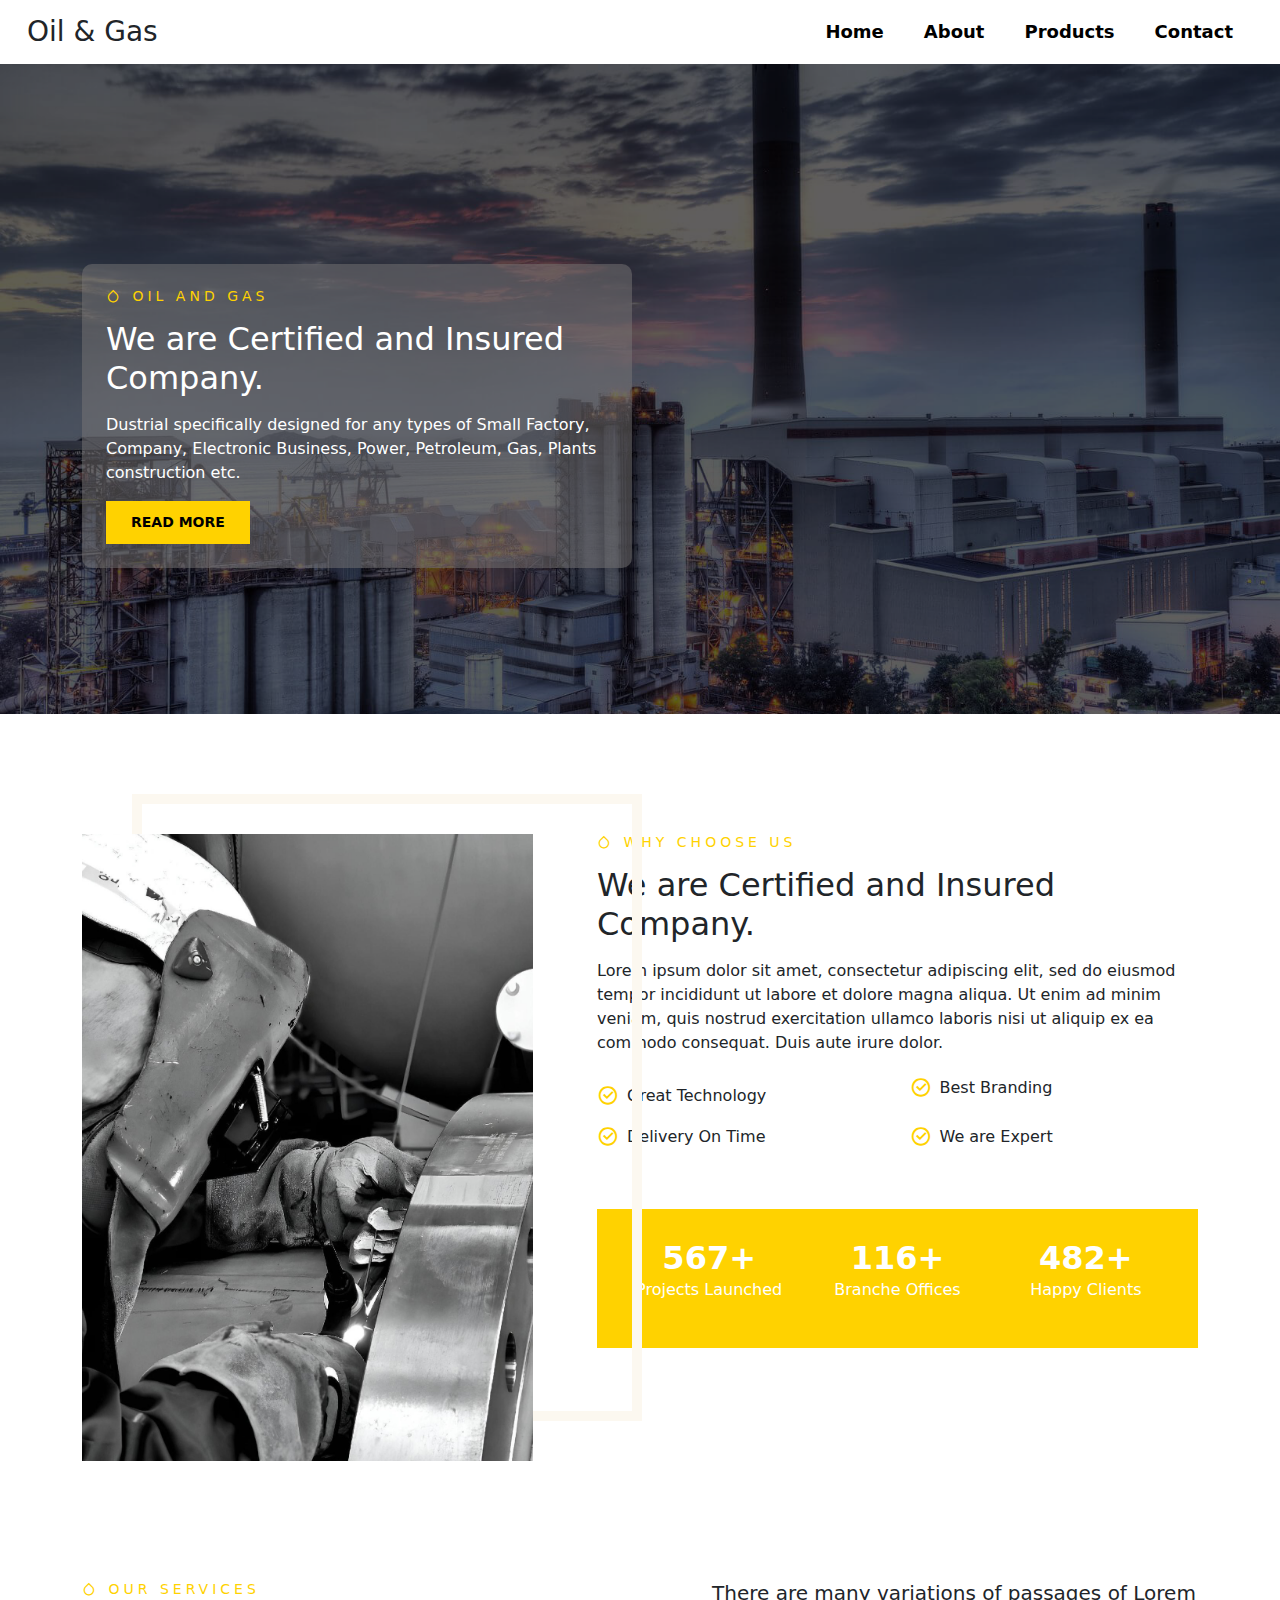
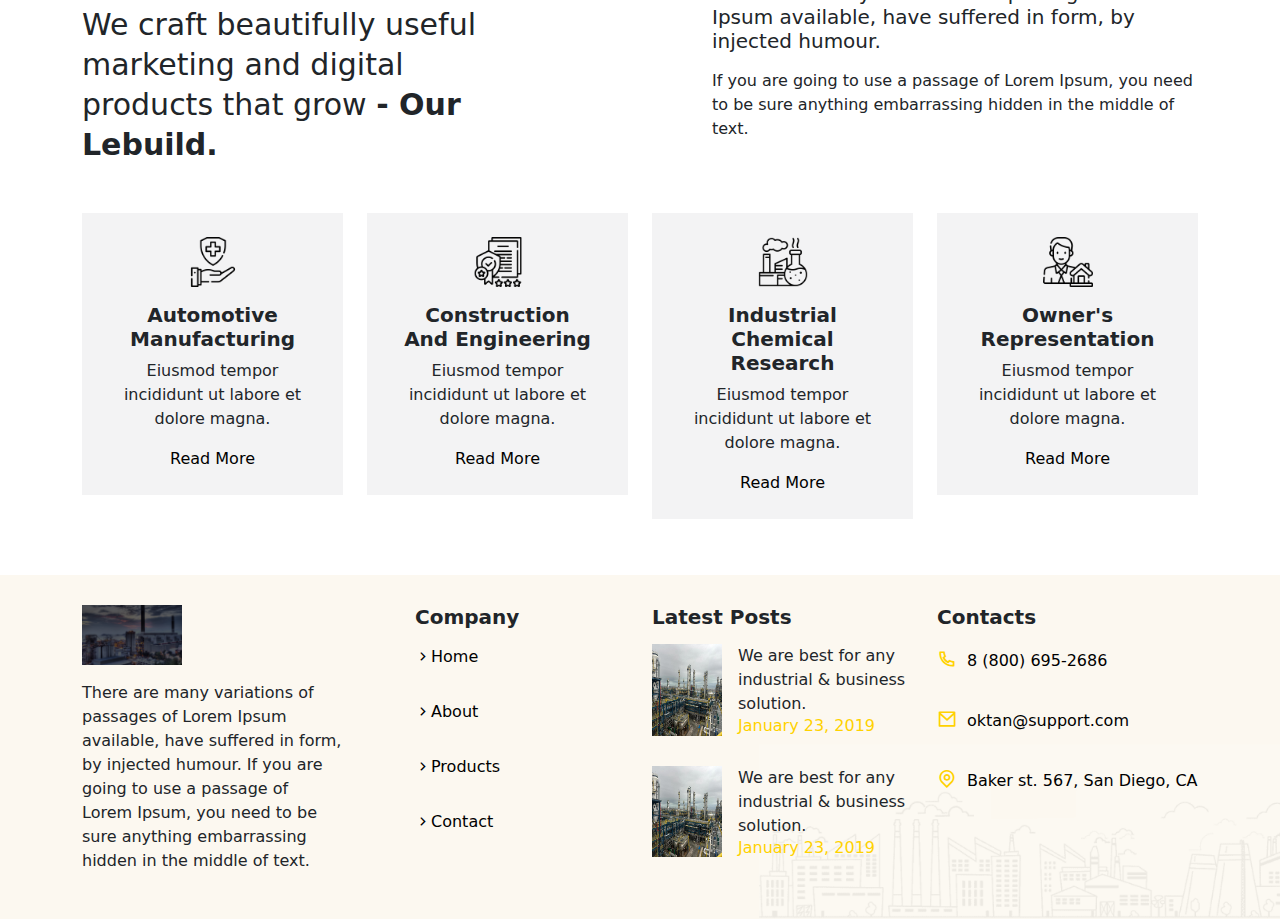
<file: index.html>
<!DOCTYPE html>
<html lang="en">

<head>
    <meta charset="UTF-8">
    <meta name="viewport" content="width=device-width, initial-scale=1.0">
    <title>Oil and Gas</title>
    <link rel="stylesheet" href="css/style.css">
    <link rel="stylesheet" href="css/boostrap.css">
    <link rel="stylesheet" href="css/icon.css">
</head>

<body>
    <header class="header">
        <div class="container-fluid">
            <div class="main-flex">
                <div class="logo">
                    <h3>Oil & Gas</h3>
                </div>
                <div class="menu">
                    <ul class="align-items-center">
                        <li><a href="#">Home</a></li>
                        <li><a href="#">About</a></li>
                        <li><a href="#">Products</a></li>
                        <li><a href="#">Contact</a></li>
                    </ul>
                </div>
                <!-- <div class="d-flex gap-2"> -->
                <div class="menu-icon rounded-circle cursor-pointer">
                    <i class="ri-menu-3-fill"></i>
                </div>
                <!-- <div class="search rounded-circle cursor-pointer">
                        <i class="ri-search-2-line"></i>
                        <div class="search-bar">
                            <input type="text" placeholder="Search here...">
                        </div>
                    </div> -->
                <!-- </div> -->

            </div>
        </div>
    </header>
    <section>
        <div class="banner">
            <div class="container">
                <div class="hero-contant p-4 border-rounded">
                    <h6 class="title mb-3"><i class="ri-drop-line"></i> OIL AND GAS</h6>
                    <h2 class="mb-3">We are Certified and Insured Company. </h2>
                    <p>Dustrial specifically designed for any types of Small Factory, Company, Electronic Business,
                        Power, Petroleum, Gas, Plants construction etc.</p>
                    <button class="button">READ MORE</button>

                </div>
            </div>
        </div>
    </section>
    <section>
        <div class="about mt-12">
            <div class="container">
                <div class="row">
                    <div class="col-lg-5 col-md-4 col-sm-12">
                        <div class="about-img">
                            <img src="images/IMG_3.JPG" alt="about-img" width="100%">
                        </div>
                    </div>
                    <div class="col-lg-7 col-md-8 col-sm-12">
                        <div class="about-right">
                            <h6 class="title mb-3"><i class="ri-drop-line"></i> WHY CHOOSE US</h6>
                            <h2 class="mb-3">We are Certified and Insured Company. </h2>
                            <p>Lorem ipsum dolor sit amet, consectetur adipiscing elit, sed do eiusmod tempor incididunt
                                ut labore et dolore magna aliqua. Ut enim ad minim veniam, quis nostrud exercitation
                                ullamco laboris nisi ut aliquip ex ea commodo consequat. Duis aute irure dolor.</p>
                            <div class="row">
                                <div class="col-lg-6 col-md-6 col-sm-6 col-xs-12">
                                    <div class="d-flex align-items-center about-box gap-2 my-2 ">
                                        <i class="ri-checkbox-circle-line"></i>
                                        <p class="mb-0">Great Technology</p>
                                    </div>
                                </div>
                                <div class="col-lg-6 col-md-6 col-sm-6 col-xs-12">
                                    <div class="d-flex align-items-center about-box gap-2 mb-2">
                                        <i class="ri-checkbox-circle-line"></i>
                                        <p class="mb-0">Best Branding</p>
                                    </div>
                                </div>
                                <div class="col-lg-6 col-md-6 col-sm-6 col-xs-12">
                                    <div class="d-flex align-items-center about-box gap-2 mb-2">
                                        <i class="ri-checkbox-circle-line"></i>
                                        <p class="mb-0">Delivery On Time</p>
                                    </div>
                                </div>
                                <div class="col-lg-6 col-md-6 col-sm-6 col-xs-12">
                                    <div class="d-flex align-items-center about-box gap-2 mb-2">
                                        <i class="ri-checkbox-circle-line"></i>
                                        <p class="mb-0">We are Expert</p>
                                    </div>
                                </div>
                            </div>
                            <div class="about-main-box mt-5">
                                <div class="row">
                                    <div class="col-lg-4">
                                        <div class="box-1 text-center">
                                            <h2>567+</h2>
                                            <p>Projects Launched</p>
                                        </div>
                                    </div>
                                    <div class="col-lg-4">
                                        <div class="box-1 text-center">
                                            <h2>116+</h2>
                                            <p>Branche Offices</p>

                                        </div>
                                    </div>
                                    <div class="col-lg-4">
                                        <div class="box-1 text-center">
                                            <h2>482+</h2>
                                            <p>Happy Clients</p>

                                        </div>
                                    </div>
                                </div>
                            </div>
                        </div>
                    </div>
                </div>
            </div>
        </div>
    </section>
    <section>
        <div class="container">
            <div class="services mt-12">
                <div class="row">
                    <div class="col-lg-6 col-md-6 col-sm-12">
                        <div class="left-service-text">
                            <h6 class="title mb-2"><i class="ri-drop-line"></i> OUR SERVICES</h6>
                            <h2 class="heading">We craft beautifully useful
                                marketing and digital products
                                that grow <b>- Our Lebuild.</b></h2>
                        </div>
                    </div>
                    <div class="col-lg-6 col-md-6 col-sm-12">
                        <div class="right-service-text md-mt-2">
                            <h5 class="mb-3">There are many variations of passages of Lorem Ipsum available, have
                                suffered in form, by
                                injected humour.</h5>
                            <p>If you are going to use a passage of Lorem Ipsum, you need to be sure anything
                                embarrassing
                                hidden in the middle of text.</p>
                        </div>
                    </div>
                </div>

                <div class="mt-5">
                    <div class="row">
                        <div class="col-lg-3 col-md-6 col-sm-6 col-xs-12">
                            <div class="services-card p-4 mb-2">
                                <img src="images/healthcare.png" alt="services-img">
                                <h5 class="mt-3"><b>Automotive <br> Manufacturing</b></h5>
                                <p class="mt-2">Eiusmod tempor incididunt ut labore et dolore magna.</p>
                                <a href="#">Read More</a>
                            </div>
                        </div>
                        <div class="col-lg-3 col-md-6 col-sm-6 col-xs-12">
                            <div class="services-card p-4 mb-2">
                                <img src="images/compliant.png" alt="services-img">
                                <h5 class="mt-3"><b>Construction <br>
                                        And Engineering</b></h5>
                                <p class="mt-2">Eiusmod tempor incididunt ut labore et dolore magna.</p>
                                <a href="#">Read More</a>
                            </div>
                        </div>
                        <div class="col-lg-3 col-md-6 col-sm-6 col-xs-12">
                            <div class="services-card p-4 mb-2">
                                <img src="images/chemical.png" alt="services-img">
                                <h5 class="mt-3"><b>Industrial <br>
                                        Chemical Research</b></h5>
                                <p class="mt-2">Eiusmod tempor incididunt ut labore et dolore magna.</p>
                                <a href="#">Read More</a>
                            </div>
                        </div>
                        <div class="col-lg-3 col-md-6 col-sm-6 col-xs-12">
                            <div class="services-card p-4 mb-2">
                                <img src="images/real-estate-agent.png" alt="services-img">
                                <h5 class="mt-3"><b>Owner's <br>
                                        Representation</b></h5>
                                <p class="mt-2">Eiusmod tempor incididunt ut labore et dolore magna.</p>
                                <a href="#">Read More</a>
                            </div>
                        </div>
                    </div>
                </div>
            </div>
        </div>
    </section>

    <footer class="position-relative pt-5">
        <div class="footer">
            <img src="images/Group 339.png" class="footer-bg" alt="footer-bg">
            <div class="container">
                <div class="row">
                    <div class="col-lg-3 col-md-6 col-sm-6 col-xs-12">
                        <div class="footer-col">
                            <div class="logo mb-3">
                                <img src="images/banner-slide.png" alt="footer-img" width="100">
                            </div>
                            <p>There are many variations of passages of Lorem Ipsum available, have suffered in form, by
                                injected humour.
                                If you are going to use a passage of Lorem Ipsum, you need to be sure anything
                                embarrassing hidden in the middle of text.</p>
                        </div>
                    </div>
                    <div class="col-lg-3 col-md-6 col-sm-6 col-xs-12">
                        <div class="footer-col ms-5">
                            <h5><b>Company</b></h5>
                            <ul>
                                <li><a href="#"><i class="ri-arrow-right-s-line"></i>Home</a></li>
                                <li><a href="#"><i class="ri-arrow-right-s-line"></i>About</a></li>
                                <li><a href="#"><i class="ri-arrow-right-s-line"></i>Products</a></li>
                                <li><a href="#"><i class="ri-arrow-right-s-line"></i>Contact</a></li>
                            </ul>
                        </div>
                    </div>
                    <div class="col-lg-3 col-md-6 col-sm-6 col-xs-12">
                        <div class="footer-col">
                            <h5><b>Latest Posts</b></h5>
                            <div class="latest-post">
                                <div class="d-flex">
                                    <img src="images/IMG_1.JPG" alt="" width="70">
                                    <div class="ms-3">
                                        <p class="mb-0">We are best for any industrial & business solution.</p>
                                        <div class="date">
                                            <h6 class="color-primary">January 23, 2019</h6>
                                        </div>
                                    </div>
                                </div>
                            </div>
                            <div class="latest-post">
                                <div class="d-flex">
                                    <img src="images/IMG_1.JPG" alt="" width="70">
                                    <div class="ms-3">
                                        <p class="mb-0">We are best for any industrial & business solution.</p>
                                        <div class="date">
                                            <h6 class="color-primary">January 23, 2019</h6>
                                        </div>
                                    </div>
                                </div>
                            </div>

                        </div>
                    </div>
                    <div class="col-lg-3 col-md-6 col-sm-6 col-xs-12">
                        <div class="footer-contact">
                            <h5><b>Contacts</b></h5>
                            <ul>
                                <li><a href="#"><i class="ri-phone-line"></i>8 (800) 695-2686</a></li>
                                <li><a href="#"><i class="ri-mail-line"></i>oktan@support.com</a></li>
                                <li><a href="#"><i class="ri-map-pin-line"></i>Baker st. 567, San Diego, CA</a></li>
                            </ul>
                        </div>
                    </div>
                </div>
            </div>
        </div>
    </footer>
</body>

</html>
</file>
<file: css/style.css>
body {
    padding: 0;
    margin: 0;
}

* {
    box-sizing: border-box;
}

h1,
h2,
h3,
h4,
h5,
h6 {
    margin: 0 !important;
}

:root {
    --white: #fff;
    --black: #000;
    --primary: #ffd200;
    --grey: #aab9cd;
    --services-card: #f3f3f4;
    --card-hover: #fcf8f0;
    ;
}

li {
    list-style: none;
}

ul {
    margin: 0 !important;
    padding: 0 !important;
}

.mt-12 {
    margin-top: 120px;
}

.color-primary {
    color: var(--primary);
}

.cursor-pointer {
    cursor: pointer;
}

.menu ul li a {
    color: var(--black);
    text-decoration: none;
    padding: 20px;
    font-size: 18px;
    font-weight: 900;
    transition: 0.3s;
}

.menu ul {
    display: flex;
}

.menu ul li a:hover {
    color: var(--primary);
}

.menu-icon {
    display: none;
}

.menu-icon {
    background: var(--primary);
    height: 40px;
    width: 40px;
    line-height: 40px;
    text-align: center;
    transition: 0.3s;
}

.menu-icon i {
    font-size: 24px;
}

.menu-icon:hover i {
    color: var(--white);
}

.search {
    background: var(--primary);
    height: 40px;
    width: 40px;
    line-height: 40px;
    text-align: center;
    transition: 0.3s;
}

/* 
.search i {
    font-size: 24px;
}

.search:hover i {
    color: var(--white);
}
.search-bar input{
    position: absolute;
    top: -70px;
    left: 0;
    background: var(--white);
    width: 100%;
    padding: 15px;
    outline: none;
    border: none;
    padding-left: 40px;
    transition: 0.3s;
}

.search:hover .search-bar input{
    top: 0px;
    position: absolute;
}  */

.header {
    padding: 15px;
    position: sticky;
    top: 0;
    z-index: 2;
    background-color: var(--white);
}

.banner {
    background-image: url(../images/banner-slide.png);
    height: 650px;
    width: 100%;
    background-size: cover;
    background-repeat: no-repeat;
    padding-top: 200px;
}

.main-flex {
    display: flex;
    align-items: center;
    justify-content: space-between;
}

.hero-contant {
    position: relative;
    z-index: 1;
    color: var(--white);
    background: #7a79797d;
    max-width: 550px;
}

.border-rounded {
    border-radius: 10px;
}

.button {
    background-color: var(--primary);
    padding: 10px 24px;
    border: 1px solid var(--primary);
    transition: 0.3s;
    color: var(--black);
    font-size: 14px;
    font-weight: 600;
}

.button:hover {
    color: var(--white);
}

/* services */

.title {
    font-size: 14px;
    letter-spacing: 4px;
    color: var(--primary);
    font-weight: 500;
}

.heading {
    font-size: 30px;
    line-height: 40px;
}

.right-service-text {
    margin-left: 60px;
}

.left-service-text {
    margin-right: 120px;
}

.services-card img {
    width: 50px;
}

.services-card {
    text-align: center;
    background-color: var(--services-card);
    transition: 0.3s;
}

.services-card:hover {
    background-color: var(--card-hover);
}

.services-card:hover h5 {
    color: var(--primary);
}

.services-card a {
    text-decoration: none;
    color: var(--black);
}

.services-card a:hover {
    color: var(--primary);
}

/* about */
.about-img::after {
    position: absolute;
    content: "";
    border: 10px solid var(--card-hover);
    width: 510px;
    height: 100%;
    left: 50px;
    top: -40px;
}

.about-img{
    position: relative;
}

.about-img img{
    position: relative;
    z-index: 1;
}

.about-box i {
    font-size: 22px;
    color: var(--primary);
}

.about-main-box {
    background: var(--primary);
    color: var(--white);
    padding: 30px;
}

.about-main-box h2{
    font-weight: 600;
    
}
/* footer */

.footer{
    background-color: var(--card-hover);
    padding-block: 30px;
}
.footer-col ul li a {
    font-size: 16px;
    font-weight: 500;
    text-decoration: none;
    color: var(--black);
    transition: 0.3s;
}

.footer-col{
z-index: 1;
position: relative;
}

.footer-col ul li {
    padding: 15px 0;
}

.footer-col ul li a:hover {
    padding-left: 10px;
    color: var(--primary);
}

.footer-contact li i {
    font-size: 20px;
    margin-right: 10px;
}

.footer-contact{
    z-index: 1;
    position: relative;
}

.footer-contact ul li a {
    font-size: 16px;
    font-weight: 500;
    text-decoration: none;
    color: var(--black);
    transition: 0.3s;
}

.footer-contact ul li {
    padding: 15px 0;
}

.footer-contact i {
    color: var(--primary);
}

.latest-post {
    padding: 15px 0;
}

.footer-bg {
    width: 100%;
    position: absolute;
    bottom: 0;
}

.about-right {
    margin-left: 40px;
}

@media (max-width:992px) {
    .menu {
        position: absolute;
        background: var(--black);
        top: 70px;
        left: 0;
        width: 100%;
        padding: 10px 0;
    }

    .menu ul {
        display: inherit;
    }

    .menu li {
        padding: 10px 20px;
    }

    .menu ul li a {
        color: var(--white);
    }

    .menu-icon {
        display: block;
    }

    .left-service-text {
        margin: 0;
    }

    .right-service-text {
        margin: 0;
    }

    .about-right {
        margin-left:  10px ;
        margin-top: 30px;
    }
}

@media (max-width:756px) {
    .md-mt-2 {
        margin-top: 20px;
    }
}
</file>
<file: css/boostrap.css>
@charset "UTF-8"; /*!
 * Bootstrap v5.0.2 (https://getbootstrap.com/)
 * Copyright 2011-2021 The Bootstrap Authors
 * Copyright 2011-2021 Twitter, Inc.
 * Licensed under MIT (https://github.com/twbs/bootstrap/blob/main/LICENSE)
 */
:root {
    --bs-blue: #0d6efd;
    --bs-indigo: #6610f2;
    --bs-purple: #6f42c1;
    --bs-pink: #d63384;
    --bs-red: #dc3545;
    --bs-orange: #fd7e14;
    --bs-yellow: #ffc107;
    --bs-green: #198754;
    --bs-teal: #20c997;
    --bs-cyan: #0dcaf0;
    --bs-white: #fff;
    --bs-gray: #6c757d;
    --bs-gray-dark: #343a40;
    --bs-primary: #0d6efd;
    --bs-secondary: #6c757d;
    --bs-success: #198754;
    --bs-info: #0dcaf0;
    --bs-warning: #ffc107;
    --bs-danger: #dc3545;
    --bs-light: #f8f9fa;
    --bs-dark: #212529;
    --bs-font-sans-serif: system-ui, -apple-system, "Segoe UI", Roboto, "Helvetica Neue", Arial, "Noto Sans", "Liberation Sans", sans-serif, "Apple Color Emoji", "Segoe UI Emoji", "Segoe UI Symbol", "Noto Color Emoji";
    --bs-font-monospace: SFMono-Regular, Menlo, Monaco, Consolas, "Liberation Mono", "Courier New", monospace;
    --bs-gradient: linear-gradient(180deg, rgba(255, 255, 255, 0.15), rgba(255, 255, 255, 0));
}
*,
::after,
::before {
    box-sizing: border-box;
}
@media (prefers-reduced-motion: no-preference) {
    :root {
        scroll-behavior: smooth;
    }
}
body {
    margin: 0;
    font-family: var(--bs-font-sans-serif);
    font-size: 1rem;
    font-weight: 400;
    line-height: 1.5;
    color: #212529;
    background-color: #fff;
    -webkit-text-size-adjust: 100%;
    -webkit-tap-highlight-color: transparent;
}
hr {
    margin: 1rem 0;
    color: inherit;
    background-color: currentColor;
    border: 0;
    opacity: 0.25;
}
hr:not([size]) {
    height: 1px;
}
.h1,
.h2,
.h3,
.h4,
.h5,
.h6,
h1,
h2,
h3,
h4,
h5,
h6 {
    margin-top: 0;
    margin-bottom: 0.5rem;
    font-weight: 500;
    line-height: 1.2;
}
.h1,
h1 {
    font-size: calc(1.375rem + 1.5vw);
}
@media (min-width: 1200px) {
    .h1,
    h1 {
        font-size: 2.5rem;
    }
}
.h2,
h2 {
    font-size: calc(1.325rem + 0.9vw);
}
@media (min-width: 1200px) {
    .h2,
    h2 {
        font-size: 2rem;
    }
}
.h3,
h3 {
    font-size: calc(1.3rem + 0.6vw);
}
@media (min-width: 1200px) {
    .h3,
    h3 {
        font-size: 1.75rem;
    }
}
.h4,
h4 {
    font-size: calc(1.275rem + 0.3vw);
}
@media (min-width: 1200px) {
    .h4,
    h4 {
        font-size: 1.5rem;
    }
}
.h5,
h5 {
    font-size: 1.25rem;
}
.h6,
h6 {
    font-size: 1rem;
}
p {
    margin-top: 0;
    margin-bottom: 1rem;
}
abbr[data-bs-original-title],
abbr[title] {
    -webkit-text-decoration: underline dotted;
    text-decoration: underline dotted;
    cursor: help;
    -webkit-text-decoration-skip-ink: none;
    text-decoration-skip-ink: none;
}
address {
    margin-bottom: 1rem;
    font-style: normal;
    line-height: inherit;
}
ol,
ul {
    padding-left: 2rem;
}
dl,
ol,
ul {
    margin-top: 0;
    margin-bottom: 1rem;
}
ol ol,
ol ul,
ul ol,
ul ul {
    margin-bottom: 0;
}
dt {
    font-weight: 700;
}
dd {
    margin-bottom: 0.5rem;
    margin-left: 0;
}
blockquote {
    margin: 0 0 1rem;
}
b,
strong {
    font-weight: bolder;
}
.small,
small {
    font-size: 0.875em;
}
.mark,
mark {
    padding: 0.2em;
    background-color: #fcf8e3;
}
sub,
sup {
    position: relative;
    font-size: 0.75em;
    line-height: 0;
    vertical-align: baseline;
}
sub {
    bottom: -0.25em;
}
sup {
    top: -0.5em;
}
a {
    color: #0d6efd;
    text-decoration: underline;
}
a:hover {
    color: #0a58ca;
}
a:not([href]):not([class]),
a:not([href]):not([class]):hover {
    color: inherit;
    text-decoration: none;
}
code,
kbd,
pre,
samp {
    font-family: var(--bs-font-monospace);
    font-size: 1em;
    direction: ltr;
    unicode-bidi: bidi-override;
}
pre {
    display: block;
    margin-top: 0;
    margin-bottom: 1rem;
    overflow: auto;
    font-size: 0.875em;
}
pre code {
    font-size: inherit;
    color: inherit;
    word-break: normal;
}
code {
    font-size: 0.875em;
    color: #d63384;
    word-wrap: break-word;
}
a > code {
    color: inherit;
}
kbd {
    padding: 0.2rem 0.4rem;
    font-size: 0.875em;
    color: #fff;
    background-color: #212529;
    border-radius: 0.2rem;
}
kbd kbd {
    padding: 0;
    font-size: 1em;
    font-weight: 700;
}
figure {
    margin: 0 0 1rem;
}
img,
svg {
    vertical-align: middle;
}
table {
    caption-side: bottom;
    border-collapse: collapse;
}
caption {
    padding-top: 0.5rem;
    padding-bottom: 0.5rem;
    color: #6c757d;
    text-align: left;
}
th {
    text-align: inherit;
    text-align: -webkit-match-parent;
}
tbody,
td,
tfoot,
th,
thead,
tr {
    border-color: inherit;
    border-style: solid;
    border-width: 0;
}
label {
    display: inline-block;
}
button {
    border-radius: 0;
}
button:focus:not(:focus-visible) {
    outline: 0;
}
button,
input,
optgroup,
select,
textarea {
    margin: 0;
    font-family: inherit;
    font-size: inherit;
    line-height: inherit;
}
button,
select {
    text-transform: none;
}
[role="button"] {
    cursor: pointer;
}
select {
    word-wrap: normal;
}
select:disabled {
    opacity: 1;
}
[list]::-webkit-calendar-picker-indicator {
    display: none;
}
[type="button"],
[type="reset"],
[type="submit"],
button {
    -webkit-appearance: button;
}
[type="button"]:not(:disabled),
[type="reset"]:not(:disabled),
[type="submit"]:not(:disabled),
button:not(:disabled) {
    cursor: pointer;
}
::-moz-focus-inner {
    padding: 0;
    border-style: none;
}
textarea {
    resize: vertical;
}
fieldset {
    min-width: 0;
    padding: 0;
    margin: 0;
    border: 0;
}
legend {
    float: left;
    width: 100%;
    padding: 0;
    margin-bottom: 0.5rem;
    font-size: calc(1.275rem + 0.3vw);
    line-height: inherit;
}
@media (min-width: 1200px) {
    legend {
        font-size: 1.5rem;
    }
}
legend + * {
    clear: left;
}
::-webkit-datetime-edit-day-field,
::-webkit-datetime-edit-fields-wrapper,
::-webkit-datetime-edit-hour-field,
::-webkit-datetime-edit-minute,
::-webkit-datetime-edit-month-field,
::-webkit-datetime-edit-text,
::-webkit-datetime-edit-year-field {
    padding: 0;
}
::-webkit-inner-spin-button {
    height: auto;
}
[type="search"] {
    outline-offset: -2px;
    -webkit-appearance: textfield;
}
::-webkit-search-decoration {
    -webkit-appearance: none;
}
::-webkit-color-swatch-wrapper {
    padding: 0;
}
::file-selector-button {
    font: inherit;
}
::-webkit-file-upload-button {
    font: inherit;
    -webkit-appearance: button;
}
output {
    display: inline-block;
}
iframe {
    border: 0;
}
summary {
    display: list-item;
    cursor: pointer;
}
progress {
    vertical-align: baseline;
}
[hidden] {
    display: none !important;
}
.lead {
    font-size: 1.25rem;
    font-weight: 300;
}
.display-1 {
    font-size: calc(1.625rem + 4.5vw);
    font-weight: 300;
    line-height: 1.2;
}
@media (min-width: 1200px) {
    .display-1 {
        font-size: 5rem;
    }
}
.display-2 {
    font-size: calc(1.575rem + 3.9vw);
    font-weight: 300;
    line-height: 1.2;
}
@media (min-width: 1200px) {
    .display-2 {
        font-size: 4.5rem;
    }
}
.display-3 {
    font-size: calc(1.525rem + 3.3vw);
    font-weight: 300;
    line-height: 1.2;
}
@media (min-width: 1200px) {
    .display-3 {
        font-size: 4rem;
    }
}
.display-4 {
    font-size: calc(1.475rem + 2.7vw);
    font-weight: 300;
    line-height: 1.2;
}
@media (min-width: 1200px) {
    .display-4 {
        font-size: 3.5rem;
    }
}
.display-5 {
    font-size: calc(1.425rem + 2.1vw);
    font-weight: 300;
    line-height: 1.2;
}
@media (min-width: 1200px) {
    .display-5 {
        font-size: 3rem;
    }
}
.display-6 {
    font-size: calc(1.375rem + 1.5vw);
    font-weight: 300;
    line-height: 1.2;
}
@media (min-width: 1200px) {
    .display-6 {
        font-size: 2.5rem;
    }
}
.list-unstyled {
    padding-left: 0;
    list-style: none;
}
.list-inline {
    padding-left: 0;
    list-style: none;
}
.list-inline-item {
    display: inline-block;
}
.list-inline-item:not(:last-child) {
    margin-right: 0.5rem;
}
.initialism {
    font-size: 0.875em;
    text-transform: uppercase;
}
.blockquote {
    margin-bottom: 1rem;
    font-size: 1.25rem;
}
.blockquote > :last-child {
    margin-bottom: 0;
}
.blockquote-footer {
    margin-top: -1rem;
    margin-bottom: 1rem;
    font-size: 0.875em;
    color: #6c757d;
}
.blockquote-footer::before {
    content: "— ";
}
.img-fluid {
    max-width: 100%;
    height: auto;
}
.img-thumbnail {
    padding: 0.25rem;
    background-color: #fff;
    border: 1px solid #dee2e6;
    border-radius: 0.25rem;
    max-width: 100%;
    height: auto;
}
.figure {
    display: inline-block;
}
.figure-img {
    margin-bottom: 0.5rem;
    line-height: 1;
}
.figure-caption {
    font-size: 0.875em;
    color: #6c757d;
}
.container,
.container-fluid,
.container-lg,
.container-md,
.container-sm,
.container-xl,
.container-xxl {
    width: 100%;
    padding-right: var(--bs-gutter-x, 0.75rem);
    padding-left: var(--bs-gutter-x, 0.75rem);
    margin-right: auto;
    margin-left: auto;
}
@media (min-width: 576px) {
    .container,
    .container-sm {
        max-width: 540px;
    }
}
@media (min-width: 768px) {
    .container,
    .container-md,
    .container-sm {
        max-width: 720px;
    }
}
@media (min-width: 992px) {
    .container,
    .container-lg,
    .container-md,
    .container-sm {
        max-width: 960px;
    }
}
@media (min-width: 1200px) {
    .container,
    .container-lg,
    .container-md,
    .container-sm,
    .container-xl {
        max-width: 1140px;
    }
}
@media (min-width: 1400px) {
    .container,
    .container-lg,
    .container-md,
    .container-sm,
    .container-xl,
    .container-xxl {
        max-width: 1320px;
    }
}
.row {
    --bs-gutter-x: 1.5rem;
    --bs-gutter-y: 0;
    display: flex;
    flex-wrap: wrap;
    margin-top: calc(var(--bs-gutter-y) * -1);
    margin-right: calc(var(--bs-gutter-x) * -0.5);
    margin-left: calc(var(--bs-gutter-x) * -0.5);
}
.row > * {
    flex-shrink: 0;
    width: 100%;
    max-width: 100%;
    padding-right: calc(var(--bs-gutter-x) * 0.5);
    padding-left: calc(var(--bs-gutter-x) * 0.5);
    margin-top: var(--bs-gutter-y);
}
.col {
    flex: 1 0 0%;
}
.row-cols-auto > * {
    flex: 0 0 auto;
    width: auto;
}
.row-cols-1 > * {
    flex: 0 0 auto;
    width: 100%;
}
.row-cols-2 > * {
    flex: 0 0 auto;
    width: 50%;
}
.row-cols-3 > * {
    flex: 0 0 auto;
    width: 33.3333333333%;
}
.row-cols-4 > * {
    flex: 0 0 auto;
    width: 25%;
}
.row-cols-5 > * {
    flex: 0 0 auto;
    width: 20%;
}
.row-cols-6 > * {
    flex: 0 0 auto;
    width: 16.6666666667%;
}
@media (min-width: 576px) {
    .col-sm {
        flex: 1 0 0%;
    }
    .row-cols-sm-auto > * {
        flex: 0 0 auto;
        width: auto;
    }
    .row-cols-sm-1 > * {
        flex: 0 0 auto;
        width: 100%;
    }
    .row-cols-sm-2 > * {
        flex: 0 0 auto;
        width: 50%;
    }
    .row-cols-sm-3 > * {
        flex: 0 0 auto;
        width: 33.3333333333%;
    }
    .row-cols-sm-4 > * {
        flex: 0 0 auto;
        width: 25%;
    }
    .row-cols-sm-5 > * {
        flex: 0 0 auto;
        width: 20%;
    }
    .row-cols-sm-6 > * {
        flex: 0 0 auto;
        width: 16.6666666667%;
    }
}
@media (min-width: 768px) {
    .col-md {
        flex: 1 0 0%;
    }
    .row-cols-md-auto > * {
        flex: 0 0 auto;
        width: auto;
    }
    .row-cols-md-1 > * {
        flex: 0 0 auto;
        width: 100%;
    }
    .row-cols-md-2 > * {
        flex: 0 0 auto;
        width: 50%;
    }
    .row-cols-md-3 > * {
        flex: 0 0 auto;
        width: 33.3333333333%;
    }
    .row-cols-md-4 > * {
        flex: 0 0 auto;
        width: 25%;
    }
    .row-cols-md-5 > * {
        flex: 0 0 auto;
        width: 20%;
    }
    .row-cols-md-6 > * {
        flex: 0 0 auto;
        width: 16.6666666667%;
    }
}
@media (min-width: 992px) {
    .col-lg {
        flex: 1 0 0%;
    }
    .row-cols-lg-auto > * {
        flex: 0 0 auto;
        width: auto;
    }
    .row-cols-lg-1 > * {
        flex: 0 0 auto;
        width: 100%;
    }
    .row-cols-lg-2 > * {
        flex: 0 0 auto;
        width: 50%;
    }
    .row-cols-lg-3 > * {
        flex: 0 0 auto;
        width: 33.3333333333%;
    }
    .row-cols-lg-4 > * {
        flex: 0 0 auto;
        width: 25%;
    }
    .row-cols-lg-5 > * {
        flex: 0 0 auto;
        width: 20%;
    }
    .row-cols-lg-6 > * {
        flex: 0 0 auto;
        width: 16.6666666667%;
    }
}
@media (min-width: 1200px) {
    .col-xl {
        flex: 1 0 0%;
    }
    .row-cols-xl-auto > * {
        flex: 0 0 auto;
        width: auto;
    }
    .row-cols-xl-1 > * {
        flex: 0 0 auto;
        width: 100%;
    }
    .row-cols-xl-2 > * {
        flex: 0 0 auto;
        width: 50%;
    }
    .row-cols-xl-3 > * {
        flex: 0 0 auto;
        width: 33.3333333333%;
    }
    .row-cols-xl-4 > * {
        flex: 0 0 auto;
        width: 25%;
    }
    .row-cols-xl-5 > * {
        flex: 0 0 auto;
        width: 20%;
    }
    .row-cols-xl-6 > * {
        flex: 0 0 auto;
        width: 16.6666666667%;
    }
}
@media (min-width: 1400px) {
    .col-xxl {
        flex: 1 0 0%;
    }
    .row-cols-xxl-auto > * {
        flex: 0 0 auto;
        width: auto;
    }
    .row-cols-xxl-1 > * {
        flex: 0 0 auto;
        width: 100%;
    }
    .row-cols-xxl-2 > * {
        flex: 0 0 auto;
        width: 50%;
    }
    .row-cols-xxl-3 > * {
        flex: 0 0 auto;
        width: 33.3333333333%;
    }
    .row-cols-xxl-4 > * {
        flex: 0 0 auto;
        width: 25%;
    }
    .row-cols-xxl-5 > * {
        flex: 0 0 auto;
        width: 20%;
    }
    .row-cols-xxl-6 > * {
        flex: 0 0 auto;
        width: 16.6666666667%;
    }
}
.col-auto {
    flex: 0 0 auto;
    width: auto;
}
.col-1 {
    flex: 0 0 auto;
    width: 8.33333333%;
}
.col-2 {
    flex: 0 0 auto;
    width: 16.66666667%;
}
.col-3 {
    flex: 0 0 auto;
    width: 25%;
}
.col-4 {
    flex: 0 0 auto;
    width: 33.33333333%;
}
.col-5 {
    flex: 0 0 auto;
    width: 41.66666667%;
}
.col-6 {
    flex: 0 0 auto;
    width: 50%;
}
.col-7 {
    flex: 0 0 auto;
    width: 58.33333333%;
}
.col-8 {
    flex: 0 0 auto;
    width: 66.66666667%;
}
.col-9 {
    flex: 0 0 auto;
    width: 75%;
}
.col-10 {
    flex: 0 0 auto;
    width: 83.33333333%;
}
.col-11 {
    flex: 0 0 auto;
    width: 91.66666667%;
}
.col-12 {
    flex: 0 0 auto;
    width: 100%;
}
.offset-1 {
    margin-left: 8.33333333%;
}
.offset-2 {
    margin-left: 16.66666667%;
}
.offset-3 {
    margin-left: 25%;
}
.offset-4 {
    margin-left: 33.33333333%;
}
.offset-5 {
    margin-left: 41.66666667%;
}
.offset-6 {
    margin-left: 50%;
}
.offset-7 {
    margin-left: 58.33333333%;
}
.offset-8 {
    margin-left: 66.66666667%;
}
.offset-9 {
    margin-left: 75%;
}
.offset-10 {
    margin-left: 83.33333333%;
}
.offset-11 {
    margin-left: 91.66666667%;
}
.g-0,
.gx-0 {
    --bs-gutter-x: 0;
}
.g-0,
.gy-0 {
    --bs-gutter-y: 0;
}
.g-1,
.gx-1 {
    --bs-gutter-x: 0.25rem;
}
.g-1,
.gy-1 {
    --bs-gutter-y: 0.25rem;
}
.g-2,
.gx-2 {
    --bs-gutter-x: 0.5rem;
}
.g-2,
.gy-2 {
    --bs-gutter-y: 0.5rem;
}
.g-3,
.gx-3 {
    --bs-gutter-x: 1rem;
}
.g-3,
.gy-3 {
    --bs-gutter-y: 1rem;
}
.g-4,
.gx-4 {
    --bs-gutter-x: 1.5rem;
}
.g-4,
.gy-4 {
    --bs-gutter-y: 1.5rem;
}
.g-5,
.gx-5 {
    --bs-gutter-x: 3rem;
}
.g-5,
.gy-5 {
    --bs-gutter-y: 3rem;
}
@media (min-width: 576px) {
    .col-sm-auto {
        flex: 0 0 auto;
        width: auto;
    }
    .col-sm-1 {
        flex: 0 0 auto;
        width: 8.33333333%;
    }
    .col-sm-2 {
        flex: 0 0 auto;
        width: 16.66666667%;
    }
    .col-sm-3 {
        flex: 0 0 auto;
        width: 25%;
    }
    .col-sm-4 {
        flex: 0 0 auto;
        width: 33.33333333%;
    }
    .col-sm-5 {
        flex: 0 0 auto;
        width: 41.66666667%;
    }
    .col-sm-6 {
        flex: 0 0 auto;
        width: 50%;
    }
    .col-sm-7 {
        flex: 0 0 auto;
        width: 58.33333333%;
    }
    .col-sm-8 {
        flex: 0 0 auto;
        width: 66.66666667%;
    }
    .col-sm-9 {
        flex: 0 0 auto;
        width: 75%;
    }
    .col-sm-10 {
        flex: 0 0 auto;
        width: 83.33333333%;
    }
    .col-sm-11 {
        flex: 0 0 auto;
        width: 91.66666667%;
    }
    .col-sm-12 {
        flex: 0 0 auto;
        width: 100%;
    }
    .offset-sm-0 {
        margin-left: 0;
    }
    .offset-sm-1 {
        margin-left: 8.33333333%;
    }
    .offset-sm-2 {
        margin-left: 16.66666667%;
    }
    .offset-sm-3 {
        margin-left: 25%;
    }
    .offset-sm-4 {
        margin-left: 33.33333333%;
    }
    .offset-sm-5 {
        margin-left: 41.66666667%;
    }
    .offset-sm-6 {
        margin-left: 50%;
    }
    .offset-sm-7 {
        margin-left: 58.33333333%;
    }
    .offset-sm-8 {
        margin-left: 66.66666667%;
    }
    .offset-sm-9 {
        margin-left: 75%;
    }
    .offset-sm-10 {
        margin-left: 83.33333333%;
    }
    .offset-sm-11 {
        margin-left: 91.66666667%;
    }
    .g-sm-0,
    .gx-sm-0 {
        --bs-gutter-x: 0;
    }
    .g-sm-0,
    .gy-sm-0 {
        --bs-gutter-y: 0;
    }
    .g-sm-1,
    .gx-sm-1 {
        --bs-gutter-x: 0.25rem;
    }
    .g-sm-1,
    .gy-sm-1 {
        --bs-gutter-y: 0.25rem;
    }
    .g-sm-2,
    .gx-sm-2 {
        --bs-gutter-x: 0.5rem;
    }
    .g-sm-2,
    .gy-sm-2 {
        --bs-gutter-y: 0.5rem;
    }
    .g-sm-3,
    .gx-sm-3 {
        --bs-gutter-x: 1rem;
    }
    .g-sm-3,
    .gy-sm-3 {
        --bs-gutter-y: 1rem;
    }
    .g-sm-4,
    .gx-sm-4 {
        --bs-gutter-x: 1.5rem;
    }
    .g-sm-4,
    .gy-sm-4 {
        --bs-gutter-y: 1.5rem;
    }
    .g-sm-5,
    .gx-sm-5 {
        --bs-gutter-x: 3rem;
    }
    .g-sm-5,
    .gy-sm-5 {
        --bs-gutter-y: 3rem;
    }
}
@media (min-width: 768px) {
    .col-md-auto {
        flex: 0 0 auto;
        width: auto;
    }
    .col-md-1 {
        flex: 0 0 auto;
        width: 8.33333333%;
    }
    .col-md-2 {
        flex: 0 0 auto;
        width: 16.66666667%;
    }
    .col-md-3 {
        flex: 0 0 auto;
        width: 25%;
    }
    .col-md-4 {
        flex: 0 0 auto;
        width: 33.33333333%;
    }
    .col-md-5 {
        flex: 0 0 auto;
        width: 41.66666667%;
    }
    .col-md-6 {
        flex: 0 0 auto;
        width: 50%;
    }
    .col-md-7 {
        flex: 0 0 auto;
        width: 58.33333333%;
    }
    .col-md-8 {
        flex: 0 0 auto;
        width: 66.66666667%;
    }
    .col-md-9 {
        flex: 0 0 auto;
        width: 75%;
    }
    .col-md-10 {
        flex: 0 0 auto;
        width: 83.33333333%;
    }
    .col-md-11 {
        flex: 0 0 auto;
        width: 91.66666667%;
    }
    .col-md-12 {
        flex: 0 0 auto;
        width: 100%;
    }
    .offset-md-0 {
        margin-left: 0;
    }
    .offset-md-1 {
        margin-left: 8.33333333%;
    }
    .offset-md-2 {
        margin-left: 16.66666667%;
    }
    .offset-md-3 {
        margin-left: 25%;
    }
    .offset-md-4 {
        margin-left: 33.33333333%;
    }
    .offset-md-5 {
        margin-left: 41.66666667%;
    }
    .offset-md-6 {
        margin-left: 50%;
    }
    .offset-md-7 {
        margin-left: 58.33333333%;
    }
    .offset-md-8 {
        margin-left: 66.66666667%;
    }
    .offset-md-9 {
        margin-left: 75%;
    }
    .offset-md-10 {
        margin-left: 83.33333333%;
    }
    .offset-md-11 {
        margin-left: 91.66666667%;
    }
    .g-md-0,
    .gx-md-0 {
        --bs-gutter-x: 0;
    }
    .g-md-0,
    .gy-md-0 {
        --bs-gutter-y: 0;
    }
    .g-md-1,
    .gx-md-1 {
        --bs-gutter-x: 0.25rem;
    }
    .g-md-1,
    .gy-md-1 {
        --bs-gutter-y: 0.25rem;
    }
    .g-md-2,
    .gx-md-2 {
        --bs-gutter-x: 0.5rem;
    }
    .g-md-2,
    .gy-md-2 {
        --bs-gutter-y: 0.5rem;
    }
    .g-md-3,
    .gx-md-3 {
        --bs-gutter-x: 1rem;
    }
    .g-md-3,
    .gy-md-3 {
        --bs-gutter-y: 1rem;
    }
    .g-md-4,
    .gx-md-4 {
        --bs-gutter-x: 1.5rem;
    }
    .g-md-4,
    .gy-md-4 {
        --bs-gutter-y: 1.5rem;
    }
    .g-md-5,
    .gx-md-5 {
        --bs-gutter-x: 3rem;
    }
    .g-md-5,
    .gy-md-5 {
        --bs-gutter-y: 3rem;
    }
}
@media (min-width: 992px) {
    .col-lg-auto {
        flex: 0 0 auto;
        width: auto;
    }
    .col-lg-1 {
        flex: 0 0 auto;
        width: 8.33333333%;
    }
    .col-lg-2 {
        flex: 0 0 auto;
        width: 16.66666667%;
    }
    .col-lg-3 {
        flex: 0 0 auto;
        width: 25%;
    }
    .col-lg-4 {
        flex: 0 0 auto;
        width: 33.33333333%;
    }
    .col-lg-5 {
        flex: 0 0 auto;
        width: 41.66666667%;
    }
    .col-lg-6 {
        flex: 0 0 auto;
        width: 50%;
    }
    .col-lg-7 {
        flex: 0 0 auto;
        width: 58.33333333%;
    }
    .col-lg-8 {
        flex: 0 0 auto;
        width: 66.66666667%;
    }
    .col-lg-9 {
        flex: 0 0 auto;
        width: 75%;
    }
    .col-lg-10 {
        flex: 0 0 auto;
        width: 83.33333333%;
    }
    .col-lg-11 {
        flex: 0 0 auto;
        width: 91.66666667%;
    }
    .col-lg-12 {
        flex: 0 0 auto;
        width: 100%;
    }
    .offset-lg-0 {
        margin-left: 0;
    }
    .offset-lg-1 {
        margin-left: 8.33333333%;
    }
    .offset-lg-2 {
        margin-left: 16.66666667%;
    }
    .offset-lg-3 {
        margin-left: 25%;
    }
    .offset-lg-4 {
        margin-left: 33.33333333%;
    }
    .offset-lg-5 {
        margin-left: 41.66666667%;
    }
    .offset-lg-6 {
        margin-left: 50%;
    }
    .offset-lg-7 {
        margin-left: 58.33333333%;
    }
    .offset-lg-8 {
        margin-left: 66.66666667%;
    }
    .offset-lg-9 {
        margin-left: 75%;
    }
    .offset-lg-10 {
        margin-left: 83.33333333%;
    }
    .offset-lg-11 {
        margin-left: 91.66666667%;
    }
    .g-lg-0,
    .gx-lg-0 {
        --bs-gutter-x: 0;
    }
    .g-lg-0,
    .gy-lg-0 {
        --bs-gutter-y: 0;
    }
    .g-lg-1,
    .gx-lg-1 {
        --bs-gutter-x: 0.25rem;
    }
    .g-lg-1,
    .gy-lg-1 {
        --bs-gutter-y: 0.25rem;
    }
    .g-lg-2,
    .gx-lg-2 {
        --bs-gutter-x: 0.5rem;
    }
    .g-lg-2,
    .gy-lg-2 {
        --bs-gutter-y: 0.5rem;
    }
    .g-lg-3,
    .gx-lg-3 {
        --bs-gutter-x: 1rem;
    }
    .g-lg-3,
    .gy-lg-3 {
        --bs-gutter-y: 1rem;
    }
    .g-lg-4,
    .gx-lg-4 {
        --bs-gutter-x: 1.5rem;
    }
    .g-lg-4,
    .gy-lg-4 {
        --bs-gutter-y: 1.5rem;
    }
    .g-lg-5,
    .gx-lg-5 {
        --bs-gutter-x: 3rem;
    }
    .g-lg-5,
    .gy-lg-5 {
        --bs-gutter-y: 3rem;
    }
}
@media (min-width: 1200px) {
    .col-xl-auto {
        flex: 0 0 auto;
        width: auto;
    }
    .col-xl-1 {
        flex: 0 0 auto;
        width: 8.33333333%;
    }
    .col-xl-2 {
        flex: 0 0 auto;
        width: 16.66666667%;
    }
    .col-xl-3 {
        flex: 0 0 auto;
        width: 25%;
    }
    .col-xl-4 {
        flex: 0 0 auto;
        width: 33.33333333%;
    }
    .col-xl-5 {
        flex: 0 0 auto;
        width: 41.66666667%;
    }
    .col-xl-6 {
        flex: 0 0 auto;
        width: 50%;
    }
    .col-xl-7 {
        flex: 0 0 auto;
        width: 58.33333333%;
    }
    .col-xl-8 {
        flex: 0 0 auto;
        width: 66.66666667%;
    }
    .col-xl-9 {
        flex: 0 0 auto;
        width: 75%;
    }
    .col-xl-10 {
        flex: 0 0 auto;
        width: 83.33333333%;
    }
    .col-xl-11 {
        flex: 0 0 auto;
        width: 91.66666667%;
    }
    .col-xl-12 {
        flex: 0 0 auto;
        width: 100%;
    }
    .offset-xl-0 {
        margin-left: 0;
    }
    .offset-xl-1 {
        margin-left: 8.33333333%;
    }
    .offset-xl-2 {
        margin-left: 16.66666667%;
    }
    .offset-xl-3 {
        margin-left: 25%;
    }
    .offset-xl-4 {
        margin-left: 33.33333333%;
    }
    .offset-xl-5 {
        margin-left: 41.66666667%;
    }
    .offset-xl-6 {
        margin-left: 50%;
    }
    .offset-xl-7 {
        margin-left: 58.33333333%;
    }
    .offset-xl-8 {
        margin-left: 66.66666667%;
    }
    .offset-xl-9 {
        margin-left: 75%;
    }
    .offset-xl-10 {
        margin-left: 83.33333333%;
    }
    .offset-xl-11 {
        margin-left: 91.66666667%;
    }
    .g-xl-0,
    .gx-xl-0 {
        --bs-gutter-x: 0;
    }
    .g-xl-0,
    .gy-xl-0 {
        --bs-gutter-y: 0;
    }
    .g-xl-1,
    .gx-xl-1 {
        --bs-gutter-x: 0.25rem;
    }
    .g-xl-1,
    .gy-xl-1 {
        --bs-gutter-y: 0.25rem;
    }
    .g-xl-2,
    .gx-xl-2 {
        --bs-gutter-x: 0.5rem;
    }
    .g-xl-2,
    .gy-xl-2 {
        --bs-gutter-y: 0.5rem;
    }
    .g-xl-3,
    .gx-xl-3 {
        --bs-gutter-x: 1rem;
    }
    .g-xl-3,
    .gy-xl-3 {
        --bs-gutter-y: 1rem;
    }
    .g-xl-4,
    .gx-xl-4 {
        --bs-gutter-x: 1.5rem;
    }
    .g-xl-4,
    .gy-xl-4 {
        --bs-gutter-y: 1.5rem;
    }
    .g-xl-5,
    .gx-xl-5 {
        --bs-gutter-x: 3rem;
    }
    .g-xl-5,
    .gy-xl-5 {
        --bs-gutter-y: 3rem;
    }
}
@media (min-width: 1400px) {
    .col-xxl-auto {
        flex: 0 0 auto;
        width: auto;
    }
    .col-xxl-1 {
        flex: 0 0 auto;
        width: 8.33333333%;
    }
    .col-xxl-2 {
        flex: 0 0 auto;
        width: 16.66666667%;
    }
    .col-xxl-3 {
        flex: 0 0 auto;
        width: 25%;
    }
    .col-xxl-4 {
        flex: 0 0 auto;
        width: 33.33333333%;
    }
    .col-xxl-5 {
        flex: 0 0 auto;
        width: 41.66666667%;
    }
    .col-xxl-6 {
        flex: 0 0 auto;
        width: 50%;
    }
    .col-xxl-7 {
        flex: 0 0 auto;
        width: 58.33333333%;
    }
    .col-xxl-8 {
        flex: 0 0 auto;
        width: 66.66666667%;
    }
    .col-xxl-9 {
        flex: 0 0 auto;
        width: 75%;
    }
    .col-xxl-10 {
        flex: 0 0 auto;
        width: 83.33333333%;
    }
    .col-xxl-11 {
        flex: 0 0 auto;
        width: 91.66666667%;
    }
    .col-xxl-12 {
        flex: 0 0 auto;
        width: 100%;
    }
    .offset-xxl-0 {
        margin-left: 0;
    }
    .offset-xxl-1 {
        margin-left: 8.33333333%;
    }
    .offset-xxl-2 {
        margin-left: 16.66666667%;
    }
    .offset-xxl-3 {
        margin-left: 25%;
    }
    .offset-xxl-4 {
        margin-left: 33.33333333%;
    }
    .offset-xxl-5 {
        margin-left: 41.66666667%;
    }
    .offset-xxl-6 {
        margin-left: 50%;
    }
    .offset-xxl-7 {
        margin-left: 58.33333333%;
    }
    .offset-xxl-8 {
        margin-left: 66.66666667%;
    }
    .offset-xxl-9 {
        margin-left: 75%;
    }
    .offset-xxl-10 {
        margin-left: 83.33333333%;
    }
    .offset-xxl-11 {
        margin-left: 91.66666667%;
    }
    .g-xxl-0,
    .gx-xxl-0 {
        --bs-gutter-x: 0;
    }
    .g-xxl-0,
    .gy-xxl-0 {
        --bs-gutter-y: 0;
    }
    .g-xxl-1,
    .gx-xxl-1 {
        --bs-gutter-x: 0.25rem;
    }
    .g-xxl-1,
    .gy-xxl-1 {
        --bs-gutter-y: 0.25rem;
    }
    .g-xxl-2,
    .gx-xxl-2 {
        --bs-gutter-x: 0.5rem;
    }
    .g-xxl-2,
    .gy-xxl-2 {
        --bs-gutter-y: 0.5rem;
    }
    .g-xxl-3,
    .gx-xxl-3 {
        --bs-gutter-x: 1rem;
    }
    .g-xxl-3,
    .gy-xxl-3 {
        --bs-gutter-y: 1rem;
    }
    .g-xxl-4,
    .gx-xxl-4 {
        --bs-gutter-x: 1.5rem;
    }
    .g-xxl-4,
    .gy-xxl-4 {
        --bs-gutter-y: 1.5rem;
    }
    .g-xxl-5,
    .gx-xxl-5 {
        --bs-gutter-x: 3rem;
    }
    .g-xxl-5,
    .gy-xxl-5 {
        --bs-gutter-y: 3rem;
    }
}
.table {
    --bs-table-bg: transparent;
    --bs-table-accent-bg: transparent;
    --bs-table-striped-color: #212529;
    --bs-table-striped-bg: rgba(0, 0, 0, 0.05);
    --bs-table-active-color: #212529;
    --bs-table-active-bg: rgba(0, 0, 0, 0.1);
    --bs-table-hover-color: #212529;
    --bs-table-hover-bg: rgba(0, 0, 0, 0.075);
    width: 100%;
    margin-bottom: 1rem;
    color: #212529;
    vertical-align: top;
    border-color: #dee2e6;
}
.table > :not(caption) > * > * {
    padding: 0.5rem 0.5rem;
    background-color: var(--bs-table-bg);
    border-bottom-width: 1px;
    box-shadow: inset 0 0 0 9999px var(--bs-table-accent-bg);
}
.table > tbody {
    vertical-align: inherit;
}
.table > thead {
    vertical-align: bottom;
}
.table > :not(:last-child) > :last-child > * {
    border-bottom-color: currentColor;
}
.caption-top {
    caption-side: top;
}
.table-sm > :not(caption) > * > * {
    padding: 0.25rem 0.25rem;
}
.table-bordered > :not(caption) > * {
    border-width: 1px 0;
}
.table-bordered > :not(caption) > * > * {
    border-width: 0 1px;
}
.table-borderless > :not(caption) > * > * {
    border-bottom-width: 0;
}
.table-striped > tbody > tr:nth-of-type(odd) {
    --bs-table-accent-bg: var(--bs-table-striped-bg);
    color: var(--bs-table-striped-color);
}
.table-active {
    --bs-table-accent-bg: var(--bs-table-active-bg);
    color: var(--bs-table-active-color);
}
.table-hover > tbody > tr:hover {
    --bs-table-accent-bg: var(--bs-table-hover-bg);
    color: var(--bs-table-hover-color);
}
.table-primary {
    --bs-table-bg: #cfe2ff;
    --bs-table-striped-bg: #c5d7f2;
    --bs-table-striped-color: #000;
    --bs-table-active-bg: #bacbe6;
    --bs-table-active-color: #000;
    --bs-table-hover-bg: #bfd1ec;
    --bs-table-hover-color: #000;
    color: #000;
    border-color: #bacbe6;
}
.table-secondary {
    --bs-table-bg: #e2e3e5;
    --bs-table-striped-bg: #d7d8da;
    --bs-table-striped-color: #000;
    --bs-table-active-bg: #cbccce;
    --bs-table-active-color: #000;
    --bs-table-hover-bg: #d1d2d4;
    --bs-table-hover-color: #000;
    color: #000;
    border-color: #cbccce;
}
.table-success {
    --bs-table-bg: #d1e7dd;
    --bs-table-striped-bg: #c7dbd2;
    --bs-table-striped-color: #000;
    --bs-table-active-bg: #bcd0c7;
    --bs-table-active-color: #000;
    --bs-table-hover-bg: #c1d6cc;
    --bs-table-hover-color: #000;
    color: #000;
    border-color: #bcd0c7;
}
.table-info {
    --bs-table-bg: #cff4fc;
    --bs-table-striped-bg: #c5e8ef;
    --bs-table-striped-color: #000;
    --bs-table-active-bg: #badce3;
    --bs-table-active-color: #000;
    --bs-table-hover-bg: #bfe2e9;
    --bs-table-hover-color: #000;
    color: #000;
    border-color: #badce3;
}
.table-warning {
    --bs-table-bg: #fff3cd;
    --bs-table-striped-bg: #f2e7c3;
    --bs-table-striped-color: #000;
    --bs-table-active-bg: #e6dbb9;
    --bs-table-active-color: #000;
    --bs-table-hover-bg: #ece1be;
    --bs-table-hover-color: #000;
    color: #000;
    border-color: #e6dbb9;
}
.table-danger {
    --bs-table-bg: #f8d7da;
    --bs-table-striped-bg: #eccccf;
    --bs-table-striped-color: #000;
    --bs-table-active-bg: #dfc2c4;
    --bs-table-active-color: #000;
    --bs-table-hover-bg: #e5c7ca;
    --bs-table-hover-color: #000;
    color: #000;
    border-color: #dfc2c4;
}
.table-light {
    --bs-table-bg: #f8f9fa;
    --bs-table-striped-bg: #ecedee;
    --bs-table-striped-color: #000;
    --bs-table-active-bg: #dfe0e1;
    --bs-table-active-color: #000;
    --bs-table-hover-bg: #e5e6e7;
    --bs-table-hover-color: #000;
    color: #000;
    border-color: #dfe0e1;
}
.table-dark {
    --bs-table-bg: #212529;
    --bs-table-striped-bg: #2c3034;
    --bs-table-striped-color: #fff;
    --bs-table-active-bg: #373b3e;
    --bs-table-active-color: #fff;
    --bs-table-hover-bg: #323539;
    --bs-table-hover-color: #fff;
    color: #fff;
    border-color: #373b3e;
}
.table-responsive {
    overflow-x: auto;
    -webkit-overflow-scrolling: touch;
}
@media (max-width: 575.98px) {
    .table-responsive-sm {
        overflow-x: auto;
        -webkit-overflow-scrolling: touch;
    }
}
@media (max-width: 767.98px) {
    .table-responsive-md {
        overflow-x: auto;
        -webkit-overflow-scrolling: touch;
    }
}
@media (max-width: 991.98px) {
    .table-responsive-lg {
        overflow-x: auto;
        -webkit-overflow-scrolling: touch;
    }
}
@media (max-width: 1199.98px) {
    .table-responsive-xl {
        overflow-x: auto;
        -webkit-overflow-scrolling: touch;
    }
}
@media (max-width: 1399.98px) {
    .table-responsive-xxl {
        overflow-x: auto;
        -webkit-overflow-scrolling: touch;
    }
}
.form-label {
    margin-bottom: 0.5rem;
}
.col-form-label {
    padding-top: calc(0.375rem + 1px);
    padding-bottom: calc(0.375rem + 1px);
    margin-bottom: 0;
    font-size: inherit;
    line-height: 1.5;
}
.col-form-label-lg {
    padding-top: calc(0.5rem + 1px);
    padding-bottom: calc(0.5rem + 1px);
    font-size: 1.25rem;
}
.col-form-label-sm {
    padding-top: calc(0.25rem + 1px);
    padding-bottom: calc(0.25rem + 1px);
    font-size: 0.875rem;
}
.form-text {
    margin-top: 0.25rem;
    font-size: 0.875em;
    color: #6c757d;
}
.form-control {
    display: block;
    width: 100%;
    padding: 0.375rem 0.75rem;
    font-size: 1rem;
    font-weight: 400;
    line-height: 1.5;
    color: #212529;
    background-color: #fff;
    background-clip: padding-box;
    border: 1px solid #ced4da;
    -webkit-appearance: none;
    -moz-appearance: none;
    appearance: none;
    border-radius: 0.25rem;
    transition: border-color 0.15s ease-in-out, box-shadow 0.15s ease-in-out;
}
@media (prefers-reduced-motion: reduce) {
    .form-control {
        transition: none;
    }
}
.form-control[type="file"] {
    overflow: hidden;
}
.form-control[type="file"]:not(:disabled):not([readonly]) {
    cursor: pointer;
}
.form-control:focus {
    color: #212529;
    background-color: #fff;
    border-color: #86b7fe;
    outline: 0;
    box-shadow: 0 0 0 0.25rem rgba(13, 110, 253, 0.25);
}
.form-control::-webkit-date-and-time-value {
    height: 1.5em;
}
.form-control::-moz-placeholder {
    color: #6c757d;
    opacity: 1;
}
.form-control::placeholder {
    color: #6c757d;
    opacity: 1;
}
.form-control:disabled,
.form-control[readonly] {
    background-color: #e9ecef;
    opacity: 1;
}
.form-control::file-selector-button {
    padding: 0.375rem 0.75rem;
    margin: -0.375rem -0.75rem;
    -webkit-margin-end: 0.75rem;
    margin-inline-end: 0.75rem;
    color: #212529;
    background-color: #e9ecef;
    pointer-events: none;
    border-color: inherit;
    border-style: solid;
    border-width: 0;
    border-inline-end-width: 1px;
    border-radius: 0;
    transition: color 0.15s ease-in-out, background-color 0.15s ease-in-out, border-color 0.15s ease-in-out, box-shadow 0.15s ease-in-out;
}
@media (prefers-reduced-motion: reduce) {
    .form-control::file-selector-button {
        transition: none;
    }
}
.form-control:hover:not(:disabled):not([readonly])::file-selector-button {
    background-color: #dde0e3;
}
.form-control::-webkit-file-upload-button {
    padding: 0.375rem 0.75rem;
    margin: -0.375rem -0.75rem;
    -webkit-margin-end: 0.75rem;
    margin-inline-end: 0.75rem;
    color: #212529;
    background-color: #e9ecef;
    pointer-events: none;
    border-color: inherit;
    border-style: solid;
    border-width: 0;
    border-inline-end-width: 1px;
    border-radius: 0;
    -webkit-transition: color 0.15s ease-in-out, background-color 0.15s ease-in-out, border-color 0.15s ease-in-out, box-shadow 0.15s ease-in-out;
    transition: color 0.15s ease-in-out, background-color 0.15s ease-in-out, border-color 0.15s ease-in-out, box-shadow 0.15s ease-in-out;
}
@media (prefers-reduced-motion: reduce) {
    .form-control::-webkit-file-upload-button {
        -webkit-transition: none;
        transition: none;
    }
}
.form-control:hover:not(:disabled):not([readonly])::-webkit-file-upload-button {
    background-color: #dde0e3;
}
.form-control-plaintext {
    display: block;
    width: 100%;
    padding: 0.375rem 0;
    margin-bottom: 0;
    line-height: 1.5;
    color: #212529;
    background-color: transparent;
    border: solid transparent;
    border-width: 1px 0;
}
.form-control-plaintext.form-control-lg,
.form-control-plaintext.form-control-sm {
    padding-right: 0;
    padding-left: 0;
}
.form-control-sm {
    min-height: calc(1.5em + (0.5rem + 2px));
    padding: 0.25rem 0.5rem;
    font-size: 0.875rem;
    border-radius: 0.2rem;
}
.form-control-sm::file-selector-button {
    padding: 0.25rem 0.5rem;
    margin: -0.25rem -0.5rem;
    -webkit-margin-end: 0.5rem;
    margin-inline-end: 0.5rem;
}
.form-control-sm::-webkit-file-upload-button {
    padding: 0.25rem 0.5rem;
    margin: -0.25rem -0.5rem;
    -webkit-margin-end: 0.5rem;
    margin-inline-end: 0.5rem;
}
.form-control-lg {
    min-height: calc(1.5em + (1rem + 2px));
    padding: 0.5rem 1rem;
    font-size: 1.25rem;
    border-radius: 0.3rem;
}
.form-control-lg::file-selector-button {
    padding: 0.5rem 1rem;
    margin: -0.5rem -1rem;
    -webkit-margin-end: 1rem;
    margin-inline-end: 1rem;
}
.form-control-lg::-webkit-file-upload-button {
    padding: 0.5rem 1rem;
    margin: -0.5rem -1rem;
    -webkit-margin-end: 1rem;
    margin-inline-end: 1rem;
}
textarea.form-control {
    min-height: calc(1.5em + (0.75rem + 2px));
}
textarea.form-control-sm {
    min-height: calc(1.5em + (0.5rem + 2px));
}
textarea.form-control-lg {
    min-height: calc(1.5em + (1rem + 2px));
}
.form-control-color {
    max-width: 3rem;
    height: auto;
    padding: 0.375rem;
}
.form-control-color:not(:disabled):not([readonly]) {
    cursor: pointer;
}
.form-control-color::-moz-color-swatch {
    height: 1.5em;
    border-radius: 0.25rem;
}
.form-control-color::-webkit-color-swatch {
    height: 1.5em;
    border-radius: 0.25rem;
}
.form-select {
    display: block;
    width: 100%;
    padding: 0.375rem 2.25rem 0.375rem 0.75rem;
    -moz-padding-start: calc(0.75rem - 3px);
    font-size: 1rem;
    font-weight: 400;
    line-height: 1.5;
    color: #212529;
    background-color: #fff;
    background-image: url("data:image/svg+xml,%3csvg xmlns='http://www.w3.org/2000/svg' viewBox='0 0 16 16'%3e%3cpath fill='none' stroke='%23343a40' stroke-linecap='round' stroke-linejoin='round' stroke-width='2' d='M2 5l6 6 6-6'/%3e%3c/svg%3e");
    background-repeat: no-repeat;
    background-position: right 0.75rem center;
    background-size: 16px 12px;
    border: 1px solid #ced4da;
    border-radius: 0.25rem;
    transition: border-color 0.15s ease-in-out, box-shadow 0.15s ease-in-out;
    -webkit-appearance: none;
    -moz-appearance: none;
    appearance: none;
}
@media (prefers-reduced-motion: reduce) {
    .form-select {
        transition: none;
    }
}
.form-select:focus {
    border-color: #86b7fe;
    outline: 0;
    box-shadow: 0 0 0 0.25rem rgba(13, 110, 253, 0.25);
}
.form-select[multiple],
.form-select[size]:not([size="1"]) {
    padding-right: 0.75rem;
    background-image: none;
}
.form-select:disabled {
    background-color: #e9ecef;
}
.form-select:-moz-focusring {
    color: transparent;
    text-shadow: 0 0 0 #212529;
}
.form-select-sm {
    padding-top: 0.25rem;
    padding-bottom: 0.25rem;
    padding-left: 0.5rem;
    font-size: 0.875rem;
}
.form-select-lg {
    padding-top: 0.5rem;
    padding-bottom: 0.5rem;
    padding-left: 1rem;
    font-size: 1.25rem;
}
.form-check {
    display: block;
    min-height: 1.5rem;
    padding-left: 1.5em;
    margin-bottom: 0.125rem;
}
.form-check .form-check-input {
    float: left;
    margin-left: -1.5em;
}
.form-check-input {
    width: 1em;
    height: 1em;
    margin-top: 0.25em;
    vertical-align: top;
    background-color: #fff;
    background-repeat: no-repeat;
    background-position: center;
    background-size: contain;
    border: 1px solid rgba(0, 0, 0, 0.25);
    -webkit-appearance: none;
    -moz-appearance: none;
    appearance: none;
    -webkit-print-color-adjust: exact;
    color-adjust: exact;
}
.form-check-input[type="checkbox"] {
    border-radius: 0.25em;
}
.form-check-input[type="radio"] {
    border-radius: 50%;
}
.form-check-input:active {
    filter: brightness(90%);
}
.form-check-input:focus {
    border-color: #86b7fe;
    outline: 0;
    box-shadow: 0 0 0 0.25rem rgba(13, 110, 253, 0.25);
}
.form-check-input:checked {
    background-color: #0d6efd;
    border-color: #0d6efd;
}
.form-check-input:checked[type="checkbox"] {
    background-image: url("data:image/svg+xml,%3csvg xmlns='http://www.w3.org/2000/svg' viewBox='0 0 20 20'%3e%3cpath fill='none' stroke='%23fff' stroke-linecap='round' stroke-linejoin='round' stroke-width='3' d='M6 10l3 3l6-6'/%3e%3c/svg%3e");
}
.form-check-input:checked[type="radio"] {
    background-image: url("data:image/svg+xml,%3csvg xmlns='http://www.w3.org/2000/svg' viewBox='-4 -4 8 8'%3e%3ccircle r='2' fill='%23fff'/%3e%3c/svg%3e");
}
.form-check-input[type="checkbox"]:indeterminate {
    background-color: #0d6efd;
    border-color: #0d6efd;
    background-image: url("data:image/svg+xml,%3csvg xmlns='http://www.w3.org/2000/svg' viewBox='0 0 20 20'%3e%3cpath fill='none' stroke='%23fff' stroke-linecap='round' stroke-linejoin='round' stroke-width='3' d='M6 10h8'/%3e%3c/svg%3e");
}
.form-check-input:disabled {
    pointer-events: none;
    filter: none;
    opacity: 0.5;
}
.form-check-input:disabled ~ .form-check-label,
.form-check-input[disabled] ~ .form-check-label {
    opacity: 0.5;
}
.form-switch {
    padding-left: 2.5em;
}
.form-switch .form-check-input {
    width: 2em;
    margin-left: -2.5em;
    background-image: url("data:image/svg+xml,%3csvg xmlns='http://www.w3.org/2000/svg' viewBox='-4 -4 8 8'%3e%3ccircle r='3' fill='rgba%280, 0, 0, 0.25%29'/%3e%3c/svg%3e");
    background-position: left center;
    border-radius: 2em;
    transition: background-position 0.15s ease-in-out;
}
@media (prefers-reduced-motion: reduce) {
    .form-switch .form-check-input {
        transition: none;
    }
}
.form-switch .form-check-input:focus {
    background-image: url("data:image/svg+xml,%3csvg xmlns='http://www.w3.org/2000/svg' viewBox='-4 -4 8 8'%3e%3ccircle r='3' fill='%2386b7fe'/%3e%3c/svg%3e");
}
.form-switch .form-check-input:checked {
    background-position: right center;
    background-image: url("data:image/svg+xml,%3csvg xmlns='http://www.w3.org/2000/svg' viewBox='-4 -4 8 8'%3e%3ccircle r='3' fill='%23fff'/%3e%3c/svg%3e");
}
.form-check-inline {
    display: inline-block;
    margin-right: 1rem;
}
.btn-check {
    position: absolute;
    clip: rect(0, 0, 0, 0);
    pointer-events: none;
}
.btn-check:disabled + .btn,
.btn-check[disabled] + .btn {
    pointer-events: none;
    filter: none;
    opacity: 0.65;
}
.form-range {
    width: 100%;
    height: 1.5rem;
    padding: 0;
    background-color: transparent;
    -webkit-appearance: none;
    -moz-appearance: none;
    appearance: none;
}
.form-range:focus {
    outline: 0;
}
.form-range:focus::-webkit-slider-thumb {
    box-shadow: 0 0 0 1px #fff, 0 0 0 0.25rem rgba(13, 110, 253, 0.25);
}
.form-range:focus::-moz-range-thumb {
    box-shadow: 0 0 0 1px #fff, 0 0 0 0.25rem rgba(13, 110, 253, 0.25);
}
.form-range::-moz-focus-outer {
    border: 0;
}
.form-range::-webkit-slider-thumb {
    width: 1rem;
    height: 1rem;
    margin-top: -0.25rem;
    background-color: #0d6efd;
    border: 0;
    border-radius: 1rem;
    -webkit-transition: background-color 0.15s ease-in-out, border-color 0.15s ease-in-out, box-shadow 0.15s ease-in-out;
    transition: background-color 0.15s ease-in-out, border-color 0.15s ease-in-out, box-shadow 0.15s ease-in-out;
    -webkit-appearance: none;
    appearance: none;
}
@media (prefers-reduced-motion: reduce) {
    .form-range::-webkit-slider-thumb {
        -webkit-transition: none;
        transition: none;
    }
}
.form-range::-webkit-slider-thumb:active {
    background-color: #b6d4fe;
}
.form-range::-webkit-slider-runnable-track {
    width: 100%;
    height: 0.5rem;
    color: transparent;
    cursor: pointer;
    background-color: #dee2e6;
    border-color: transparent;
    border-radius: 1rem;
}
.form-range::-moz-range-thumb {
    width: 1rem;
    height: 1rem;
    background-color: #0d6efd;
    border: 0;
    border-radius: 1rem;
    -moz-transition: background-color 0.15s ease-in-out, border-color 0.15s ease-in-out, box-shadow 0.15s ease-in-out;
    transition: background-color 0.15s ease-in-out, border-color 0.15s ease-in-out, box-shadow 0.15s ease-in-out;
    -moz-appearance: none;
    appearance: none;
}
@media (prefers-reduced-motion: reduce) {
    .form-range::-moz-range-thumb {
        -moz-transition: none;
        transition: none;
    }
}
.form-range::-moz-range-thumb:active {
    background-color: #b6d4fe;
}
.form-range::-moz-range-track {
    width: 100%;
    height: 0.5rem;
    color: transparent;
    cursor: pointer;
    background-color: #dee2e6;
    border-color: transparent;
    border-radius: 1rem;
}
.form-range:disabled {
    pointer-events: none;
}
.form-range:disabled::-webkit-slider-thumb {
    background-color: #adb5bd;
}
.form-range:disabled::-moz-range-thumb {
    background-color: #adb5bd;
}
.form-floating {
    position: relative;
}
.form-floating > .form-control,
.form-floating > .form-select {
    height: calc(3.5rem + 2px);
    line-height: 1.25;
}
.form-floating > label {
    position: absolute;
    top: 0;
    left: 0;
    height: 100%;
    padding: 1rem 0.75rem;
    pointer-events: none;
    border: 1px solid transparent;
    transform-origin: 0 0;
    transition: opacity 0.1s ease-in-out, transform 0.1s ease-in-out;
}
@media (prefers-reduced-motion: reduce) {
    .form-floating > label {
        transition: none;
    }
}
.form-floating > .form-control {
    padding: 1rem 0.75rem;
}
.form-floating > .form-control::-moz-placeholder {
    color: transparent;
}
.form-floating > .form-control::placeholder {
    color: transparent;
}
.form-floating > .form-control:not(:-moz-placeholder-shown) {
    padding-top: 1.625rem;
    padding-bottom: 0.625rem;
}
.form-floating > .form-control:focus,
.form-floating > .form-control:not(:placeholder-shown) {
    padding-top: 1.625rem;
    padding-bottom: 0.625rem;
}
.form-floating > .form-control:-webkit-autofill {
    padding-top: 1.625rem;
    padding-bottom: 0.625rem;
}
.form-floating > .form-select {
    padding-top: 1.625rem;
    padding-bottom: 0.625rem;
}
.form-floating > .form-control:not(:-moz-placeholder-shown) ~ label {
    opacity: 0.65;
    transform: scale(0.85) translateY(-0.5rem) translateX(0.15rem);
}
.form-floating > .form-control:focus ~ label,
.form-floating > .form-control:not(:placeholder-shown) ~ label,
.form-floating > .form-select ~ label {
    opacity: 0.65;
    transform: scale(0.85) translateY(-0.5rem) translateX(0.15rem);
}
.form-floating > .form-control:-webkit-autofill ~ label {
    opacity: 0.65;
    transform: scale(0.85) translateY(-0.5rem) translateX(0.15rem);
}
.input-group {
    position: relative;
    display: flex;
    flex-wrap: wrap;
    align-items: stretch;
    width: 100%;
}
.input-group > .form-control,
.input-group > .form-select {
    position: relative;
    flex: 1 1 auto;
    width: 1%;
    min-width: 0;
}
.input-group > .form-control:focus,
.input-group > .form-select:focus {
    z-index: 3;
}
.input-group .btn {
    position: relative;
    z-index: 2;
}
.input-group .btn:focus {
    z-index: 3;
}
.input-group-text {
    display: flex;
    align-items: center;
    padding: 0.375rem 0.75rem;
    font-size: 1rem;
    font-weight: 400;
    line-height: 1.5;
    color: #212529;
    text-align: center;
    white-space: nowrap;
    background-color: #e9ecef;
    border: 1px solid #ced4da;
    border-radius: 0.25rem;
}
.input-group-lg > .btn,
.input-group-lg > .form-control,
.input-group-lg > .form-select,
.input-group-lg > .input-group-text {
    padding: 0.5rem 1rem;
    font-size: 1.25rem;
    border-radius: 0.3rem;
}
.input-group-sm > .btn,
.input-group-sm > .form-control,
.input-group-sm > .form-select,
.input-group-sm > .input-group-text {
    padding: 0.25rem 0.5rem;
    font-size: 0.875rem;
    border-radius: 0.2rem;
}
.input-group-lg > .form-select,
.input-group-sm > .form-select {
    padding-right: 3rem;
}
.input-group:not(.has-validation) > .dropdown-toggle:nth-last-child(n + 3),
.input-group:not(.has-validation) > :not(:last-child):not(.dropdown-toggle):not(.dropdown-menu) {
    border-top-right-radius: 0;
    border-bottom-right-radius: 0;
}
.input-group.has-validation > .dropdown-toggle:nth-last-child(n + 4),
.input-group.has-validation > :nth-last-child(n + 3):not(.dropdown-toggle):not(.dropdown-menu) {
    border-top-right-radius: 0;
    border-bottom-right-radius: 0;
}
.input-group > :not(:first-child):not(.dropdown-menu):not(.valid-tooltip):not(.valid-feedback):not(.invalid-tooltip):not(.invalid-feedback) {
    margin-left: -1px;
    border-top-left-radius: 0;
    border-bottom-left-radius: 0;
}
.valid-feedback {
    display: none;
    width: 100%;
    margin-top: 0.25rem;
    font-size: 0.875em;
    color: #198754;
}
.valid-tooltip {
    position: absolute;
    top: 100%;
    z-index: 5;
    display: none;
    max-width: 100%;
    padding: 0.25rem 0.5rem;
    margin-top: 0.1rem;
    font-size: 0.875rem;
    color: #fff;
    background-color: rgba(25, 135, 84, 0.9);
    border-radius: 0.25rem;
}
.is-valid ~ .valid-feedback,
.is-valid ~ .valid-tooltip,
.was-validated :valid ~ .valid-feedback,
.was-validated :valid ~ .valid-tooltip {
    display: block;
}
.form-control.is-valid,
.was-validated .form-control:valid {
    border-color: #198754;
    padding-right: calc(1.5em + 0.75rem);
    background-image: url("data:image/svg+xml,%3csvg xmlns='http://www.w3.org/2000/svg' viewBox='0 0 8 8'%3e%3cpath fill='%23198754' d='M2.3 6.73L.6 4.53c-.4-1.04.46-1.4 1.1-.8l1.1 1.4 3.4-3.8c.6-.63 1.6-.27 1.2.7l-4 4.6c-.43.5-.8.4-1.1.1z'/%3e%3c/svg%3e");
    background-repeat: no-repeat;
    background-position: right calc(0.375em + 0.1875rem) center;
    background-size: calc(0.75em + 0.375rem) calc(0.75em + 0.375rem);
}
.form-control.is-valid:focus,
.was-validated .form-control:valid:focus {
    border-color: #198754;
    box-shadow: 0 0 0 0.25rem rgba(25, 135, 84, 0.25);
}
.was-validated textarea.form-control:valid,
textarea.form-control.is-valid {
    padding-right: calc(1.5em + 0.75rem);
    background-position: top calc(0.375em + 0.1875rem) right calc(0.375em + 0.1875rem);
}
.form-select.is-valid,
.was-validated .form-select:valid {
    border-color: #198754;
}
.form-select.is-valid:not([multiple]):not([size]),
.form-select.is-valid:not([multiple])[size="1"],
.was-validated .form-select:valid:not([multiple]):not([size]),
.was-validated .form-select:valid:not([multiple])[size="1"] {
    padding-right: 4.125rem;
    background-image: url("data:image/svg+xml,%3csvg xmlns='http://www.w3.org/2000/svg' viewBox='0 0 16 16'%3e%3cpath fill='none' stroke='%23343a40' stroke-linecap='round' stroke-linejoin='round' stroke-width='2' d='M2 5l6 6 6-6'/%3e%3c/svg%3e"),
        url("data:image/svg+xml,%3csvg xmlns='http://www.w3.org/2000/svg' viewBox='0 0 8 8'%3e%3cpath fill='%23198754' d='M2.3 6.73L.6 4.53c-.4-1.04.46-1.4 1.1-.8l1.1 1.4 3.4-3.8c.6-.63 1.6-.27 1.2.7l-4 4.6c-.43.5-.8.4-1.1.1z'/%3e%3c/svg%3e");
    background-position: right 0.75rem center, center right 2.25rem;
    background-size: 16px 12px, calc(0.75em + 0.375rem) calc(0.75em + 0.375rem);
}
.form-select.is-valid:focus,
.was-validated .form-select:valid:focus {
    border-color: #198754;
    box-shadow: 0 0 0 0.25rem rgba(25, 135, 84, 0.25);
}
.form-check-input.is-valid,
.was-validated .form-check-input:valid {
    border-color: #198754;
}
.form-check-input.is-valid:checked,
.was-validated .form-check-input:valid:checked {
    background-color: #198754;
}
.form-check-input.is-valid:focus,
.was-validated .form-check-input:valid:focus {
    box-shadow: 0 0 0 0.25rem rgba(25, 135, 84, 0.25);
}
.form-check-input.is-valid ~ .form-check-label,
.was-validated .form-check-input:valid ~ .form-check-label {
    color: #198754;
}
.form-check-inline .form-check-input ~ .valid-feedback {
    margin-left: 0.5em;
}
.input-group .form-control.is-valid,
.input-group .form-select.is-valid,
.was-validated .input-group .form-control:valid,
.was-validated .input-group .form-select:valid {
    z-index: 1;
}
.input-group .form-control.is-valid:focus,
.input-group .form-select.is-valid:focus,
.was-validated .input-group .form-control:valid:focus,
.was-validated .input-group .form-select:valid:focus {
    z-index: 3;
}
.invalid-feedback {
    display: none;
    width: 100%;
    margin-top: 0.25rem;
    font-size: 0.875em;
    color: #dc3545;
}
.invalid-tooltip {
    position: absolute;
    top: 100%;
    z-index: 5;
    display: none;
    max-width: 100%;
    padding: 0.25rem 0.5rem;
    margin-top: 0.1rem;
    font-size: 0.875rem;
    color: #fff;
    background-color: rgba(220, 53, 69, 0.9);
    border-radius: 0.25rem;
}
.is-invalid ~ .invalid-feedback,
.is-invalid ~ .invalid-tooltip,
.was-validated :invalid ~ .invalid-feedback,
.was-validated :invalid ~ .invalid-tooltip {
    display: block;
}
.form-control.is-invalid,
.was-validated .form-control:invalid {
    border-color: #dc3545;
    padding-right: calc(1.5em + 0.75rem);
    background-image: url("data:image/svg+xml,%3csvg xmlns='http://www.w3.org/2000/svg' viewBox='0 0 12 12' width='12' height='12' fill='none' stroke='%23dc3545'%3e%3ccircle cx='6' cy='6' r='4.5'/%3e%3cpath stroke-linejoin='round' d='M5.8 3.6h.4L6 6.5z'/%3e%3ccircle cx='6' cy='8.2' r='.6' fill='%23dc3545' stroke='none'/%3e%3c/svg%3e");
    background-repeat: no-repeat;
    background-position: right calc(0.375em + 0.1875rem) center;
    background-size: calc(0.75em + 0.375rem) calc(0.75em + 0.375rem);
}
.form-control.is-invalid:focus,
.was-validated .form-control:invalid:focus {
    border-color: #dc3545;
    box-shadow: 0 0 0 0.25rem rgba(220, 53, 69, 0.25);
}
.was-validated textarea.form-control:invalid,
textarea.form-control.is-invalid {
    padding-right: calc(1.5em + 0.75rem);
    background-position: top calc(0.375em + 0.1875rem) right calc(0.375em + 0.1875rem);
}
.form-select.is-invalid,
.was-validated .form-select:invalid {
    border-color: #dc3545;
}
.form-select.is-invalid:not([multiple]):not([size]),
.form-select.is-invalid:not([multiple])[size="1"],
.was-validated .form-select:invalid:not([multiple]):not([size]),
.was-validated .form-select:invalid:not([multiple])[size="1"] {
    padding-right: 4.125rem;
    background-image: url("data:image/svg+xml,%3csvg xmlns='http://www.w3.org/2000/svg' viewBox='0 0 16 16'%3e%3cpath fill='none' stroke='%23343a40' stroke-linecap='round' stroke-linejoin='round' stroke-width='2' d='M2 5l6 6 6-6'/%3e%3c/svg%3e"),
        url("data:image/svg+xml,%3csvg xmlns='http://www.w3.org/2000/svg' viewBox='0 0 12 12' width='12' height='12' fill='none' stroke='%23dc3545'%3e%3ccircle cx='6' cy='6' r='4.5'/%3e%3cpath stroke-linejoin='round' d='M5.8 3.6h.4L6 6.5z'/%3e%3ccircle cx='6' cy='8.2' r='.6' fill='%23dc3545' stroke='none'/%3e%3c/svg%3e");
    background-position: right 0.75rem center, center right 2.25rem;
    background-size: 16px 12px, calc(0.75em + 0.375rem) calc(0.75em + 0.375rem);
}
.form-select.is-invalid:focus,
.was-validated .form-select:invalid:focus {
    border-color: #dc3545;
    box-shadow: 0 0 0 0.25rem rgba(220, 53, 69, 0.25);
}
.form-check-input.is-invalid,
.was-validated .form-check-input:invalid {
    border-color: #dc3545;
}
.form-check-input.is-invalid:checked,
.was-validated .form-check-input:invalid:checked {
    background-color: #dc3545;
}
.form-check-input.is-invalid:focus,
.was-validated .form-check-input:invalid:focus {
    box-shadow: 0 0 0 0.25rem rgba(220, 53, 69, 0.25);
}
.form-check-input.is-invalid ~ .form-check-label,
.was-validated .form-check-input:invalid ~ .form-check-label {
    color: #dc3545;
}
.form-check-inline .form-check-input ~ .invalid-feedback {
    margin-left: 0.5em;
}
.input-group .form-control.is-invalid,
.input-group .form-select.is-invalid,
.was-validated .input-group .form-control:invalid,
.was-validated .input-group .form-select:invalid {
    z-index: 2;
}
.input-group .form-control.is-invalid:focus,
.input-group .form-select.is-invalid:focus,
.was-validated .input-group .form-control:invalid:focus,
.was-validated .input-group .form-select:invalid:focus {
    z-index: 3;
}
.btn {
    display: inline-block;
    font-weight: 400;
    line-height: 1.5;
    color: #212529;
    text-align: center;
    text-decoration: none;
    vertical-align: middle;
    cursor: pointer;
    -webkit-user-select: none;
    -moz-user-select: none;
    user-select: none;
    background-color: transparent;
    border: 1px solid transparent;
    padding: 0.375rem 0.75rem;
    font-size: 1rem;
    border-radius: 0.25rem;
    transition: color 0.15s ease-in-out, background-color 0.15s ease-in-out, border-color 0.15s ease-in-out, box-shadow 0.15s ease-in-out;
}
@media (prefers-reduced-motion: reduce) {
    .btn {
        transition: none;
    }
}
.btn:hover {
    color: #212529;
}
.btn-check:focus + .btn,
.btn:focus {
    outline: 0;
    box-shadow: 0 0 0 0.25rem rgba(13, 110, 253, 0.25);
}
.btn.disabled,
.btn:disabled,
fieldset:disabled .btn {
    pointer-events: none;
    opacity: 0.65;
}
.btn-primary {
    color: #fff;
    background-color: #0d6efd;
    border-color: #0d6efd;
}
.btn-primary:hover {
    color: #fff;
    background-color: #0b5ed7;
    border-color: #0a58ca;
}
.btn-check:focus + .btn-primary,
.btn-primary:focus {
    color: #fff;
    background-color: #0b5ed7;
    border-color: #0a58ca;
    box-shadow: 0 0 0 0.25rem rgba(49, 132, 253, 0.5);
}
.btn-check:active + .btn-primary,
.btn-check:checked + .btn-primary,
.btn-primary.active,
.btn-primary:active,
.show > .btn-primary.dropdown-toggle {
    color: #fff;
    background-color: #0a58ca;
    border-color: #0a53be;
}
.btn-check:active + .btn-primary:focus,
.btn-check:checked + .btn-primary:focus,
.btn-primary.active:focus,
.btn-primary:active:focus,
.show > .btn-primary.dropdown-toggle:focus {
    box-shadow: 0 0 0 0.25rem rgba(49, 132, 253, 0.5);
}
.btn-primary.disabled,
.btn-primary:disabled {
    color: #fff;
    background-color: #0d6efd;
    border-color: #0d6efd;
}
.btn-secondary {
    color: #fff;
    background-color: #6c757d;
    border-color: #6c757d;
}
.btn-secondary:hover {
    color: #fff;
    background-color: #5c636a;
    border-color: #565e64;
}
.btn-check:focus + .btn-secondary,
.btn-secondary:focus {
    color: #fff;
    background-color: #5c636a;
    border-color: #565e64;
    box-shadow: 0 0 0 0.25rem rgba(130, 138, 145, 0.5);
}
.btn-check:active + .btn-secondary,
.btn-check:checked + .btn-secondary,
.btn-secondary.active,
.btn-secondary:active,
.show > .btn-secondary.dropdown-toggle {
    color: #fff;
    background-color: #565e64;
    border-color: #51585e;
}
.btn-check:active + .btn-secondary:focus,
.btn-check:checked + .btn-secondary:focus,
.btn-secondary.active:focus,
.btn-secondary:active:focus,
.show > .btn-secondary.dropdown-toggle:focus {
    box-shadow: 0 0 0 0.25rem rgba(130, 138, 145, 0.5);
}
.btn-secondary.disabled,
.btn-secondary:disabled {
    color: #fff;
    background-color: #6c757d;
    border-color: #6c757d;
}
.btn-success {
    color: #fff;
    background-color: #198754;
    border-color: #198754;
}
.btn-success:hover {
    color: #fff;
    background-color: #157347;
    border-color: #146c43;
}
.btn-check:focus + .btn-success,
.btn-success:focus {
    color: #fff;
    background-color: #157347;
    border-color: #146c43;
    box-shadow: 0 0 0 0.25rem rgba(60, 153, 110, 0.5);
}
.btn-check:active + .btn-success,
.btn-check:checked + .btn-success,
.btn-success.active,
.btn-success:active,
.show > .btn-success.dropdown-toggle {
    color: #fff;
    background-color: #146c43;
    border-color: #13653f;
}
.btn-check:active + .btn-success:focus,
.btn-check:checked + .btn-success:focus,
.btn-success.active:focus,
.btn-success:active:focus,
.show > .btn-success.dropdown-toggle:focus {
    box-shadow: 0 0 0 0.25rem rgba(60, 153, 110, 0.5);
}
.btn-success.disabled,
.btn-success:disabled {
    color: #fff;
    background-color: #198754;
    border-color: #198754;
}
.btn-info {
    color: #000;
    background-color: #0dcaf0;
    border-color: #0dcaf0;
}
.btn-info:hover {
    color: #000;
    background-color: #31d2f2;
    border-color: #25cff2;
}
.btn-check:focus + .btn-info,
.btn-info:focus {
    color: #000;
    background-color: #31d2f2;
    border-color: #25cff2;
    box-shadow: 0 0 0 0.25rem rgba(11, 172, 204, 0.5);
}
.btn-check:active + .btn-info,
.btn-check:checked + .btn-info,
.btn-info.active,
.btn-info:active,
.show > .btn-info.dropdown-toggle {
    color: #000;
    background-color: #3dd5f3;
    border-color: #25cff2;
}
.btn-check:active + .btn-info:focus,
.btn-check:checked + .btn-info:focus,
.btn-info.active:focus,
.btn-info:active:focus,
.show > .btn-info.dropdown-toggle:focus {
    box-shadow: 0 0 0 0.25rem rgba(11, 172, 204, 0.5);
}
.btn-info.disabled,
.btn-info:disabled {
    color: #000;
    background-color: #0dcaf0;
    border-color: #0dcaf0;
}
.btn-warning {
    color: #000;
    background-color: #ffc107;
    border-color: #ffc107;
}
.btn-warning:hover {
    color: #000;
    background-color: #ffca2c;
    border-color: #ffc720;
}
.btn-check:focus + .btn-warning,
.btn-warning:focus {
    color: #000;
    background-color: #ffca2c;
    border-color: #ffc720;
    box-shadow: 0 0 0 0.25rem rgba(217, 164, 6, 0.5);
}
.btn-check:active + .btn-warning,
.btn-check:checked + .btn-warning,
.btn-warning.active,
.btn-warning:active,
.show > .btn-warning.dropdown-toggle {
    color: #000;
    background-color: #ffcd39;
    border-color: #ffc720;
}
.btn-check:active + .btn-warning:focus,
.btn-check:checked + .btn-warning:focus,
.btn-warning.active:focus,
.btn-warning:active:focus,
.show > .btn-warning.dropdown-toggle:focus {
    box-shadow: 0 0 0 0.25rem rgba(217, 164, 6, 0.5);
}
.btn-warning.disabled,
.btn-warning:disabled {
    color: #000;
    background-color: #ffc107;
    border-color: #ffc107;
}
.btn-danger {
    color: #fff;
    background-color: #dc3545;
    border-color: #dc3545;
}
.btn-danger:hover {
    color: #fff;
    background-color: #bb2d3b;
    border-color: #b02a37;
}
.btn-check:focus + .btn-danger,
.btn-danger:focus {
    color: #fff;
    background-color: #bb2d3b;
    border-color: #b02a37;
    box-shadow: 0 0 0 0.25rem rgba(225, 83, 97, 0.5);
}
.btn-check:active + .btn-danger,
.btn-check:checked + .btn-danger,
.btn-danger.active,
.btn-danger:active,
.show > .btn-danger.dropdown-toggle {
    color: #fff;
    background-color: #b02a37;
    border-color: #a52834;
}
.btn-check:active + .btn-danger:focus,
.btn-check:checked + .btn-danger:focus,
.btn-danger.active:focus,
.btn-danger:active:focus,
.show > .btn-danger.dropdown-toggle:focus {
    box-shadow: 0 0 0 0.25rem rgba(225, 83, 97, 0.5);
}
.btn-danger.disabled,
.btn-danger:disabled {
    color: #fff;
    background-color: #dc3545;
    border-color: #dc3545;
}
.btn-light {
    color: #000;
    background-color: #f8f9fa;
    border-color: #f8f9fa;
}
.btn-light:hover {
    color: #000;
    background-color: #f9fafb;
    border-color: #f9fafb;
}
.btn-check:focus + .btn-light,
.btn-light:focus {
    color: #000;
    background-color: #f9fafb;
    border-color: #f9fafb;
    box-shadow: 0 0 0 0.25rem rgba(211, 212, 213, 0.5);
}
.btn-check:active + .btn-light,
.btn-check:checked + .btn-light,
.btn-light.active,
.btn-light:active,
.show > .btn-light.dropdown-toggle {
    color: #000;
    background-color: #f9fafb;
    border-color: #f9fafb;
}
.btn-check:active + .btn-light:focus,
.btn-check:checked + .btn-light:focus,
.btn-light.active:focus,
.btn-light:active:focus,
.show > .btn-light.dropdown-toggle:focus {
    box-shadow: 0 0 0 0.25rem rgba(211, 212, 213, 0.5);
}
.btn-light.disabled,
.btn-light:disabled {
    color: #000;
    background-color: #f8f9fa;
    border-color: #f8f9fa;
}
.btn-dark {
    color: #fff;
    background-color: #212529;
    border-color: #212529;
}
.btn-dark:hover {
    color: #fff;
    background-color: #1c1f23;
    border-color: #1a1e21;
}
.btn-check:focus + .btn-dark,
.btn-dark:focus {
    color: #fff;
    background-color: #1c1f23;
    border-color: #1a1e21;
    box-shadow: 0 0 0 0.25rem rgba(66, 70, 73, 0.5);
}
.btn-check:active + .btn-dark,
.btn-check:checked + .btn-dark,
.btn-dark.active,
.btn-dark:active,
.show > .btn-dark.dropdown-toggle {
    color: #fff;
    background-color: #1a1e21;
    border-color: #191c1f;
}
.btn-check:active + .btn-dark:focus,
.btn-check:checked + .btn-dark:focus,
.btn-dark.active:focus,
.btn-dark:active:focus,
.show > .btn-dark.dropdown-toggle:focus {
    box-shadow: 0 0 0 0.25rem rgba(66, 70, 73, 0.5);
}
.btn-dark.disabled,
.btn-dark:disabled {
    color: #fff;
    background-color: #212529;
    border-color: #212529;
}
.btn-outline-primary {
    color: #0d6efd;
    border-color: #0d6efd;
}
.btn-outline-primary:hover {
    color: #fff;
    background-color: #0d6efd;
    border-color: #0d6efd;
}
.btn-check:focus + .btn-outline-primary,
.btn-outline-primary:focus {
    box-shadow: 0 0 0 0.25rem rgba(13, 110, 253, 0.5);
}
.btn-check:active + .btn-outline-primary,
.btn-check:checked + .btn-outline-primary,
.btn-outline-primary.active,
.btn-outline-primary.dropdown-toggle.show,
.btn-outline-primary:active {
    color: #fff;
    background-color: #0d6efd;
    border-color: #0d6efd;
}
.btn-check:active + .btn-outline-primary:focus,
.btn-check:checked + .btn-outline-primary:focus,
.btn-outline-primary.active:focus,
.btn-outline-primary.dropdown-toggle.show:focus,
.btn-outline-primary:active:focus {
    box-shadow: 0 0 0 0.25rem rgba(13, 110, 253, 0.5);
}
.btn-outline-primary.disabled,
.btn-outline-primary:disabled {
    color: #0d6efd;
    background-color: transparent;
}
.btn-outline-secondary {
    color: #6c757d;
    border-color: #6c757d;
}
.btn-outline-secondary:hover {
    color: #fff;
    background-color: #6c757d;
    border-color: #6c757d;
}
.btn-check:focus + .btn-outline-secondary,
.btn-outline-secondary:focus {
    box-shadow: 0 0 0 0.25rem rgba(108, 117, 125, 0.5);
}
.btn-check:active + .btn-outline-secondary,
.btn-check:checked + .btn-outline-secondary,
.btn-outline-secondary.active,
.btn-outline-secondary.dropdown-toggle.show,
.btn-outline-secondary:active {
    color: #fff;
    background-color: #6c757d;
    border-color: #6c757d;
}
.btn-check:active + .btn-outline-secondary:focus,
.btn-check:checked + .btn-outline-secondary:focus,
.btn-outline-secondary.active:focus,
.btn-outline-secondary.dropdown-toggle.show:focus,
.btn-outline-secondary:active:focus {
    box-shadow: 0 0 0 0.25rem rgba(108, 117, 125, 0.5);
}
.btn-outline-secondary.disabled,
.btn-outline-secondary:disabled {
    color: #6c757d;
    background-color: transparent;
}
.btn-outline-success {
    color: #198754;
    border-color: #198754;
}
.btn-outline-success:hover {
    color: #fff;
    background-color: #198754;
    border-color: #198754;
}
.btn-check:focus + .btn-outline-success,
.btn-outline-success:focus {
    box-shadow: 0 0 0 0.25rem rgba(25, 135, 84, 0.5);
}
.btn-check:active + .btn-outline-success,
.btn-check:checked + .btn-outline-success,
.btn-outline-success.active,
.btn-outline-success.dropdown-toggle.show,
.btn-outline-success:active {
    color: #fff;
    background-color: #198754;
    border-color: #198754;
}
.btn-check:active + .btn-outline-success:focus,
.btn-check:checked + .btn-outline-success:focus,
.btn-outline-success.active:focus,
.btn-outline-success.dropdown-toggle.show:focus,
.btn-outline-success:active:focus {
    box-shadow: 0 0 0 0.25rem rgba(25, 135, 84, 0.5);
}
.btn-outline-success.disabled,
.btn-outline-success:disabled {
    color: #198754;
    background-color: transparent;
}
.btn-outline-info {
    color: #0dcaf0;
    border-color: #0dcaf0;
}
.btn-outline-info:hover {
    color: #000;
    background-color: #0dcaf0;
    border-color: #0dcaf0;
}
.btn-check:focus + .btn-outline-info,
.btn-outline-info:focus {
    box-shadow: 0 0 0 0.25rem rgba(13, 202, 240, 0.5);
}
.btn-check:active + .btn-outline-info,
.btn-check:checked + .btn-outline-info,
.btn-outline-info.active,
.btn-outline-info.dropdown-toggle.show,
.btn-outline-info:active {
    color: #000;
    background-color: #0dcaf0;
    border-color: #0dcaf0;
}
.btn-check:active + .btn-outline-info:focus,
.btn-check:checked + .btn-outline-info:focus,
.btn-outline-info.active:focus,
.btn-outline-info.dropdown-toggle.show:focus,
.btn-outline-info:active:focus {
    box-shadow: 0 0 0 0.25rem rgba(13, 202, 240, 0.5);
}
.btn-outline-info.disabled,
.btn-outline-info:disabled {
    color: #0dcaf0;
    background-color: transparent;
}
.btn-outline-warning {
    color: #ffc107;
    border-color: #ffc107;
}
.btn-outline-warning:hover {
    color: #000;
    background-color: #ffc107;
    border-color: #ffc107;
}
.btn-check:focus + .btn-outline-warning,
.btn-outline-warning:focus {
    box-shadow: 0 0 0 0.25rem rgba(255, 193, 7, 0.5);
}
.btn-check:active + .btn-outline-warning,
.btn-check:checked + .btn-outline-warning,
.btn-outline-warning.active,
.btn-outline-warning.dropdown-toggle.show,
.btn-outline-warning:active {
    color: #000;
    background-color: #ffc107;
    border-color: #ffc107;
}
.btn-check:active + .btn-outline-warning:focus,
.btn-check:checked + .btn-outline-warning:focus,
.btn-outline-warning.active:focus,
.btn-outline-warning.dropdown-toggle.show:focus,
.btn-outline-warning:active:focus {
    box-shadow: 0 0 0 0.25rem rgba(255, 193, 7, 0.5);
}
.btn-outline-warning.disabled,
.btn-outline-warning:disabled {
    color: #ffc107;
    background-color: transparent;
}
.btn-outline-danger {
    color: #dc3545;
    border-color: #dc3545;
}
.btn-outline-danger:hover {
    color: #fff;
    background-color: #dc3545;
    border-color: #dc3545;
}
.btn-check:focus + .btn-outline-danger,
.btn-outline-danger:focus {
    box-shadow: 0 0 0 0.25rem rgba(220, 53, 69, 0.5);
}
.btn-check:active + .btn-outline-danger,
.btn-check:checked + .btn-outline-danger,
.btn-outline-danger.active,
.btn-outline-danger.dropdown-toggle.show,
.btn-outline-danger:active {
    color: #fff;
    background-color: #dc3545;
    border-color: #dc3545;
}
.btn-check:active + .btn-outline-danger:focus,
.btn-check:checked + .btn-outline-danger:focus,
.btn-outline-danger.active:focus,
.btn-outline-danger.dropdown-toggle.show:focus,
.btn-outline-danger:active:focus {
    box-shadow: 0 0 0 0.25rem rgba(220, 53, 69, 0.5);
}
.btn-outline-danger.disabled,
.btn-outline-danger:disabled {
    color: #dc3545;
    background-color: transparent;
}
.btn-outline-light {
    color: #f8f9fa;
    border-color: #f8f9fa;
}
.btn-outline-light:hover {
    color: #000;
    background-color: #f8f9fa;
    border-color: #f8f9fa;
}
.btn-check:focus + .btn-outline-light,
.btn-outline-light:focus {
    box-shadow: 0 0 0 0.25rem rgba(248, 249, 250, 0.5);
}
.btn-check:active + .btn-outline-light,
.btn-check:checked + .btn-outline-light,
.btn-outline-light.active,
.btn-outline-light.dropdown-toggle.show,
.btn-outline-light:active {
    color: #000;
    background-color: #f8f9fa;
    border-color: #f8f9fa;
}
.btn-check:active + .btn-outline-light:focus,
.btn-check:checked + .btn-outline-light:focus,
.btn-outline-light.active:focus,
.btn-outline-light.dropdown-toggle.show:focus,
.btn-outline-light:active:focus {
    box-shadow: 0 0 0 0.25rem rgba(248, 249, 250, 0.5);
}
.btn-outline-light.disabled,
.btn-outline-light:disabled {
    color: #f8f9fa;
    background-color: transparent;
}
.btn-outline-dark {
    color: #212529;
    border-color: #212529;
}
.btn-outline-dark:hover {
    color: #fff;
    background-color: #212529;
    border-color: #212529;
}
.btn-check:focus + .btn-outline-dark,
.btn-outline-dark:focus {
    box-shadow: 0 0 0 0.25rem rgba(33, 37, 41, 0.5);
}
.btn-check:active + .btn-outline-dark,
.btn-check:checked + .btn-outline-dark,
.btn-outline-dark.active,
.btn-outline-dark.dropdown-toggle.show,
.btn-outline-dark:active {
    color: #fff;
    background-color: #212529;
    border-color: #212529;
}
.btn-check:active + .btn-outline-dark:focus,
.btn-check:checked + .btn-outline-dark:focus,
.btn-outline-dark.active:focus,
.btn-outline-dark.dropdown-toggle.show:focus,
.btn-outline-dark:active:focus {
    box-shadow: 0 0 0 0.25rem rgba(33, 37, 41, 0.5);
}
.btn-outline-dark.disabled,
.btn-outline-dark:disabled {
    color: #212529;
    background-color: transparent;
}
.btn-link {
    font-weight: 400;
    color: #0d6efd;
    text-decoration: underline;
}
.btn-link:hover {
    color: #0a58ca;
}
.btn-link.disabled,
.btn-link:disabled {
    color: #6c757d;
}
.btn-group-lg > .btn,
.btn-lg {
    padding: 0.5rem 1rem;
    font-size: 1.25rem;
    border-radius: 0.3rem;
}
.btn-group-sm > .btn,
.btn-sm {
    padding: 0.25rem 0.5rem;
    font-size: 0.875rem;
    border-radius: 0.2rem;
}
.fade {
    transition: opacity 0.15s linear;
}
@media (prefers-reduced-motion: reduce) {
    .fade {
        transition: none;
    }
}
.fade:not(.show) {
    opacity: 0;
}
.collapse:not(.show) {
    display: none;
}
.collapsing {
    height: 0;
    overflow: hidden;
    transition: height 0.35s ease;
}
@media (prefers-reduced-motion: reduce) {
    .collapsing {
        transition: none;
    }
}
.dropdown,
.dropend,
.dropstart,
.dropup {
    position: relative;
}
.dropdown-toggle {
    white-space: nowrap;
}
.dropdown-toggle::after {
    display: inline-block;
    margin-left: 0.255em;
    vertical-align: 0.255em;
    content: "";
    border-top: 0.3em solid;
    border-right: 0.3em solid transparent;
    border-bottom: 0;
    border-left: 0.3em solid transparent;
}
.dropdown-toggle:empty::after {
    margin-left: 0;
}
.dropdown-menu {
    position: absolute;
    z-index: 1000;
    display: none;
    min-width: 10rem;
    padding: 0.5rem 0;
    margin: 0;
    font-size: 1rem;
    color: #212529;
    text-align: left;
    list-style: none;
    background-color: #fff;
    background-clip: padding-box;
    border: 1px solid rgba(0, 0, 0, 0.15);
    border-radius: 0.25rem;
}
.dropdown-menu[data-bs-popper] {
    top: 100%;
    left: 0;
    margin-top: 0.125rem;
}
.dropdown-menu-start {
    --bs-position: start;
}
.dropdown-menu-start[data-bs-popper] {
    right: auto;
    left: 0;
}
.dropdown-menu-end {
    --bs-position: end;
}
.dropdown-menu-end[data-bs-popper] {
    right: 0;
    left: auto;
}
@media (min-width: 576px) {
    .dropdown-menu-sm-start {
        --bs-position: start;
    }
    .dropdown-menu-sm-start[data-bs-popper] {
        right: auto;
        left: 0;
    }
    .dropdown-menu-sm-end {
        --bs-position: end;
    }
    .dropdown-menu-sm-end[data-bs-popper] {
        right: 0;
        left: auto;
    }
}
@media (min-width: 768px) {
    .dropdown-menu-md-start {
        --bs-position: start;
    }
    .dropdown-menu-md-start[data-bs-popper] {
        right: auto;
        left: 0;
    }
    .dropdown-menu-md-end {
        --bs-position: end;
    }
    .dropdown-menu-md-end[data-bs-popper] {
        right: 0;
        left: auto;
    }
}
@media (min-width: 992px) {
    .dropdown-menu-lg-start {
        --bs-position: start;
    }
    .dropdown-menu-lg-start[data-bs-popper] {
        right: auto;
        left: 0;
    }
    .dropdown-menu-lg-end {
        --bs-position: end;
    }
    .dropdown-menu-lg-end[data-bs-popper] {
        right: 0;
        left: auto;
    }
}
@media (min-width: 1200px) {
    .dropdown-menu-xl-start {
        --bs-position: start;
    }
    .dropdown-menu-xl-start[data-bs-popper] {
        right: auto;
        left: 0;
    }
    .dropdown-menu-xl-end {
        --bs-position: end;
    }
    .dropdown-menu-xl-end[data-bs-popper] {
        right: 0;
        left: auto;
    }
}
@media (min-width: 1400px) {
    .dropdown-menu-xxl-start {
        --bs-position: start;
    }
    .dropdown-menu-xxl-start[data-bs-popper] {
        right: auto;
        left: 0;
    }
    .dropdown-menu-xxl-end {
        --bs-position: end;
    }
    .dropdown-menu-xxl-end[data-bs-popper] {
        right: 0;
        left: auto;
    }
}
.dropup .dropdown-menu[data-bs-popper] {
    top: auto;
    bottom: 100%;
    margin-top: 0;
    margin-bottom: 0.125rem;
}
.dropup .dropdown-toggle::after {
    display: inline-block;
    margin-left: 0.255em;
    vertical-align: 0.255em;
    content: "";
    border-top: 0;
    border-right: 0.3em solid transparent;
    border-bottom: 0.3em solid;
    border-left: 0.3em solid transparent;
}
.dropup .dropdown-toggle:empty::after {
    margin-left: 0;
}
.dropend .dropdown-menu[data-bs-popper] {
    top: 0;
    right: auto;
    left: 100%;
    margin-top: 0;
    margin-left: 0.125rem;
}
.dropend .dropdown-toggle::after {
    display: inline-block;
    margin-left: 0.255em;
    vertical-align: 0.255em;
    content: "";
    border-top: 0.3em solid transparent;
    border-right: 0;
    border-bottom: 0.3em solid transparent;
    border-left: 0.3em solid;
}
.dropend .dropdown-toggle:empty::after {
    margin-left: 0;
}
.dropend .dropdown-toggle::after {
    vertical-align: 0;
}
.dropstart .dropdown-menu[data-bs-popper] {
    top: 0;
    right: 100%;
    left: auto;
    margin-top: 0;
    margin-right: 0.125rem;
}
.dropstart .dropdown-toggle::after {
    display: inline-block;
    margin-left: 0.255em;
    vertical-align: 0.255em;
    content: "";
}
.dropstart .dropdown-toggle::after {
    display: none;
}
.dropstart .dropdown-toggle::before {
    display: inline-block;
    margin-right: 0.255em;
    vertical-align: 0.255em;
    content: "";
    border-top: 0.3em solid transparent;
    border-right: 0.3em solid;
    border-bottom: 0.3em solid transparent;
}
.dropstart .dropdown-toggle:empty::after {
    margin-left: 0;
}
.dropstart .dropdown-toggle::before {
    vertical-align: 0;
}
.dropdown-divider {
    height: 0;
    margin: 0.5rem 0;
    overflow: hidden;
    border-top: 1px solid rgba(0, 0, 0, 0.15);
}
.dropdown-item {
    display: block;
    width: 100%;
    padding: 0.25rem 1rem;
    clear: both;
    font-weight: 400;
    color: #212529;
    text-align: inherit;
    text-decoration: none;
    white-space: nowrap;
    background-color: transparent;
    border: 0;
}
.dropdown-item:focus,
.dropdown-item:hover {
    color: #1e2125;
    background-color: #e9ecef;
}
.dropdown-item.active,
.dropdown-item:active {
    color: #fff;
    text-decoration: none;
    background-color: #0d6efd;
}
.dropdown-item.disabled,
.dropdown-item:disabled {
    color: #adb5bd;
    pointer-events: none;
    background-color: transparent;
}
.dropdown-menu.show {
    display: block;
}
.dropdown-header {
    display: block;
    padding: 0.5rem 1rem;
    margin-bottom: 0;
    font-size: 0.875rem;
    color: #6c757d;
    white-space: nowrap;
}
.dropdown-item-text {
    display: block;
    padding: 0.25rem 1rem;
    color: #212529;
}
.dropdown-menu-dark {
    color: #dee2e6;
    background-color: #343a40;
    border-color: rgba(0, 0, 0, 0.15);
}
.dropdown-menu-dark .dropdown-item {
    color: #dee2e6;
}
.dropdown-menu-dark .dropdown-item:focus,
.dropdown-menu-dark .dropdown-item:hover {
    color: #fff;
    background-color: rgba(255, 255, 255, 0.15);
}
.dropdown-menu-dark .dropdown-item.active,
.dropdown-menu-dark .dropdown-item:active {
    color: #fff;
    background-color: #0d6efd;
}
.dropdown-menu-dark .dropdown-item.disabled,
.dropdown-menu-dark .dropdown-item:disabled {
    color: #adb5bd;
}
.dropdown-menu-dark .dropdown-divider {
    border-color: rgba(0, 0, 0, 0.15);
}
.dropdown-menu-dark .dropdown-item-text {
    color: #dee2e6;
}
.dropdown-menu-dark .dropdown-header {
    color: #adb5bd;
}
.btn-group,
.btn-group-vertical {
    position: relative;
    display: inline-flex;
    vertical-align: middle;
}
.btn-group-vertical > .btn,
.btn-group > .btn {
    position: relative;
    flex: 1 1 auto;
}
.btn-group-vertical > .btn-check:checked + .btn,
.btn-group-vertical > .btn-check:focus + .btn,
.btn-group-vertical > .btn.active,
.btn-group-vertical > .btn:active,
.btn-group-vertical > .btn:focus,
.btn-group-vertical > .btn:hover,
.btn-group > .btn-check:checked + .btn,
.btn-group > .btn-check:focus + .btn,
.btn-group > .btn.active,
.btn-group > .btn:active,
.btn-group > .btn:focus,
.btn-group > .btn:hover {
    z-index: 1;
}
.btn-toolbar {
    display: flex;
    flex-wrap: wrap;
    justify-content: flex-start;
}
.btn-toolbar .input-group {
    width: auto;
}
.btn-group > .btn-group:not(:first-child),
.btn-group > .btn:not(:first-child) {
    margin-left: -1px;
}
.btn-group > .btn-group:not(:last-child) > .btn,
.btn-group > .btn:not(:last-child):not(.dropdown-toggle) {
    border-top-right-radius: 0;
    border-bottom-right-radius: 0;
}
.btn-group > .btn-group:not(:first-child) > .btn,
.btn-group > .btn:nth-child(n + 3),
.btn-group > :not(.btn-check) + .btn {
    border-top-left-radius: 0;
    border-bottom-left-radius: 0;
}
.dropdown-toggle-split {
    padding-right: 0.5625rem;
    padding-left: 0.5625rem;
}
.dropdown-toggle-split::after,
.dropend .dropdown-toggle-split::after,
.dropup .dropdown-toggle-split::after {
    margin-left: 0;
}
.dropstart .dropdown-toggle-split::before {
    margin-right: 0;
}
.btn-group-sm > .btn + .dropdown-toggle-split,
.btn-sm + .dropdown-toggle-split {
    padding-right: 0.375rem;
    padding-left: 0.375rem;
}
.btn-group-lg > .btn + .dropdown-toggle-split,
.btn-lg + .dropdown-toggle-split {
    padding-right: 0.75rem;
    padding-left: 0.75rem;
}
.btn-group-vertical {
    flex-direction: column;
    align-items: flex-start;
    justify-content: center;
}
.btn-group-vertical > .btn,
.btn-group-vertical > .btn-group {
    width: 100%;
}
.btn-group-vertical > .btn-group:not(:first-child),
.btn-group-vertical > .btn:not(:first-child) {
    margin-top: -1px;
}
.btn-group-vertical > .btn-group:not(:last-child) > .btn,
.btn-group-vertical > .btn:not(:last-child):not(.dropdown-toggle) {
    border-bottom-right-radius: 0;
    border-bottom-left-radius: 0;
}
.btn-group-vertical > .btn-group:not(:first-child) > .btn,
.btn-group-vertical > .btn ~ .btn {
    border-top-left-radius: 0;
    border-top-right-radius: 0;
}
.nav {
    display: flex;
    flex-wrap: wrap;
    padding-left: 0;
    margin-bottom: 0;
    list-style: none;
}
.nav-link {
    display: block;
    padding: 0.5rem 1rem;
    color: #0d6efd;
    text-decoration: none;
    transition: color 0.15s ease-in-out, background-color 0.15s ease-in-out, border-color 0.15s ease-in-out;
}
@media (prefers-reduced-motion: reduce) {
    .nav-link {
        transition: none;
    }
}
.nav-link:focus,
.nav-link:hover {
    color: #0a58ca;
}
.nav-link.disabled {
    color: #6c757d;
    pointer-events: none;
    cursor: default;
}
.nav-tabs {
    border-bottom: 1px solid #dee2e6;
}
.nav-tabs .nav-link {
    margin-bottom: -1px;
    background: 0 0;
    border: 1px solid transparent;
    border-top-left-radius: 0.25rem;
    border-top-right-radius: 0.25rem;
}
.nav-tabs .nav-link:focus,
.nav-tabs .nav-link:hover {
    border-color: #e9ecef #e9ecef #dee2e6;
    isolation: isolate;
}
.nav-tabs .nav-link.disabled {
    color: #6c757d;
    background-color: transparent;
    border-color: transparent;
}
.nav-tabs .nav-item.show .nav-link,
.nav-tabs .nav-link.active {
    color: #495057;
    background-color: #fff;
    border-color: #dee2e6 #dee2e6 #fff;
}
.nav-tabs .dropdown-menu {
    margin-top: -1px;
    border-top-left-radius: 0;
    border-top-right-radius: 0;
}
.nav-pills .nav-link {
    background: 0 0;
    border: 0;
    border-radius: 0.25rem;
}
.nav-pills .nav-link.active,
.nav-pills .show > .nav-link {
    color: #fff;
    background-color: #0d6efd;
}
.nav-fill .nav-item,
.nav-fill > .nav-link {
    flex: 1 1 auto;
    text-align: center;
}
.nav-justified .nav-item,
.nav-justified > .nav-link {
    flex-basis: 0;
    flex-grow: 1;
    text-align: center;
}
.nav-fill .nav-item .nav-link,
.nav-justified .nav-item .nav-link {
    width: 100%;
}
.tab-content > .tab-pane {
    display: none;
}
.tab-content > .active {
    display: block;
}
.navbar {
    position: relative;
    display: flex;
    flex-wrap: wrap;
    align-items: center;
    justify-content: space-between;
    padding-top: 0.5rem;
    padding-bottom: 0.5rem;
}
.navbar > .container,
.navbar > .container-fluid,
.navbar > .container-lg,
.navbar > .container-md,
.navbar > .container-sm,
.navbar > .container-xl,
.navbar > .container-xxl {
    display: flex;
    flex-wrap: inherit;
    align-items: center;
    justify-content: space-between;
}
.navbar-brand {
    padding-top: 0.3125rem;
    padding-bottom: 0.3125rem;
    margin-right: 1rem;
    font-size: 1.25rem;
    text-decoration: none;
    white-space: nowrap;
}
.navbar-nav {
    display: flex;
    flex-direction: column;
    padding-left: 0;
    margin-bottom: 0;
    list-style: none;
}
.navbar-nav .nav-link {
    padding-right: 0;
    padding-left: 0;
}
.navbar-nav .dropdown-menu {
    position: static;
}
.navbar-text {
    padding-top: 0.5rem;
    padding-bottom: 0.5rem;
}
.navbar-collapse {
    flex-basis: 100%;
    flex-grow: 1;
    align-items: center;
}
.navbar-toggler {
    padding: 0.25rem 0.75rem;
    font-size: 1.25rem;
    line-height: 1;
    background-color: transparent;
    border: 1px solid transparent;
    border-radius: 0.25rem;
    transition: box-shadow 0.15s ease-in-out;
}
@media (prefers-reduced-motion: reduce) {
    .navbar-toggler {
        transition: none;
    }
}
.navbar-toggler:hover {
    text-decoration: none;
}
.navbar-toggler:focus {
    text-decoration: none;
    outline: 0;
    box-shadow: 0 0 0 0.25rem;
}
.navbar-toggler-icon {
    display: inline-block;
    width: 1.5em;
    height: 1.5em;
    vertical-align: middle;
    background-repeat: no-repeat;
    background-position: center;
    background-size: 100%;
}
.navbar-nav-scroll {
    max-height: var(--bs-scroll-height, 75vh);
    overflow-y: auto;
}
@media (min-width: 576px) {
    .navbar-expand-sm {
        flex-wrap: nowrap;
        justify-content: flex-start;
    }
    .navbar-expand-sm .navbar-nav {
        flex-direction: row;
    }
    .navbar-expand-sm .navbar-nav .dropdown-menu {
        position: absolute;
    }
    .navbar-expand-sm .navbar-nav .nav-link {
        padding-right: 0.5rem;
        padding-left: 0.5rem;
    }
    .navbar-expand-sm .navbar-nav-scroll {
        overflow: visible;
    }
    .navbar-expand-sm .navbar-collapse {
        display: flex !important;
        flex-basis: auto;
    }
    .navbar-expand-sm .navbar-toggler {
        display: none;
    }
}
@media (min-width: 768px) {
    .navbar-expand-md {
        flex-wrap: nowrap;
        justify-content: flex-start;
    }
    .navbar-expand-md .navbar-nav {
        flex-direction: row;
    }
    .navbar-expand-md .navbar-nav .dropdown-menu {
        position: absolute;
    }
    .navbar-expand-md .navbar-nav .nav-link {
        padding-right: 0.5rem;
        padding-left: 0.5rem;
    }
    .navbar-expand-md .navbar-nav-scroll {
        overflow: visible;
    }
    .navbar-expand-md .navbar-collapse {
        display: flex !important;
        flex-basis: auto;
    }
    .navbar-expand-md .navbar-toggler {
        display: none;
    }
}
@media (min-width: 992px) {
    .navbar-expand-lg {
        flex-wrap: nowrap;
        justify-content: flex-start;
    }
    .navbar-expand-lg .navbar-nav {
        flex-direction: row;
    }
    .navbar-expand-lg .navbar-nav .dropdown-menu {
        position: absolute;
    }
    .navbar-expand-lg .navbar-nav .nav-link {
        padding-right: 0.5rem;
        padding-left: 0.5rem;
    }
    .navbar-expand-lg .navbar-nav-scroll {
        overflow: visible;
    }
    .navbar-expand-lg .navbar-collapse {
        display: flex !important;
        flex-basis: auto;
    }
    .navbar-expand-lg .navbar-toggler {
        display: none;
    }
}
@media (min-width: 1200px) {
    .navbar-expand-xl {
        flex-wrap: nowrap;
        justify-content: flex-start;
    }
    .navbar-expand-xl .navbar-nav {
        flex-direction: row;
    }
    .navbar-expand-xl .navbar-nav .dropdown-menu {
        position: absolute;
    }
    .navbar-expand-xl .navbar-nav .nav-link {
        padding-right: 0.5rem;
        padding-left: 0.5rem;
    }
    .navbar-expand-xl .navbar-nav-scroll {
        overflow: visible;
    }
    .navbar-expand-xl .navbar-collapse {
        display: flex !important;
        flex-basis: auto;
    }
    .navbar-expand-xl .navbar-toggler {
        display: none;
    }
}
@media (min-width: 1400px) {
    .navbar-expand-xxl {
        flex-wrap: nowrap;
        justify-content: flex-start;
    }
    .navbar-expand-xxl .navbar-nav {
        flex-direction: row;
    }
    .navbar-expand-xxl .navbar-nav .dropdown-menu {
        position: absolute;
    }
    .navbar-expand-xxl .navbar-nav .nav-link {
        padding-right: 0.5rem;
        padding-left: 0.5rem;
    }
    .navbar-expand-xxl .navbar-nav-scroll {
        overflow: visible;
    }
    .navbar-expand-xxl .navbar-collapse {
        display: flex !important;
        flex-basis: auto;
    }
    .navbar-expand-xxl .navbar-toggler {
        display: none;
    }
}
.navbar-expand {
    flex-wrap: nowrap;
    justify-content: flex-start;
}
.navbar-expand .navbar-nav {
    flex-direction: row;
}
.navbar-expand .navbar-nav .dropdown-menu {
    position: absolute;
}
.navbar-expand .navbar-nav .nav-link {
    padding-right: 0.5rem;
    padding-left: 0.5rem;
}
.navbar-expand .navbar-nav-scroll {
    overflow: visible;
}
.navbar-expand .navbar-collapse {
    display: flex !important;
    flex-basis: auto;
}
.navbar-expand .navbar-toggler {
    display: none;
}
.navbar-light .navbar-brand {
    color: rgba(0, 0, 0, 0.9);
}
.navbar-light .navbar-brand:focus,
.navbar-light .navbar-brand:hover {
    color: rgba(0, 0, 0, 0.9);
}
.navbar-light .navbar-nav .nav-link {
    color: rgba(0, 0, 0, 0.55);
}
.navbar-light .navbar-nav .nav-link:focus,
.navbar-light .navbar-nav .nav-link:hover {
    color: rgba(0, 0, 0, 0.7);
}
.navbar-light .navbar-nav .nav-link.disabled {
    color: rgba(0, 0, 0, 0.3);
}
.navbar-light .navbar-nav .nav-link.active,
.navbar-light .navbar-nav .show > .nav-link {
    color: rgba(0, 0, 0, 0.9);
}
.navbar-light .navbar-toggler {
    color: rgba(0, 0, 0, 0.55);
    border-color: rgba(0, 0, 0, 0.1);
}
.navbar-light .navbar-toggler-icon {
    background-image: url("data:image/svg+xml,%3csvg xmlns='http://www.w3.org/2000/svg' viewBox='0 0 30 30'%3e%3cpath stroke='rgba%280, 0, 0, 0.55%29' stroke-linecap='round' stroke-miterlimit='10' stroke-width='2' d='M4 7h22M4 15h22M4 23h22'/%3e%3c/svg%3e");
}
.navbar-light .navbar-text {
    color: rgba(0, 0, 0, 0.55);
}
.navbar-light .navbar-text a,
.navbar-light .navbar-text a:focus,
.navbar-light .navbar-text a:hover {
    color: rgba(0, 0, 0, 0.9);
}
.navbar-dark .navbar-brand {
    color: #fff;
}
.navbar-dark .navbar-brand:focus,
.navbar-dark .navbar-brand:hover {
    color: #fff;
}
.navbar-dark .navbar-nav .nav-link {
    color: rgba(255, 255, 255, 0.55);
}
.navbar-dark .navbar-nav .nav-link:focus,
.navbar-dark .navbar-nav .nav-link:hover {
    color: rgba(255, 255, 255, 0.75);
}
.navbar-dark .navbar-nav .nav-link.disabled {
    color: rgba(255, 255, 255, 0.25);
}
.navbar-dark .navbar-nav .nav-link.active,
.navbar-dark .navbar-nav .show > .nav-link {
    color: #fff;
}
.navbar-dark .navbar-toggler {
    color: rgba(255, 255, 255, 0.55);
    border-color: rgba(255, 255, 255, 0.1);
}
.navbar-dark .navbar-toggler-icon {
    background-image: url("data:image/svg+xml,%3csvg xmlns='http://www.w3.org/2000/svg' viewBox='0 0 30 30'%3e%3cpath stroke='rgba%28255, 255, 255, 0.55%29' stroke-linecap='round' stroke-miterlimit='10' stroke-width='2' d='M4 7h22M4 15h22M4 23h22'/%3e%3c/svg%3e");
}
.navbar-dark .navbar-text {
    color: rgba(255, 255, 255, 0.55);
}
.navbar-dark .navbar-text a,
.navbar-dark .navbar-text a:focus,
.navbar-dark .navbar-text a:hover {
    color: #fff;
}
.card {
    position: relative;
    display: flex;
    flex-direction: column;
    min-width: 0;
    word-wrap: break-word;
    background-color: #fff;
    background-clip: border-box;
    border: 1px solid rgba(0, 0, 0, 0.125);
    border-radius: 0.25rem;
}
.card > hr {
    margin-right: 0;
    margin-left: 0;
}
.card > .list-group {
    border-top: inherit;
    border-bottom: inherit;
}
.card > .list-group:first-child {
    border-top-width: 0;
    border-top-left-radius: calc(0.25rem - 1px);
    border-top-right-radius: calc(0.25rem - 1px);
}
.card > .list-group:last-child {
    border-bottom-width: 0;
    border-bottom-right-radius: calc(0.25rem - 1px);
    border-bottom-left-radius: calc(0.25rem - 1px);
}
.card > .card-header + .list-group,
.card > .list-group + .card-footer {
    border-top: 0;
}
.card-body {
    flex: 1 1 auto;
    padding: 1rem 1rem;
}
.card-title {
    margin-bottom: 0.5rem;
}
.card-subtitle {
    margin-top: -0.25rem;
    margin-bottom: 0;
}
.card-text:last-child {
    margin-bottom: 0;
}
.card-link:hover {
    text-decoration: none;
}
.card-link + .card-link {
    margin-left: 1rem;
}
.card-header {
    padding: 0.5rem 1rem;
    margin-bottom: 0;
    background-color: rgba(0, 0, 0, 0.03);
    border-bottom: 1px solid rgba(0, 0, 0, 0.125);
}
.card-header:first-child {
    border-radius: calc(0.25rem - 1px) calc(0.25rem - 1px) 0 0;
}
.card-footer {
    padding: 0.5rem 1rem;
    background-color: rgba(0, 0, 0, 0.03);
    border-top: 1px solid rgba(0, 0, 0, 0.125);
}
.card-footer:last-child {
    border-radius: 0 0 calc(0.25rem - 1px) calc(0.25rem - 1px);
}
.card-header-tabs {
    margin-right: -0.5rem;
    margin-bottom: -0.5rem;
    margin-left: -0.5rem;
    border-bottom: 0;
}
.card-header-pills {
    margin-right: -0.5rem;
    margin-left: -0.5rem;
}
.card-img-overlay {
    position: absolute;
    top: 0;
    right: 0;
    bottom: 0;
    left: 0;
    padding: 1rem;
    border-radius: calc(0.25rem - 1px);
}
.card-img,
.card-img-bottom,
.card-img-top {
    width: 100%;
}
.card-img,
.card-img-top {
    border-top-left-radius: calc(0.25rem - 1px);
    border-top-right-radius: calc(0.25rem - 1px);
}
.card-img,
.card-img-bottom {
    border-bottom-right-radius: calc(0.25rem - 1px);
    border-bottom-left-radius: calc(0.25rem - 1px);
}
.card-group > .card {
    margin-bottom: 0.75rem;
}
@media (min-width: 576px) {
    .card-group {
        display: flex;
        flex-flow: row wrap;
    }
    .card-group > .card {
        flex: 1 0 0%;
        margin-bottom: 0;
    }
    .card-group > .card + .card {
        margin-left: 0;
        border-left: 0;
    }
    .card-group > .card:not(:last-child) {
        border-top-right-radius: 0;
        border-bottom-right-radius: 0;
    }
    .card-group > .card:not(:last-child) .card-header,
    .card-group > .card:not(:last-child) .card-img-top {
        border-top-right-radius: 0;
    }
    .card-group > .card:not(:last-child) .card-footer,
    .card-group > .card:not(:last-child) .card-img-bottom {
        border-bottom-right-radius: 0;
    }
    .card-group > .card:not(:first-child) {
        border-top-left-radius: 0;
        border-bottom-left-radius: 0;
    }
    .card-group > .card:not(:first-child) .card-header,
    .card-group > .card:not(:first-child) .card-img-top {
        border-top-left-radius: 0;
    }
    .card-group > .card:not(:first-child) .card-footer,
    .card-group > .card:not(:first-child) .card-img-bottom {
        border-bottom-left-radius: 0;
    }
}
.accordion-button {
    position: relative;
    display: flex;
    align-items: center;
    width: 100%;
    padding: 1rem 1.25rem;
    font-size: 1rem;
    color: #212529;
    text-align: left;
    background-color: #fff;
    border: 0;
    border-radius: 0;
    overflow-anchor: none;
    transition: color 0.15s ease-in-out, background-color 0.15s ease-in-out, border-color 0.15s ease-in-out, box-shadow 0.15s ease-in-out, border-radius 0.15s ease;
}
@media (prefers-reduced-motion: reduce) {
    .accordion-button {
        transition: none;
    }
}
.accordion-button:not(.collapsed) {
    color: #0c63e4;
    background-color: #e7f1ff;
    box-shadow: inset 0 -1px 0 rgba(0, 0, 0, 0.125);
}
.accordion-button:not(.collapsed)::after {
    background-image: url("data:image/svg+xml,%3csvg xmlns='http://www.w3.org/2000/svg' viewBox='0 0 16 16' fill='%230c63e4'%3e%3cpath fill-rule='evenodd' d='M1.646 4.646a.5.5 0 0 1 .708 0L8 10.293l5.646-5.647a.5.5 0 0 1 .708.708l-6 6a.5.5 0 0 1-.708 0l-6-6a.5.5 0 0 1 0-.708z'/%3e%3c/svg%3e");
    transform: rotate(-180deg);
}
.accordion-button::after {
    flex-shrink: 0;
    width: 1.25rem;
    height: 1.25rem;
    margin-left: auto;
    content: "";
    background-image: url("data:image/svg+xml,%3csvg xmlns='http://www.w3.org/2000/svg' viewBox='0 0 16 16' fill='%23212529'%3e%3cpath fill-rule='evenodd' d='M1.646 4.646a.5.5 0 0 1 .708 0L8 10.293l5.646-5.647a.5.5 0 0 1 .708.708l-6 6a.5.5 0 0 1-.708 0l-6-6a.5.5 0 0 1 0-.708z'/%3e%3c/svg%3e");
    background-repeat: no-repeat;
    background-size: 1.25rem;
    transition: transform 0.2s ease-in-out;
}
@media (prefers-reduced-motion: reduce) {
    .accordion-button::after {
        transition: none;
    }
}
.accordion-button:hover {
    z-index: 2;
}
.accordion-button:focus {
    z-index: 3;
    border-color: #86b7fe;
    outline: 0;
    box-shadow: 0 0 0 0.25rem rgba(13, 110, 253, 0.25);
}
.accordion-header {
    margin-bottom: 0;
}
.accordion-item {
    background-color: #fff;
    border: 1px solid rgba(0, 0, 0, 0.125);
}
.accordion-item:first-of-type {
    border-top-left-radius: 0.25rem;
    border-top-right-radius: 0.25rem;
}
.accordion-item:first-of-type .accordion-button {
    border-top-left-radius: calc(0.25rem - 1px);
    border-top-right-radius: calc(0.25rem - 1px);
}
.accordion-item:not(:first-of-type) {
    border-top: 0;
}
.accordion-item:last-of-type {
    border-bottom-right-radius: 0.25rem;
    border-bottom-left-radius: 0.25rem;
}
.accordion-item:last-of-type .accordion-button.collapsed {
    border-bottom-right-radius: calc(0.25rem - 1px);
    border-bottom-left-radius: calc(0.25rem - 1px);
}
.accordion-item:last-of-type .accordion-collapse {
    border-bottom-right-radius: 0.25rem;
    border-bottom-left-radius: 0.25rem;
}
.accordion-body {
    padding: 1rem 1.25rem;
}
.accordion-flush .accordion-collapse {
    border-width: 0;
}
.accordion-flush .accordion-item {
    border-right: 0;
    border-left: 0;
    border-radius: 0;
}
.accordion-flush .accordion-item:first-child {
    border-top: 0;
}
.accordion-flush .accordion-item:last-child {
    border-bottom: 0;
}
.accordion-flush .accordion-item .accordion-button {
    border-radius: 0;
}
.breadcrumb {
    display: flex;
    flex-wrap: wrap;
    padding: 0 0;
    margin-bottom: 1rem;
    list-style: none;
}
.breadcrumb-item + .breadcrumb-item {
    padding-left: 0.5rem;
}
.breadcrumb-item + .breadcrumb-item::before {
    float: left;
    padding-right: 0.5rem;
    color: #6c757d;
    content: var(--bs-breadcrumb-divider, "/");
}
.breadcrumb-item.active {
    color: #6c757d;
}
.pagination {
    display: flex;
    padding-left: 0;
    list-style: none;
}
.page-link {
    position: relative;
    display: block;
    color: #0d6efd;
    text-decoration: none;
    background-color: #fff;
    border: 1px solid #dee2e6;
    transition: color 0.15s ease-in-out, background-color 0.15s ease-in-out, border-color 0.15s ease-in-out, box-shadow 0.15s ease-in-out;
}
@media (prefers-reduced-motion: reduce) {
    .page-link {
        transition: none;
    }
}
.page-link:hover {
    z-index: 2;
    color: #0a58ca;
    background-color: #e9ecef;
    border-color: #dee2e6;
}
.page-link:focus {
    z-index: 3;
    color: #0a58ca;
    background-color: #e9ecef;
    outline: 0;
    box-shadow: 0 0 0 0.25rem rgba(13, 110, 253, 0.25);
}
.page-item:not(:first-child) .page-link {
    margin-left: -1px;
}
.page-item.active .page-link {
    z-index: 3;
    color: #fff;
    background-color: #0d6efd;
    border-color: #0d6efd;
}
.page-item.disabled .page-link {
    color: #6c757d;
    pointer-events: none;
    background-color: #fff;
    border-color: #dee2e6;
}
.page-link {
    padding: 0.375rem 0.75rem;
}
.page-item:first-child .page-link {
    border-top-left-radius: 0.25rem;
    border-bottom-left-radius: 0.25rem;
}
.page-item:last-child .page-link {
    border-top-right-radius: 0.25rem;
    border-bottom-right-radius: 0.25rem;
}
.pagination-lg .page-link {
    padding: 0.75rem 1.5rem;
    font-size: 1.25rem;
}
.pagination-lg .page-item:first-child .page-link {
    border-top-left-radius: 0.3rem;
    border-bottom-left-radius: 0.3rem;
}
.pagination-lg .page-item:last-child .page-link {
    border-top-right-radius: 0.3rem;
    border-bottom-right-radius: 0.3rem;
}
.pagination-sm .page-link {
    padding: 0.25rem 0.5rem;
    font-size: 0.875rem;
}
.pagination-sm .page-item:first-child .page-link {
    border-top-left-radius: 0.2rem;
    border-bottom-left-radius: 0.2rem;
}
.pagination-sm .page-item:last-child .page-link {
    border-top-right-radius: 0.2rem;
    border-bottom-right-radius: 0.2rem;
}
.badge {
    display: inline-block;
    padding: 0.35em 0.65em;
    font-size: 0.75em;
    font-weight: 700;
    line-height: 1;
    color: #fff;
    text-align: center;
    white-space: nowrap;
    vertical-align: baseline;
    border-radius: 0.25rem;
}
.badge:empty {
    display: none;
}
.btn .badge {
    position: relative;
    top: -1px;
}
.alert {
    position: relative;
    padding: 1rem 1rem;
    margin-bottom: 1rem;
    border: 1px solid transparent;
    border-radius: 0.25rem;
}
.alert-heading {
    color: inherit;
}
.alert-link {
    font-weight: 700;
}
.alert-dismissible {
    padding-right: 3rem;
}
.alert-dismissible .btn-close {
    position: absolute;
    top: 0;
    right: 0;
    z-index: 2;
    padding: 1.25rem 1rem;
}
.alert-primary {
    color: #084298;
    background-color: #cfe2ff;
    border-color: #b6d4fe;
}
.alert-primary .alert-link {
    color: #06357a;
}
.alert-secondary {
    color: #41464b;
    background-color: #e2e3e5;
    border-color: #d3d6d8;
}
.alert-secondary .alert-link {
    color: #34383c;
}
.alert-success {
    color: #0f5132;
    background-color: #d1e7dd;
    border-color: #badbcc;
}
.alert-success .alert-link {
    color: #0c4128;
}
.alert-info {
    color: #055160;
    background-color: #cff4fc;
    border-color: #b6effb;
}
.alert-info .alert-link {
    color: #04414d;
}
.alert-warning {
    color: #664d03;
    background-color: #fff3cd;
    border-color: #ffecb5;
}
.alert-warning .alert-link {
    color: #523e02;
}
.alert-danger {
    color: #842029;
    background-color: #f8d7da;
    border-color: #f5c2c7;
}
.alert-danger .alert-link {
    color: #6a1a21;
}
.alert-light {
    color: #636464;
    background-color: #fefefe;
    border-color: #fdfdfe;
}
.alert-light .alert-link {
    color: #4f5050;
}
.alert-dark {
    color: #141619;
    background-color: #d3d3d4;
    border-color: #bcbebf;
}
.alert-dark .alert-link {
    color: #101214;
}
@-webkit-keyframes progress-bar-stripes {
    0% {
        background-position-x: 1rem;
    }
}
@keyframes progress-bar-stripes {
    0% {
        background-position-x: 1rem;
    }
}
.progress {
    display: flex;
    height: 1rem;
    overflow: hidden;
    font-size: 0.75rem;
    background-color: #e9ecef;
    border-radius: 0.25rem;
}
.progress-bar {
    display: flex;
    flex-direction: column;
    justify-content: center;
    overflow: hidden;
    color: #fff;
    text-align: center;
    white-space: nowrap;
    background-color: #0d6efd;
    transition: width 0.6s ease;
}
@media (prefers-reduced-motion: reduce) {
    .progress-bar {
        transition: none;
    }
}
.progress-bar-striped {
    background-image: linear-gradient(45deg, rgba(255, 255, 255, 0.15) 25%, transparent 25%, transparent 50%, rgba(255, 255, 255, 0.15) 50%, rgba(255, 255, 255, 0.15) 75%, transparent 75%, transparent);
    background-size: 1rem 1rem;
}
.progress-bar-animated {
    -webkit-animation: 1s linear infinite progress-bar-stripes;
    animation: 1s linear infinite progress-bar-stripes;
}
@media (prefers-reduced-motion: reduce) {
    .progress-bar-animated {
        -webkit-animation: none;
        animation: none;
    }
}
.list-group {
    display: flex;
    flex-direction: column;
    padding-left: 0;
    margin-bottom: 0;
    border-radius: 0.25rem;
}
.list-group-numbered {
    list-style-type: none;
    counter-reset: section;
}
.list-group-numbered > li::before {
    content: counters(section, ".") ". ";
    counter-increment: section;
}
.list-group-item-action {
    width: 100%;
    color: #495057;
    text-align: inherit;
}
.list-group-item-action:focus,
.list-group-item-action:hover {
    z-index: 1;
    color: #495057;
    text-decoration: none;
    background-color: #f8f9fa;
}
.list-group-item-action:active {
    color: #212529;
    background-color: #e9ecef;
}
.list-group-item {
    position: relative;
    display: block;
    padding: 0.5rem 1rem;
    color: #212529;
    text-decoration: none;
    background-color: #fff;
    border: 1px solid rgba(0, 0, 0, 0.125);
}
.list-group-item:first-child {
    border-top-left-radius: inherit;
    border-top-right-radius: inherit;
}
.list-group-item:last-child {
    border-bottom-right-radius: inherit;
    border-bottom-left-radius: inherit;
}
.list-group-item.disabled,
.list-group-item:disabled {
    color: #6c757d;
    pointer-events: none;
    background-color: #fff;
}
.list-group-item.active {
    z-index: 2;
    color: #fff;
    background-color: #0d6efd;
    border-color: #0d6efd;
}
.list-group-item + .list-group-item {
    border-top-width: 0;
}
.list-group-item + .list-group-item.active {
    margin-top: -1px;
    border-top-width: 1px;
}
.list-group-horizontal {
    flex-direction: row;
}
.list-group-horizontal > .list-group-item:first-child {
    border-bottom-left-radius: 0.25rem;
    border-top-right-radius: 0;
}
.list-group-horizontal > .list-group-item:last-child {
    border-top-right-radius: 0.25rem;
    border-bottom-left-radius: 0;
}
.list-group-horizontal > .list-group-item.active {
    margin-top: 0;
}
.list-group-horizontal > .list-group-item + .list-group-item {
    border-top-width: 1px;
    border-left-width: 0;
}
.list-group-horizontal > .list-group-item + .list-group-item.active {
    margin-left: -1px;
    border-left-width: 1px;
}
@media (min-width: 576px) {
    .list-group-horizontal-sm {
        flex-direction: row;
    }
    .list-group-horizontal-sm > .list-group-item:first-child {
        border-bottom-left-radius: 0.25rem;
        border-top-right-radius: 0;
    }
    .list-group-horizontal-sm > .list-group-item:last-child {
        border-top-right-radius: 0.25rem;
        border-bottom-left-radius: 0;
    }
    .list-group-horizontal-sm > .list-group-item.active {
        margin-top: 0;
    }
    .list-group-horizontal-sm > .list-group-item + .list-group-item {
        border-top-width: 1px;
        border-left-width: 0;
    }
    .list-group-horizontal-sm > .list-group-item + .list-group-item.active {
        margin-left: -1px;
        border-left-width: 1px;
    }
}
@media (min-width: 768px) {
    .list-group-horizontal-md {
        flex-direction: row;
    }
    .list-group-horizontal-md > .list-group-item:first-child {
        border-bottom-left-radius: 0.25rem;
        border-top-right-radius: 0;
    }
    .list-group-horizontal-md > .list-group-item:last-child {
        border-top-right-radius: 0.25rem;
        border-bottom-left-radius: 0;
    }
    .list-group-horizontal-md > .list-group-item.active {
        margin-top: 0;
    }
    .list-group-horizontal-md > .list-group-item + .list-group-item {
        border-top-width: 1px;
        border-left-width: 0;
    }
    .list-group-horizontal-md > .list-group-item + .list-group-item.active {
        margin-left: -1px;
        border-left-width: 1px;
    }
}
@media (min-width: 992px) {
    .list-group-horizontal-lg {
        flex-direction: row;
    }
    .list-group-horizontal-lg > .list-group-item:first-child {
        border-bottom-left-radius: 0.25rem;
        border-top-right-radius: 0;
    }
    .list-group-horizontal-lg > .list-group-item:last-child {
        border-top-right-radius: 0.25rem;
        border-bottom-left-radius: 0;
    }
    .list-group-horizontal-lg > .list-group-item.active {
        margin-top: 0;
    }
    .list-group-horizontal-lg > .list-group-item + .list-group-item {
        border-top-width: 1px;
        border-left-width: 0;
    }
    .list-group-horizontal-lg > .list-group-item + .list-group-item.active {
        margin-left: -1px;
        border-left-width: 1px;
    }
}
@media (min-width: 1200px) {
    .list-group-horizontal-xl {
        flex-direction: row;
    }
    .list-group-horizontal-xl > .list-group-item:first-child {
        border-bottom-left-radius: 0.25rem;
        border-top-right-radius: 0;
    }
    .list-group-horizontal-xl > .list-group-item:last-child {
        border-top-right-radius: 0.25rem;
        border-bottom-left-radius: 0;
    }
    .list-group-horizontal-xl > .list-group-item.active {
        margin-top: 0;
    }
    .list-group-horizontal-xl > .list-group-item + .list-group-item {
        border-top-width: 1px;
        border-left-width: 0;
    }
    .list-group-horizontal-xl > .list-group-item + .list-group-item.active {
        margin-left: -1px;
        border-left-width: 1px;
    }
}
@media (min-width: 1400px) {
    .list-group-horizontal-xxl {
        flex-direction: row;
    }
    .list-group-horizontal-xxl > .list-group-item:first-child {
        border-bottom-left-radius: 0.25rem;
        border-top-right-radius: 0;
    }
    .list-group-horizontal-xxl > .list-group-item:last-child {
        border-top-right-radius: 0.25rem;
        border-bottom-left-radius: 0;
    }
    .list-group-horizontal-xxl > .list-group-item.active {
        margin-top: 0;
    }
    .list-group-horizontal-xxl > .list-group-item + .list-group-item {
        border-top-width: 1px;
        border-left-width: 0;
    }
    .list-group-horizontal-xxl > .list-group-item + .list-group-item.active {
        margin-left: -1px;
        border-left-width: 1px;
    }
}
.list-group-flush {
    border-radius: 0;
}
.list-group-flush > .list-group-item {
    border-width: 0 0 1px;
}
.list-group-flush > .list-group-item:last-child {
    border-bottom-width: 0;
}
.list-group-item-primary {
    color: #084298;
    background-color: #cfe2ff;
}
.list-group-item-primary.list-group-item-action:focus,
.list-group-item-primary.list-group-item-action:hover {
    color: #084298;
    background-color: #bacbe6;
}
.list-group-item-primary.list-group-item-action.active {
    color: #fff;
    background-color: #084298;
    border-color: #084298;
}
.list-group-item-secondary {
    color: #41464b;
    background-color: #e2e3e5;
}
.list-group-item-secondary.list-group-item-action:focus,
.list-group-item-secondary.list-group-item-action:hover {
    color: #41464b;
    background-color: #cbccce;
}
.list-group-item-secondary.list-group-item-action.active {
    color: #fff;
    background-color: #41464b;
    border-color: #41464b;
}
.list-group-item-success {
    color: #0f5132;
    background-color: #d1e7dd;
}
.list-group-item-success.list-group-item-action:focus,
.list-group-item-success.list-group-item-action:hover {
    color: #0f5132;
    background-color: #bcd0c7;
}
.list-group-item-success.list-group-item-action.active {
    color: #fff;
    background-color: #0f5132;
    border-color: #0f5132;
}
.list-group-item-info {
    color: #055160;
    background-color: #cff4fc;
}
.list-group-item-info.list-group-item-action:focus,
.list-group-item-info.list-group-item-action:hover {
    color: #055160;
    background-color: #badce3;
}
.list-group-item-info.list-group-item-action.active {
    color: #fff;
    background-color: #055160;
    border-color: #055160;
}
.list-group-item-warning {
    color: #664d03;
    background-color: #fff3cd;
}
.list-group-item-warning.list-group-item-action:focus,
.list-group-item-warning.list-group-item-action:hover {
    color: #664d03;
    background-color: #e6dbb9;
}
.list-group-item-warning.list-group-item-action.active {
    color: #fff;
    background-color: #664d03;
    border-color: #664d03;
}
.list-group-item-danger {
    color: #842029;
    background-color: #f8d7da;
}
.list-group-item-danger.list-group-item-action:focus,
.list-group-item-danger.list-group-item-action:hover {
    color: #842029;
    background-color: #dfc2c4;
}
.list-group-item-danger.list-group-item-action.active {
    color: #fff;
    background-color: #842029;
    border-color: #842029;
}
.list-group-item-light {
    color: #636464;
    background-color: #fefefe;
}
.list-group-item-light.list-group-item-action:focus,
.list-group-item-light.list-group-item-action:hover {
    color: #636464;
    background-color: #e5e5e5;
}
.list-group-item-light.list-group-item-action.active {
    color: #fff;
    background-color: #636464;
    border-color: #636464;
}
.list-group-item-dark {
    color: #141619;
    background-color: #d3d3d4;
}
.list-group-item-dark.list-group-item-action:focus,
.list-group-item-dark.list-group-item-action:hover {
    color: #141619;
    background-color: #bebebf;
}
.list-group-item-dark.list-group-item-action.active {
    color: #fff;
    background-color: #141619;
    border-color: #141619;
}
.btn-close {
    box-sizing: content-box;
    width: 1em;
    height: 1em;
    padding: 0.25em 0.25em;
    color: #000;
    background: transparent
        url("data:image/svg+xml,%3csvg xmlns='http://www.w3.org/2000/svg' viewBox='0 0 16 16' fill='%23000'%3e%3cpath d='M.293.293a1 1 0 011.414 0L8 6.586 14.293.293a1 1 0 111.414 1.414L9.414 8l6.293 6.293a1 1 0 01-1.414 1.414L8 9.414l-6.293 6.293a1 1 0 01-1.414-1.414L6.586 8 .293 1.707a1 1 0 010-1.414z'/%3e%3c/svg%3e")
        center/1em auto no-repeat;
    border: 0;
    border-radius: 0.25rem;
    opacity: 0.5;
}
.btn-close:hover {
    color: #000;
    text-decoration: none;
    opacity: 0.75;
}
.btn-close:focus {
    outline: 0;
    box-shadow: 0 0 0 0.25rem rgba(13, 110, 253, 0.25);
    opacity: 1;
}
.btn-close.disabled,
.btn-close:disabled {
    pointer-events: none;
    -webkit-user-select: none;
    -moz-user-select: none;
    user-select: none;
    opacity: 0.25;
}
.btn-close-white {
    filter: invert(1) grayscale(100%) brightness(200%);
}
.toast {
    width: 350px;
    max-width: 100%;
    font-size: 0.875rem;
    pointer-events: auto;
    background-color: rgba(255, 255, 255, 0.85);
    background-clip: padding-box;
    border: 1px solid rgba(0, 0, 0, 0.1);
    box-shadow: 0 0.5rem 1rem rgba(0, 0, 0, 0.15);
    border-radius: 0.25rem;
}
.toast:not(.showing):not(.show) {
    opacity: 0;
}
.toast.hide {
    display: none;
}
.toast-container {
    width: -webkit-max-content;
    width: -moz-max-content;
    width: max-content;
    max-width: 100%;
    pointer-events: none;
}
.toast-container > :not(:last-child) {
    margin-bottom: 0.75rem;
}
.toast-header {
    display: flex;
    align-items: center;
    padding: 0.5rem 0.75rem;
    color: #6c757d;
    background-color: rgba(255, 255, 255, 0.85);
    background-clip: padding-box;
    border-bottom: 1px solid rgba(0, 0, 0, 0.05);
    border-top-left-radius: calc(0.25rem - 1px);
    border-top-right-radius: calc(0.25rem - 1px);
}
.toast-header .btn-close {
    margin-right: -0.375rem;
    margin-left: 0.75rem;
}
.toast-body {
    padding: 0.75rem;
    word-wrap: break-word;
}
.modal {
    position: fixed;
    top: 0;
    left: 0;
    z-index: 1060;
    display: none;
    width: 100%;
    height: 100%;
    overflow-x: hidden;
    overflow-y: auto;
    outline: 0;
}
.modal-dialog {
    position: relative;
    width: auto;
    margin: 0.5rem;
    pointer-events: none;
}
.modal.fade .modal-dialog {
    transition: transform 0.3s ease-out;
    transform: translate(0, -50px);
}
@media (prefers-reduced-motion: reduce) {
    .modal.fade .modal-dialog {
        transition: none;
    }
}
.modal.show .modal-dialog {
    transform: none;
}
.modal.modal-static .modal-dialog {
    transform: scale(1.02);
}
.modal-dialog-scrollable {
    height: calc(100% - 1rem);
}
.modal-dialog-scrollable .modal-content {
    max-height: 100%;
    overflow: hidden;
}
.modal-dialog-scrollable .modal-body {
    overflow-y: auto;
}
.modal-dialog-centered {
    display: flex;
    align-items: center;
    min-height: calc(100% - 1rem);
}
.modal-content {
    position: relative;
    display: flex;
    flex-direction: column;
    width: 100%;
    pointer-events: auto;
    background-color: #fff;
    background-clip: padding-box;
    border: 1px solid rgba(0, 0, 0, 0.2);
    border-radius: 0.3rem;
    outline: 0;
}
.modal-backdrop {
    position: fixed;
    top: 0;
    left: 0;
    z-index: 1040;
    width: 100vw;
    height: 100vh;
    background-color: #000;
}
.modal-backdrop.fade {
    opacity: 0;
}
.modal-backdrop.show {
    opacity: 0.5;
}
.modal-header {
    display: flex;
    flex-shrink: 0;
    align-items: center;
    justify-content: space-between;
    padding: 1rem 1rem;
    border-bottom: 1px solid #dee2e6;
    border-top-left-radius: calc(0.3rem - 1px);
    border-top-right-radius: calc(0.3rem - 1px);
}
.modal-header .btn-close {
    padding: 0.5rem 0.5rem;
    margin: -0.5rem -0.5rem -0.5rem auto;
}
.modal-title {
    margin-bottom: 0;
    line-height: 1.5;
}
.modal-body {
    position: relative;
    flex: 1 1 auto;
    padding: 1rem;
}
.modal-footer {
    display: flex;
    flex-wrap: wrap;
    flex-shrink: 0;
    align-items: center;
    justify-content: flex-end;
    padding: 0.75rem;
    border-top: 1px solid #dee2e6;
    border-bottom-right-radius: calc(0.3rem - 1px);
    border-bottom-left-radius: calc(0.3rem - 1px);
}
.modal-footer > * {
    margin: 0.25rem;
}
@media (min-width: 576px) {
    .modal-dialog {
        max-width: 500px;
        margin: 1.75rem auto;
    }
    .modal-dialog-scrollable {
        height: calc(100% - 3.5rem);
    }
    .modal-dialog-centered {
        min-height: calc(100% - 3.5rem);
    }
    .modal-sm {
        max-width: 300px;
    }
}
@media (min-width: 992px) {
    .modal-lg,
    .modal-xl {
        max-width: 800px;
    }
}
@media (min-width: 1200px) {
    .modal-xl {
        max-width: 1140px;
    }
}
.modal-fullscreen {
    width: 100vw;
    max-width: none;
    height: 100%;
    margin: 0;
}
.modal-fullscreen .modal-content {
    height: 100%;
    border: 0;
    border-radius: 0;
}
.modal-fullscreen .modal-header {
    border-radius: 0;
}
.modal-fullscreen .modal-body {
    overflow-y: auto;
}
.modal-fullscreen .modal-footer {
    border-radius: 0;
}
@media (max-width: 575.98px) {
    .modal-fullscreen-sm-down {
        width: 100vw;
        max-width: none;
        height: 100%;
        margin: 0;
    }
    .modal-fullscreen-sm-down .modal-content {
        height: 100%;
        border: 0;
        border-radius: 0;
    }
    .modal-fullscreen-sm-down .modal-header {
        border-radius: 0;
    }
    .modal-fullscreen-sm-down .modal-body {
        overflow-y: auto;
    }
    .modal-fullscreen-sm-down .modal-footer {
        border-radius: 0;
    }
}
@media (max-width: 767.98px) {
    .modal-fullscreen-md-down {
        width: 100vw;
        max-width: none;
        height: 100%;
        margin: 0;
    }
    .modal-fullscreen-md-down .modal-content {
        height: 100%;
        border: 0;
        border-radius: 0;
    }
    .modal-fullscreen-md-down .modal-header {
        border-radius: 0;
    }
    .modal-fullscreen-md-down .modal-body {
        overflow-y: auto;
    }
    .modal-fullscreen-md-down .modal-footer {
        border-radius: 0;
    }
}
@media (max-width: 991.98px) {
    .modal-fullscreen-lg-down {
        width: 100vw;
        max-width: none;
        height: 100%;
        margin: 0;
    }
    .modal-fullscreen-lg-down .modal-content {
        height: 100%;
        border: 0;
        border-radius: 0;
    }
    .modal-fullscreen-lg-down .modal-header {
        border-radius: 0;
    }
    .modal-fullscreen-lg-down .modal-body {
        overflow-y: auto;
    }
    .modal-fullscreen-lg-down .modal-footer {
        border-radius: 0;
    }
}
@media (max-width: 1199.98px) {
    .modal-fullscreen-xl-down {
        width: 100vw;
        max-width: none;
        height: 100%;
        margin: 0;
    }
    .modal-fullscreen-xl-down .modal-content {
        height: 100%;
        border: 0;
        border-radius: 0;
    }
    .modal-fullscreen-xl-down .modal-header {
        border-radius: 0;
    }
    .modal-fullscreen-xl-down .modal-body {
        overflow-y: auto;
    }
    .modal-fullscreen-xl-down .modal-footer {
        border-radius: 0;
    }
}
@media (max-width: 1399.98px) {
    .modal-fullscreen-xxl-down {
        width: 100vw;
        max-width: none;
        height: 100%;
        margin: 0;
    }
    .modal-fullscreen-xxl-down .modal-content {
        height: 100%;
        border: 0;
        border-radius: 0;
    }
    .modal-fullscreen-xxl-down .modal-header {
        border-radius: 0;
    }
    .modal-fullscreen-xxl-down .modal-body {
        overflow-y: auto;
    }
    .modal-fullscreen-xxl-down .modal-footer {
        border-radius: 0;
    }
}
.tooltip {
    position: absolute;
    z-index: 1080;
    display: block;
    margin: 0;
    font-family: var(--bs-font-sans-serif);
    font-style: normal;
    font-weight: 400;
    line-height: 1.5;
    text-align: left;
    text-align: start;
    text-decoration: none;
    text-shadow: none;
    text-transform: none;
    letter-spacing: normal;
    word-break: normal;
    word-spacing: normal;
    white-space: normal;
    line-break: auto;
    font-size: 0.875rem;
    word-wrap: break-word;
    opacity: 0;
}
.tooltip.show {
    opacity: 0.9;
}
.tooltip .tooltip-arrow {
    position: absolute;
    display: block;
    width: 0.8rem;
    height: 0.4rem;
}
.tooltip .tooltip-arrow::before {
    position: absolute;
    content: "";
    border-color: transparent;
    border-style: solid;
}
.bs-tooltip-auto[data-popper-placement^="top"],
.bs-tooltip-top {
    padding: 0.4rem 0;
}
.bs-tooltip-auto[data-popper-placement^="top"] .tooltip-arrow,
.bs-tooltip-top .tooltip-arrow {
    bottom: 0;
}
.bs-tooltip-auto[data-popper-placement^="top"] .tooltip-arrow::before,
.bs-tooltip-top .tooltip-arrow::before {
    top: -1px;
    border-width: 0.4rem 0.4rem 0;
    border-top-color: #000;
}
.bs-tooltip-auto[data-popper-placement^="right"],
.bs-tooltip-end {
    padding: 0 0.4rem;
}
.bs-tooltip-auto[data-popper-placement^="right"] .tooltip-arrow,
.bs-tooltip-end .tooltip-arrow {
    left: 0;
    width: 0.4rem;
    height: 0.8rem;
}
.bs-tooltip-auto[data-popper-placement^="right"] .tooltip-arrow::before,
.bs-tooltip-end .tooltip-arrow::before {
    right: -1px;
    border-width: 0.4rem 0.4rem 0.4rem 0;
    border-right-color: #000;
}
.bs-tooltip-auto[data-popper-placement^="bottom"],
.bs-tooltip-bottom {
    padding: 0.4rem 0;
}
.bs-tooltip-auto[data-popper-placement^="bottom"] .tooltip-arrow,
.bs-tooltip-bottom .tooltip-arrow {
    top: 0;
}
.bs-tooltip-auto[data-popper-placement^="bottom"] .tooltip-arrow::before,
.bs-tooltip-bottom .tooltip-arrow::before {
    bottom: -1px;
    border-width: 0 0.4rem 0.4rem;
    border-bottom-color: #000;
}
.bs-tooltip-auto[data-popper-placement^="left"],
.bs-tooltip-start {
    padding: 0 0.4rem;
}
.bs-tooltip-auto[data-popper-placement^="left"] .tooltip-arrow,
.bs-tooltip-start .tooltip-arrow {
    right: 0;
    width: 0.4rem;
    height: 0.8rem;
}
.bs-tooltip-auto[data-popper-placement^="left"] .tooltip-arrow::before,
.bs-tooltip-start .tooltip-arrow::before {
    left: -1px;
    border-width: 0.4rem 0 0.4rem 0.4rem;
    border-left-color: #000;
}
.tooltip-inner {
    max-width: 200px;
    padding: 0.25rem 0.5rem;
    color: #fff;
    text-align: center;
    background-color: #000;
    border-radius: 0.25rem;
}
.popover {
    position: absolute;
    top: 0;
    left: 0;
    z-index: 1070;
    display: block;
    max-width: 276px;
    font-family: var(--bs-font-sans-serif);
    font-style: normal;
    font-weight: 400;
    line-height: 1.5;
    text-align: left;
    text-align: start;
    text-decoration: none;
    text-shadow: none;
    text-transform: none;
    letter-spacing: normal;
    word-break: normal;
    word-spacing: normal;
    white-space: normal;
    line-break: auto;
    font-size: 0.875rem;
    word-wrap: break-word;
    background-color: #fff;
    background-clip: padding-box;
    border: 1px solid rgba(0, 0, 0, 0.2);
    border-radius: 0.3rem;
}
.popover .popover-arrow {
    position: absolute;
    display: block;
    width: 1rem;
    height: 0.5rem;
}
.popover .popover-arrow::after,
.popover .popover-arrow::before {
    position: absolute;
    display: block;
    content: "";
    border-color: transparent;
    border-style: solid;
}
.bs-popover-auto[data-popper-placement^="top"] > .popover-arrow,
.bs-popover-top > .popover-arrow {
    bottom: calc(-0.5rem - 1px);
}
.bs-popover-auto[data-popper-placement^="top"] > .popover-arrow::before,
.bs-popover-top > .popover-arrow::before {
    bottom: 0;
    border-width: 0.5rem 0.5rem 0;
    border-top-color: rgba(0, 0, 0, 0.25);
}
.bs-popover-auto[data-popper-placement^="top"] > .popover-arrow::after,
.bs-popover-top > .popover-arrow::after {
    bottom: 1px;
    border-width: 0.5rem 0.5rem 0;
    border-top-color: #fff;
}
.bs-popover-auto[data-popper-placement^="right"] > .popover-arrow,
.bs-popover-end > .popover-arrow {
    left: calc(-0.5rem - 1px);
    width: 0.5rem;
    height: 1rem;
}
.bs-popover-auto[data-popper-placement^="right"] > .popover-arrow::before,
.bs-popover-end > .popover-arrow::before {
    left: 0;
    border-width: 0.5rem 0.5rem 0.5rem 0;
    border-right-color: rgba(0, 0, 0, 0.25);
}
.bs-popover-auto[data-popper-placement^="right"] > .popover-arrow::after,
.bs-popover-end > .popover-arrow::after {
    left: 1px;
    border-width: 0.5rem 0.5rem 0.5rem 0;
    border-right-color: #fff;
}
.bs-popover-auto[data-popper-placement^="bottom"] > .popover-arrow,
.bs-popover-bottom > .popover-arrow {
    top: calc(-0.5rem - 1px);
}
.bs-popover-auto[data-popper-placement^="bottom"] > .popover-arrow::before,
.bs-popover-bottom > .popover-arrow::before {
    top: 0;
    border-width: 0 0.5rem 0.5rem 0.5rem;
    border-bottom-color: rgba(0, 0, 0, 0.25);
}
.bs-popover-auto[data-popper-placement^="bottom"] > .popover-arrow::after,
.bs-popover-bottom > .popover-arrow::after {
    top: 1px;
    border-width: 0 0.5rem 0.5rem 0.5rem;
    border-bottom-color: #fff;
}
.bs-popover-auto[data-popper-placement^="bottom"] .popover-header::before,
.bs-popover-bottom .popover-header::before {
    position: absolute;
    top: 0;
    left: 50%;
    display: block;
    width: 1rem;
    margin-left: -0.5rem;
    content: "";
    border-bottom: 1px solid #f0f0f0;
}
.bs-popover-auto[data-popper-placement^="left"] > .popover-arrow,
.bs-popover-start > .popover-arrow {
    right: calc(-0.5rem - 1px);
    width: 0.5rem;
    height: 1rem;
}
.bs-popover-auto[data-popper-placement^="left"] > .popover-arrow::before,
.bs-popover-start > .popover-arrow::before {
    right: 0;
    border-width: 0.5rem 0 0.5rem 0.5rem;
    border-left-color: rgba(0, 0, 0, 0.25);
}
.bs-popover-auto[data-popper-placement^="left"] > .popover-arrow::after,
.bs-popover-start > .popover-arrow::after {
    right: 1px;
    border-width: 0.5rem 0 0.5rem 0.5rem;
    border-left-color: #fff;
}
.popover-header {
    padding: 0.5rem 1rem;
    margin-bottom: 0;
    font-size: 1rem;
    background-color: #f0f0f0;
    border-bottom: 1px solid rgba(0, 0, 0, 0.2);
    border-top-left-radius: calc(0.3rem - 1px);
    border-top-right-radius: calc(0.3rem - 1px);
}
.popover-header:empty {
    display: none;
}
.popover-body {
    padding: 1rem 1rem;
    color: #212529;
}
.carousel {
    position: relative;
}
.carousel.pointer-event {
    touch-action: pan-y;
}
.carousel-inner {
    position: relative;
    width: 100%;
    overflow: hidden;
}
.carousel-inner::after {
    display: block;
    clear: both;
    content: "";
}
.carousel-item {
    position: relative;
    display: none;
    float: left;
    width: 100%;
    margin-right: -100%;
    -webkit-backface-visibility: hidden;
    backface-visibility: hidden;
    transition: transform 0.6s ease-in-out;
}
@media (prefers-reduced-motion: reduce) {
    .carousel-item {
        transition: none;
    }
}
.carousel-item-next,
.carousel-item-prev,
.carousel-item.active {
    display: block;
}
.active.carousel-item-end,
.carousel-item-next:not(.carousel-item-start) {
    transform: translateX(100%);
}
.active.carousel-item-start,
.carousel-item-prev:not(.carousel-item-end) {
    transform: translateX(-100%);
}
.carousel-fade .carousel-item {
    opacity: 0;
    transition-property: opacity;
    transform: none;
}
.carousel-fade .carousel-item-next.carousel-item-start,
.carousel-fade .carousel-item-prev.carousel-item-end,
.carousel-fade .carousel-item.active {
    z-index: 1;
    opacity: 1;
}
.carousel-fade .active.carousel-item-end,
.carousel-fade .active.carousel-item-start {
    z-index: 0;
    opacity: 0;
    transition: opacity 0s 0.6s;
}
@media (prefers-reduced-motion: reduce) {
    .carousel-fade .active.carousel-item-end,
    .carousel-fade .active.carousel-item-start {
        transition: none;
    }
}
.carousel-control-next,
.carousel-control-prev {
    position: absolute;
    top: 0;
    bottom: 0;
    z-index: 1;
    display: flex;
    align-items: center;
    justify-content: center;
    width: 15%;
    padding: 0;
    color: #fff;
    text-align: center;
    background: 0 0;
    border: 0;
    opacity: 0.5;
    transition: opacity 0.15s ease;
}
@media (prefers-reduced-motion: reduce) {
    .carousel-control-next,
    .carousel-control-prev {
        transition: none;
    }
}
.carousel-control-next:focus,
.carousel-control-next:hover,
.carousel-control-prev:focus,
.carousel-control-prev:hover {
    color: #fff;
    text-decoration: none;
    outline: 0;
    opacity: 0.9;
}
.carousel-control-prev {
    left: 0;
}
.carousel-control-next {
    right: 0;
}
.carousel-control-next-icon,
.carousel-control-prev-icon {
    display: inline-block;
    width: 2rem;
    height: 2rem;
    background-repeat: no-repeat;
    background-position: 50%;
    background-size: 100% 100%;
}
.carousel-control-prev-icon {
    background-image: url("data:image/svg+xml,%3csvg xmlns='http://www.w3.org/2000/svg' viewBox='0 0 16 16' fill='%23fff'%3e%3cpath d='M11.354 1.646a.5.5 0 0 1 0 .708L5.707 8l5.647 5.646a.5.5 0 0 1-.708.708l-6-6a.5.5 0 0 1 0-.708l6-6a.5.5 0 0 1 .708 0z'/%3e%3c/svg%3e");
}
.carousel-control-next-icon {
    background-image: url("data:image/svg+xml,%3csvg xmlns='http://www.w3.org/2000/svg' viewBox='0 0 16 16' fill='%23fff'%3e%3cpath d='M4.646 1.646a.5.5 0 0 1 .708 0l6 6a.5.5 0 0 1 0 .708l-6 6a.5.5 0 0 1-.708-.708L10.293 8 4.646 2.354a.5.5 0 0 1 0-.708z'/%3e%3c/svg%3e");
}
.carousel-indicators {
    position: absolute;
    right: 0;
    bottom: 0;
    left: 0;
    z-index: 2;
    display: flex;
    justify-content: center;
    padding: 0;
    margin-right: 15%;
    margin-bottom: 1rem;
    margin-left: 15%;
    list-style: none;
}
.carousel-indicators [data-bs-target] {
    box-sizing: content-box;
    flex: 0 1 auto;
    width: 30px;
    height: 3px;
    padding: 0;
    margin-right: 3px;
    margin-left: 3px;
    text-indent: -999px;
    cursor: pointer;
    background-color: #fff;
    background-clip: padding-box;
    border: 0;
    border-top: 10px solid transparent;
    border-bottom: 10px solid transparent;
    opacity: 0.5;
    transition: opacity 0.6s ease;
}
@media (prefers-reduced-motion: reduce) {
    .carousel-indicators [data-bs-target] {
        transition: none;
    }
}
.carousel-indicators .active {
    opacity: 1;
}
.carousel-caption {
    position: absolute;
    right: 15%;
    bottom: 1.25rem;
    left: 15%;
    padding-top: 1.25rem;
    padding-bottom: 1.25rem;
    color: #fff;
    text-align: center;
}
.carousel-dark .carousel-control-next-icon,
.carousel-dark .carousel-control-prev-icon {
    filter: invert(1) grayscale(100);
}
.carousel-dark .carousel-indicators [data-bs-target] {
    background-color: #000;
}
.carousel-dark .carousel-caption {
    color: #000;
}
@-webkit-keyframes spinner-border {
    to {
        transform: rotate(360deg);
    }
}
@keyframes spinner-border {
    to {
        transform: rotate(360deg);
    }
}
.spinner-border {
    display: inline-block;
    width: 2rem;
    height: 2rem;
    vertical-align: -0.125em;
    border: 0.25em solid currentColor;
    border-right-color: transparent;
    border-radius: 50%;
    -webkit-animation: 0.75s linear infinite spinner-border;
    animation: 0.75s linear infinite spinner-border;
}
.spinner-border-sm {
    width: 1rem;
    height: 1rem;
    border-width: 0.2em;
}
@-webkit-keyframes spinner-grow {
    0% {
        transform: scale(0);
    }
    50% {
        opacity: 1;
        transform: none;
    }
}
@keyframes spinner-grow {
    0% {
        transform: scale(0);
    }
    50% {
        opacity: 1;
        transform: none;
    }
}
.spinner-grow {
    display: inline-block;
    width: 2rem;
    height: 2rem;
    vertical-align: -0.125em;
    background-color: currentColor;
    border-radius: 50%;
    opacity: 0;
    -webkit-animation: 0.75s linear infinite spinner-grow;
    animation: 0.75s linear infinite spinner-grow;
}
.spinner-grow-sm {
    width: 1rem;
    height: 1rem;
}
@media (prefers-reduced-motion: reduce) {
    .spinner-border,
    .spinner-grow {
        -webkit-animation-duration: 1.5s;
        animation-duration: 1.5s;
    }
}
.offcanvas {
    position: fixed;
    bottom: 0;
    z-index: 1050;
    display: flex;
    flex-direction: column;
    max-width: 100%;
    visibility: hidden;
    background-color: #fff;
    background-clip: padding-box;
    outline: 0;
    transition: transform 0.3s ease-in-out;
}
@media (prefers-reduced-motion: reduce) {
    .offcanvas {
        transition: none;
    }
}
.offcanvas-header {
    display: flex;
    align-items: center;
    justify-content: space-between;
    padding: 1rem 1rem;
}
.offcanvas-header .btn-close {
    padding: 0.5rem 0.5rem;
    margin-top: -0.5rem;
    margin-right: -0.5rem;
    margin-bottom: -0.5rem;
}
.offcanvas-title {
    margin-bottom: 0;
    line-height: 1.5;
}
.offcanvas-body {
    flex-grow: 1;
    padding: 1rem 1rem;
    overflow-y: auto;
}
.offcanvas-start {
    top: 0;
    left: 0;
    width: 400px;
    border-right: 1px solid rgba(0, 0, 0, 0.2);
    transform: translateX(-100%);
}
.offcanvas-end {
    top: 0;
    right: 0;
    width: 400px;
    border-left: 1px solid rgba(0, 0, 0, 0.2);
    transform: translateX(100%);
}
.offcanvas-top {
    top: 0;
    right: 0;
    left: 0;
    height: 30vh;
    max-height: 100%;
    border-bottom: 1px solid rgba(0, 0, 0, 0.2);
    transform: translateY(-100%);
}
.offcanvas-bottom {
    right: 0;
    left: 0;
    height: 30vh;
    max-height: 100%;
    border-top: 1px solid rgba(0, 0, 0, 0.2);
    transform: translateY(100%);
}
.offcanvas.show {
    transform: none;
}
.clearfix::after {
    display: block;
    clear: both;
    content: "";
}
.link-primary {
    color: #0d6efd;
}
.link-primary:focus,
.link-primary:hover {
    color: #0a58ca;
}
.link-secondary {
    color: #6c757d;
}
.link-secondary:focus,
.link-secondary:hover {
    color: #565e64;
}
.link-success {
    color: #198754;
}
.link-success:focus,
.link-success:hover {
    color: #146c43;
}
.link-info {
    color: #0dcaf0;
}
.link-info:focus,
.link-info:hover {
    color: #3dd5f3;
}
.link-warning {
    color: #ffc107;
}
.link-warning:focus,
.link-warning:hover {
    color: #ffcd39;
}
.link-danger {
    color: #dc3545;
}
.link-danger:focus,
.link-danger:hover {
    color: #b02a37;
}
.link-light {
    color: #f8f9fa;
}
.link-light:focus,
.link-light:hover {
    color: #f9fafb;
}
.link-dark {
    color: #212529;
}
.link-dark:focus,
.link-dark:hover {
    color: #1a1e21;
}
.ratio {
    position: relative;
    width: 100%;
}
.ratio::before {
    display: block;
    padding-top: var(--bs-aspect-ratio);
    content: "";
}
.ratio > * {
    position: absolute;
    top: 0;
    left: 0;
    width: 100%;
    height: 100%;
}
.ratio-1x1 {
    --bs-aspect-ratio: 100%;
}
.ratio-4x3 {
    --bs-aspect-ratio: calc(3 / 4 * 100%);
}
.ratio-16x9 {
    --bs-aspect-ratio: calc(9 / 16 * 100%);
}
.ratio-21x9 {
    --bs-aspect-ratio: calc(9 / 21 * 100%);
}
.fixed-top {
    position: fixed;
    top: 0;
    right: 0;
    left: 0;
    z-index: 1030;
}
.fixed-bottom {
    position: fixed;
    right: 0;
    bottom: 0;
    left: 0;
    z-index: 1030;
}
.sticky-top {
    position: -webkit-sticky;
    position: sticky;
    top: 0;
    z-index: 1020;
}
@media (min-width: 576px) {
    .sticky-sm-top {
        position: -webkit-sticky;
        position: sticky;
        top: 0;
        z-index: 1020;
    }
}
@media (min-width: 768px) {
    .sticky-md-top {
        position: -webkit-sticky;
        position: sticky;
        top: 0;
        z-index: 1020;
    }
}
@media (min-width: 992px) {
    .sticky-lg-top {
        position: -webkit-sticky;
        position: sticky;
        top: 0;
        z-index: 1020;
    }
}
@media (min-width: 1200px) {
    .sticky-xl-top {
        position: -webkit-sticky;
        position: sticky;
        top: 0;
        z-index: 1020;
    }
}
@media (min-width: 1400px) {
    .sticky-xxl-top {
        position: -webkit-sticky;
        position: sticky;
        top: 0;
        z-index: 1020;
    }
}
.visually-hidden,
.visually-hidden-focusable:not(:focus):not(:focus-within) {
    position: absolute !important;
    width: 1px !important;
    height: 1px !important;
    padding: 0 !important;
    margin: -1px !important;
    overflow: hidden !important;
    clip: rect(0, 0, 0, 0) !important;
    white-space: nowrap !important;
    border: 0 !important;
}
.stretched-link::after {
    position: absolute;
    top: 0;
    right: 0;
    bottom: 0;
    left: 0;
    z-index: 1;
    content: "";
}
.text-truncate {
    overflow: hidden;
    text-overflow: ellipsis;
    white-space: nowrap;
}
.align-baseline {
    vertical-align: baseline !important;
}
.align-top {
    vertical-align: top !important;
}
.align-middle {
    vertical-align: middle !important;
}
.align-bottom {
    vertical-align: bottom !important;
}
.align-text-bottom {
    vertical-align: text-bottom !important;
}
.align-text-top {
    vertical-align: text-top !important;
}
.float-start {
    float: left !important;
}
.float-end {
    float: right !important;
}
.float-none {
    float: none !important;
}
.overflow-auto {
    overflow: auto !important;
}
.overflow-hidden {
    overflow: hidden !important;
}
.overflow-visible {
    overflow: visible !important;
}
.overflow-scroll {
    overflow: scroll !important;
}
.d-inline {
    display: inline !important;
}
.d-inline-block {
    display: inline-block !important;
}
.d-block {
    display: block !important;
}
.d-grid {
    display: grid !important;
}
.d-table {
    display: table !important;
}
.d-table-row {
    display: table-row !important;
}
.d-table-cell {
    display: table-cell !important;
}
.d-flex {
    display: flex !important;
}
.d-inline-flex {
    display: inline-flex !important;
}
.d-none {
    display: none !important;
}
.shadow {
    box-shadow: 0 0.5rem 1rem rgba(0, 0, 0, 0.15) !important;
}
.shadow-sm {
    box-shadow: 0 0.125rem 0.25rem rgba(0, 0, 0, 0.075) !important;
}
.shadow-lg {
    box-shadow: 0 1rem 3rem rgba(0, 0, 0, 0.175) !important;
}
.shadow-none {
    box-shadow: none !important;
}
.position-static {
    position: static !important;
}
.position-relative {
    position: relative !important;
}
.position-absolute {
    position: absolute !important;
}
.position-fixed {
    position: fixed !important;
}
.position-sticky {
    position: -webkit-sticky !important;
    position: sticky !important;
}
.top-0 {
    top: 0 !important;
}
.top-50 {
    top: 50% !important;
}
.top-100 {
    top: 100% !important;
}
.bottom-0 {
    bottom: 0 !important;
}
.bottom-50 {
    bottom: 50% !important;
}
.bottom-100 {
    bottom: 100% !important;
}
.start-0 {
    left: 0 !important;
}
.start-50 {
    left: 50% !important;
}
.start-100 {
    left: 100% !important;
}
.end-0 {
    right: 0 !important;
}
.end-50 {
    right: 50% !important;
}
.end-100 {
    right: 100% !important;
}
.translate-middle {
    transform: translate(-50%, -50%) !important;
}
.translate-middle-x {
    transform: translateX(-50%) !important;
}
.translate-middle-y {
    transform: translateY(-50%) !important;
}
.border {
    border: 1px solid #dee2e6 !important;
}
.border-0 {
    border: 0 !important;
}
.border-top {
    border-top: 1px solid #dee2e6 !important;
}
.border-top-0 {
    border-top: 0 !important;
}
.border-end {
    border-right: 1px solid #dee2e6 !important;
}
.border-end-0 {
    border-right: 0 !important;
}
.border-bottom {
    border-bottom: 1px solid #dee2e6 !important;
}
.border-bottom-0 {
    border-bottom: 0 !important;
}
.border-start {
    border-left: 1px solid #dee2e6 !important;
}
.border-start-0 {
    border-left: 0 !important;
}
.border-primary {
    border-color: #0d6efd !important;
}
.border-secondary {
    border-color: #6c757d !important;
}
.border-success {
    border-color: #198754 !important;
}
.border-info {
    border-color: #0dcaf0 !important;
}
.border-warning {
    border-color: #ffc107 !important;
}
.border-danger {
    border-color: #dc3545 !important;
}
.border-light {
    border-color: #f8f9fa !important;
}
.border-dark {
    border-color: #212529 !important;
}
.border-white {
    border-color: #fff !important;
}
.border-1 {
    border-width: 1px !important;
}
.border-2 {
    border-width: 2px !important;
}
.border-3 {
    border-width: 3px !important;
}
.border-4 {
    border-width: 4px !important;
}
.border-5 {
    border-width: 5px !important;
}
.w-25 {
    width: 25% !important;
}
.w-50 {
    width: 50% !important;
}
.w-75 {
    width: 75% !important;
}
.w-100 {
    width: 100% !important;
}
.w-auto {
    width: auto !important;
}
.mw-100 {
    max-width: 100% !important;
}
.vw-100 {
    width: 100vw !important;
}
.min-vw-100 {
    min-width: 100vw !important;
}
.h-25 {
    height: 25% !important;
}
.h-50 {
    height: 50% !important;
}
.h-75 {
    height: 75% !important;
}
.h-100 {
    height: 100% !important;
}
.h-auto {
    height: auto !important;
}
.mh-100 {
    max-height: 100% !important;
}
.vh-100 {
    height: 100vh !important;
}
.min-vh-100 {
    min-height: 100vh !important;
}
.flex-fill {
    flex: 1 1 auto !important;
}
.flex-row {
    flex-direction: row !important;
}
.flex-column {
    flex-direction: column !important;
}
.flex-row-reverse {
    flex-direction: row-reverse !important;
}
.flex-column-reverse {
    flex-direction: column-reverse !important;
}
.flex-grow-0 {
    flex-grow: 0 !important;
}
.flex-grow-1 {
    flex-grow: 1 !important;
}
.flex-shrink-0 {
    flex-shrink: 0 !important;
}
.flex-shrink-1 {
    flex-shrink: 1 !important;
}
.flex-wrap {
    flex-wrap: wrap !important;
}
.flex-nowrap {
    flex-wrap: nowrap !important;
}
.flex-wrap-reverse {
    flex-wrap: wrap-reverse !important;
}
.gap-0 {
    gap: 0 !important;
}
.gap-1 {
    gap: 0.25rem !important;
}
.gap-2 {
    gap: 0.5rem !important;
}
.gap-3 {
    gap: 1rem !important;
}
.gap-4 {
    gap: 1.5rem !important;
}
.gap-5 {
    gap: 3rem !important;
}
.justify-content-start {
    justify-content: flex-start !important;
}
.justify-content-end {
    justify-content: flex-end !important;
}
.justify-content-center {
    justify-content: center !important;
}
.justify-content-between {
    justify-content: space-between !important;
}
.justify-content-around {
    justify-content: space-around !important;
}
.justify-content-evenly {
    justify-content: space-evenly !important;
}
.align-items-start {
    align-items: flex-start !important;
}
.align-items-end {
    align-items: flex-end !important;
}
.align-items-center {
    align-items: center !important;
}
.align-items-baseline {
    align-items: baseline !important;
}
.align-items-stretch {
    align-items: stretch !important;
}
.align-content-start {
    align-content: flex-start !important;
}
.align-content-end {
    align-content: flex-end !important;
}
.align-content-center {
    align-content: center !important;
}
.align-content-between {
    align-content: space-between !important;
}
.align-content-around {
    align-content: space-around !important;
}
.align-content-stretch {
    align-content: stretch !important;
}
.align-self-auto {
    align-self: auto !important;
}
.align-self-start {
    align-self: flex-start !important;
}
.align-self-end {
    align-self: flex-end !important;
}
.align-self-center {
    align-self: center !important;
}
.align-self-baseline {
    align-self: baseline !important;
}
.align-self-stretch {
    align-self: stretch !important;
}
.order-first {
    order: -1 !important;
}
.order-0 {
    order: 0 !important;
}
.order-1 {
    order: 1 !important;
}
.order-2 {
    order: 2 !important;
}
.order-3 {
    order: 3 !important;
}
.order-4 {
    order: 4 !important;
}
.order-5 {
    order: 5 !important;
}
.order-last {
    order: 6 !important;
}
.m-0 {
    margin: 0 !important;
}
.m-1 {
    margin: 0.25rem !important;
}
.m-2 {
    margin: 0.5rem !important;
}
.m-3 {
    margin: 1rem !important;
}
.m-4 {
    margin: 1.5rem !important;
}
.m-5 {
    margin: 3rem !important;
}
.m-auto {
    margin: auto !important;
}
.mx-0 {
    margin-right: 0 !important;
    margin-left: 0 !important;
}
.mx-1 {
    margin-right: 0.25rem !important;
    margin-left: 0.25rem !important;
}
.mx-2 {
    margin-right: 0.5rem !important;
    margin-left: 0.5rem !important;
}
.mx-3 {
    margin-right: 1rem !important;
    margin-left: 1rem !important;
}
.mx-4 {
    margin-right: 1.5rem !important;
    margin-left: 1.5rem !important;
}
.mx-5 {
    margin-right: 3rem !important;
    margin-left: 3rem !important;
}
.mx-auto {
    margin-right: auto !important;
    margin-left: auto !important;
}
.my-0 {
    margin-top: 0 !important;
    margin-bottom: 0 !important;
}
.my-1 {
    margin-top: 0.25rem !important;
    margin-bottom: 0.25rem !important;
}
.my-2 {
    margin-top: 0.5rem !important;
    margin-bottom: 0.5rem !important;
}
.my-3 {
    margin-top: 1rem !important;
    margin-bottom: 1rem !important;
}
.my-4 {
    margin-top: 1.5rem !important;
    margin-bottom: 1.5rem !important;
}
.my-5 {
    margin-top: 3rem !important;
    margin-bottom: 3rem !important;
}
.my-auto {
    margin-top: auto !important;
    margin-bottom: auto !important;
}
.mt-0 {
    margin-top: 0 !important;
}
.mt-1 {
    margin-top: 0.25rem !important;
}
.mt-2 {
    margin-top: 0.5rem !important;
}
.mt-3 {
    margin-top: 1rem !important;
}
.mt-4 {
    margin-top: 1.5rem !important;
}
.mt-5 {
    margin-top: 3rem !important;
}
.mt-auto {
    margin-top: auto !important;
}
.me-0 {
    margin-right: 0 !important;
}
.me-1 {
    margin-right: 0.25rem !important;
}
.me-2 {
    margin-right: 0.5rem !important;
}
.me-3 {
    margin-right: 1rem !important;
}
.me-4 {
    margin-right: 1.5rem !important;
}
.me-5 {
    margin-right: 3rem !important;
}
.me-auto {
    margin-right: auto !important;
}
.mb-0 {
    margin-bottom: 0 !important;
}
.mb-1 {
    margin-bottom: 0.25rem !important;
}
.mb-2 {
    margin-bottom: 0.5rem !important;
}
.mb-3 {
    margin-bottom: 1rem !important;
}
.mb-4 {
    margin-bottom: 1.5rem !important;
}
.mb-5 {
    margin-bottom: 3rem !important;
}
.mb-auto {
    margin-bottom: auto !important;
}
.ms-0 {
    margin-left: 0 !important;
}
.ms-1 {
    margin-left: 0.25rem !important;
}
.ms-2 {
    margin-left: 0.5rem !important;
}
.ms-3 {
    margin-left: 1rem !important;
}
.ms-4 {
    margin-left: 1.5rem !important;
}
.ms-5 {
    margin-left: 3rem !important;
}
.ms-auto {
    margin-left: auto !important;
}
.p-0 {
    padding: 0 !important;
}
.p-1 {
    padding: 0.25rem !important;
}
.p-2 {
    padding: 0.5rem !important;
}
.p-3 {
    padding: 1rem !important;
}
.p-4 {
    padding: 1.5rem !important;
}
.p-5 {
    padding: 3rem !important;
}
.px-0 {
    padding-right: 0 !important;
    padding-left: 0 !important;
}
.px-1 {
    padding-right: 0.25rem !important;
    padding-left: 0.25rem !important;
}
.px-2 {
    padding-right: 0.5rem !important;
    padding-left: 0.5rem !important;
}
.px-3 {
    padding-right: 1rem !important;
    padding-left: 1rem !important;
}
.px-4 {
    padding-right: 1.5rem !important;
    padding-left: 1.5rem !important;
}
.px-5 {
    padding-right: 3rem !important;
    padding-left: 3rem !important;
}
.py-0 {
    padding-top: 0 !important;
    padding-bottom: 0 !important;
}
.py-1 {
    padding-top: 0.25rem !important;
    padding-bottom: 0.25rem !important;
}
.py-2 {
    padding-top: 0.5rem !important;
    padding-bottom: 0.5rem !important;
}
.py-3 {
    padding-top: 1rem !important;
    padding-bottom: 1rem !important;
}
.py-4 {
    padding-top: 1.5rem !important;
    padding-bottom: 1.5rem !important;
}
.py-5 {
    padding-top: 3rem !important;
    padding-bottom: 3rem !important;
}
.pt-0 {
    padding-top: 0 !important;
}
.pt-1 {
    padding-top: 0.25rem !important;
}
.pt-2 {
    padding-top: 0.5rem !important;
}
.pt-3 {
    padding-top: 1rem !important;
}
.pt-4 {
    padding-top: 1.5rem !important;
}
.pt-5 {
    padding-top: 3rem !important;
}
.pe-0 {
    padding-right: 0 !important;
}
.pe-1 {
    padding-right: 0.25rem !important;
}
.pe-2 {
    padding-right: 0.5rem !important;
}
.pe-3 {
    padding-right: 1rem !important;
}
.pe-4 {
    padding-right: 1.5rem !important;
}
.pe-5 {
    padding-right: 3rem !important;
}
.pb-0 {
    padding-bottom: 0 !important;
}
.pb-1 {
    padding-bottom: 0.25rem !important;
}
.pb-2 {
    padding-bottom: 0.5rem !important;
}
.pb-3 {
    padding-bottom: 1rem !important;
}
.pb-4 {
    padding-bottom: 1.5rem !important;
}
.pb-5 {
    padding-bottom: 3rem !important;
}
.ps-0 {
    padding-left: 0 !important;
}
.ps-1 {
    padding-left: 0.25rem !important;
}
.ps-2 {
    padding-left: 0.5rem !important;
}
.ps-3 {
    padding-left: 1rem !important;
}
.ps-4 {
    padding-left: 1.5rem !important;
}
.ps-5 {
    padding-left: 3rem !important;
}
.font-monospace {
    font-family: var(--bs-font-monospace) !important;
}
.fs-1 {
    font-size: calc(1.375rem + 1.5vw) !important;
}
.fs-2 {
    font-size: calc(1.325rem + 0.9vw) !important;
}
.fs-3 {
    font-size: calc(1.3rem + 0.6vw) !important;
}
.fs-4 {
    font-size: calc(1.275rem + 0.3vw) !important;
}
.fs-5 {
    font-size: 1.25rem !important;
}
.fs-6 {
    font-size: 1rem !important;
}
.fst-italic {
    font-style: italic !important;
}
.fst-normal {
    font-style: normal !important;
}
.fw-light {
    font-weight: 300 !important;
}
.fw-lighter {
    font-weight: lighter !important;
}
.fw-normal {
    font-weight: 400 !important;
}
.fw-bold {
    font-weight: 700 !important;
}
.fw-bolder {
    font-weight: bolder !important;
}
.lh-1 {
    line-height: 1 !important;
}
.lh-sm {
    line-height: 1.25 !important;
}
.lh-base {
    line-height: 1.5 !important;
}
.lh-lg {
    line-height: 2 !important;
}
.text-start {
    text-align: left !important;
}
.text-end {
    text-align: right !important;
}
.text-center {
    text-align: center !important;
}
.text-decoration-none {
    text-decoration: none !important;
}
.text-decoration-underline {
    text-decoration: underline !important;
}
.text-decoration-line-through {
    text-decoration: line-through !important;
}
.text-lowercase {
    text-transform: lowercase !important;
}
.text-uppercase {
    text-transform: uppercase !important;
}
.text-capitalize {
    text-transform: capitalize !important;
}
.text-wrap {
    white-space: normal !important;
}
.text-nowrap {
    white-space: nowrap !important;
}
.text-break {
    word-wrap: break-word !important;
    word-break: break-word !important;
}
.text-primary {
    color: #0d6efd !important;
}
.text-secondary {
    color: #6c757d !important;
}
.text-success {
    color: #198754 !important;
}
.text-info {
    color: #0dcaf0 !important;
}
.text-warning {
    color: #ffc107 !important;
}
.text-danger {
    color: #dc3545 !important;
}
.text-light {
    color: #f8f9fa !important;
}
.text-dark {
    color: #212529 !important;
}
.text-white {
    color: #fff !important;
}
.text-body {
    color: #212529 !important;
}
.text-muted {
    color: #6c757d !important;
}
.text-black-50 {
    color: rgba(0, 0, 0, 0.5) !important;
}
.text-white-50 {
    color: rgba(255, 255, 255, 0.5) !important;
}
.text-reset {
    color: inherit !important;
}
.bg-primary {
    background-color: #0d6efd !important;
}
.bg-secondary {
    background-color: #6c757d !important;
}
.bg-success {
    background-color: #198754 !important;
}
.bg-info {
    background-color: #0dcaf0 !important;
}
.bg-warning {
    background-color: #ffc107 !important;
}
.bg-danger {
    background-color: #dc3545 !important;
}
.bg-light {
    background-color: #f8f9fa !important;
}
.bg-dark {
    background-color: #212529 !important;
}
.bg-body {
    background-color: #fff !important;
}
.bg-white {
    background-color: #fff !important;
}
.bg-transparent {
    background-color: transparent !important;
}
.bg-gradient {
    background-image: var(--bs-gradient) !important;
}
.user-select-all {
    -webkit-user-select: all !important;
    -moz-user-select: all !important;
    user-select: all !important;
}
.user-select-auto {
    -webkit-user-select: auto !important;
    -moz-user-select: auto !important;
    user-select: auto !important;
}
.user-select-none {
    -webkit-user-select: none !important;
    -moz-user-select: none !important;
    user-select: none !important;
}
.pe-none {
    pointer-events: none !important;
}
.pe-auto {
    pointer-events: auto !important;
}
.rounded {
    border-radius: 0.25rem !important;
}
.rounded-0 {
    border-radius: 0 !important;
}
.rounded-1 {
    border-radius: 0.2rem !important;
}
.rounded-2 {
    border-radius: 0.25rem !important;
}
.rounded-3 {
    border-radius: 0.3rem !important;
}
.rounded-circle {
    border-radius: 50% !important;
}
.rounded-pill {
    border-radius: 50rem !important;
}
.rounded-top {
    border-top-left-radius: 0.25rem !important;
    border-top-right-radius: 0.25rem !important;
}
.rounded-end {
    border-top-right-radius: 0.25rem !important;
    border-bottom-right-radius: 0.25rem !important;
}
.rounded-bottom {
    border-bottom-right-radius: 0.25rem !important;
    border-bottom-left-radius: 0.25rem !important;
}
.rounded-start {
    border-bottom-left-radius: 0.25rem !important;
    border-top-left-radius: 0.25rem !important;
}
.visible {
    visibility: visible !important;
}
.invisible {
    visibility: hidden !important;
}
@media (min-width: 576px) {
    .float-sm-start {
        float: left !important;
    }
    .float-sm-end {
        float: right !important;
    }
    .float-sm-none {
        float: none !important;
    }
    .d-sm-inline {
        display: inline !important;
    }
    .d-sm-inline-block {
        display: inline-block !important;
    }
    .d-sm-block {
        display: block !important;
    }
    .d-sm-grid {
        display: grid !important;
    }
    .d-sm-table {
        display: table !important;
    }
    .d-sm-table-row {
        display: table-row !important;
    }
    .d-sm-table-cell {
        display: table-cell !important;
    }
    .d-sm-flex {
        display: flex !important;
    }
    .d-sm-inline-flex {
        display: inline-flex !important;
    }
    .d-sm-none {
        display: none !important;
    }
    .flex-sm-fill {
        flex: 1 1 auto !important;
    }
    .flex-sm-row {
        flex-direction: row !important;
    }
    .flex-sm-column {
        flex-direction: column !important;
    }
    .flex-sm-row-reverse {
        flex-direction: row-reverse !important;
    }
    .flex-sm-column-reverse {
        flex-direction: column-reverse !important;
    }
    .flex-sm-grow-0 {
        flex-grow: 0 !important;
    }
    .flex-sm-grow-1 {
        flex-grow: 1 !important;
    }
    .flex-sm-shrink-0 {
        flex-shrink: 0 !important;
    }
    .flex-sm-shrink-1 {
        flex-shrink: 1 !important;
    }
    .flex-sm-wrap {
        flex-wrap: wrap !important;
    }
    .flex-sm-nowrap {
        flex-wrap: nowrap !important;
    }
    .flex-sm-wrap-reverse {
        flex-wrap: wrap-reverse !important;
    }
    .gap-sm-0 {
        gap: 0 !important;
    }
    .gap-sm-1 {
        gap: 0.25rem !important;
    }
    .gap-sm-2 {
        gap: 0.5rem !important;
    }
    .gap-sm-3 {
        gap: 1rem !important;
    }
    .gap-sm-4 {
        gap: 1.5rem !important;
    }
    .gap-sm-5 {
        gap: 3rem !important;
    }
    .justify-content-sm-start {
        justify-content: flex-start !important;
    }
    .justify-content-sm-end {
        justify-content: flex-end !important;
    }
    .justify-content-sm-center {
        justify-content: center !important;
    }
    .justify-content-sm-between {
        justify-content: space-between !important;
    }
    .justify-content-sm-around {
        justify-content: space-around !important;
    }
    .justify-content-sm-evenly {
        justify-content: space-evenly !important;
    }
    .align-items-sm-start {
        align-items: flex-start !important;
    }
    .align-items-sm-end {
        align-items: flex-end !important;
    }
    .align-items-sm-center {
        align-items: center !important;
    }
    .align-items-sm-baseline {
        align-items: baseline !important;
    }
    .align-items-sm-stretch {
        align-items: stretch !important;
    }
    .align-content-sm-start {
        align-content: flex-start !important;
    }
    .align-content-sm-end {
        align-content: flex-end !important;
    }
    .align-content-sm-center {
        align-content: center !important;
    }
    .align-content-sm-between {
        align-content: space-between !important;
    }
    .align-content-sm-around {
        align-content: space-around !important;
    }
    .align-content-sm-stretch {
        align-content: stretch !important;
    }
    .align-self-sm-auto {
        align-self: auto !important;
    }
    .align-self-sm-start {
        align-self: flex-start !important;
    }
    .align-self-sm-end {
        align-self: flex-end !important;
    }
    .align-self-sm-center {
        align-self: center !important;
    }
    .align-self-sm-baseline {
        align-self: baseline !important;
    }
    .align-self-sm-stretch {
        align-self: stretch !important;
    }
    .order-sm-first {
        order: -1 !important;
    }
    .order-sm-0 {
        order: 0 !important;
    }
    .order-sm-1 {
        order: 1 !important;
    }
    .order-sm-2 {
        order: 2 !important;
    }
    .order-sm-3 {
        order: 3 !important;
    }
    .order-sm-4 {
        order: 4 !important;
    }
    .order-sm-5 {
        order: 5 !important;
    }
    .order-sm-last {
        order: 6 !important;
    }
    .m-sm-0 {
        margin: 0 !important;
    }
    .m-sm-1 {
        margin: 0.25rem !important;
    }
    .m-sm-2 {
        margin: 0.5rem !important;
    }
    .m-sm-3 {
        margin: 1rem !important;
    }
    .m-sm-4 {
        margin: 1.5rem !important;
    }
    .m-sm-5 {
        margin: 3rem !important;
    }
    .m-sm-auto {
        margin: auto !important;
    }
    .mx-sm-0 {
        margin-right: 0 !important;
        margin-left: 0 !important;
    }
    .mx-sm-1 {
        margin-right: 0.25rem !important;
        margin-left: 0.25rem !important;
    }
    .mx-sm-2 {
        margin-right: 0.5rem !important;
        margin-left: 0.5rem !important;
    }
    .mx-sm-3 {
        margin-right: 1rem !important;
        margin-left: 1rem !important;
    }
    .mx-sm-4 {
        margin-right: 1.5rem !important;
        margin-left: 1.5rem !important;
    }
    .mx-sm-5 {
        margin-right: 3rem !important;
        margin-left: 3rem !important;
    }
    .mx-sm-auto {
        margin-right: auto !important;
        margin-left: auto !important;
    }
    .my-sm-0 {
        margin-top: 0 !important;
        margin-bottom: 0 !important;
    }
    .my-sm-1 {
        margin-top: 0.25rem !important;
        margin-bottom: 0.25rem !important;
    }
    .my-sm-2 {
        margin-top: 0.5rem !important;
        margin-bottom: 0.5rem !important;
    }
    .my-sm-3 {
        margin-top: 1rem !important;
        margin-bottom: 1rem !important;
    }
    .my-sm-4 {
        margin-top: 1.5rem !important;
        margin-bottom: 1.5rem !important;
    }
    .my-sm-5 {
        margin-top: 3rem !important;
        margin-bottom: 3rem !important;
    }
    .my-sm-auto {
        margin-top: auto !important;
        margin-bottom: auto !important;
    }
    .mt-sm-0 {
        margin-top: 0 !important;
    }
    .mt-sm-1 {
        margin-top: 0.25rem !important;
    }
    .mt-sm-2 {
        margin-top: 0.5rem !important;
    }
    .mt-sm-3 {
        margin-top: 1rem !important;
    }
    .mt-sm-4 {
        margin-top: 1.5rem !important;
    }
    .mt-sm-5 {
        margin-top: 3rem !important;
    }
    .mt-sm-auto {
        margin-top: auto !important;
    }
    .me-sm-0 {
        margin-right: 0 !important;
    }
    .me-sm-1 {
        margin-right: 0.25rem !important;
    }
    .me-sm-2 {
        margin-right: 0.5rem !important;
    }
    .me-sm-3 {
        margin-right: 1rem !important;
    }
    .me-sm-4 {
        margin-right: 1.5rem !important;
    }
    .me-sm-5 {
        margin-right: 3rem !important;
    }
    .me-sm-auto {
        margin-right: auto !important;
    }
    .mb-sm-0 {
        margin-bottom: 0 !important;
    }
    .mb-sm-1 {
        margin-bottom: 0.25rem !important;
    }
    .mb-sm-2 {
        margin-bottom: 0.5rem !important;
    }
    .mb-sm-3 {
        margin-bottom: 1rem !important;
    }
    .mb-sm-4 {
        margin-bottom: 1.5rem !important;
    }
    .mb-sm-5 {
        margin-bottom: 3rem !important;
    }
    .mb-sm-auto {
        margin-bottom: auto !important;
    }
    .ms-sm-0 {
        margin-left: 0 !important;
    }
    .ms-sm-1 {
        margin-left: 0.25rem !important;
    }
    .ms-sm-2 {
        margin-left: 0.5rem !important;
    }
    .ms-sm-3 {
        margin-left: 1rem !important;
    }
    .ms-sm-4 {
        margin-left: 1.5rem !important;
    }
    .ms-sm-5 {
        margin-left: 3rem !important;
    }
    .ms-sm-auto {
        margin-left: auto !important;
    }
    .p-sm-0 {
        padding: 0 !important;
    }
    .p-sm-1 {
        padding: 0.25rem !important;
    }
    .p-sm-2 {
        padding: 0.5rem !important;
    }
    .p-sm-3 {
        padding: 1rem !important;
    }
    .p-sm-4 {
        padding: 1.5rem !important;
    }
    .p-sm-5 {
        padding: 3rem !important;
    }
    .px-sm-0 {
        padding-right: 0 !important;
        padding-left: 0 !important;
    }
    .px-sm-1 {
        padding-right: 0.25rem !important;
        padding-left: 0.25rem !important;
    }
    .px-sm-2 {
        padding-right: 0.5rem !important;
        padding-left: 0.5rem !important;
    }
    .px-sm-3 {
        padding-right: 1rem !important;
        padding-left: 1rem !important;
    }
    .px-sm-4 {
        padding-right: 1.5rem !important;
        padding-left: 1.5rem !important;
    }
    .px-sm-5 {
        padding-right: 3rem !important;
        padding-left: 3rem !important;
    }
    .py-sm-0 {
        padding-top: 0 !important;
        padding-bottom: 0 !important;
    }
    .py-sm-1 {
        padding-top: 0.25rem !important;
        padding-bottom: 0.25rem !important;
    }
    .py-sm-2 {
        padding-top: 0.5rem !important;
        padding-bottom: 0.5rem !important;
    }
    .py-sm-3 {
        padding-top: 1rem !important;
        padding-bottom: 1rem !important;
    }
    .py-sm-4 {
        padding-top: 1.5rem !important;
        padding-bottom: 1.5rem !important;
    }
    .py-sm-5 {
        padding-top: 3rem !important;
        padding-bottom: 3rem !important;
    }
    .pt-sm-0 {
        padding-top: 0 !important;
    }
    .pt-sm-1 {
        padding-top: 0.25rem !important;
    }
    .pt-sm-2 {
        padding-top: 0.5rem !important;
    }
    .pt-sm-3 {
        padding-top: 1rem !important;
    }
    .pt-sm-4 {
        padding-top: 1.5rem !important;
    }
    .pt-sm-5 {
        padding-top: 3rem !important;
    }
    .pe-sm-0 {
        padding-right: 0 !important;
    }
    .pe-sm-1 {
        padding-right: 0.25rem !important;
    }
    .pe-sm-2 {
        padding-right: 0.5rem !important;
    }
    .pe-sm-3 {
        padding-right: 1rem !important;
    }
    .pe-sm-4 {
        padding-right: 1.5rem !important;
    }
    .pe-sm-5 {
        padding-right: 3rem !important;
    }
    .pb-sm-0 {
        padding-bottom: 0 !important;
    }
    .pb-sm-1 {
        padding-bottom: 0.25rem !important;
    }
    .pb-sm-2 {
        padding-bottom: 0.5rem !important;
    }
    .pb-sm-3 {
        padding-bottom: 1rem !important;
    }
    .pb-sm-4 {
        padding-bottom: 1.5rem !important;
    }
    .pb-sm-5 {
        padding-bottom: 3rem !important;
    }
    .ps-sm-0 {
        padding-left: 0 !important;
    }
    .ps-sm-1 {
        padding-left: 0.25rem !important;
    }
    .ps-sm-2 {
        padding-left: 0.5rem !important;
    }
    .ps-sm-3 {
        padding-left: 1rem !important;
    }
    .ps-sm-4 {
        padding-left: 1.5rem !important;
    }
    .ps-sm-5 {
        padding-left: 3rem !important;
    }
    .text-sm-start {
        text-align: left !important;
    }
    .text-sm-end {
        text-align: right !important;
    }
    .text-sm-center {
        text-align: center !important;
    }
}
@media (min-width: 768px) {
    .float-md-start {
        float: left !important;
    }
    .float-md-end {
        float: right !important;
    }
    .float-md-none {
        float: none !important;
    }
    .d-md-inline {
        display: inline !important;
    }
    .d-md-inline-block {
        display: inline-block !important;
    }
    .d-md-block {
        display: block !important;
    }
    .d-md-grid {
        display: grid !important;
    }
    .d-md-table {
        display: table !important;
    }
    .d-md-table-row {
        display: table-row !important;
    }
    .d-md-table-cell {
        display: table-cell !important;
    }
    .d-md-flex {
        display: flex !important;
    }
    .d-md-inline-flex {
        display: inline-flex !important;
    }
    .d-md-none {
        display: none !important;
    }
    .flex-md-fill {
        flex: 1 1 auto !important;
    }
    .flex-md-row {
        flex-direction: row !important;
    }
    .flex-md-column {
        flex-direction: column !important;
    }
    .flex-md-row-reverse {
        flex-direction: row-reverse !important;
    }
    .flex-md-column-reverse {
        flex-direction: column-reverse !important;
    }
    .flex-md-grow-0 {
        flex-grow: 0 !important;
    }
    .flex-md-grow-1 {
        flex-grow: 1 !important;
    }
    .flex-md-shrink-0 {
        flex-shrink: 0 !important;
    }
    .flex-md-shrink-1 {
        flex-shrink: 1 !important;
    }
    .flex-md-wrap {
        flex-wrap: wrap !important;
    }
    .flex-md-nowrap {
        flex-wrap: nowrap !important;
    }
    .flex-md-wrap-reverse {
        flex-wrap: wrap-reverse !important;
    }
    .gap-md-0 {
        gap: 0 !important;
    }
    .gap-md-1 {
        gap: 0.25rem !important;
    }
    .gap-md-2 {
        gap: 0.5rem !important;
    }
    .gap-md-3 {
        gap: 1rem !important;
    }
    .gap-md-4 {
        gap: 1.5rem !important;
    }
    .gap-md-5 {
        gap: 3rem !important;
    }
    .justify-content-md-start {
        justify-content: flex-start !important;
    }
    .justify-content-md-end {
        justify-content: flex-end !important;
    }
    .justify-content-md-center {
        justify-content: center !important;
    }
    .justify-content-md-between {
        justify-content: space-between !important;
    }
    .justify-content-md-around {
        justify-content: space-around !important;
    }
    .justify-content-md-evenly {
        justify-content: space-evenly !important;
    }
    .align-items-md-start {
        align-items: flex-start !important;
    }
    .align-items-md-end {
        align-items: flex-end !important;
    }
    .align-items-md-center {
        align-items: center !important;
    }
    .align-items-md-baseline {
        align-items: baseline !important;
    }
    .align-items-md-stretch {
        align-items: stretch !important;
    }
    .align-content-md-start {
        align-content: flex-start !important;
    }
    .align-content-md-end {
        align-content: flex-end !important;
    }
    .align-content-md-center {
        align-content: center !important;
    }
    .align-content-md-between {
        align-content: space-between !important;
    }
    .align-content-md-around {
        align-content: space-around !important;
    }
    .align-content-md-stretch {
        align-content: stretch !important;
    }
    .align-self-md-auto {
        align-self: auto !important;
    }
    .align-self-md-start {
        align-self: flex-start !important;
    }
    .align-self-md-end {
        align-self: flex-end !important;
    }
    .align-self-md-center {
        align-self: center !important;
    }
    .align-self-md-baseline {
        align-self: baseline !important;
    }
    .align-self-md-stretch {
        align-self: stretch !important;
    }
    .order-md-first {
        order: -1 !important;
    }
    .order-md-0 {
        order: 0 !important;
    }
    .order-md-1 {
        order: 1 !important;
    }
    .order-md-2 {
        order: 2 !important;
    }
    .order-md-3 {
        order: 3 !important;
    }
    .order-md-4 {
        order: 4 !important;
    }
    .order-md-5 {
        order: 5 !important;
    }
    .order-md-last {
        order: 6 !important;
    }
    .m-md-0 {
        margin: 0 !important;
    }
    .m-md-1 {
        margin: 0.25rem !important;
    }
    .m-md-2 {
        margin: 0.5rem !important;
    }
    .m-md-3 {
        margin: 1rem !important;
    }
    .m-md-4 {
        margin: 1.5rem !important;
    }
    .m-md-5 {
        margin: 3rem !important;
    }
    .m-md-auto {
        margin: auto !important;
    }
    .mx-md-0 {
        margin-right: 0 !important;
        margin-left: 0 !important;
    }
    .mx-md-1 {
        margin-right: 0.25rem !important;
        margin-left: 0.25rem !important;
    }
    .mx-md-2 {
        margin-right: 0.5rem !important;
        margin-left: 0.5rem !important;
    }
    .mx-md-3 {
        margin-right: 1rem !important;
        margin-left: 1rem !important;
    }
    .mx-md-4 {
        margin-right: 1.5rem !important;
        margin-left: 1.5rem !important;
    }
    .mx-md-5 {
        margin-right: 3rem !important;
        margin-left: 3rem !important;
    }
    .mx-md-auto {
        margin-right: auto !important;
        margin-left: auto !important;
    }
    .my-md-0 {
        margin-top: 0 !important;
        margin-bottom: 0 !important;
    }
    .my-md-1 {
        margin-top: 0.25rem !important;
        margin-bottom: 0.25rem !important;
    }
    .my-md-2 {
        margin-top: 0.5rem !important;
        margin-bottom: 0.5rem !important;
    }
    .my-md-3 {
        margin-top: 1rem !important;
        margin-bottom: 1rem !important;
    }
    .my-md-4 {
        margin-top: 1.5rem !important;
        margin-bottom: 1.5rem !important;
    }
    .my-md-5 {
        margin-top: 3rem !important;
        margin-bottom: 3rem !important;
    }
    .my-md-auto {
        margin-top: auto !important;
        margin-bottom: auto !important;
    }
    .mt-md-0 {
        margin-top: 0 !important;
    }
    .mt-md-1 {
        margin-top: 0.25rem !important;
    }
    .mt-md-2 {
        margin-top: 0.5rem !important;
    }
    .mt-md-3 {
        margin-top: 1rem !important;
    }
    .mt-md-4 {
        margin-top: 1.5rem !important;
    }
    .mt-md-5 {
        margin-top: 3rem !important;
    }
    .mt-md-auto {
        margin-top: auto !important;
    }
    .me-md-0 {
        margin-right: 0 !important;
    }
    .me-md-1 {
        margin-right: 0.25rem !important;
    }
    .me-md-2 {
        margin-right: 0.5rem !important;
    }
    .me-md-3 {
        margin-right: 1rem !important;
    }
    .me-md-4 {
        margin-right: 1.5rem !important;
    }
    .me-md-5 {
        margin-right: 3rem !important;
    }
    .me-md-auto {
        margin-right: auto !important;
    }
    .mb-md-0 {
        margin-bottom: 0 !important;
    }
    .mb-md-1 {
        margin-bottom: 0.25rem !important;
    }
    .mb-md-2 {
        margin-bottom: 0.5rem !important;
    }
    .mb-md-3 {
        margin-bottom: 1rem !important;
    }
    .mb-md-4 {
        margin-bottom: 1.5rem !important;
    }
    .mb-md-5 {
        margin-bottom: 3rem !important;
    }
    .mb-md-auto {
        margin-bottom: auto !important;
    }
    .ms-md-0 {
        margin-left: 0 !important;
    }
    .ms-md-1 {
        margin-left: 0.25rem !important;
    }
    .ms-md-2 {
        margin-left: 0.5rem !important;
    }
    .ms-md-3 {
        margin-left: 1rem !important;
    }
    .ms-md-4 {
        margin-left: 1.5rem !important;
    }
    .ms-md-5 {
        margin-left: 3rem !important;
    }
    .ms-md-auto {
        margin-left: auto !important;
    }
    .p-md-0 {
        padding: 0 !important;
    }
    .p-md-1 {
        padding: 0.25rem !important;
    }
    .p-md-2 {
        padding: 0.5rem !important;
    }
    .p-md-3 {
        padding: 1rem !important;
    }
    .p-md-4 {
        padding: 1.5rem !important;
    }
    .p-md-5 {
        padding: 3rem !important;
    }
    .px-md-0 {
        padding-right: 0 !important;
        padding-left: 0 !important;
    }
    .px-md-1 {
        padding-right: 0.25rem !important;
        padding-left: 0.25rem !important;
    }
    .px-md-2 {
        padding-right: 0.5rem !important;
        padding-left: 0.5rem !important;
    }
    .px-md-3 {
        padding-right: 1rem !important;
        padding-left: 1rem !important;
    }
    .px-md-4 {
        padding-right: 1.5rem !important;
        padding-left: 1.5rem !important;
    }
    .px-md-5 {
        padding-right: 3rem !important;
        padding-left: 3rem !important;
    }
    .py-md-0 {
        padding-top: 0 !important;
        padding-bottom: 0 !important;
    }
    .py-md-1 {
        padding-top: 0.25rem !important;
        padding-bottom: 0.25rem !important;
    }
    .py-md-2 {
        padding-top: 0.5rem !important;
        padding-bottom: 0.5rem !important;
    }
    .py-md-3 {
        padding-top: 1rem !important;
        padding-bottom: 1rem !important;
    }
    .py-md-4 {
        padding-top: 1.5rem !important;
        padding-bottom: 1.5rem !important;
    }
    .py-md-5 {
        padding-top: 3rem !important;
        padding-bottom: 3rem !important;
    }
    .pt-md-0 {
        padding-top: 0 !important;
    }
    .pt-md-1 {
        padding-top: 0.25rem !important;
    }
    .pt-md-2 {
        padding-top: 0.5rem !important;
    }
    .pt-md-3 {
        padding-top: 1rem !important;
    }
    .pt-md-4 {
        padding-top: 1.5rem !important;
    }
    .pt-md-5 {
        padding-top: 3rem !important;
    }
    .pe-md-0 {
        padding-right: 0 !important;
    }
    .pe-md-1 {
        padding-right: 0.25rem !important;
    }
    .pe-md-2 {
        padding-right: 0.5rem !important;
    }
    .pe-md-3 {
        padding-right: 1rem !important;
    }
    .pe-md-4 {
        padding-right: 1.5rem !important;
    }
    .pe-md-5 {
        padding-right: 3rem !important;
    }
    .pb-md-0 {
        padding-bottom: 0 !important;
    }
    .pb-md-1 {
        padding-bottom: 0.25rem !important;
    }
    .pb-md-2 {
        padding-bottom: 0.5rem !important;
    }
    .pb-md-3 {
        padding-bottom: 1rem !important;
    }
    .pb-md-4 {
        padding-bottom: 1.5rem !important;
    }
    .pb-md-5 {
        padding-bottom: 3rem !important;
    }
    .ps-md-0 {
        padding-left: 0 !important;
    }
    .ps-md-1 {
        padding-left: 0.25rem !important;
    }
    .ps-md-2 {
        padding-left: 0.5rem !important;
    }
    .ps-md-3 {
        padding-left: 1rem !important;
    }
    .ps-md-4 {
        padding-left: 1.5rem !important;
    }
    .ps-md-5 {
        padding-left: 3rem !important;
    }
    .text-md-start {
        text-align: left !important;
    }
    .text-md-end {
        text-align: right !important;
    }
    .text-md-center {
        text-align: center !important;
    }
}
@media (min-width: 992px) {
    .float-lg-start {
        float: left !important;
    }
    .float-lg-end {
        float: right !important;
    }
    .float-lg-none {
        float: none !important;
    }
    .d-lg-inline {
        display: inline !important;
    }
    .d-lg-inline-block {
        display: inline-block !important;
    }
    .d-lg-block {
        display: block !important;
    }
    .d-lg-grid {
        display: grid !important;
    }
    .d-lg-table {
        display: table !important;
    }
    .d-lg-table-row {
        display: table-row !important;
    }
    .d-lg-table-cell {
        display: table-cell !important;
    }
    .d-lg-flex {
        display: flex !important;
    }
    .d-lg-inline-flex {
        display: inline-flex !important;
    }
    .d-lg-none {
        display: none !important;
    }
    .flex-lg-fill {
        flex: 1 1 auto !important;
    }
    .flex-lg-row {
        flex-direction: row !important;
    }
    .flex-lg-column {
        flex-direction: column !important;
    }
    .flex-lg-row-reverse {
        flex-direction: row-reverse !important;
    }
    .flex-lg-column-reverse {
        flex-direction: column-reverse !important;
    }
    .flex-lg-grow-0 {
        flex-grow: 0 !important;
    }
    .flex-lg-grow-1 {
        flex-grow: 1 !important;
    }
    .flex-lg-shrink-0 {
        flex-shrink: 0 !important;
    }
    .flex-lg-shrink-1 {
        flex-shrink: 1 !important;
    }
    .flex-lg-wrap {
        flex-wrap: wrap !important;
    }
    .flex-lg-nowrap {
        flex-wrap: nowrap !important;
    }
    .flex-lg-wrap-reverse {
        flex-wrap: wrap-reverse !important;
    }
    .gap-lg-0 {
        gap: 0 !important;
    }
    .gap-lg-1 {
        gap: 0.25rem !important;
    }
    .gap-lg-2 {
        gap: 0.5rem !important;
    }
    .gap-lg-3 {
        gap: 1rem !important;
    }
    .gap-lg-4 {
        gap: 1.5rem !important;
    }
    .gap-lg-5 {
        gap: 3rem !important;
    }
    .justify-content-lg-start {
        justify-content: flex-start !important;
    }
    .justify-content-lg-end {
        justify-content: flex-end !important;
    }
    .justify-content-lg-center {
        justify-content: center !important;
    }
    .justify-content-lg-between {
        justify-content: space-between !important;
    }
    .justify-content-lg-around {
        justify-content: space-around !important;
    }
    .justify-content-lg-evenly {
        justify-content: space-evenly !important;
    }
    .align-items-lg-start {
        align-items: flex-start !important;
    }
    .align-items-lg-end {
        align-items: flex-end !important;
    }
    .align-items-lg-center {
        align-items: center !important;
    }
    .align-items-lg-baseline {
        align-items: baseline !important;
    }
    .align-items-lg-stretch {
        align-items: stretch !important;
    }
    .align-content-lg-start {
        align-content: flex-start !important;
    }
    .align-content-lg-end {
        align-content: flex-end !important;
    }
    .align-content-lg-center {
        align-content: center !important;
    }
    .align-content-lg-between {
        align-content: space-between !important;
    }
    .align-content-lg-around {
        align-content: space-around !important;
    }
    .align-content-lg-stretch {
        align-content: stretch !important;
    }
    .align-self-lg-auto {
        align-self: auto !important;
    }
    .align-self-lg-start {
        align-self: flex-start !important;
    }
    .align-self-lg-end {
        align-self: flex-end !important;
    }
    .align-self-lg-center {
        align-self: center !important;
    }
    .align-self-lg-baseline {
        align-self: baseline !important;
    }
    .align-self-lg-stretch {
        align-self: stretch !important;
    }
    .order-lg-first {
        order: -1 !important;
    }
    .order-lg-0 {
        order: 0 !important;
    }
    .order-lg-1 {
        order: 1 !important;
    }
    .order-lg-2 {
        order: 2 !important;
    }
    .order-lg-3 {
        order: 3 !important;
    }
    .order-lg-4 {
        order: 4 !important;
    }
    .order-lg-5 {
        order: 5 !important;
    }
    .order-lg-last {
        order: 6 !important;
    }
    .m-lg-0 {
        margin: 0 !important;
    }
    .m-lg-1 {
        margin: 0.25rem !important;
    }
    .m-lg-2 {
        margin: 0.5rem !important;
    }
    .m-lg-3 {
        margin: 1rem !important;
    }
    .m-lg-4 {
        margin: 1.5rem !important;
    }
    .m-lg-5 {
        margin: 3rem !important;
    }
    .m-lg-auto {
        margin: auto !important;
    }
    .mx-lg-0 {
        margin-right: 0 !important;
        margin-left: 0 !important;
    }
    .mx-lg-1 {
        margin-right: 0.25rem !important;
        margin-left: 0.25rem !important;
    }
    .mx-lg-2 {
        margin-right: 0.5rem !important;
        margin-left: 0.5rem !important;
    }
    .mx-lg-3 {
        margin-right: 1rem !important;
        margin-left: 1rem !important;
    }
    .mx-lg-4 {
        margin-right: 1.5rem !important;
        margin-left: 1.5rem !important;
    }
    .mx-lg-5 {
        margin-right: 3rem !important;
        margin-left: 3rem !important;
    }
    .mx-lg-auto {
        margin-right: auto !important;
        margin-left: auto !important;
    }
    .my-lg-0 {
        margin-top: 0 !important;
        margin-bottom: 0 !important;
    }
    .my-lg-1 {
        margin-top: 0.25rem !important;
        margin-bottom: 0.25rem !important;
    }
    .my-lg-2 {
        margin-top: 0.5rem !important;
        margin-bottom: 0.5rem !important;
    }
    .my-lg-3 {
        margin-top: 1rem !important;
        margin-bottom: 1rem !important;
    }
    .my-lg-4 {
        margin-top: 1.5rem !important;
        margin-bottom: 1.5rem !important;
    }
    .my-lg-5 {
        margin-top: 3rem !important;
        margin-bottom: 3rem !important;
    }
    .my-lg-auto {
        margin-top: auto !important;
        margin-bottom: auto !important;
    }
    .mt-lg-0 {
        margin-top: 0 !important;
    }
    .mt-lg-1 {
        margin-top: 0.25rem !important;
    }
    .mt-lg-2 {
        margin-top: 0.5rem !important;
    }
    .mt-lg-3 {
        margin-top: 1rem !important;
    }
    .mt-lg-4 {
        margin-top: 1.5rem !important;
    }
    .mt-lg-5 {
        margin-top: 3rem !important;
    }
    .mt-lg-auto {
        margin-top: auto !important;
    }
    .me-lg-0 {
        margin-right: 0 !important;
    }
    .me-lg-1 {
        margin-right: 0.25rem !important;
    }
    .me-lg-2 {
        margin-right: 0.5rem !important;
    }
    .me-lg-3 {
        margin-right: 1rem !important;
    }
    .me-lg-4 {
        margin-right: 1.5rem !important;
    }
    .me-lg-5 {
        margin-right: 3rem !important;
    }
    .me-lg-auto {
        margin-right: auto !important;
    }
    .mb-lg-0 {
        margin-bottom: 0 !important;
    }
    .mb-lg-1 {
        margin-bottom: 0.25rem !important;
    }
    .mb-lg-2 {
        margin-bottom: 0.5rem !important;
    }
    .mb-lg-3 {
        margin-bottom: 1rem !important;
    }
    .mb-lg-4 {
        margin-bottom: 1.5rem !important;
    }
    .mb-lg-5 {
        margin-bottom: 3rem !important;
    }
    .mb-lg-auto {
        margin-bottom: auto !important;
    }
    .ms-lg-0 {
        margin-left: 0 !important;
    }
    .ms-lg-1 {
        margin-left: 0.25rem !important;
    }
    .ms-lg-2 {
        margin-left: 0.5rem !important;
    }
    .ms-lg-3 {
        margin-left: 1rem !important;
    }
    .ms-lg-4 {
        margin-left: 1.5rem !important;
    }
    .ms-lg-5 {
        margin-left: 3rem !important;
    }
    .ms-lg-auto {
        margin-left: auto !important;
    }
    .p-lg-0 {
        padding: 0 !important;
    }
    .p-lg-1 {
        padding: 0.25rem !important;
    }
    .p-lg-2 {
        padding: 0.5rem !important;
    }
    .p-lg-3 {
        padding: 1rem !important;
    }
    .p-lg-4 {
        padding: 1.5rem !important;
    }
    .p-lg-5 {
        padding: 3rem !important;
    }
    .px-lg-0 {
        padding-right: 0 !important;
        padding-left: 0 !important;
    }
    .px-lg-1 {
        padding-right: 0.25rem !important;
        padding-left: 0.25rem !important;
    }
    .px-lg-2 {
        padding-right: 0.5rem !important;
        padding-left: 0.5rem !important;
    }
    .px-lg-3 {
        padding-right: 1rem !important;
        padding-left: 1rem !important;
    }
    .px-lg-4 {
        padding-right: 1.5rem !important;
        padding-left: 1.5rem !important;
    }
    .px-lg-5 {
        padding-right: 3rem !important;
        padding-left: 3rem !important;
    }
    .py-lg-0 {
        padding-top: 0 !important;
        padding-bottom: 0 !important;
    }
    .py-lg-1 {
        padding-top: 0.25rem !important;
        padding-bottom: 0.25rem !important;
    }
    .py-lg-2 {
        padding-top: 0.5rem !important;
        padding-bottom: 0.5rem !important;
    }
    .py-lg-3 {
        padding-top: 1rem !important;
        padding-bottom: 1rem !important;
    }
    .py-lg-4 {
        padding-top: 1.5rem !important;
        padding-bottom: 1.5rem !important;
    }
    .py-lg-5 {
        padding-top: 3rem !important;
        padding-bottom: 3rem !important;
    }
    .pt-lg-0 {
        padding-top: 0 !important;
    }
    .pt-lg-1 {
        padding-top: 0.25rem !important;
    }
    .pt-lg-2 {
        padding-top: 0.5rem !important;
    }
    .pt-lg-3 {
        padding-top: 1rem !important;
    }
    .pt-lg-4 {
        padding-top: 1.5rem !important;
    }
    .pt-lg-5 {
        padding-top: 3rem !important;
    }
    .pe-lg-0 {
        padding-right: 0 !important;
    }
    .pe-lg-1 {
        padding-right: 0.25rem !important;
    }
    .pe-lg-2 {
        padding-right: 0.5rem !important;
    }
    .pe-lg-3 {
        padding-right: 1rem !important;
    }
    .pe-lg-4 {
        padding-right: 1.5rem !important;
    }
    .pe-lg-5 {
        padding-right: 3rem !important;
    }
    .pb-lg-0 {
        padding-bottom: 0 !important;
    }
    .pb-lg-1 {
        padding-bottom: 0.25rem !important;
    }
    .pb-lg-2 {
        padding-bottom: 0.5rem !important;
    }
    .pb-lg-3 {
        padding-bottom: 1rem !important;
    }
    .pb-lg-4 {
        padding-bottom: 1.5rem !important;
    }
    .pb-lg-5 {
        padding-bottom: 3rem !important;
    }
    .ps-lg-0 {
        padding-left: 0 !important;
    }
    .ps-lg-1 {
        padding-left: 0.25rem !important;
    }
    .ps-lg-2 {
        padding-left: 0.5rem !important;
    }
    .ps-lg-3 {
        padding-left: 1rem !important;
    }
    .ps-lg-4 {
        padding-left: 1.5rem !important;
    }
    .ps-lg-5 {
        padding-left: 3rem !important;
    }
    .text-lg-start {
        text-align: left !important;
    }
    .text-lg-end {
        text-align: right !important;
    }
    .text-lg-center {
        text-align: center !important;
    }
}
@media (min-width: 1200px) {
    .float-xl-start {
        float: left !important;
    }
    .float-xl-end {
        float: right !important;
    }
    .float-xl-none {
        float: none !important;
    }
    .d-xl-inline {
        display: inline !important;
    }
    .d-xl-inline-block {
        display: inline-block !important;
    }
    .d-xl-block {
        display: block !important;
    }
    .d-xl-grid {
        display: grid !important;
    }
    .d-xl-table {
        display: table !important;
    }
    .d-xl-table-row {
        display: table-row !important;
    }
    .d-xl-table-cell {
        display: table-cell !important;
    }
    .d-xl-flex {
        display: flex !important;
    }
    .d-xl-inline-flex {
        display: inline-flex !important;
    }
    .d-xl-none {
        display: none !important;
    }
    .flex-xl-fill {
        flex: 1 1 auto !important;
    }
    .flex-xl-row {
        flex-direction: row !important;
    }
    .flex-xl-column {
        flex-direction: column !important;
    }
    .flex-xl-row-reverse {
        flex-direction: row-reverse !important;
    }
    .flex-xl-column-reverse {
        flex-direction: column-reverse !important;
    }
    .flex-xl-grow-0 {
        flex-grow: 0 !important;
    }
    .flex-xl-grow-1 {
        flex-grow: 1 !important;
    }
    .flex-xl-shrink-0 {
        flex-shrink: 0 !important;
    }
    .flex-xl-shrink-1 {
        flex-shrink: 1 !important;
    }
    .flex-xl-wrap {
        flex-wrap: wrap !important;
    }
    .flex-xl-nowrap {
        flex-wrap: nowrap !important;
    }
    .flex-xl-wrap-reverse {
        flex-wrap: wrap-reverse !important;
    }
    .gap-xl-0 {
        gap: 0 !important;
    }
    .gap-xl-1 {
        gap: 0.25rem !important;
    }
    .gap-xl-2 {
        gap: 0.5rem !important;
    }
    .gap-xl-3 {
        gap: 1rem !important;
    }
    .gap-xl-4 {
        gap: 1.5rem !important;
    }
    .gap-xl-5 {
        gap: 3rem !important;
    }
    .justify-content-xl-start {
        justify-content: flex-start !important;
    }
    .justify-content-xl-end {
        justify-content: flex-end !important;
    }
    .justify-content-xl-center {
        justify-content: center !important;
    }
    .justify-content-xl-between {
        justify-content: space-between !important;
    }
    .justify-content-xl-around {
        justify-content: space-around !important;
    }
    .justify-content-xl-evenly {
        justify-content: space-evenly !important;
    }
    .align-items-xl-start {
        align-items: flex-start !important;
    }
    .align-items-xl-end {
        align-items: flex-end !important;
    }
    .align-items-xl-center {
        align-items: center !important;
    }
    .align-items-xl-baseline {
        align-items: baseline !important;
    }
    .align-items-xl-stretch {
        align-items: stretch !important;
    }
    .align-content-xl-start {
        align-content: flex-start !important;
    }
    .align-content-xl-end {
        align-content: flex-end !important;
    }
    .align-content-xl-center {
        align-content: center !important;
    }
    .align-content-xl-between {
        align-content: space-between !important;
    }
    .align-content-xl-around {
        align-content: space-around !important;
    }
    .align-content-xl-stretch {
        align-content: stretch !important;
    }
    .align-self-xl-auto {
        align-self: auto !important;
    }
    .align-self-xl-start {
        align-self: flex-start !important;
    }
    .align-self-xl-end {
        align-self: flex-end !important;
    }
    .align-self-xl-center {
        align-self: center !important;
    }
    .align-self-xl-baseline {
        align-self: baseline !important;
    }
    .align-self-xl-stretch {
        align-self: stretch !important;
    }
    .order-xl-first {
        order: -1 !important;
    }
    .order-xl-0 {
        order: 0 !important;
    }
    .order-xl-1 {
        order: 1 !important;
    }
    .order-xl-2 {
        order: 2 !important;
    }
    .order-xl-3 {
        order: 3 !important;
    }
    .order-xl-4 {
        order: 4 !important;
    }
    .order-xl-5 {
        order: 5 !important;
    }
    .order-xl-last {
        order: 6 !important;
    }
    .m-xl-0 {
        margin: 0 !important;
    }
    .m-xl-1 {
        margin: 0.25rem !important;
    }
    .m-xl-2 {
        margin: 0.5rem !important;
    }
    .m-xl-3 {
        margin: 1rem !important;
    }
    .m-xl-4 {
        margin: 1.5rem !important;
    }
    .m-xl-5 {
        margin: 3rem !important;
    }
    .m-xl-auto {
        margin: auto !important;
    }
    .mx-xl-0 {
        margin-right: 0 !important;
        margin-left: 0 !important;
    }
    .mx-xl-1 {
        margin-right: 0.25rem !important;
        margin-left: 0.25rem !important;
    }
    .mx-xl-2 {
        margin-right: 0.5rem !important;
        margin-left: 0.5rem !important;
    }
    .mx-xl-3 {
        margin-right: 1rem !important;
        margin-left: 1rem !important;
    }
    .mx-xl-4 {
        margin-right: 1.5rem !important;
        margin-left: 1.5rem !important;
    }
    .mx-xl-5 {
        margin-right: 3rem !important;
        margin-left: 3rem !important;
    }
    .mx-xl-auto {
        margin-right: auto !important;
        margin-left: auto !important;
    }
    .my-xl-0 {
        margin-top: 0 !important;
        margin-bottom: 0 !important;
    }
    .my-xl-1 {
        margin-top: 0.25rem !important;
        margin-bottom: 0.25rem !important;
    }
    .my-xl-2 {
        margin-top: 0.5rem !important;
        margin-bottom: 0.5rem !important;
    }
    .my-xl-3 {
        margin-top: 1rem !important;
        margin-bottom: 1rem !important;
    }
    .my-xl-4 {
        margin-top: 1.5rem !important;
        margin-bottom: 1.5rem !important;
    }
    .my-xl-5 {
        margin-top: 3rem !important;
        margin-bottom: 3rem !important;
    }
    .my-xl-auto {
        margin-top: auto !important;
        margin-bottom: auto !important;
    }
    .mt-xl-0 {
        margin-top: 0 !important;
    }
    .mt-xl-1 {
        margin-top: 0.25rem !important;
    }
    .mt-xl-2 {
        margin-top: 0.5rem !important;
    }
    .mt-xl-3 {
        margin-top: 1rem !important;
    }
    .mt-xl-4 {
        margin-top: 1.5rem !important;
    }
    .mt-xl-5 {
        margin-top: 3rem !important;
    }
    .mt-xl-auto {
        margin-top: auto !important;
    }
    .me-xl-0 {
        margin-right: 0 !important;
    }
    .me-xl-1 {
        margin-right: 0.25rem !important;
    }
    .me-xl-2 {
        margin-right: 0.5rem !important;
    }
    .me-xl-3 {
        margin-right: 1rem !important;
    }
    .me-xl-4 {
        margin-right: 1.5rem !important;
    }
    .me-xl-5 {
        margin-right: 3rem !important;
    }
    .me-xl-auto {
        margin-right: auto !important;
    }
    .mb-xl-0 {
        margin-bottom: 0 !important;
    }
    .mb-xl-1 {
        margin-bottom: 0.25rem !important;
    }
    .mb-xl-2 {
        margin-bottom: 0.5rem !important;
    }
    .mb-xl-3 {
        margin-bottom: 1rem !important;
    }
    .mb-xl-4 {
        margin-bottom: 1.5rem !important;
    }
    .mb-xl-5 {
        margin-bottom: 3rem !important;
    }
    .mb-xl-auto {
        margin-bottom: auto !important;
    }
    .ms-xl-0 {
        margin-left: 0 !important;
    }
    .ms-xl-1 {
        margin-left: 0.25rem !important;
    }
    .ms-xl-2 {
        margin-left: 0.5rem !important;
    }
    .ms-xl-3 {
        margin-left: 1rem !important;
    }
    .ms-xl-4 {
        margin-left: 1.5rem !important;
    }
    .ms-xl-5 {
        margin-left: 3rem !important;
    }
    .ms-xl-auto {
        margin-left: auto !important;
    }
    .p-xl-0 {
        padding: 0 !important;
    }
    .p-xl-1 {
        padding: 0.25rem !important;
    }
    .p-xl-2 {
        padding: 0.5rem !important;
    }
    .p-xl-3 {
        padding: 1rem !important;
    }
    .p-xl-4 {
        padding: 1.5rem !important;
    }
    .p-xl-5 {
        padding: 3rem !important;
    }
    .px-xl-0 {
        padding-right: 0 !important;
        padding-left: 0 !important;
    }
    .px-xl-1 {
        padding-right: 0.25rem !important;
        padding-left: 0.25rem !important;
    }
    .px-xl-2 {
        padding-right: 0.5rem !important;
        padding-left: 0.5rem !important;
    }
    .px-xl-3 {
        padding-right: 1rem !important;
        padding-left: 1rem !important;
    }
    .px-xl-4 {
        padding-right: 1.5rem !important;
        padding-left: 1.5rem !important;
    }
    .px-xl-5 {
        padding-right: 3rem !important;
        padding-left: 3rem !important;
    }
    .py-xl-0 {
        padding-top: 0 !important;
        padding-bottom: 0 !important;
    }
    .py-xl-1 {
        padding-top: 0.25rem !important;
        padding-bottom: 0.25rem !important;
    }
    .py-xl-2 {
        padding-top: 0.5rem !important;
        padding-bottom: 0.5rem !important;
    }
    .py-xl-3 {
        padding-top: 1rem !important;
        padding-bottom: 1rem !important;
    }
    .py-xl-4 {
        padding-top: 1.5rem !important;
        padding-bottom: 1.5rem !important;
    }
    .py-xl-5 {
        padding-top: 3rem !important;
        padding-bottom: 3rem !important;
    }
    .pt-xl-0 {
        padding-top: 0 !important;
    }
    .pt-xl-1 {
        padding-top: 0.25rem !important;
    }
    .pt-xl-2 {
        padding-top: 0.5rem !important;
    }
    .pt-xl-3 {
        padding-top: 1rem !important;
    }
    .pt-xl-4 {
        padding-top: 1.5rem !important;
    }
    .pt-xl-5 {
        padding-top: 3rem !important;
    }
    .pe-xl-0 {
        padding-right: 0 !important;
    }
    .pe-xl-1 {
        padding-right: 0.25rem !important;
    }
    .pe-xl-2 {
        padding-right: 0.5rem !important;
    }
    .pe-xl-3 {
        padding-right: 1rem !important;
    }
    .pe-xl-4 {
        padding-right: 1.5rem !important;
    }
    .pe-xl-5 {
        padding-right: 3rem !important;
    }
    .pb-xl-0 {
        padding-bottom: 0 !important;
    }
    .pb-xl-1 {
        padding-bottom: 0.25rem !important;
    }
    .pb-xl-2 {
        padding-bottom: 0.5rem !important;
    }
    .pb-xl-3 {
        padding-bottom: 1rem !important;
    }
    .pb-xl-4 {
        padding-bottom: 1.5rem !important;
    }
    .pb-xl-5 {
        padding-bottom: 3rem !important;
    }
    .ps-xl-0 {
        padding-left: 0 !important;
    }
    .ps-xl-1 {
        padding-left: 0.25rem !important;
    }
    .ps-xl-2 {
        padding-left: 0.5rem !important;
    }
    .ps-xl-3 {
        padding-left: 1rem !important;
    }
    .ps-xl-4 {
        padding-left: 1.5rem !important;
    }
    .ps-xl-5 {
        padding-left: 3rem !important;
    }
    .text-xl-start {
        text-align: left !important;
    }
    .text-xl-end {
        text-align: right !important;
    }
    .text-xl-center {
        text-align: center !important;
    }
}
@media (min-width: 1400px) {
    .float-xxl-start {
        float: left !important;
    }
    .float-xxl-end {
        float: right !important;
    }
    .float-xxl-none {
        float: none !important;
    }
    .d-xxl-inline {
        display: inline !important;
    }
    .d-xxl-inline-block {
        display: inline-block !important;
    }
    .d-xxl-block {
        display: block !important;
    }
    .d-xxl-grid {
        display: grid !important;
    }
    .d-xxl-table {
        display: table !important;
    }
    .d-xxl-table-row {
        display: table-row !important;
    }
    .d-xxl-table-cell {
        display: table-cell !important;
    }
    .d-xxl-flex {
        display: flex !important;
    }
    .d-xxl-inline-flex {
        display: inline-flex !important;
    }
    .d-xxl-none {
        display: none !important;
    }
    .flex-xxl-fill {
        flex: 1 1 auto !important;
    }
    .flex-xxl-row {
        flex-direction: row !important;
    }
    .flex-xxl-column {
        flex-direction: column !important;
    }
    .flex-xxl-row-reverse {
        flex-direction: row-reverse !important;
    }
    .flex-xxl-column-reverse {
        flex-direction: column-reverse !important;
    }
    .flex-xxl-grow-0 {
        flex-grow: 0 !important;
    }
    .flex-xxl-grow-1 {
        flex-grow: 1 !important;
    }
    .flex-xxl-shrink-0 {
        flex-shrink: 0 !important;
    }
    .flex-xxl-shrink-1 {
        flex-shrink: 1 !important;
    }
    .flex-xxl-wrap {
        flex-wrap: wrap !important;
    }
    .flex-xxl-nowrap {
        flex-wrap: nowrap !important;
    }
    .flex-xxl-wrap-reverse {
        flex-wrap: wrap-reverse !important;
    }
    .gap-xxl-0 {
        gap: 0 !important;
    }
    .gap-xxl-1 {
        gap: 0.25rem !important;
    }
    .gap-xxl-2 {
        gap: 0.5rem !important;
    }
    .gap-xxl-3 {
        gap: 1rem !important;
    }
    .gap-xxl-4 {
        gap: 1.5rem !important;
    }
    .gap-xxl-5 {
        gap: 3rem !important;
    }
    .justify-content-xxl-start {
        justify-content: flex-start !important;
    }
    .justify-content-xxl-end {
        justify-content: flex-end !important;
    }
    .justify-content-xxl-center {
        justify-content: center !important;
    }
    .justify-content-xxl-between {
        justify-content: space-between !important;
    }
    .justify-content-xxl-around {
        justify-content: space-around !important;
    }
    .justify-content-xxl-evenly {
        justify-content: space-evenly !important;
    }
    .align-items-xxl-start {
        align-items: flex-start !important;
    }
    .align-items-xxl-end {
        align-items: flex-end !important;
    }
    .align-items-xxl-center {
        align-items: center !important;
    }
    .align-items-xxl-baseline {
        align-items: baseline !important;
    }
    .align-items-xxl-stretch {
        align-items: stretch !important;
    }
    .align-content-xxl-start {
        align-content: flex-start !important;
    }
    .align-content-xxl-end {
        align-content: flex-end !important;
    }
    .align-content-xxl-center {
        align-content: center !important;
    }
    .align-content-xxl-between {
        align-content: space-between !important;
    }
    .align-content-xxl-around {
        align-content: space-around !important;
    }
    .align-content-xxl-stretch {
        align-content: stretch !important;
    }
    .align-self-xxl-auto {
        align-self: auto !important;
    }
    .align-self-xxl-start {
        align-self: flex-start !important;
    }
    .align-self-xxl-end {
        align-self: flex-end !important;
    }
    .align-self-xxl-center {
        align-self: center !important;
    }
    .align-self-xxl-baseline {
        align-self: baseline !important;
    }
    .align-self-xxl-stretch {
        align-self: stretch !important;
    }
    .order-xxl-first {
        order: -1 !important;
    }
    .order-xxl-0 {
        order: 0 !important;
    }
    .order-xxl-1 {
        order: 1 !important;
    }
    .order-xxl-2 {
        order: 2 !important;
    }
    .order-xxl-3 {
        order: 3 !important;
    }
    .order-xxl-4 {
        order: 4 !important;
    }
    .order-xxl-5 {
        order: 5 !important;
    }
    .order-xxl-last {
        order: 6 !important;
    }
    .m-xxl-0 {
        margin: 0 !important;
    }
    .m-xxl-1 {
        margin: 0.25rem !important;
    }
    .m-xxl-2 {
        margin: 0.5rem !important;
    }
    .m-xxl-3 {
        margin: 1rem !important;
    }
    .m-xxl-4 {
        margin: 1.5rem !important;
    }
    .m-xxl-5 {
        margin: 3rem !important;
    }
    .m-xxl-auto {
        margin: auto !important;
    }
    .mx-xxl-0 {
        margin-right: 0 !important;
        margin-left: 0 !important;
    }
    .mx-xxl-1 {
        margin-right: 0.25rem !important;
        margin-left: 0.25rem !important;
    }
    .mx-xxl-2 {
        margin-right: 0.5rem !important;
        margin-left: 0.5rem !important;
    }
    .mx-xxl-3 {
        margin-right: 1rem !important;
        margin-left: 1rem !important;
    }
    .mx-xxl-4 {
        margin-right: 1.5rem !important;
        margin-left: 1.5rem !important;
    }
    .mx-xxl-5 {
        margin-right: 3rem !important;
        margin-left: 3rem !important;
    }
    .mx-xxl-auto {
        margin-right: auto !important;
        margin-left: auto !important;
    }
    .my-xxl-0 {
        margin-top: 0 !important;
        margin-bottom: 0 !important;
    }
    .my-xxl-1 {
        margin-top: 0.25rem !important;
        margin-bottom: 0.25rem !important;
    }
    .my-xxl-2 {
        margin-top: 0.5rem !important;
        margin-bottom: 0.5rem !important;
    }
    .my-xxl-3 {
        margin-top: 1rem !important;
        margin-bottom: 1rem !important;
    }
    .my-xxl-4 {
        margin-top: 1.5rem !important;
        margin-bottom: 1.5rem !important;
    }
    .my-xxl-5 {
        margin-top: 3rem !important;
        margin-bottom: 3rem !important;
    }
    .my-xxl-auto {
        margin-top: auto !important;
        margin-bottom: auto !important;
    }
    .mt-xxl-0 {
        margin-top: 0 !important;
    }
    .mt-xxl-1 {
        margin-top: 0.25rem !important;
    }
    .mt-xxl-2 {
        margin-top: 0.5rem !important;
    }
    .mt-xxl-3 {
        margin-top: 1rem !important;
    }
    .mt-xxl-4 {
        margin-top: 1.5rem !important;
    }
    .mt-xxl-5 {
        margin-top: 3rem !important;
    }
    .mt-xxl-auto {
        margin-top: auto !important;
    }
    .me-xxl-0 {
        margin-right: 0 !important;
    }
    .me-xxl-1 {
        margin-right: 0.25rem !important;
    }
    .me-xxl-2 {
        margin-right: 0.5rem !important;
    }
    .me-xxl-3 {
        margin-right: 1rem !important;
    }
    .me-xxl-4 {
        margin-right: 1.5rem !important;
    }
    .me-xxl-5 {
        margin-right: 3rem !important;
    }
    .me-xxl-auto {
        margin-right: auto !important;
    }
    .mb-xxl-0 {
        margin-bottom: 0 !important;
    }
    .mb-xxl-1 {
        margin-bottom: 0.25rem !important;
    }
    .mb-xxl-2 {
        margin-bottom: 0.5rem !important;
    }
    .mb-xxl-3 {
        margin-bottom: 1rem !important;
    }
    .mb-xxl-4 {
        margin-bottom: 1.5rem !important;
    }
    .mb-xxl-5 {
        margin-bottom: 3rem !important;
    }
    .mb-xxl-auto {
        margin-bottom: auto !important;
    }
    .ms-xxl-0 {
        margin-left: 0 !important;
    }
    .ms-xxl-1 {
        margin-left: 0.25rem !important;
    }
    .ms-xxl-2 {
        margin-left: 0.5rem !important;
    }
    .ms-xxl-3 {
        margin-left: 1rem !important;
    }
    .ms-xxl-4 {
        margin-left: 1.5rem !important;
    }
    .ms-xxl-5 {
        margin-left: 3rem !important;
    }
    .ms-xxl-auto {
        margin-left: auto !important;
    }
    .p-xxl-0 {
        padding: 0 !important;
    }
    .p-xxl-1 {
        padding: 0.25rem !important;
    }
    .p-xxl-2 {
        padding: 0.5rem !important;
    }
    .p-xxl-3 {
        padding: 1rem !important;
    }
    .p-xxl-4 {
        padding: 1.5rem !important;
    }
    .p-xxl-5 {
        padding: 3rem !important;
    }
    .px-xxl-0 {
        padding-right: 0 !important;
        padding-left: 0 !important;
    }
    .px-xxl-1 {
        padding-right: 0.25rem !important;
        padding-left: 0.25rem !important;
    }
    .px-xxl-2 {
        padding-right: 0.5rem !important;
        padding-left: 0.5rem !important;
    }
    .px-xxl-3 {
        padding-right: 1rem !important;
        padding-left: 1rem !important;
    }
    .px-xxl-4 {
        padding-right: 1.5rem !important;
        padding-left: 1.5rem !important;
    }
    .px-xxl-5 {
        padding-right: 3rem !important;
        padding-left: 3rem !important;
    }
    .py-xxl-0 {
        padding-top: 0 !important;
        padding-bottom: 0 !important;
    }
    .py-xxl-1 {
        padding-top: 0.25rem !important;
        padding-bottom: 0.25rem !important;
    }
    .py-xxl-2 {
        padding-top: 0.5rem !important;
        padding-bottom: 0.5rem !important;
    }
    .py-xxl-3 {
        padding-top: 1rem !important;
        padding-bottom: 1rem !important;
    }
    .py-xxl-4 {
        padding-top: 1.5rem !important;
        padding-bottom: 1.5rem !important;
    }
    .py-xxl-5 {
        padding-top: 3rem !important;
        padding-bottom: 3rem !important;
    }
    .pt-xxl-0 {
        padding-top: 0 !important;
    }
    .pt-xxl-1 {
        padding-top: 0.25rem !important;
    }
    .pt-xxl-2 {
        padding-top: 0.5rem !important;
    }
    .pt-xxl-3 {
        padding-top: 1rem !important;
    }
    .pt-xxl-4 {
        padding-top: 1.5rem !important;
    }
    .pt-xxl-5 {
        padding-top: 3rem !important;
    }
    .pe-xxl-0 {
        padding-right: 0 !important;
    }
    .pe-xxl-1 {
        padding-right: 0.25rem !important;
    }
    .pe-xxl-2 {
        padding-right: 0.5rem !important;
    }
    .pe-xxl-3 {
        padding-right: 1rem !important;
    }
    .pe-xxl-4 {
        padding-right: 1.5rem !important;
    }
    .pe-xxl-5 {
        padding-right: 3rem !important;
    }
    .pb-xxl-0 {
        padding-bottom: 0 !important;
    }
    .pb-xxl-1 {
        padding-bottom: 0.25rem !important;
    }
    .pb-xxl-2 {
        padding-bottom: 0.5rem !important;
    }
    .pb-xxl-3 {
        padding-bottom: 1rem !important;
    }
    .pb-xxl-4 {
        padding-bottom: 1.5rem !important;
    }
    .pb-xxl-5 {
        padding-bottom: 3rem !important;
    }
    .ps-xxl-0 {
        padding-left: 0 !important;
    }
    .ps-xxl-1 {
        padding-left: 0.25rem !important;
    }
    .ps-xxl-2 {
        padding-left: 0.5rem !important;
    }
    .ps-xxl-3 {
        padding-left: 1rem !important;
    }
    .ps-xxl-4 {
        padding-left: 1.5rem !important;
    }
    .ps-xxl-5 {
        padding-left: 3rem !important;
    }
    .text-xxl-start {
        text-align: left !important;
    }
    .text-xxl-end {
        text-align: right !important;
    }
    .text-xxl-center {
        text-align: center !important;
    }
}
@media (min-width: 1200px) {
    .fs-1 {
        font-size: 2.5rem !important;
    }
    .fs-2 {
        font-size: 2rem !important;
    }
    .fs-3 {
        font-size: 1.75rem !important;
    }
    .fs-4 {
        font-size: 1.5rem !important;
    }
}
@media print {
    .d-print-inline {
        display: inline !important;
    }
    .d-print-inline-block {
        display: inline-block !important;
    }
    .d-print-block {
        display: block !important;
    }
    .d-print-grid {
        display: grid !important;
    }
    .d-print-table {
        display: table !important;
    }
    .d-print-table-row {
        display: table-row !important;
    }
    .d-print-table-cell {
        display: table-cell !important;
    }
    .d-print-flex {
        display: flex !important;
    }
    .d-print-inline-flex {
        display: inline-flex !important;
    }
    .d-print-none {
        display: none !important;
    }
}
/*# sourceMappingURL=bootstrap.min.css.map */
</file>
<file: css/icon.css>
/*
* Remix Icon v4.3.0
* https://remixicon.com
* https://github.com/Remix-Design/RemixIcon
*
* Copyright RemixIcon.com
* Released under the Apache License Version 2.0
*
* Date: 2024-06-13
*/
@font-face {
    font-family: "remixicon";
    src: url('remixicon.eot?t=1718271040674'); /* IE9*/
    src: url('remixicon.eot?t=1718271040674#iefix') format('embedded-opentype'), /* IE6-IE8 */
    url("../font/remixicon.woff2") format("woff2"),
    url("../font/remixicon.woff") format("woff"),
    url('../font/remixicon.ttf') format('truetype'), /* chrome, firefox, opera, Safari, Android, iOS 4.2+*/
    url('../font/remixicon.svg') format('svg'); /* iOS 4.1- */
    font-display: swap;
  }
  
  [class^="ri-"], [class*=" ri-"] {
    font-family: 'remixicon' !important;
    font-style: normal;
    -webkit-font-smoothing: antialiased;
    -moz-osx-font-smoothing: grayscale;
  }
  
  .ri-lg { font-size: 1.3333em; line-height: 0.75em; vertical-align: -.0667em; }
  .ri-xl { font-size: 1.5em; line-height: 0.6666em; vertical-align: -.075em; }
  .ri-xxs { font-size: .5em; }
  .ri-xs { font-size: .75em; }
  .ri-sm { font-size: .875em }
  .ri-1x { font-size: 1em; }
  .ri-2x { font-size: 2em; }
  .ri-3x { font-size: 3em; }
  .ri-4x { font-size: 4em; }
  .ri-5x { font-size: 5em; }
  .ri-6x { font-size: 6em; }
  .ri-7x { font-size: 7em; }
  .ri-8x { font-size: 8em; }
  .ri-9x { font-size: 9em; }
  .ri-10x { font-size: 10em; }
  .ri-fw { text-align: center; width: 1.25em; }
  
  .ri-24-hours-fill:before { content: "\ea01"; }
  .ri-24-hours-line:before { content: "\ea02"; }
  .ri-4k-fill:before { content: "\ea03"; }
  .ri-4k-line:before { content: "\ea04"; }
  .ri-a-b:before { content: "\ea05"; }
  .ri-account-box-fill:before { content: "\ea06"; }
  .ri-account-box-line:before { content: "\ea07"; }
  .ri-account-circle-fill:before { content: "\ea08"; }
  .ri-account-circle-line:before { content: "\ea09"; }
  .ri-account-pin-box-fill:before { content: "\ea0a"; }
  .ri-account-pin-box-line:before { content: "\ea0b"; }
  .ri-account-pin-circle-fill:before { content: "\ea0c"; }
  .ri-account-pin-circle-line:before { content: "\ea0d"; }
  .ri-add-box-fill:before { content: "\ea0e"; }
  .ri-add-box-line:before { content: "\ea0f"; }
  .ri-add-circle-fill:before { content: "\ea10"; }
  .ri-add-circle-line:before { content: "\ea11"; }
  .ri-add-fill:before { content: "\ea12"; }
  .ri-add-line:before { content: "\ea13"; }
  .ri-admin-fill:before { content: "\ea14"; }
  .ri-admin-line:before { content: "\ea15"; }
  .ri-advertisement-fill:before { content: "\ea16"; }
  .ri-advertisement-line:before { content: "\ea17"; }
  .ri-airplay-fill:before { content: "\ea18"; }
  .ri-airplay-line:before { content: "\ea19"; }
  .ri-alarm-fill:before { content: "\ea1a"; }
  .ri-alarm-line:before { content: "\ea1b"; }
  .ri-alarm-warning-fill:before { content: "\ea1c"; }
  .ri-alarm-warning-line:before { content: "\ea1d"; }
  .ri-album-fill:before { content: "\ea1e"; }
  .ri-album-line:before { content: "\ea1f"; }
  .ri-alert-fill:before { content: "\ea20"; }
  .ri-alert-line:before { content: "\ea21"; }
  .ri-aliens-fill:before { content: "\ea22"; }
  .ri-aliens-line:before { content: "\ea23"; }
  .ri-align-bottom:before { content: "\ea24"; }
  .ri-align-center:before { content: "\ea25"; }
  .ri-align-justify:before { content: "\ea26"; }
  .ri-align-left:before { content: "\ea27"; }
  .ri-align-right:before { content: "\ea28"; }
  .ri-align-top:before { content: "\ea29"; }
  .ri-align-vertically:before { content: "\ea2a"; }
  .ri-alipay-fill:before { content: "\ea2b"; }
  .ri-alipay-line:before { content: "\ea2c"; }
  .ri-amazon-fill:before { content: "\ea2d"; }
  .ri-amazon-line:before { content: "\ea2e"; }
  .ri-anchor-fill:before { content: "\ea2f"; }
  .ri-anchor-line:before { content: "\ea30"; }
  .ri-ancient-gate-fill:before { content: "\ea31"; }
  .ri-ancient-gate-line:before { content: "\ea32"; }
  .ri-ancient-pavilion-fill:before { content: "\ea33"; }
  .ri-ancient-pavilion-line:before { content: "\ea34"; }
  .ri-android-fill:before { content: "\ea35"; }
  .ri-android-line:before { content: "\ea36"; }
  .ri-angularjs-fill:before { content: "\ea37"; }
  .ri-angularjs-line:before { content: "\ea38"; }
  .ri-anticlockwise-2-fill:before { content: "\ea39"; }
  .ri-anticlockwise-2-line:before { content: "\ea3a"; }
  .ri-anticlockwise-fill:before { content: "\ea3b"; }
  .ri-anticlockwise-line:before { content: "\ea3c"; }
  .ri-app-store-fill:before { content: "\ea3d"; }
  .ri-app-store-line:before { content: "\ea3e"; }
  .ri-apple-fill:before { content: "\ea3f"; }
  .ri-apple-line:before { content: "\ea40"; }
  .ri-apps-2-fill:before { content: "\ea41"; }
  .ri-apps-2-line:before { content: "\ea42"; }
  .ri-apps-fill:before { content: "\ea43"; }
  .ri-apps-line:before { content: "\ea44"; }
  .ri-archive-drawer-fill:before { content: "\ea45"; }
  .ri-archive-drawer-line:before { content: "\ea46"; }
  .ri-archive-fill:before { content: "\ea47"; }
  .ri-archive-line:before { content: "\ea48"; }
  .ri-arrow-down-circle-fill:before { content: "\ea49"; }
  .ri-arrow-down-circle-line:before { content: "\ea4a"; }
  .ri-arrow-down-fill:before { content: "\ea4b"; }
  .ri-arrow-down-line:before { content: "\ea4c"; }
  .ri-arrow-down-s-fill:before { content: "\ea4d"; }
  .ri-arrow-down-s-line:before { content: "\ea4e"; }
  .ri-arrow-drop-down-fill:before { content: "\ea4f"; }
  .ri-arrow-drop-down-line:before { content: "\ea50"; }
  .ri-arrow-drop-left-fill:before { content: "\ea51"; }
  .ri-arrow-drop-left-line:before { content: "\ea52"; }
  .ri-arrow-drop-right-fill:before { content: "\ea53"; }
  .ri-arrow-drop-right-line:before { content: "\ea54"; }
  .ri-arrow-drop-up-fill:before { content: "\ea55"; }
  .ri-arrow-drop-up-line:before { content: "\ea56"; }
  .ri-arrow-go-back-fill:before { content: "\ea57"; }
  .ri-arrow-go-back-line:before { content: "\ea58"; }
  .ri-arrow-go-forward-fill:before { content: "\ea59"; }
  .ri-arrow-go-forward-line:before { content: "\ea5a"; }
  .ri-arrow-left-circle-fill:before { content: "\ea5b"; }
  .ri-arrow-left-circle-line:before { content: "\ea5c"; }
  .ri-arrow-left-down-fill:before { content: "\ea5d"; }
  .ri-arrow-left-down-line:before { content: "\ea5e"; }
  .ri-arrow-left-fill:before { content: "\ea5f"; }
  .ri-arrow-left-line:before { content: "\ea60"; }
  .ri-arrow-left-right-fill:before { content: "\ea61"; }
  .ri-arrow-left-right-line:before { content: "\ea62"; }
  .ri-arrow-left-s-fill:before { content: "\ea63"; }
  .ri-arrow-left-s-line:before { content: "\ea64"; }
  .ri-arrow-left-up-fill:before { content: "\ea65"; }
  .ri-arrow-left-up-line:before { content: "\ea66"; }
  .ri-arrow-right-circle-fill:before { content: "\ea67"; }
  .ri-arrow-right-circle-line:before { content: "\ea68"; }
  .ri-arrow-right-down-fill:before { content: "\ea69"; }
  .ri-arrow-right-down-line:before { content: "\ea6a"; }
  .ri-arrow-right-fill:before { content: "\ea6b"; }
  .ri-arrow-right-line:before { content: "\ea6c"; }
  .ri-arrow-right-s-fill:before { content: "\ea6d"; }
  .ri-arrow-right-s-line:before { content: "\ea6e"; }
  .ri-arrow-right-up-fill:before { content: "\ea6f"; }
  .ri-arrow-right-up-line:before { content: "\ea70"; }
  .ri-arrow-up-circle-fill:before { content: "\ea71"; }
  .ri-arrow-up-circle-line:before { content: "\ea72"; }
  .ri-arrow-up-down-fill:before { content: "\ea73"; }
  .ri-arrow-up-down-line:before { content: "\ea74"; }
  .ri-arrow-up-fill:before { content: "\ea75"; }
  .ri-arrow-up-line:before { content: "\ea76"; }
  .ri-arrow-up-s-fill:before { content: "\ea77"; }
  .ri-arrow-up-s-line:before { content: "\ea78"; }
  .ri-artboard-2-fill:before { content: "\ea79"; }
  .ri-artboard-2-line:before { content: "\ea7a"; }
  .ri-artboard-fill:before { content: "\ea7b"; }
  .ri-artboard-line:before { content: "\ea7c"; }
  .ri-article-fill:before { content: "\ea7d"; }
  .ri-article-line:before { content: "\ea7e"; }
  .ri-aspect-ratio-fill:before { content: "\ea7f"; }
  .ri-aspect-ratio-line:before { content: "\ea80"; }
  .ri-asterisk:before { content: "\ea81"; }
  .ri-at-fill:before { content: "\ea82"; }
  .ri-at-line:before { content: "\ea83"; }
  .ri-attachment-2:before { content: "\ea84"; }
  .ri-attachment-fill:before { content: "\ea85"; }
  .ri-attachment-line:before { content: "\ea86"; }
  .ri-auction-fill:before { content: "\ea87"; }
  .ri-auction-line:before { content: "\ea88"; }
  .ri-award-fill:before { content: "\ea89"; }
  .ri-award-line:before { content: "\ea8a"; }
  .ri-baidu-fill:before { content: "\ea8b"; }
  .ri-baidu-line:before { content: "\ea8c"; }
  .ri-ball-pen-fill:before { content: "\ea8d"; }
  .ri-ball-pen-line:before { content: "\ea8e"; }
  .ri-bank-card-2-fill:before { content: "\ea8f"; }
  .ri-bank-card-2-line:before { content: "\ea90"; }
  .ri-bank-card-fill:before { content: "\ea91"; }
  .ri-bank-card-line:before { content: "\ea92"; }
  .ri-bank-fill:before { content: "\ea93"; }
  .ri-bank-line:before { content: "\ea94"; }
  .ri-bar-chart-2-fill:before { content: "\ea95"; }
  .ri-bar-chart-2-line:before { content: "\ea96"; }
  .ri-bar-chart-box-fill:before { content: "\ea97"; }
  .ri-bar-chart-box-line:before { content: "\ea98"; }
  .ri-bar-chart-fill:before { content: "\ea99"; }
  .ri-bar-chart-grouped-fill:before { content: "\ea9a"; }
  .ri-bar-chart-grouped-line:before { content: "\ea9b"; }
  .ri-bar-chart-horizontal-fill:before { content: "\ea9c"; }
  .ri-bar-chart-horizontal-line:before { content: "\ea9d"; }
  .ri-bar-chart-line:before { content: "\ea9e"; }
  .ri-barcode-box-fill:before { content: "\ea9f"; }
  .ri-barcode-box-line:before { content: "\eaa0"; }
  .ri-barcode-fill:before { content: "\eaa1"; }
  .ri-barcode-line:before { content: "\eaa2"; }
  .ri-barricade-fill:before { content: "\eaa3"; }
  .ri-barricade-line:before { content: "\eaa4"; }
  .ri-base-station-fill:before { content: "\eaa5"; }
  .ri-base-station-line:before { content: "\eaa6"; }
  .ri-basketball-fill:before { content: "\eaa7"; }
  .ri-basketball-line:before { content: "\eaa8"; }
  .ri-battery-2-charge-fill:before { content: "\eaa9"; }
  .ri-battery-2-charge-line:before { content: "\eaaa"; }
  .ri-battery-2-fill:before { content: "\eaab"; }
  .ri-battery-2-line:before { content: "\eaac"; }
  .ri-battery-charge-fill:before { content: "\eaad"; }
  .ri-battery-charge-line:before { content: "\eaae"; }
  .ri-battery-fill:before { content: "\eaaf"; }
  .ri-battery-line:before { content: "\eab0"; }
  .ri-battery-low-fill:before { content: "\eab1"; }
  .ri-battery-low-line:before { content: "\eab2"; }
  .ri-battery-saver-fill:before { content: "\eab3"; }
  .ri-battery-saver-line:before { content: "\eab4"; }
  .ri-battery-share-fill:before { content: "\eab5"; }
  .ri-battery-share-line:before { content: "\eab6"; }
  .ri-bear-smile-fill:before { content: "\eab7"; }
  .ri-bear-smile-line:before { content: "\eab8"; }
  .ri-behance-fill:before { content: "\eab9"; }
  .ri-behance-line:before { content: "\eaba"; }
  .ri-bell-fill:before { content: "\eabb"; }
  .ri-bell-line:before { content: "\eabc"; }
  .ri-bike-fill:before { content: "\eabd"; }
  .ri-bike-line:before { content: "\eabe"; }
  .ri-bilibili-fill:before { content: "\eabf"; }
  .ri-bilibili-line:before { content: "\eac0"; }
  .ri-bill-fill:before { content: "\eac1"; }
  .ri-bill-line:before { content: "\eac2"; }
  .ri-billiards-fill:before { content: "\eac3"; }
  .ri-billiards-line:before { content: "\eac4"; }
  .ri-bit-coin-fill:before { content: "\eac5"; }
  .ri-bit-coin-line:before { content: "\eac6"; }
  .ri-blaze-fill:before { content: "\eac7"; }
  .ri-blaze-line:before { content: "\eac8"; }
  .ri-bluetooth-connect-fill:before { content: "\eac9"; }
  .ri-bluetooth-connect-line:before { content: "\eaca"; }
  .ri-bluetooth-fill:before { content: "\eacb"; }
  .ri-bluetooth-line:before { content: "\eacc"; }
  .ri-blur-off-fill:before { content: "\eacd"; }
  .ri-blur-off-line:before { content: "\eace"; }
  .ri-body-scan-fill:before { content: "\eacf"; }
  .ri-body-scan-line:before { content: "\ead0"; }
  .ri-bold:before { content: "\ead1"; }
  .ri-book-2-fill:before { content: "\ead2"; }
  .ri-book-2-line:before { content: "\ead3"; }
  .ri-book-3-fill:before { content: "\ead4"; }
  .ri-book-3-line:before { content: "\ead5"; }
  .ri-book-fill:before { content: "\ead6"; }
  .ri-book-line:before { content: "\ead7"; }
  .ri-book-marked-fill:before { content: "\ead8"; }
  .ri-book-marked-line:before { content: "\ead9"; }
  .ri-book-open-fill:before { content: "\eada"; }
  .ri-book-open-line:before { content: "\eadb"; }
  .ri-book-read-fill:before { content: "\eadc"; }
  .ri-book-read-line:before { content: "\eadd"; }
  .ri-booklet-fill:before { content: "\eade"; }
  .ri-booklet-line:before { content: "\eadf"; }
  .ri-bookmark-2-fill:before { content: "\eae0"; }
  .ri-bookmark-2-line:before { content: "\eae1"; }
  .ri-bookmark-3-fill:before { content: "\eae2"; }
  .ri-bookmark-3-line:before { content: "\eae3"; }
  .ri-bookmark-fill:before { content: "\eae4"; }
  .ri-bookmark-line:before { content: "\eae5"; }
  .ri-boxing-fill:before { content: "\eae6"; }
  .ri-boxing-line:before { content: "\eae7"; }
  .ri-braces-fill:before { content: "\eae8"; }
  .ri-braces-line:before { content: "\eae9"; }
  .ri-brackets-fill:before { content: "\eaea"; }
  .ri-brackets-line:before { content: "\eaeb"; }
  .ri-briefcase-2-fill:before { content: "\eaec"; }
  .ri-briefcase-2-line:before { content: "\eaed"; }
  .ri-briefcase-3-fill:before { content: "\eaee"; }
  .ri-briefcase-3-line:before { content: "\eaef"; }
  .ri-briefcase-4-fill:before { content: "\eaf0"; }
  .ri-briefcase-4-line:before { content: "\eaf1"; }
  .ri-briefcase-5-fill:before { content: "\eaf2"; }
  .ri-briefcase-5-line:before { content: "\eaf3"; }
  .ri-briefcase-fill:before { content: "\eaf4"; }
  .ri-briefcase-line:before { content: "\eaf5"; }
  .ri-bring-forward:before { content: "\eaf6"; }
  .ri-bring-to-front:before { content: "\eaf7"; }
  .ri-broadcast-fill:before { content: "\eaf8"; }
  .ri-broadcast-line:before { content: "\eaf9"; }
  .ri-brush-2-fill:before { content: "\eafa"; }
  .ri-brush-2-line:before { content: "\eafb"; }
  .ri-brush-3-fill:before { content: "\eafc"; }
  .ri-brush-3-line:before { content: "\eafd"; }
  .ri-brush-4-fill:before { content: "\eafe"; }
  .ri-brush-4-line:before { content: "\eaff"; }
  .ri-brush-fill:before { content: "\eb00"; }
  .ri-brush-line:before { content: "\eb01"; }
  .ri-bubble-chart-fill:before { content: "\eb02"; }
  .ri-bubble-chart-line:before { content: "\eb03"; }
  .ri-bug-2-fill:before { content: "\eb04"; }
  .ri-bug-2-line:before { content: "\eb05"; }
  .ri-bug-fill:before { content: "\eb06"; }
  .ri-bug-line:before { content: "\eb07"; }
  .ri-building-2-fill:before { content: "\eb08"; }
  .ri-building-2-line:before { content: "\eb09"; }
  .ri-building-3-fill:before { content: "\eb0a"; }
  .ri-building-3-line:before { content: "\eb0b"; }
  .ri-building-4-fill:before { content: "\eb0c"; }
  .ri-building-4-line:before { content: "\eb0d"; }
  .ri-building-fill:before { content: "\eb0e"; }
  .ri-building-line:before { content: "\eb0f"; }
  .ri-bus-2-fill:before { content: "\eb10"; }
  .ri-bus-2-line:before { content: "\eb11"; }
  .ri-bus-fill:before { content: "\eb12"; }
  .ri-bus-line:before { content: "\eb13"; }
  .ri-bus-wifi-fill:before { content: "\eb14"; }
  .ri-bus-wifi-line:before { content: "\eb15"; }
  .ri-cactus-fill:before { content: "\eb16"; }
  .ri-cactus-line:before { content: "\eb17"; }
  .ri-cake-2-fill:before { content: "\eb18"; }
  .ri-cake-2-line:before { content: "\eb19"; }
  .ri-cake-3-fill:before { content: "\eb1a"; }
  .ri-cake-3-line:before { content: "\eb1b"; }
  .ri-cake-fill:before { content: "\eb1c"; }
  .ri-cake-line:before { content: "\eb1d"; }
  .ri-calculator-fill:before { content: "\eb1e"; }
  .ri-calculator-line:before { content: "\eb1f"; }
  .ri-calendar-2-fill:before { content: "\eb20"; }
  .ri-calendar-2-line:before { content: "\eb21"; }
  .ri-calendar-check-fill:before { content: "\eb22"; }
  .ri-calendar-check-line:before { content: "\eb23"; }
  .ri-calendar-event-fill:before { content: "\eb24"; }
  .ri-calendar-event-line:before { content: "\eb25"; }
  .ri-calendar-fill:before { content: "\eb26"; }
  .ri-calendar-line:before { content: "\eb27"; }
  .ri-calendar-todo-fill:before { content: "\eb28"; }
  .ri-calendar-todo-line:before { content: "\eb29"; }
  .ri-camera-2-fill:before { content: "\eb2a"; }
  .ri-camera-2-line:before { content: "\eb2b"; }
  .ri-camera-3-fill:before { content: "\eb2c"; }
  .ri-camera-3-line:before { content: "\eb2d"; }
  .ri-camera-fill:before { content: "\eb2e"; }
  .ri-camera-lens-fill:before { content: "\eb2f"; }
  .ri-camera-lens-line:before { content: "\eb30"; }
  .ri-camera-line:before { content: "\eb31"; }
  .ri-camera-off-fill:before { content: "\eb32"; }
  .ri-camera-off-line:before { content: "\eb33"; }
  .ri-camera-switch-fill:before { content: "\eb34"; }
  .ri-camera-switch-line:before { content: "\eb35"; }
  .ri-capsule-fill:before { content: "\eb36"; }
  .ri-capsule-line:before { content: "\eb37"; }
  .ri-car-fill:before { content: "\eb38"; }
  .ri-car-line:before { content: "\eb39"; }
  .ri-car-washing-fill:before { content: "\eb3a"; }
  .ri-car-washing-line:before { content: "\eb3b"; }
  .ri-caravan-fill:before { content: "\eb3c"; }
  .ri-caravan-line:before { content: "\eb3d"; }
  .ri-cast-fill:before { content: "\eb3e"; }
  .ri-cast-line:before { content: "\eb3f"; }
  .ri-cellphone-fill:before { content: "\eb40"; }
  .ri-cellphone-line:before { content: "\eb41"; }
  .ri-celsius-fill:before { content: "\eb42"; }
  .ri-celsius-line:before { content: "\eb43"; }
  .ri-centos-fill:before { content: "\eb44"; }
  .ri-centos-line:before { content: "\eb45"; }
  .ri-character-recognition-fill:before { content: "\eb46"; }
  .ri-character-recognition-line:before { content: "\eb47"; }
  .ri-charging-pile-2-fill:before { content: "\eb48"; }
  .ri-charging-pile-2-line:before { content: "\eb49"; }
  .ri-charging-pile-fill:before { content: "\eb4a"; }
  .ri-charging-pile-line:before { content: "\eb4b"; }
  .ri-chat-1-fill:before { content: "\eb4c"; }
  .ri-chat-1-line:before { content: "\eb4d"; }
  .ri-chat-2-fill:before { content: "\eb4e"; }
  .ri-chat-2-line:before { content: "\eb4f"; }
  .ri-chat-3-fill:before { content: "\eb50"; }
  .ri-chat-3-line:before { content: "\eb51"; }
  .ri-chat-4-fill:before { content: "\eb52"; }
  .ri-chat-4-line:before { content: "\eb53"; }
  .ri-chat-check-fill:before { content: "\eb54"; }
  .ri-chat-check-line:before { content: "\eb55"; }
  .ri-chat-delete-fill:before { content: "\eb56"; }
  .ri-chat-delete-line:before { content: "\eb57"; }
  .ri-chat-download-fill:before { content: "\eb58"; }
  .ri-chat-download-line:before { content: "\eb59"; }
  .ri-chat-follow-up-fill:before { content: "\eb5a"; }
  .ri-chat-follow-up-line:before { content: "\eb5b"; }
  .ri-chat-forward-fill:before { content: "\eb5c"; }
  .ri-chat-forward-line:before { content: "\eb5d"; }
  .ri-chat-heart-fill:before { content: "\eb5e"; }
  .ri-chat-heart-line:before { content: "\eb5f"; }
  .ri-chat-history-fill:before { content: "\eb60"; }
  .ri-chat-history-line:before { content: "\eb61"; }
  .ri-chat-new-fill:before { content: "\eb62"; }
  .ri-chat-new-line:before { content: "\eb63"; }
  .ri-chat-off-fill:before { content: "\eb64"; }
  .ri-chat-off-line:before { content: "\eb65"; }
  .ri-chat-poll-fill:before { content: "\eb66"; }
  .ri-chat-poll-line:before { content: "\eb67"; }
  .ri-chat-private-fill:before { content: "\eb68"; }
  .ri-chat-private-line:before { content: "\eb69"; }
  .ri-chat-quote-fill:before { content: "\eb6a"; }
  .ri-chat-quote-line:before { content: "\eb6b"; }
  .ri-chat-settings-fill:before { content: "\eb6c"; }
  .ri-chat-settings-line:before { content: "\eb6d"; }
  .ri-chat-smile-2-fill:before { content: "\eb6e"; }
  .ri-chat-smile-2-line:before { content: "\eb6f"; }
  .ri-chat-smile-3-fill:before { content: "\eb70"; }
  .ri-chat-smile-3-line:before { content: "\eb71"; }
  .ri-chat-smile-fill:before { content: "\eb72"; }
  .ri-chat-smile-line:before { content: "\eb73"; }
  .ri-chat-upload-fill:before { content: "\eb74"; }
  .ri-chat-upload-line:before { content: "\eb75"; }
  .ri-chat-voice-fill:before { content: "\eb76"; }
  .ri-chat-voice-line:before { content: "\eb77"; }
  .ri-check-double-fill:before { content: "\eb78"; }
  .ri-check-double-line:before { content: "\eb79"; }
  .ri-check-fill:before { content: "\eb7a"; }
  .ri-check-line:before { content: "\eb7b"; }
  .ri-checkbox-blank-circle-fill:before { content: "\eb7c"; }
  .ri-checkbox-blank-circle-line:before { content: "\eb7d"; }
  .ri-checkbox-blank-fill:before { content: "\eb7e"; }
  .ri-checkbox-blank-line:before { content: "\eb7f"; }
  .ri-checkbox-circle-fill:before { content: "\eb80"; }
  .ri-checkbox-circle-line:before { content: "\eb81"; }
  .ri-checkbox-fill:before { content: "\eb82"; }
  .ri-checkbox-indeterminate-fill:before { content: "\eb83"; }
  .ri-checkbox-indeterminate-line:before { content: "\eb84"; }
  .ri-checkbox-line:before { content: "\eb85"; }
  .ri-checkbox-multiple-blank-fill:before { content: "\eb86"; }
  .ri-checkbox-multiple-blank-line:before { content: "\eb87"; }
  .ri-checkbox-multiple-fill:before { content: "\eb88"; }
  .ri-checkbox-multiple-line:before { content: "\eb89"; }
  .ri-china-railway-fill:before { content: "\eb8a"; }
  .ri-china-railway-line:before { content: "\eb8b"; }
  .ri-chrome-fill:before { content: "\eb8c"; }
  .ri-chrome-line:before { content: "\eb8d"; }
  .ri-clapperboard-fill:before { content: "\eb8e"; }
  .ri-clapperboard-line:before { content: "\eb8f"; }
  .ri-clipboard-fill:before { content: "\eb90"; }
  .ri-clipboard-line:before { content: "\eb91"; }
  .ri-clockwise-2-fill:before { content: "\eb92"; }
  .ri-clockwise-2-line:before { content: "\eb93"; }
  .ri-clockwise-fill:before { content: "\eb94"; }
  .ri-clockwise-line:before { content: "\eb95"; }
  .ri-close-circle-fill:before { content: "\eb96"; }
  .ri-close-circle-line:before { content: "\eb97"; }
  .ri-close-fill:before { content: "\eb98"; }
  .ri-close-line:before { content: "\eb99"; }
  .ri-closed-captioning-fill:before { content: "\eb9a"; }
  .ri-closed-captioning-line:before { content: "\eb9b"; }
  .ri-cloud-fill:before { content: "\eb9c"; }
  .ri-cloud-line:before { content: "\eb9d"; }
  .ri-cloud-off-fill:before { content: "\eb9e"; }
  .ri-cloud-off-line:before { content: "\eb9f"; }
  .ri-cloud-windy-fill:before { content: "\eba0"; }
  .ri-cloud-windy-line:before { content: "\eba1"; }
  .ri-cloudy-2-fill:before { content: "\eba2"; }
  .ri-cloudy-2-line:before { content: "\eba3"; }
  .ri-cloudy-fill:before { content: "\eba4"; }
  .ri-cloudy-line:before { content: "\eba5"; }
  .ri-code-box-fill:before { content: "\eba6"; }
  .ri-code-box-line:before { content: "\eba7"; }
  .ri-code-fill:before { content: "\eba8"; }
  .ri-code-line:before { content: "\eba9"; }
  .ri-code-s-fill:before { content: "\ebaa"; }
  .ri-code-s-line:before { content: "\ebab"; }
  .ri-code-s-slash-fill:before { content: "\ebac"; }
  .ri-code-s-slash-line:before { content: "\ebad"; }
  .ri-code-view:before { content: "\ebae"; }
  .ri-codepen-fill:before { content: "\ebaf"; }
  .ri-codepen-line:before { content: "\ebb0"; }
  .ri-coin-fill:before { content: "\ebb1"; }
  .ri-coin-line:before { content: "\ebb2"; }
  .ri-coins-fill:before { content: "\ebb3"; }
  .ri-coins-line:before { content: "\ebb4"; }
  .ri-collage-fill:before { content: "\ebb5"; }
  .ri-collage-line:before { content: "\ebb6"; }
  .ri-command-fill:before { content: "\ebb7"; }
  .ri-command-line:before { content: "\ebb8"; }
  .ri-community-fill:before { content: "\ebb9"; }
  .ri-community-line:before { content: "\ebba"; }
  .ri-compass-2-fill:before { content: "\ebbb"; }
  .ri-compass-2-line:before { content: "\ebbc"; }
  .ri-compass-3-fill:before { content: "\ebbd"; }
  .ri-compass-3-line:before { content: "\ebbe"; }
  .ri-compass-4-fill:before { content: "\ebbf"; }
  .ri-compass-4-line:before { content: "\ebc0"; }
  .ri-compass-discover-fill:before { content: "\ebc1"; }
  .ri-compass-discover-line:before { content: "\ebc2"; }
  .ri-compass-fill:before { content: "\ebc3"; }
  .ri-compass-line:before { content: "\ebc4"; }
  .ri-compasses-2-fill:before { content: "\ebc5"; }
  .ri-compasses-2-line:before { content: "\ebc6"; }
  .ri-compasses-fill:before { content: "\ebc7"; }
  .ri-compasses-line:before { content: "\ebc8"; }
  .ri-computer-fill:before { content: "\ebc9"; }
  .ri-computer-line:before { content: "\ebca"; }
  .ri-contacts-book-2-fill:before { content: "\ebcb"; }
  .ri-contacts-book-2-line:before { content: "\ebcc"; }
  .ri-contacts-book-fill:before { content: "\ebcd"; }
  .ri-contacts-book-line:before { content: "\ebce"; }
  .ri-contacts-book-upload-fill:before { content: "\ebcf"; }
  .ri-contacts-book-upload-line:before { content: "\ebd0"; }
  .ri-contacts-fill:before { content: "\ebd1"; }
  .ri-contacts-line:before { content: "\ebd2"; }
  .ri-contrast-2-fill:before { content: "\ebd3"; }
  .ri-contrast-2-line:before { content: "\ebd4"; }
  .ri-contrast-drop-2-fill:before { content: "\ebd5"; }
  .ri-contrast-drop-2-line:before { content: "\ebd6"; }
  .ri-contrast-drop-fill:before { content: "\ebd7"; }
  .ri-contrast-drop-line:before { content: "\ebd8"; }
  .ri-contrast-fill:before { content: "\ebd9"; }
  .ri-contrast-line:before { content: "\ebda"; }
  .ri-copper-coin-fill:before { content: "\ebdb"; }
  .ri-copper-coin-line:before { content: "\ebdc"; }
  .ri-copper-diamond-fill:before { content: "\ebdd"; }
  .ri-copper-diamond-line:before { content: "\ebde"; }
  .ri-copyleft-fill:before { content: "\ebdf"; }
  .ri-copyleft-line:before { content: "\ebe0"; }
  .ri-copyright-fill:before { content: "\ebe1"; }
  .ri-copyright-line:before { content: "\ebe2"; }
  .ri-coreos-fill:before { content: "\ebe3"; }
  .ri-coreos-line:before { content: "\ebe4"; }
  .ri-coupon-2-fill:before { content: "\ebe5"; }
  .ri-coupon-2-line:before { content: "\ebe6"; }
  .ri-coupon-3-fill:before { content: "\ebe7"; }
  .ri-coupon-3-line:before { content: "\ebe8"; }
  .ri-coupon-4-fill:before { content: "\ebe9"; }
  .ri-coupon-4-line:before { content: "\ebea"; }
  .ri-coupon-5-fill:before { content: "\ebeb"; }
  .ri-coupon-5-line:before { content: "\ebec"; }
  .ri-coupon-fill:before { content: "\ebed"; }
  .ri-coupon-line:before { content: "\ebee"; }
  .ri-cpu-fill:before { content: "\ebef"; }
  .ri-cpu-line:before { content: "\ebf0"; }
  .ri-creative-commons-by-fill:before { content: "\ebf1"; }
  .ri-creative-commons-by-line:before { content: "\ebf2"; }
  .ri-creative-commons-fill:before { content: "\ebf3"; }
  .ri-creative-commons-line:before { content: "\ebf4"; }
  .ri-creative-commons-nc-fill:before { content: "\ebf5"; }
  .ri-creative-commons-nc-line:before { content: "\ebf6"; }
  .ri-creative-commons-nd-fill:before { content: "\ebf7"; }
  .ri-creative-commons-nd-line:before { content: "\ebf8"; }
  .ri-creative-commons-sa-fill:before { content: "\ebf9"; }
  .ri-creative-commons-sa-line:before { content: "\ebfa"; }
  .ri-creative-commons-zero-fill:before { content: "\ebfb"; }
  .ri-creative-commons-zero-line:before { content: "\ebfc"; }
  .ri-criminal-fill:before { content: "\ebfd"; }
  .ri-criminal-line:before { content: "\ebfe"; }
  .ri-crop-2-fill:before { content: "\ebff"; }
  .ri-crop-2-line:before { content: "\ec00"; }
  .ri-crop-fill:before { content: "\ec01"; }
  .ri-crop-line:before { content: "\ec02"; }
  .ri-css3-fill:before { content: "\ec03"; }
  .ri-css3-line:before { content: "\ec04"; }
  .ri-cup-fill:before { content: "\ec05"; }
  .ri-cup-line:before { content: "\ec06"; }
  .ri-currency-fill:before { content: "\ec07"; }
  .ri-currency-line:before { content: "\ec08"; }
  .ri-cursor-fill:before { content: "\ec09"; }
  .ri-cursor-line:before { content: "\ec0a"; }
  .ri-customer-service-2-fill:before { content: "\ec0b"; }
  .ri-customer-service-2-line:before { content: "\ec0c"; }
  .ri-customer-service-fill:before { content: "\ec0d"; }
  .ri-customer-service-line:before { content: "\ec0e"; }
  .ri-dashboard-2-fill:before { content: "\ec0f"; }
  .ri-dashboard-2-line:before { content: "\ec10"; }
  .ri-dashboard-3-fill:before { content: "\ec11"; }
  .ri-dashboard-3-line:before { content: "\ec12"; }
  .ri-dashboard-fill:before { content: "\ec13"; }
  .ri-dashboard-line:before { content: "\ec14"; }
  .ri-database-2-fill:before { content: "\ec15"; }
  .ri-database-2-line:before { content: "\ec16"; }
  .ri-database-fill:before { content: "\ec17"; }
  .ri-database-line:before { content: "\ec18"; }
  .ri-delete-back-2-fill:before { content: "\ec19"; }
  .ri-delete-back-2-line:before { content: "\ec1a"; }
  .ri-delete-back-fill:before { content: "\ec1b"; }
  .ri-delete-back-line:before { content: "\ec1c"; }
  .ri-delete-bin-2-fill:before { content: "\ec1d"; }
  .ri-delete-bin-2-line:before { content: "\ec1e"; }
  .ri-delete-bin-3-fill:before { content: "\ec1f"; }
  .ri-delete-bin-3-line:before { content: "\ec20"; }
  .ri-delete-bin-4-fill:before { content: "\ec21"; }
  .ri-delete-bin-4-line:before { content: "\ec22"; }
  .ri-delete-bin-5-fill:before { content: "\ec23"; }
  .ri-delete-bin-5-line:before { content: "\ec24"; }
  .ri-delete-bin-6-fill:before { content: "\ec25"; }
  .ri-delete-bin-6-line:before { content: "\ec26"; }
  .ri-delete-bin-7-fill:before { content: "\ec27"; }
  .ri-delete-bin-7-line:before { content: "\ec28"; }
  .ri-delete-bin-fill:before { content: "\ec29"; }
  .ri-delete-bin-line:before { content: "\ec2a"; }
  .ri-delete-column:before { content: "\ec2b"; }
  .ri-delete-row:before { content: "\ec2c"; }
  .ri-device-fill:before { content: "\ec2d"; }
  .ri-device-line:before { content: "\ec2e"; }
  .ri-device-recover-fill:before { content: "\ec2f"; }
  .ri-device-recover-line:before { content: "\ec30"; }
  .ri-dingding-fill:before { content: "\ec31"; }
  .ri-dingding-line:before { content: "\ec32"; }
  .ri-direction-fill:before { content: "\ec33"; }
  .ri-direction-line:before { content: "\ec34"; }
  .ri-disc-fill:before { content: "\ec35"; }
  .ri-disc-line:before { content: "\ec36"; }
  .ri-discord-fill:before { content: "\ec37"; }
  .ri-discord-line:before { content: "\ec38"; }
  .ri-discuss-fill:before { content: "\ec39"; }
  .ri-discuss-line:before { content: "\ec3a"; }
  .ri-dislike-fill:before { content: "\ec3b"; }
  .ri-dislike-line:before { content: "\ec3c"; }
  .ri-disqus-fill:before { content: "\ec3d"; }
  .ri-disqus-line:before { content: "\ec3e"; }
  .ri-divide-fill:before { content: "\ec3f"; }
  .ri-divide-line:before { content: "\ec40"; }
  .ri-donut-chart-fill:before { content: "\ec41"; }
  .ri-donut-chart-line:before { content: "\ec42"; }
  .ri-door-closed-fill:before { content: "\ec43"; }
  .ri-door-closed-line:before { content: "\ec44"; }
  .ri-door-fill:before { content: "\ec45"; }
  .ri-door-line:before { content: "\ec46"; }
  .ri-door-lock-box-fill:before { content: "\ec47"; }
  .ri-door-lock-box-line:before { content: "\ec48"; }
  .ri-door-lock-fill:before { content: "\ec49"; }
  .ri-door-lock-line:before { content: "\ec4a"; }
  .ri-door-open-fill:before { content: "\ec4b"; }
  .ri-door-open-line:before { content: "\ec4c"; }
  .ri-dossier-fill:before { content: "\ec4d"; }
  .ri-dossier-line:before { content: "\ec4e"; }
  .ri-douban-fill:before { content: "\ec4f"; }
  .ri-douban-line:before { content: "\ec50"; }
  .ri-double-quotes-l:before { content: "\ec51"; }
  .ri-double-quotes-r:before { content: "\ec52"; }
  .ri-download-2-fill:before { content: "\ec53"; }
  .ri-download-2-line:before { content: "\ec54"; }
  .ri-download-cloud-2-fill:before { content: "\ec55"; }
  .ri-download-cloud-2-line:before { content: "\ec56"; }
  .ri-download-cloud-fill:before { content: "\ec57"; }
  .ri-download-cloud-line:before { content: "\ec58"; }
  .ri-download-fill:before { content: "\ec59"; }
  .ri-download-line:before { content: "\ec5a"; }
  .ri-draft-fill:before { content: "\ec5b"; }
  .ri-draft-line:before { content: "\ec5c"; }
  .ri-drag-drop-fill:before { content: "\ec5d"; }
  .ri-drag-drop-line:before { content: "\ec5e"; }
  .ri-drag-move-2-fill:before { content: "\ec5f"; }
  .ri-drag-move-2-line:before { content: "\ec60"; }
  .ri-drag-move-fill:before { content: "\ec61"; }
  .ri-drag-move-line:before { content: "\ec62"; }
  .ri-dribbble-fill:before { content: "\ec63"; }
  .ri-dribbble-line:before { content: "\ec64"; }
  .ri-drive-fill:before { content: "\ec65"; }
  .ri-drive-line:before { content: "\ec66"; }
  .ri-drizzle-fill:before { content: "\ec67"; }
  .ri-drizzle-line:before { content: "\ec68"; }
  .ri-drop-fill:before { content: "\ec69"; }
  .ri-drop-line:before { content: "\ec6a"; }
  .ri-dropbox-fill:before { content: "\ec6b"; }
  .ri-dropbox-line:before { content: "\ec6c"; }
  .ri-dual-sim-1-fill:before { content: "\ec6d"; }
  .ri-dual-sim-1-line:before { content: "\ec6e"; }
  .ri-dual-sim-2-fill:before { content: "\ec6f"; }
  .ri-dual-sim-2-line:before { content: "\ec70"; }
  .ri-dv-fill:before { content: "\ec71"; }
  .ri-dv-line:before { content: "\ec72"; }
  .ri-dvd-fill:before { content: "\ec73"; }
  .ri-dvd-line:before { content: "\ec74"; }
  .ri-e-bike-2-fill:before { content: "\ec75"; }
  .ri-e-bike-2-line:before { content: "\ec76"; }
  .ri-e-bike-fill:before { content: "\ec77"; }
  .ri-e-bike-line:before { content: "\ec78"; }
  .ri-earth-fill:before { content: "\ec79"; }
  .ri-earth-line:before { content: "\ec7a"; }
  .ri-earthquake-fill:before { content: "\ec7b"; }
  .ri-earthquake-line:before { content: "\ec7c"; }
  .ri-edge-fill:before { content: "\ec7d"; }
  .ri-edge-line:before { content: "\ec7e"; }
  .ri-edit-2-fill:before { content: "\ec7f"; }
  .ri-edit-2-line:before { content: "\ec80"; }
  .ri-edit-box-fill:before { content: "\ec81"; }
  .ri-edit-box-line:before { content: "\ec82"; }
  .ri-edit-circle-fill:before { content: "\ec83"; }
  .ri-edit-circle-line:before { content: "\ec84"; }
  .ri-edit-fill:before { content: "\ec85"; }
  .ri-edit-line:before { content: "\ec86"; }
  .ri-eject-fill:before { content: "\ec87"; }
  .ri-eject-line:before { content: "\ec88"; }
  .ri-emotion-2-fill:before { content: "\ec89"; }
  .ri-emotion-2-line:before { content: "\ec8a"; }
  .ri-emotion-fill:before { content: "\ec8b"; }
  .ri-emotion-happy-fill:before { content: "\ec8c"; }
  .ri-emotion-happy-line:before { content: "\ec8d"; }
  .ri-emotion-laugh-fill:before { content: "\ec8e"; }
  .ri-emotion-laugh-line:before { content: "\ec8f"; }
  .ri-emotion-line:before { content: "\ec90"; }
  .ri-emotion-normal-fill:before { content: "\ec91"; }
  .ri-emotion-normal-line:before { content: "\ec92"; }
  .ri-emotion-sad-fill:before { content: "\ec93"; }
  .ri-emotion-sad-line:before { content: "\ec94"; }
  .ri-emotion-unhappy-fill:before { content: "\ec95"; }
  .ri-emotion-unhappy-line:before { content: "\ec96"; }
  .ri-empathize-fill:before { content: "\ec97"; }
  .ri-empathize-line:before { content: "\ec98"; }
  .ri-emphasis-cn:before { content: "\ec99"; }
  .ri-emphasis:before { content: "\ec9a"; }
  .ri-english-input:before { content: "\ec9b"; }
  .ri-equalizer-fill:before { content: "\ec9c"; }
  .ri-equalizer-line:before { content: "\ec9d"; }
  .ri-eraser-fill:before { content: "\ec9e"; }
  .ri-eraser-line:before { content: "\ec9f"; }
  .ri-error-warning-fill:before { content: "\eca0"; }
  .ri-error-warning-line:before { content: "\eca1"; }
  .ri-evernote-fill:before { content: "\eca2"; }
  .ri-evernote-line:before { content: "\eca3"; }
  .ri-exchange-box-fill:before { content: "\eca4"; }
  .ri-exchange-box-line:before { content: "\eca5"; }
  .ri-exchange-cny-fill:before { content: "\eca6"; }
  .ri-exchange-cny-line:before { content: "\eca7"; }
  .ri-exchange-dollar-fill:before { content: "\eca8"; }
  .ri-exchange-dollar-line:before { content: "\eca9"; }
  .ri-exchange-fill:before { content: "\ecaa"; }
  .ri-exchange-funds-fill:before { content: "\ecab"; }
  .ri-exchange-funds-line:before { content: "\ecac"; }
  .ri-exchange-line:before { content: "\ecad"; }
  .ri-external-link-fill:before { content: "\ecae"; }
  .ri-external-link-line:before { content: "\ecaf"; }
  .ri-eye-2-fill:before { content: "\ecb0"; }
  .ri-eye-2-line:before { content: "\ecb1"; }
  .ri-eye-close-fill:before { content: "\ecb2"; }
  .ri-eye-close-line:before { content: "\ecb3"; }
  .ri-eye-fill:before { content: "\ecb4"; }
  .ri-eye-line:before { content: "\ecb5"; }
  .ri-eye-off-fill:before { content: "\ecb6"; }
  .ri-eye-off-line:before { content: "\ecb7"; }
  .ri-facebook-box-fill:before { content: "\ecb8"; }
  .ri-facebook-box-line:before { content: "\ecb9"; }
  .ri-facebook-circle-fill:before { content: "\ecba"; }
  .ri-facebook-circle-line:before { content: "\ecbb"; }
  .ri-facebook-fill:before { content: "\ecbc"; }
  .ri-facebook-line:before { content: "\ecbd"; }
  .ri-fahrenheit-fill:before { content: "\ecbe"; }
  .ri-fahrenheit-line:before { content: "\ecbf"; }
  .ri-feedback-fill:before { content: "\ecc0"; }
  .ri-feedback-line:before { content: "\ecc1"; }
  .ri-file-2-fill:before { content: "\ecc2"; }
  .ri-file-2-line:before { content: "\ecc3"; }
  .ri-file-3-fill:before { content: "\ecc4"; }
  .ri-file-3-line:before { content: "\ecc5"; }
  .ri-file-4-fill:before { content: "\ecc6"; }
  .ri-file-4-line:before { content: "\ecc7"; }
  .ri-file-add-fill:before { content: "\ecc8"; }
  .ri-file-add-line:before { content: "\ecc9"; }
  .ri-file-chart-2-fill:before { content: "\ecca"; }
  .ri-file-chart-2-line:before { content: "\eccb"; }
  .ri-file-chart-fill:before { content: "\eccc"; }
  .ri-file-chart-line:before { content: "\eccd"; }
  .ri-file-cloud-fill:before { content: "\ecce"; }
  .ri-file-cloud-line:before { content: "\eccf"; }
  .ri-file-code-fill:before { content: "\ecd0"; }
  .ri-file-code-line:before { content: "\ecd1"; }
  .ri-file-copy-2-fill:before { content: "\ecd2"; }
  .ri-file-copy-2-line:before { content: "\ecd3"; }
  .ri-file-copy-fill:before { content: "\ecd4"; }
  .ri-file-copy-line:before { content: "\ecd5"; }
  .ri-file-damage-fill:before { content: "\ecd6"; }
  .ri-file-damage-line:before { content: "\ecd7"; }
  .ri-file-download-fill:before { content: "\ecd8"; }
  .ri-file-download-line:before { content: "\ecd9"; }
  .ri-file-edit-fill:before { content: "\ecda"; }
  .ri-file-edit-line:before { content: "\ecdb"; }
  .ri-file-excel-2-fill:before { content: "\ecdc"; }
  .ri-file-excel-2-line:before { content: "\ecdd"; }
  .ri-file-excel-fill:before { content: "\ecde"; }
  .ri-file-excel-line:before { content: "\ecdf"; }
  .ri-file-fill:before { content: "\ece0"; }
  .ri-file-forbid-fill:before { content: "\ece1"; }
  .ri-file-forbid-line:before { content: "\ece2"; }
  .ri-file-gif-fill:before { content: "\ece3"; }
  .ri-file-gif-line:before { content: "\ece4"; }
  .ri-file-history-fill:before { content: "\ece5"; }
  .ri-file-history-line:before { content: "\ece6"; }
  .ri-file-hwp-fill:before { content: "\ece7"; }
  .ri-file-hwp-line:before { content: "\ece8"; }
  .ri-file-info-fill:before { content: "\ece9"; }
  .ri-file-info-line:before { content: "\ecea"; }
  .ri-file-line:before { content: "\eceb"; }
  .ri-file-list-2-fill:before { content: "\ecec"; }
  .ri-file-list-2-line:before { content: "\eced"; }
  .ri-file-list-3-fill:before { content: "\ecee"; }
  .ri-file-list-3-line:before { content: "\ecef"; }
  .ri-file-list-fill:before { content: "\ecf0"; }
  .ri-file-list-line:before { content: "\ecf1"; }
  .ri-file-lock-fill:before { content: "\ecf2"; }
  .ri-file-lock-line:before { content: "\ecf3"; }
  .ri-file-marked-fill:before { content: "\ecf4"; }
  .ri-file-marked-line:before { content: "\ecf5"; }
  .ri-file-music-fill:before { content: "\ecf6"; }
  .ri-file-music-line:before { content: "\ecf7"; }
  .ri-file-paper-2-fill:before { content: "\ecf8"; }
  .ri-file-paper-2-line:before { content: "\ecf9"; }
  .ri-file-paper-fill:before { content: "\ecfa"; }
  .ri-file-paper-line:before { content: "\ecfb"; }
  .ri-file-pdf-fill:before { content: "\ecfc"; }
  .ri-file-pdf-line:before { content: "\ecfd"; }
  .ri-file-ppt-2-fill:before { content: "\ecfe"; }
  .ri-file-ppt-2-line:before { content: "\ecff"; }
  .ri-file-ppt-fill:before { content: "\ed00"; }
  .ri-file-ppt-line:before { content: "\ed01"; }
  .ri-file-reduce-fill:before { content: "\ed02"; }
  .ri-file-reduce-line:before { content: "\ed03"; }
  .ri-file-search-fill:before { content: "\ed04"; }
  .ri-file-search-line:before { content: "\ed05"; }
  .ri-file-settings-fill:before { content: "\ed06"; }
  .ri-file-settings-line:before { content: "\ed07"; }
  .ri-file-shield-2-fill:before { content: "\ed08"; }
  .ri-file-shield-2-line:before { content: "\ed09"; }
  .ri-file-shield-fill:before { content: "\ed0a"; }
  .ri-file-shield-line:before { content: "\ed0b"; }
  .ri-file-shred-fill:before { content: "\ed0c"; }
  .ri-file-shred-line:before { content: "\ed0d"; }
  .ri-file-text-fill:before { content: "\ed0e"; }
  .ri-file-text-line:before { content: "\ed0f"; }
  .ri-file-transfer-fill:before { content: "\ed10"; }
  .ri-file-transfer-line:before { content: "\ed11"; }
  .ri-file-unknow-fill:before { content: "\ed12"; }
  .ri-file-unknow-line:before { content: "\ed13"; }
  .ri-file-upload-fill:before { content: "\ed14"; }
  .ri-file-upload-line:before { content: "\ed15"; }
  .ri-file-user-fill:before { content: "\ed16"; }
  .ri-file-user-line:before { content: "\ed17"; }
  .ri-file-warning-fill:before { content: "\ed18"; }
  .ri-file-warning-line:before { content: "\ed19"; }
  .ri-file-word-2-fill:before { content: "\ed1a"; }
  .ri-file-word-2-line:before { content: "\ed1b"; }
  .ri-file-word-fill:before { content: "\ed1c"; }
  .ri-file-word-line:before { content: "\ed1d"; }
  .ri-file-zip-fill:before { content: "\ed1e"; }
  .ri-file-zip-line:before { content: "\ed1f"; }
  .ri-film-fill:before { content: "\ed20"; }
  .ri-film-line:before { content: "\ed21"; }
  .ri-filter-2-fill:before { content: "\ed22"; }
  .ri-filter-2-line:before { content: "\ed23"; }
  .ri-filter-3-fill:before { content: "\ed24"; }
  .ri-filter-3-line:before { content: "\ed25"; }
  .ri-filter-fill:before { content: "\ed26"; }
  .ri-filter-line:before { content: "\ed27"; }
  .ri-filter-off-fill:before { content: "\ed28"; }
  .ri-filter-off-line:before { content: "\ed29"; }
  .ri-find-replace-fill:before { content: "\ed2a"; }
  .ri-find-replace-line:before { content: "\ed2b"; }
  .ri-finder-fill:before { content: "\ed2c"; }
  .ri-finder-line:before { content: "\ed2d"; }
  .ri-fingerprint-2-fill:before { content: "\ed2e"; }
  .ri-fingerprint-2-line:before { content: "\ed2f"; }
  .ri-fingerprint-fill:before { content: "\ed30"; }
  .ri-fingerprint-line:before { content: "\ed31"; }
  .ri-fire-fill:before { content: "\ed32"; }
  .ri-fire-line:before { content: "\ed33"; }
  .ri-firefox-fill:before { content: "\ed34"; }
  .ri-firefox-line:before { content: "\ed35"; }
  .ri-first-aid-kit-fill:before { content: "\ed36"; }
  .ri-first-aid-kit-line:before { content: "\ed37"; }
  .ri-flag-2-fill:before { content: "\ed38"; }
  .ri-flag-2-line:before { content: "\ed39"; }
  .ri-flag-fill:before { content: "\ed3a"; }
  .ri-flag-line:before { content: "\ed3b"; }
  .ri-flashlight-fill:before { content: "\ed3c"; }
  .ri-flashlight-line:before { content: "\ed3d"; }
  .ri-flask-fill:before { content: "\ed3e"; }
  .ri-flask-line:before { content: "\ed3f"; }
  .ri-flight-land-fill:before { content: "\ed40"; }
  .ri-flight-land-line:before { content: "\ed41"; }
  .ri-flight-takeoff-fill:before { content: "\ed42"; }
  .ri-flight-takeoff-line:before { content: "\ed43"; }
  .ri-flood-fill:before { content: "\ed44"; }
  .ri-flood-line:before { content: "\ed45"; }
  .ri-flow-chart:before { content: "\ed46"; }
  .ri-flutter-fill:before { content: "\ed47"; }
  .ri-flutter-line:before { content: "\ed48"; }
  .ri-focus-2-fill:before { content: "\ed49"; }
  .ri-focus-2-line:before { content: "\ed4a"; }
  .ri-focus-3-fill:before { content: "\ed4b"; }
  .ri-focus-3-line:before { content: "\ed4c"; }
  .ri-focus-fill:before { content: "\ed4d"; }
  .ri-focus-line:before { content: "\ed4e"; }
  .ri-foggy-fill:before { content: "\ed4f"; }
  .ri-foggy-line:before { content: "\ed50"; }
  .ri-folder-2-fill:before { content: "\ed51"; }
  .ri-folder-2-line:before { content: "\ed52"; }
  .ri-folder-3-fill:before { content: "\ed53"; }
  .ri-folder-3-line:before { content: "\ed54"; }
  .ri-folder-4-fill:before { content: "\ed55"; }
  .ri-folder-4-line:before { content: "\ed56"; }
  .ri-folder-5-fill:before { content: "\ed57"; }
  .ri-folder-5-line:before { content: "\ed58"; }
  .ri-folder-add-fill:before { content: "\ed59"; }
  .ri-folder-add-line:before { content: "\ed5a"; }
  .ri-folder-chart-2-fill:before { content: "\ed5b"; }
  .ri-folder-chart-2-line:before { content: "\ed5c"; }
  .ri-folder-chart-fill:before { content: "\ed5d"; }
  .ri-folder-chart-line:before { content: "\ed5e"; }
  .ri-folder-download-fill:before { content: "\ed5f"; }
  .ri-folder-download-line:before { content: "\ed60"; }
  .ri-folder-fill:before { content: "\ed61"; }
  .ri-folder-forbid-fill:before { content: "\ed62"; }
  .ri-folder-forbid-line:before { content: "\ed63"; }
  .ri-folder-history-fill:before { content: "\ed64"; }
  .ri-folder-history-line:before { content: "\ed65"; }
  .ri-folder-info-fill:before { content: "\ed66"; }
  .ri-folder-info-line:before { content: "\ed67"; }
  .ri-folder-keyhole-fill:before { content: "\ed68"; }
  .ri-folder-keyhole-line:before { content: "\ed69"; }
  .ri-folder-line:before { content: "\ed6a"; }
  .ri-folder-lock-fill:before { content: "\ed6b"; }
  .ri-folder-lock-line:before { content: "\ed6c"; }
  .ri-folder-music-fill:before { content: "\ed6d"; }
  .ri-folder-music-line:before { content: "\ed6e"; }
  .ri-folder-open-fill:before { content: "\ed6f"; }
  .ri-folder-open-line:before { content: "\ed70"; }
  .ri-folder-received-fill:before { content: "\ed71"; }
  .ri-folder-received-line:before { content: "\ed72"; }
  .ri-folder-reduce-fill:before { content: "\ed73"; }
  .ri-folder-reduce-line:before { content: "\ed74"; }
  .ri-folder-settings-fill:before { content: "\ed75"; }
  .ri-folder-settings-line:before { content: "\ed76"; }
  .ri-folder-shared-fill:before { content: "\ed77"; }
  .ri-folder-shared-line:before { content: "\ed78"; }
  .ri-folder-shield-2-fill:before { content: "\ed79"; }
  .ri-folder-shield-2-line:before { content: "\ed7a"; }
  .ri-folder-shield-fill:before { content: "\ed7b"; }
  .ri-folder-shield-line:before { content: "\ed7c"; }
  .ri-folder-transfer-fill:before { content: "\ed7d"; }
  .ri-folder-transfer-line:before { content: "\ed7e"; }
  .ri-folder-unknow-fill:before { content: "\ed7f"; }
  .ri-folder-unknow-line:before { content: "\ed80"; }
  .ri-folder-upload-fill:before { content: "\ed81"; }
  .ri-folder-upload-line:before { content: "\ed82"; }
  .ri-folder-user-fill:before { content: "\ed83"; }
  .ri-folder-user-line:before { content: "\ed84"; }
  .ri-folder-warning-fill:before { content: "\ed85"; }
  .ri-folder-warning-line:before { content: "\ed86"; }
  .ri-folder-zip-fill:before { content: "\ed87"; }
  .ri-folder-zip-line:before { content: "\ed88"; }
  .ri-folders-fill:before { content: "\ed89"; }
  .ri-folders-line:before { content: "\ed8a"; }
  .ri-font-color:before { content: "\ed8b"; }
  .ri-font-size-2:before { content: "\ed8c"; }
  .ri-font-size:before { content: "\ed8d"; }
  .ri-football-fill:before { content: "\ed8e"; }
  .ri-football-line:before { content: "\ed8f"; }
  .ri-footprint-fill:before { content: "\ed90"; }
  .ri-footprint-line:before { content: "\ed91"; }
  .ri-forbid-2-fill:before { content: "\ed92"; }
  .ri-forbid-2-line:before { content: "\ed93"; }
  .ri-forbid-fill:before { content: "\ed94"; }
  .ri-forbid-line:before { content: "\ed95"; }
  .ri-format-clear:before { content: "\ed96"; }
  .ri-fridge-fill:before { content: "\ed97"; }
  .ri-fridge-line:before { content: "\ed98"; }
  .ri-fullscreen-exit-fill:before { content: "\ed99"; }
  .ri-fullscreen-exit-line:before { content: "\ed9a"; }
  .ri-fullscreen-fill:before { content: "\ed9b"; }
  .ri-fullscreen-line:before { content: "\ed9c"; }
  .ri-function-fill:before { content: "\ed9d"; }
  .ri-function-line:before { content: "\ed9e"; }
  .ri-functions:before { content: "\ed9f"; }
  .ri-funds-box-fill:before { content: "\eda0"; }
  .ri-funds-box-line:before { content: "\eda1"; }
  .ri-funds-fill:before { content: "\eda2"; }
  .ri-funds-line:before { content: "\eda3"; }
  .ri-gallery-fill:before { content: "\eda4"; }
  .ri-gallery-line:before { content: "\eda5"; }
  .ri-gallery-upload-fill:before { content: "\eda6"; }
  .ri-gallery-upload-line:before { content: "\eda7"; }
  .ri-game-fill:before { content: "\eda8"; }
  .ri-game-line:before { content: "\eda9"; }
  .ri-gamepad-fill:before { content: "\edaa"; }
  .ri-gamepad-line:before { content: "\edab"; }
  .ri-gas-station-fill:before { content: "\edac"; }
  .ri-gas-station-line:before { content: "\edad"; }
  .ri-gatsby-fill:before { content: "\edae"; }
  .ri-gatsby-line:before { content: "\edaf"; }
  .ri-genderless-fill:before { content: "\edb0"; }
  .ri-genderless-line:before { content: "\edb1"; }
  .ri-ghost-2-fill:before { content: "\edb2"; }
  .ri-ghost-2-line:before { content: "\edb3"; }
  .ri-ghost-fill:before { content: "\edb4"; }
  .ri-ghost-line:before { content: "\edb5"; }
  .ri-ghost-smile-fill:before { content: "\edb6"; }
  .ri-ghost-smile-line:before { content: "\edb7"; }
  .ri-gift-2-fill:before { content: "\edb8"; }
  .ri-gift-2-line:before { content: "\edb9"; }
  .ri-gift-fill:before { content: "\edba"; }
  .ri-gift-line:before { content: "\edbb"; }
  .ri-git-branch-fill:before { content: "\edbc"; }
  .ri-git-branch-line:before { content: "\edbd"; }
  .ri-git-commit-fill:before { content: "\edbe"; }
  .ri-git-commit-line:before { content: "\edbf"; }
  .ri-git-merge-fill:before { content: "\edc0"; }
  .ri-git-merge-line:before { content: "\edc1"; }
  .ri-git-pull-request-fill:before { content: "\edc2"; }
  .ri-git-pull-request-line:before { content: "\edc3"; }
  .ri-git-repository-commits-fill:before { content: "\edc4"; }
  .ri-git-repository-commits-line:before { content: "\edc5"; }
  .ri-git-repository-fill:before { content: "\edc6"; }
  .ri-git-repository-line:before { content: "\edc7"; }
  .ri-git-repository-private-fill:before { content: "\edc8"; }
  .ri-git-repository-private-line:before { content: "\edc9"; }
  .ri-github-fill:before { content: "\edca"; }
  .ri-github-line:before { content: "\edcb"; }
  .ri-gitlab-fill:before { content: "\edcc"; }
  .ri-gitlab-line:before { content: "\edcd"; }
  .ri-global-fill:before { content: "\edce"; }
  .ri-global-line:before { content: "\edcf"; }
  .ri-globe-fill:before { content: "\edd0"; }
  .ri-globe-line:before { content: "\edd1"; }
  .ri-goblet-fill:before { content: "\edd2"; }
  .ri-goblet-line:before { content: "\edd3"; }
  .ri-google-fill:before { content: "\edd4"; }
  .ri-google-line:before { content: "\edd5"; }
  .ri-google-play-fill:before { content: "\edd6"; }
  .ri-google-play-line:before { content: "\edd7"; }
  .ri-government-fill:before { content: "\edd8"; }
  .ri-government-line:before { content: "\edd9"; }
  .ri-gps-fill:before { content: "\edda"; }
  .ri-gps-line:before { content: "\eddb"; }
  .ri-gradienter-fill:before { content: "\eddc"; }
  .ri-gradienter-line:before { content: "\eddd"; }
  .ri-grid-fill:before { content: "\edde"; }
  .ri-grid-line:before { content: "\eddf"; }
  .ri-group-2-fill:before { content: "\ede0"; }
  .ri-group-2-line:before { content: "\ede1"; }
  .ri-group-fill:before { content: "\ede2"; }
  .ri-group-line:before { content: "\ede3"; }
  .ri-guide-fill:before { content: "\ede4"; }
  .ri-guide-line:before { content: "\ede5"; }
  .ri-h-1:before { content: "\ede6"; }
  .ri-h-2:before { content: "\ede7"; }
  .ri-h-3:before { content: "\ede8"; }
  .ri-h-4:before { content: "\ede9"; }
  .ri-h-5:before { content: "\edea"; }
  .ri-h-6:before { content: "\edeb"; }
  .ri-hail-fill:before { content: "\edec"; }
  .ri-hail-line:before { content: "\eded"; }
  .ri-hammer-fill:before { content: "\edee"; }
  .ri-hammer-line:before { content: "\edef"; }
  .ri-hand-coin-fill:before { content: "\edf0"; }
  .ri-hand-coin-line:before { content: "\edf1"; }
  .ri-hand-heart-fill:before { content: "\edf2"; }
  .ri-hand-heart-line:before { content: "\edf3"; }
  .ri-hand-sanitizer-fill:before { content: "\edf4"; }
  .ri-hand-sanitizer-line:before { content: "\edf5"; }
  .ri-handbag-fill:before { content: "\edf6"; }
  .ri-handbag-line:before { content: "\edf7"; }
  .ri-hard-drive-2-fill:before { content: "\edf8"; }
  .ri-hard-drive-2-line:before { content: "\edf9"; }
  .ri-hard-drive-fill:before { content: "\edfa"; }
  .ri-hard-drive-line:before { content: "\edfb"; }
  .ri-hashtag:before { content: "\edfc"; }
  .ri-haze-2-fill:before { content: "\edfd"; }
  .ri-haze-2-line:before { content: "\edfe"; }
  .ri-haze-fill:before { content: "\edff"; }
  .ri-haze-line:before { content: "\ee00"; }
  .ri-hd-fill:before { content: "\ee01"; }
  .ri-hd-line:before { content: "\ee02"; }
  .ri-heading:before { content: "\ee03"; }
  .ri-headphone-fill:before { content: "\ee04"; }
  .ri-headphone-line:before { content: "\ee05"; }
  .ri-health-book-fill:before { content: "\ee06"; }
  .ri-health-book-line:before { content: "\ee07"; }
  .ri-heart-2-fill:before { content: "\ee08"; }
  .ri-heart-2-line:before { content: "\ee09"; }
  .ri-heart-3-fill:before { content: "\ee0a"; }
  .ri-heart-3-line:before { content: "\ee0b"; }
  .ri-heart-add-fill:before { content: "\ee0c"; }
  .ri-heart-add-line:before { content: "\ee0d"; }
  .ri-heart-fill:before { content: "\ee0e"; }
  .ri-heart-line:before { content: "\ee0f"; }
  .ri-heart-pulse-fill:before { content: "\ee10"; }
  .ri-heart-pulse-line:before { content: "\ee11"; }
  .ri-hearts-fill:before { content: "\ee12"; }
  .ri-hearts-line:before { content: "\ee13"; }
  .ri-heavy-showers-fill:before { content: "\ee14"; }
  .ri-heavy-showers-line:before { content: "\ee15"; }
  .ri-history-fill:before { content: "\ee16"; }
  .ri-history-line:before { content: "\ee17"; }
  .ri-home-2-fill:before { content: "\ee18"; }
  .ri-home-2-line:before { content: "\ee19"; }
  .ri-home-3-fill:before { content: "\ee1a"; }
  .ri-home-3-line:before { content: "\ee1b"; }
  .ri-home-4-fill:before { content: "\ee1c"; }
  .ri-home-4-line:before { content: "\ee1d"; }
  .ri-home-5-fill:before { content: "\ee1e"; }
  .ri-home-5-line:before { content: "\ee1f"; }
  .ri-home-6-fill:before { content: "\ee20"; }
  .ri-home-6-line:before { content: "\ee21"; }
  .ri-home-7-fill:before { content: "\ee22"; }
  .ri-home-7-line:before { content: "\ee23"; }
  .ri-home-8-fill:before { content: "\ee24"; }
  .ri-home-8-line:before { content: "\ee25"; }
  .ri-home-fill:before { content: "\ee26"; }
  .ri-home-gear-fill:before { content: "\ee27"; }
  .ri-home-gear-line:before { content: "\ee28"; }
  .ri-home-heart-fill:before { content: "\ee29"; }
  .ri-home-heart-line:before { content: "\ee2a"; }
  .ri-home-line:before { content: "\ee2b"; }
  .ri-home-smile-2-fill:before { content: "\ee2c"; }
  .ri-home-smile-2-line:before { content: "\ee2d"; }
  .ri-home-smile-fill:before { content: "\ee2e"; }
  .ri-home-smile-line:before { content: "\ee2f"; }
  .ri-home-wifi-fill:before { content: "\ee30"; }
  .ri-home-wifi-line:before { content: "\ee31"; }
  .ri-honor-of-kings-fill:before { content: "\ee32"; }
  .ri-honor-of-kings-line:before { content: "\ee33"; }
  .ri-honour-fill:before { content: "\ee34"; }
  .ri-honour-line:before { content: "\ee35"; }
  .ri-hospital-fill:before { content: "\ee36"; }
  .ri-hospital-line:before { content: "\ee37"; }
  .ri-hotel-bed-fill:before { content: "\ee38"; }
  .ri-hotel-bed-line:before { content: "\ee39"; }
  .ri-hotel-fill:before { content: "\ee3a"; }
  .ri-hotel-line:before { content: "\ee3b"; }
  .ri-hotspot-fill:before { content: "\ee3c"; }
  .ri-hotspot-line:before { content: "\ee3d"; }
  .ri-hq-fill:before { content: "\ee3e"; }
  .ri-hq-line:before { content: "\ee3f"; }
  .ri-html5-fill:before { content: "\ee40"; }
  .ri-html5-line:before { content: "\ee41"; }
  .ri-ie-fill:before { content: "\ee42"; }
  .ri-ie-line:before { content: "\ee43"; }
  .ri-image-2-fill:before { content: "\ee44"; }
  .ri-image-2-line:before { content: "\ee45"; }
  .ri-image-add-fill:before { content: "\ee46"; }
  .ri-image-add-line:before { content: "\ee47"; }
  .ri-image-edit-fill:before { content: "\ee48"; }
  .ri-image-edit-line:before { content: "\ee49"; }
  .ri-image-fill:before { content: "\ee4a"; }
  .ri-image-line:before { content: "\ee4b"; }
  .ri-inbox-archive-fill:before { content: "\ee4c"; }
  .ri-inbox-archive-line:before { content: "\ee4d"; }
  .ri-inbox-fill:before { content: "\ee4e"; }
  .ri-inbox-line:before { content: "\ee4f"; }
  .ri-inbox-unarchive-fill:before { content: "\ee50"; }
  .ri-inbox-unarchive-line:before { content: "\ee51"; }
  .ri-increase-decrease-fill:before { content: "\ee52"; }
  .ri-increase-decrease-line:before { content: "\ee53"; }
  .ri-indent-decrease:before { content: "\ee54"; }
  .ri-indent-increase:before { content: "\ee55"; }
  .ri-indeterminate-circle-fill:before { content: "\ee56"; }
  .ri-indeterminate-circle-line:before { content: "\ee57"; }
  .ri-information-fill:before { content: "\ee58"; }
  .ri-information-line:before { content: "\ee59"; }
  .ri-infrared-thermometer-fill:before { content: "\ee5a"; }
  .ri-infrared-thermometer-line:before { content: "\ee5b"; }
  .ri-ink-bottle-fill:before { content: "\ee5c"; }
  .ri-ink-bottle-line:before { content: "\ee5d"; }
  .ri-input-cursor-move:before { content: "\ee5e"; }
  .ri-input-method-fill:before { content: "\ee5f"; }
  .ri-input-method-line:before { content: "\ee60"; }
  .ri-insert-column-left:before { content: "\ee61"; }
  .ri-insert-column-right:before { content: "\ee62"; }
  .ri-insert-row-bottom:before { content: "\ee63"; }
  .ri-insert-row-top:before { content: "\ee64"; }
  .ri-instagram-fill:before { content: "\ee65"; }
  .ri-instagram-line:before { content: "\ee66"; }
  .ri-install-fill:before { content: "\ee67"; }
  .ri-install-line:before { content: "\ee68"; }
  .ri-invision-fill:before { content: "\ee69"; }
  .ri-invision-line:before { content: "\ee6a"; }
  .ri-italic:before { content: "\ee6b"; }
  .ri-kakao-talk-fill:before { content: "\ee6c"; }
  .ri-kakao-talk-line:before { content: "\ee6d"; }
  .ri-key-2-fill:before { content: "\ee6e"; }
  .ri-key-2-line:before { content: "\ee6f"; }
  .ri-key-fill:before { content: "\ee70"; }
  .ri-key-line:before { content: "\ee71"; }
  .ri-keyboard-box-fill:before { content: "\ee72"; }
  .ri-keyboard-box-line:before { content: "\ee73"; }
  .ri-keyboard-fill:before { content: "\ee74"; }
  .ri-keyboard-line:before { content: "\ee75"; }
  .ri-keynote-fill:before { content: "\ee76"; }
  .ri-keynote-line:before { content: "\ee77"; }
  .ri-knife-blood-fill:before { content: "\ee78"; }
  .ri-knife-blood-line:before { content: "\ee79"; }
  .ri-knife-fill:before { content: "\ee7a"; }
  .ri-knife-line:before { content: "\ee7b"; }
  .ri-landscape-fill:before { content: "\ee7c"; }
  .ri-landscape-line:before { content: "\ee7d"; }
  .ri-layout-2-fill:before { content: "\ee7e"; }
  .ri-layout-2-line:before { content: "\ee7f"; }
  .ri-layout-3-fill:before { content: "\ee80"; }
  .ri-layout-3-line:before { content: "\ee81"; }
  .ri-layout-4-fill:before { content: "\ee82"; }
  .ri-layout-4-line:before { content: "\ee83"; }
  .ri-layout-5-fill:before { content: "\ee84"; }
  .ri-layout-5-line:before { content: "\ee85"; }
  .ri-layout-6-fill:before { content: "\ee86"; }
  .ri-layout-6-line:before { content: "\ee87"; }
  .ri-layout-bottom-2-fill:before { content: "\ee88"; }
  .ri-layout-bottom-2-line:before { content: "\ee89"; }
  .ri-layout-bottom-fill:before { content: "\ee8a"; }
  .ri-layout-bottom-line:before { content: "\ee8b"; }
  .ri-layout-column-fill:before { content: "\ee8c"; }
  .ri-layout-column-line:before { content: "\ee8d"; }
  .ri-layout-fill:before { content: "\ee8e"; }
  .ri-layout-grid-fill:before { content: "\ee8f"; }
  .ri-layout-grid-line:before { content: "\ee90"; }
  .ri-layout-left-2-fill:before { content: "\ee91"; }
  .ri-layout-left-2-line:before { content: "\ee92"; }
  .ri-layout-left-fill:before { content: "\ee93"; }
  .ri-layout-left-line:before { content: "\ee94"; }
  .ri-layout-line:before { content: "\ee95"; }
  .ri-layout-masonry-fill:before { content: "\ee96"; }
  .ri-layout-masonry-line:before { content: "\ee97"; }
  .ri-layout-right-2-fill:before { content: "\ee98"; }
  .ri-layout-right-2-line:before { content: "\ee99"; }
  .ri-layout-right-fill:before { content: "\ee9a"; }
  .ri-layout-right-line:before { content: "\ee9b"; }
  .ri-layout-row-fill:before { content: "\ee9c"; }
  .ri-layout-row-line:before { content: "\ee9d"; }
  .ri-layout-top-2-fill:before { content: "\ee9e"; }
  .ri-layout-top-2-line:before { content: "\ee9f"; }
  .ri-layout-top-fill:before { content: "\eea0"; }
  .ri-layout-top-line:before { content: "\eea1"; }
  .ri-leaf-fill:before { content: "\eea2"; }
  .ri-leaf-line:before { content: "\eea3"; }
  .ri-lifebuoy-fill:before { content: "\eea4"; }
  .ri-lifebuoy-line:before { content: "\eea5"; }
  .ri-lightbulb-fill:before { content: "\eea6"; }
  .ri-lightbulb-flash-fill:before { content: "\eea7"; }
  .ri-lightbulb-flash-line:before { content: "\eea8"; }
  .ri-lightbulb-line:before { content: "\eea9"; }
  .ri-line-chart-fill:before { content: "\eeaa"; }
  .ri-line-chart-line:before { content: "\eeab"; }
  .ri-line-fill:before { content: "\eeac"; }
  .ri-line-height:before { content: "\eead"; }
  .ri-line-line:before { content: "\eeae"; }
  .ri-link-m:before { content: "\eeaf"; }
  .ri-link-unlink-m:before { content: "\eeb0"; }
  .ri-link-unlink:before { content: "\eeb1"; }
  .ri-link:before { content: "\eeb2"; }
  .ri-linkedin-box-fill:before { content: "\eeb3"; }
  .ri-linkedin-box-line:before { content: "\eeb4"; }
  .ri-linkedin-fill:before { content: "\eeb5"; }
  .ri-linkedin-line:before { content: "\eeb6"; }
  .ri-links-fill:before { content: "\eeb7"; }
  .ri-links-line:before { content: "\eeb8"; }
  .ri-list-check-2:before { content: "\eeb9"; }
  .ri-list-check:before { content: "\eeba"; }
  .ri-list-ordered:before { content: "\eebb"; }
  .ri-list-settings-fill:before { content: "\eebc"; }
  .ri-list-settings-line:before { content: "\eebd"; }
  .ri-list-unordered:before { content: "\eebe"; }
  .ri-live-fill:before { content: "\eebf"; }
  .ri-live-line:before { content: "\eec0"; }
  .ri-loader-2-fill:before { content: "\eec1"; }
  .ri-loader-2-line:before { content: "\eec2"; }
  .ri-loader-3-fill:before { content: "\eec3"; }
  .ri-loader-3-line:before { content: "\eec4"; }
  .ri-loader-4-fill:before { content: "\eec5"; }
  .ri-loader-4-line:before { content: "\eec6"; }
  .ri-loader-5-fill:before { content: "\eec7"; }
  .ri-loader-5-line:before { content: "\eec8"; }
  .ri-loader-fill:before { content: "\eec9"; }
  .ri-loader-line:before { content: "\eeca"; }
  .ri-lock-2-fill:before { content: "\eecb"; }
  .ri-lock-2-line:before { content: "\eecc"; }
  .ri-lock-fill:before { content: "\eecd"; }
  .ri-lock-line:before { content: "\eece"; }
  .ri-lock-password-fill:before { content: "\eecf"; }
  .ri-lock-password-line:before { content: "\eed0"; }
  .ri-lock-unlock-fill:before { content: "\eed1"; }
  .ri-lock-unlock-line:before { content: "\eed2"; }
  .ri-login-box-fill:before { content: "\eed3"; }
  .ri-login-box-line:before { content: "\eed4"; }
  .ri-login-circle-fill:before { content: "\eed5"; }
  .ri-login-circle-line:before { content: "\eed6"; }
  .ri-logout-box-fill:before { content: "\eed7"; }
  .ri-logout-box-line:before { content: "\eed8"; }
  .ri-logout-box-r-fill:before { content: "\eed9"; }
  .ri-logout-box-r-line:before { content: "\eeda"; }
  .ri-logout-circle-fill:before { content: "\eedb"; }
  .ri-logout-circle-line:before { content: "\eedc"; }
  .ri-logout-circle-r-fill:before { content: "\eedd"; }
  .ri-logout-circle-r-line:before { content: "\eede"; }
  .ri-luggage-cart-fill:before { content: "\eedf"; }
  .ri-luggage-cart-line:before { content: "\eee0"; }
  .ri-luggage-deposit-fill:before { content: "\eee1"; }
  .ri-luggage-deposit-line:before { content: "\eee2"; }
  .ri-lungs-fill:before { content: "\eee3"; }
  .ri-lungs-line:before { content: "\eee4"; }
  .ri-mac-fill:before { content: "\eee5"; }
  .ri-mac-line:before { content: "\eee6"; }
  .ri-macbook-fill:before { content: "\eee7"; }
  .ri-macbook-line:before { content: "\eee8"; }
  .ri-magic-fill:before { content: "\eee9"; }
  .ri-magic-line:before { content: "\eeea"; }
  .ri-mail-add-fill:before { content: "\eeeb"; }
  .ri-mail-add-line:before { content: "\eeec"; }
  .ri-mail-check-fill:before { content: "\eeed"; }
  .ri-mail-check-line:before { content: "\eeee"; }
  .ri-mail-close-fill:before { content: "\eeef"; }
  .ri-mail-close-line:before { content: "\eef0"; }
  .ri-mail-download-fill:before { content: "\eef1"; }
  .ri-mail-download-line:before { content: "\eef2"; }
  .ri-mail-fill:before { content: "\eef3"; }
  .ri-mail-forbid-fill:before { content: "\eef4"; }
  .ri-mail-forbid-line:before { content: "\eef5"; }
  .ri-mail-line:before { content: "\eef6"; }
  .ri-mail-lock-fill:before { content: "\eef7"; }
  .ri-mail-lock-line:before { content: "\eef8"; }
  .ri-mail-open-fill:before { content: "\eef9"; }
  .ri-mail-open-line:before { content: "\eefa"; }
  .ri-mail-send-fill:before { content: "\eefb"; }
  .ri-mail-send-line:before { content: "\eefc"; }
  .ri-mail-settings-fill:before { content: "\eefd"; }
  .ri-mail-settings-line:before { content: "\eefe"; }
  .ri-mail-star-fill:before { content: "\eeff"; }
  .ri-mail-star-line:before { content: "\ef00"; }
  .ri-mail-unread-fill:before { content: "\ef01"; }
  .ri-mail-unread-line:before { content: "\ef02"; }
  .ri-mail-volume-fill:before { content: "\ef03"; }
  .ri-mail-volume-line:before { content: "\ef04"; }
  .ri-map-2-fill:before { content: "\ef05"; }
  .ri-map-2-line:before { content: "\ef06"; }
  .ri-map-fill:before { content: "\ef07"; }
  .ri-map-line:before { content: "\ef08"; }
  .ri-map-pin-2-fill:before { content: "\ef09"; }
  .ri-map-pin-2-line:before { content: "\ef0a"; }
  .ri-map-pin-3-fill:before { content: "\ef0b"; }
  .ri-map-pin-3-line:before { content: "\ef0c"; }
  .ri-map-pin-4-fill:before { content: "\ef0d"; }
  .ri-map-pin-4-line:before { content: "\ef0e"; }
  .ri-map-pin-5-fill:before { content: "\ef0f"; }
  .ri-map-pin-5-line:before { content: "\ef10"; }
  .ri-map-pin-add-fill:before { content: "\ef11"; }
  .ri-map-pin-add-line:before { content: "\ef12"; }
  .ri-map-pin-fill:before { content: "\ef13"; }
  .ri-map-pin-line:before { content: "\ef14"; }
  .ri-map-pin-range-fill:before { content: "\ef15"; }
  .ri-map-pin-range-line:before { content: "\ef16"; }
  .ri-map-pin-time-fill:before { content: "\ef17"; }
  .ri-map-pin-time-line:before { content: "\ef18"; }
  .ri-map-pin-user-fill:before { content: "\ef19"; }
  .ri-map-pin-user-line:before { content: "\ef1a"; }
  .ri-mark-pen-fill:before { content: "\ef1b"; }
  .ri-mark-pen-line:before { content: "\ef1c"; }
  .ri-markdown-fill:before { content: "\ef1d"; }
  .ri-markdown-line:before { content: "\ef1e"; }
  .ri-markup-fill:before { content: "\ef1f"; }
  .ri-markup-line:before { content: "\ef20"; }
  .ri-mastercard-fill:before { content: "\ef21"; }
  .ri-mastercard-line:before { content: "\ef22"; }
  .ri-mastodon-fill:before { content: "\ef23"; }
  .ri-mastodon-line:before { content: "\ef24"; }
  .ri-medal-2-fill:before { content: "\ef25"; }
  .ri-medal-2-line:before { content: "\ef26"; }
  .ri-medal-fill:before { content: "\ef27"; }
  .ri-medal-line:before { content: "\ef28"; }
  .ri-medicine-bottle-fill:before { content: "\ef29"; }
  .ri-medicine-bottle-line:before { content: "\ef2a"; }
  .ri-medium-fill:before { content: "\ef2b"; }
  .ri-medium-line:before { content: "\ef2c"; }
  .ri-men-fill:before { content: "\ef2d"; }
  .ri-men-line:before { content: "\ef2e"; }
  .ri-mental-health-fill:before { content: "\ef2f"; }
  .ri-mental-health-line:before { content: "\ef30"; }
  .ri-menu-2-fill:before { content: "\ef31"; }
  .ri-menu-2-line:before { content: "\ef32"; }
  .ri-menu-3-fill:before { content: "\ef33"; }
  .ri-menu-3-line:before { content: "\ef34"; }
  .ri-menu-4-fill:before { content: "\ef35"; }
  .ri-menu-4-line:before { content: "\ef36"; }
  .ri-menu-5-fill:before { content: "\ef37"; }
  .ri-menu-5-line:before { content: "\ef38"; }
  .ri-menu-add-fill:before { content: "\ef39"; }
  .ri-menu-add-line:before { content: "\ef3a"; }
  .ri-menu-fill:before { content: "\ef3b"; }
  .ri-menu-fold-fill:before { content: "\ef3c"; }
  .ri-menu-fold-line:before { content: "\ef3d"; }
  .ri-menu-line:before { content: "\ef3e"; }
  .ri-menu-unfold-fill:before { content: "\ef3f"; }
  .ri-menu-unfold-line:before { content: "\ef40"; }
  .ri-merge-cells-horizontal:before { content: "\ef41"; }
  .ri-merge-cells-vertical:before { content: "\ef42"; }
  .ri-message-2-fill:before { content: "\ef43"; }
  .ri-message-2-line:before { content: "\ef44"; }
  .ri-message-3-fill:before { content: "\ef45"; }
  .ri-message-3-line:before { content: "\ef46"; }
  .ri-message-fill:before { content: "\ef47"; }
  .ri-message-line:before { content: "\ef48"; }
  .ri-messenger-fill:before { content: "\ef49"; }
  .ri-messenger-line:before { content: "\ef4a"; }
  .ri-meteor-fill:before { content: "\ef4b"; }
  .ri-meteor-line:before { content: "\ef4c"; }
  .ri-mic-2-fill:before { content: "\ef4d"; }
  .ri-mic-2-line:before { content: "\ef4e"; }
  .ri-mic-fill:before { content: "\ef4f"; }
  .ri-mic-line:before { content: "\ef50"; }
  .ri-mic-off-fill:before { content: "\ef51"; }
  .ri-mic-off-line:before { content: "\ef52"; }
  .ri-mickey-fill:before { content: "\ef53"; }
  .ri-mickey-line:before { content: "\ef54"; }
  .ri-microscope-fill:before { content: "\ef55"; }
  .ri-microscope-line:before { content: "\ef56"; }
  .ri-microsoft-fill:before { content: "\ef57"; }
  .ri-microsoft-line:before { content: "\ef58"; }
  .ri-mind-map:before { content: "\ef59"; }
  .ri-mini-program-fill:before { content: "\ef5a"; }
  .ri-mini-program-line:before { content: "\ef5b"; }
  .ri-mist-fill:before { content: "\ef5c"; }
  .ri-mist-line:before { content: "\ef5d"; }
  .ri-money-cny-box-fill:before { content: "\ef5e"; }
  .ri-money-cny-box-line:before { content: "\ef5f"; }
  .ri-money-cny-circle-fill:before { content: "\ef60"; }
  .ri-money-cny-circle-line:before { content: "\ef61"; }
  .ri-money-dollar-box-fill:before { content: "\ef62"; }
  .ri-money-dollar-box-line:before { content: "\ef63"; }
  .ri-money-dollar-circle-fill:before { content: "\ef64"; }
  .ri-money-dollar-circle-line:before { content: "\ef65"; }
  .ri-money-euro-box-fill:before { content: "\ef66"; }
  .ri-money-euro-box-line:before { content: "\ef67"; }
  .ri-money-euro-circle-fill:before { content: "\ef68"; }
  .ri-money-euro-circle-line:before { content: "\ef69"; }
  .ri-money-pound-box-fill:before { content: "\ef6a"; }
  .ri-money-pound-box-line:before { content: "\ef6b"; }
  .ri-money-pound-circle-fill:before { content: "\ef6c"; }
  .ri-money-pound-circle-line:before { content: "\ef6d"; }
  .ri-moon-clear-fill:before { content: "\ef6e"; }
  .ri-moon-clear-line:before { content: "\ef6f"; }
  .ri-moon-cloudy-fill:before { content: "\ef70"; }
  .ri-moon-cloudy-line:before { content: "\ef71"; }
  .ri-moon-fill:before { content: "\ef72"; }
  .ri-moon-foggy-fill:before { content: "\ef73"; }
  .ri-moon-foggy-line:before { content: "\ef74"; }
  .ri-moon-line:before { content: "\ef75"; }
  .ri-more-2-fill:before { content: "\ef76"; }
  .ri-more-2-line:before { content: "\ef77"; }
  .ri-more-fill:before { content: "\ef78"; }
  .ri-more-line:before { content: "\ef79"; }
  .ri-motorbike-fill:before { content: "\ef7a"; }
  .ri-motorbike-line:before { content: "\ef7b"; }
  .ri-mouse-fill:before { content: "\ef7c"; }
  .ri-mouse-line:before { content: "\ef7d"; }
  .ri-movie-2-fill:before { content: "\ef7e"; }
  .ri-movie-2-line:before { content: "\ef7f"; }
  .ri-movie-fill:before { content: "\ef80"; }
  .ri-movie-line:before { content: "\ef81"; }
  .ri-music-2-fill:before { content: "\ef82"; }
  .ri-music-2-line:before { content: "\ef83"; }
  .ri-music-fill:before { content: "\ef84"; }
  .ri-music-line:before { content: "\ef85"; }
  .ri-mv-fill:before { content: "\ef86"; }
  .ri-mv-line:before { content: "\ef87"; }
  .ri-navigation-fill:before { content: "\ef88"; }
  .ri-navigation-line:before { content: "\ef89"; }
  .ri-netease-cloud-music-fill:before { content: "\ef8a"; }
  .ri-netease-cloud-music-line:before { content: "\ef8b"; }
  .ri-netflix-fill:before { content: "\ef8c"; }
  .ri-netflix-line:before { content: "\ef8d"; }
  .ri-newspaper-fill:before { content: "\ef8e"; }
  .ri-newspaper-line:before { content: "\ef8f"; }
  .ri-node-tree:before { content: "\ef90"; }
  .ri-notification-2-fill:before { content: "\ef91"; }
  .ri-notification-2-line:before { content: "\ef92"; }
  .ri-notification-3-fill:before { content: "\ef93"; }
  .ri-notification-3-line:before { content: "\ef94"; }
  .ri-notification-4-fill:before { content: "\ef95"; }
  .ri-notification-4-line:before { content: "\ef96"; }
  .ri-notification-badge-fill:before { content: "\ef97"; }
  .ri-notification-badge-line:before { content: "\ef98"; }
  .ri-notification-fill:before { content: "\ef99"; }
  .ri-notification-line:before { content: "\ef9a"; }
  .ri-notification-off-fill:before { content: "\ef9b"; }
  .ri-notification-off-line:before { content: "\ef9c"; }
  .ri-npmjs-fill:before { content: "\ef9d"; }
  .ri-npmjs-line:before { content: "\ef9e"; }
  .ri-number-0:before { content: "\ef9f"; }
  .ri-number-1:before { content: "\efa0"; }
  .ri-number-2:before { content: "\efa1"; }
  .ri-number-3:before { content: "\efa2"; }
  .ri-number-4:before { content: "\efa3"; }
  .ri-number-5:before { content: "\efa4"; }
  .ri-number-6:before { content: "\efa5"; }
  .ri-number-7:before { content: "\efa6"; }
  .ri-number-8:before { content: "\efa7"; }
  .ri-number-9:before { content: "\efa8"; }
  .ri-numbers-fill:before { content: "\efa9"; }
  .ri-numbers-line:before { content: "\efaa"; }
  .ri-nurse-fill:before { content: "\efab"; }
  .ri-nurse-line:before { content: "\efac"; }
  .ri-oil-fill:before { content: "\efad"; }
  .ri-oil-line:before { content: "\efae"; }
  .ri-omega:before { content: "\efaf"; }
  .ri-open-arm-fill:before { content: "\efb0"; }
  .ri-open-arm-line:before { content: "\efb1"; }
  .ri-open-source-fill:before { content: "\efb2"; }
  .ri-open-source-line:before { content: "\efb3"; }
  .ri-opera-fill:before { content: "\efb4"; }
  .ri-opera-line:before { content: "\efb5"; }
  .ri-order-play-fill:before { content: "\efb6"; }
  .ri-order-play-line:before { content: "\efb7"; }
  .ri-organization-chart:before { content: "\efb8"; }
  .ri-outlet-2-fill:before { content: "\efb9"; }
  .ri-outlet-2-line:before { content: "\efba"; }
  .ri-outlet-fill:before { content: "\efbb"; }
  .ri-outlet-line:before { content: "\efbc"; }
  .ri-page-separator:before { content: "\efbd"; }
  .ri-pages-fill:before { content: "\efbe"; }
  .ri-pages-line:before { content: "\efbf"; }
  .ri-paint-brush-fill:before { content: "\efc0"; }
  .ri-paint-brush-line:before { content: "\efc1"; }
  .ri-paint-fill:before { content: "\efc2"; }
  .ri-paint-line:before { content: "\efc3"; }
  .ri-palette-fill:before { content: "\efc4"; }
  .ri-palette-line:before { content: "\efc5"; }
  .ri-pantone-fill:before { content: "\efc6"; }
  .ri-pantone-line:before { content: "\efc7"; }
  .ri-paragraph:before { content: "\efc8"; }
  .ri-parent-fill:before { content: "\efc9"; }
  .ri-parent-line:before { content: "\efca"; }
  .ri-parentheses-fill:before { content: "\efcb"; }
  .ri-parentheses-line:before { content: "\efcc"; }
  .ri-parking-box-fill:before { content: "\efcd"; }
  .ri-parking-box-line:before { content: "\efce"; }
  .ri-parking-fill:before { content: "\efcf"; }
  .ri-parking-line:before { content: "\efd0"; }
  .ri-passport-fill:before { content: "\efd1"; }
  .ri-passport-line:before { content: "\efd2"; }
  .ri-patreon-fill:before { content: "\efd3"; }
  .ri-patreon-line:before { content: "\efd4"; }
  .ri-pause-circle-fill:before { content: "\efd5"; }
  .ri-pause-circle-line:before { content: "\efd6"; }
  .ri-pause-fill:before { content: "\efd7"; }
  .ri-pause-line:before { content: "\efd8"; }
  .ri-pause-mini-fill:before { content: "\efd9"; }
  .ri-pause-mini-line:before { content: "\efda"; }
  .ri-paypal-fill:before { content: "\efdb"; }
  .ri-paypal-line:before { content: "\efdc"; }
  .ri-pen-nib-fill:before { content: "\efdd"; }
  .ri-pen-nib-line:before { content: "\efde"; }
  .ri-pencil-fill:before { content: "\efdf"; }
  .ri-pencil-line:before { content: "\efe0"; }
  .ri-pencil-ruler-2-fill:before { content: "\efe1"; }
  .ri-pencil-ruler-2-line:before { content: "\efe2"; }
  .ri-pencil-ruler-fill:before { content: "\efe3"; }
  .ri-pencil-ruler-line:before { content: "\efe4"; }
  .ri-percent-fill:before { content: "\efe5"; }
  .ri-percent-line:before { content: "\efe6"; }
  .ri-phone-camera-fill:before { content: "\efe7"; }
  .ri-phone-camera-line:before { content: "\efe8"; }
  .ri-phone-fill:before { content: "\efe9"; }
  .ri-phone-find-fill:before { content: "\efea"; }
  .ri-phone-find-line:before { content: "\efeb"; }
  .ri-phone-line:before { content: "\efec"; }
  .ri-phone-lock-fill:before { content: "\efed"; }
  .ri-phone-lock-line:before { content: "\efee"; }
  .ri-picture-in-picture-2-fill:before { content: "\efef"; }
  .ri-picture-in-picture-2-line:before { content: "\eff0"; }
  .ri-picture-in-picture-exit-fill:before { content: "\eff1"; }
  .ri-picture-in-picture-exit-line:before { content: "\eff2"; }
  .ri-picture-in-picture-fill:before { content: "\eff3"; }
  .ri-picture-in-picture-line:before { content: "\eff4"; }
  .ri-pie-chart-2-fill:before { content: "\eff5"; }
  .ri-pie-chart-2-line:before { content: "\eff6"; }
  .ri-pie-chart-box-fill:before { content: "\eff7"; }
  .ri-pie-chart-box-line:before { content: "\eff8"; }
  .ri-pie-chart-fill:before { content: "\eff9"; }
  .ri-pie-chart-line:before { content: "\effa"; }
  .ri-pin-distance-fill:before { content: "\effb"; }
  .ri-pin-distance-line:before { content: "\effc"; }
  .ri-ping-pong-fill:before { content: "\effd"; }
  .ri-ping-pong-line:before { content: "\effe"; }
  .ri-pinterest-fill:before { content: "\efff"; }
  .ri-pinterest-line:before { content: "\f000"; }
  .ri-pinyin-input:before { content: "\f001"; }
  .ri-pixelfed-fill:before { content: "\f002"; }
  .ri-pixelfed-line:before { content: "\f003"; }
  .ri-plane-fill:before { content: "\f004"; }
  .ri-plane-line:before { content: "\f005"; }
  .ri-plant-fill:before { content: "\f006"; }
  .ri-plant-line:before { content: "\f007"; }
  .ri-play-circle-fill:before { content: "\f008"; }
  .ri-play-circle-line:before { content: "\f009"; }
  .ri-play-fill:before { content: "\f00a"; }
  .ri-play-line:before { content: "\f00b"; }
  .ri-play-list-2-fill:before { content: "\f00c"; }
  .ri-play-list-2-line:before { content: "\f00d"; }
  .ri-play-list-add-fill:before { content: "\f00e"; }
  .ri-play-list-add-line:before { content: "\f00f"; }
  .ri-play-list-fill:before { content: "\f010"; }
  .ri-play-list-line:before { content: "\f011"; }
  .ri-play-mini-fill:before { content: "\f012"; }
  .ri-play-mini-line:before { content: "\f013"; }
  .ri-playstation-fill:before { content: "\f014"; }
  .ri-playstation-line:before { content: "\f015"; }
  .ri-plug-2-fill:before { content: "\f016"; }
  .ri-plug-2-line:before { content: "\f017"; }
  .ri-plug-fill:before { content: "\f018"; }
  .ri-plug-line:before { content: "\f019"; }
  .ri-polaroid-2-fill:before { content: "\f01a"; }
  .ri-polaroid-2-line:before { content: "\f01b"; }
  .ri-polaroid-fill:before { content: "\f01c"; }
  .ri-polaroid-line:before { content: "\f01d"; }
  .ri-police-car-fill:before { content: "\f01e"; }
  .ri-police-car-line:before { content: "\f01f"; }
  .ri-price-tag-2-fill:before { content: "\f020"; }
  .ri-price-tag-2-line:before { content: "\f021"; }
  .ri-price-tag-3-fill:before { content: "\f022"; }
  .ri-price-tag-3-line:before { content: "\f023"; }
  .ri-price-tag-fill:before { content: "\f024"; }
  .ri-price-tag-line:before { content: "\f025"; }
  .ri-printer-cloud-fill:before { content: "\f026"; }
  .ri-printer-cloud-line:before { content: "\f027"; }
  .ri-printer-fill:before { content: "\f028"; }
  .ri-printer-line:before { content: "\f029"; }
  .ri-product-hunt-fill:before { content: "\f02a"; }
  .ri-product-hunt-line:before { content: "\f02b"; }
  .ri-profile-fill:before { content: "\f02c"; }
  .ri-profile-line:before { content: "\f02d"; }
  .ri-projector-2-fill:before { content: "\f02e"; }
  .ri-projector-2-line:before { content: "\f02f"; }
  .ri-projector-fill:before { content: "\f030"; }
  .ri-projector-line:before { content: "\f031"; }
  .ri-psychotherapy-fill:before { content: "\f032"; }
  .ri-psychotherapy-line:before { content: "\f033"; }
  .ri-pulse-fill:before { content: "\f034"; }
  .ri-pulse-line:before { content: "\f035"; }
  .ri-pushpin-2-fill:before { content: "\f036"; }
  .ri-pushpin-2-line:before { content: "\f037"; }
  .ri-pushpin-fill:before { content: "\f038"; }
  .ri-pushpin-line:before { content: "\f039"; }
  .ri-qq-fill:before { content: "\f03a"; }
  .ri-qq-line:before { content: "\f03b"; }
  .ri-qr-code-fill:before { content: "\f03c"; }
  .ri-qr-code-line:before { content: "\f03d"; }
  .ri-qr-scan-2-fill:before { content: "\f03e"; }
  .ri-qr-scan-2-line:before { content: "\f03f"; }
  .ri-qr-scan-fill:before { content: "\f040"; }
  .ri-qr-scan-line:before { content: "\f041"; }
  .ri-question-answer-fill:before { content: "\f042"; }
  .ri-question-answer-line:before { content: "\f043"; }
  .ri-question-fill:before { content: "\f044"; }
  .ri-question-line:before { content: "\f045"; }
  .ri-question-mark:before { content: "\f046"; }
  .ri-questionnaire-fill:before { content: "\f047"; }
  .ri-questionnaire-line:before { content: "\f048"; }
  .ri-quill-pen-fill:before { content: "\f049"; }
  .ri-quill-pen-line:before { content: "\f04a"; }
  .ri-radar-fill:before { content: "\f04b"; }
  .ri-radar-line:before { content: "\f04c"; }
  .ri-radio-2-fill:before { content: "\f04d"; }
  .ri-radio-2-line:before { content: "\f04e"; }
  .ri-radio-button-fill:before { content: "\f04f"; }
  .ri-radio-button-line:before { content: "\f050"; }
  .ri-radio-fill:before { content: "\f051"; }
  .ri-radio-line:before { content: "\f052"; }
  .ri-rainbow-fill:before { content: "\f053"; }
  .ri-rainbow-line:before { content: "\f054"; }
  .ri-rainy-fill:before { content: "\f055"; }
  .ri-rainy-line:before { content: "\f056"; }
  .ri-reactjs-fill:before { content: "\f057"; }
  .ri-reactjs-line:before { content: "\f058"; }
  .ri-record-circle-fill:before { content: "\f059"; }
  .ri-record-circle-line:before { content: "\f05a"; }
  .ri-record-mail-fill:before { content: "\f05b"; }
  .ri-record-mail-line:before { content: "\f05c"; }
  .ri-recycle-fill:before { content: "\f05d"; }
  .ri-recycle-line:before { content: "\f05e"; }
  .ri-red-packet-fill:before { content: "\f05f"; }
  .ri-red-packet-line:before { content: "\f060"; }
  .ri-reddit-fill:before { content: "\f061"; }
  .ri-reddit-line:before { content: "\f062"; }
  .ri-refresh-fill:before { content: "\f063"; }
  .ri-refresh-line:before { content: "\f064"; }
  .ri-refund-2-fill:before { content: "\f065"; }
  .ri-refund-2-line:before { content: "\f066"; }
  .ri-refund-fill:before { content: "\f067"; }
  .ri-refund-line:before { content: "\f068"; }
  .ri-registered-fill:before { content: "\f069"; }
  .ri-registered-line:before { content: "\f06a"; }
  .ri-remixicon-fill:before { content: "\f06b"; }
  .ri-remixicon-line:before { content: "\f06c"; }
  .ri-remote-control-2-fill:before { content: "\f06d"; }
  .ri-remote-control-2-line:before { content: "\f06e"; }
  .ri-remote-control-fill:before { content: "\f06f"; }
  .ri-remote-control-line:before { content: "\f070"; }
  .ri-repeat-2-fill:before { content: "\f071"; }
  .ri-repeat-2-line:before { content: "\f072"; }
  .ri-repeat-fill:before { content: "\f073"; }
  .ri-repeat-line:before { content: "\f074"; }
  .ri-repeat-one-fill:before { content: "\f075"; }
  .ri-repeat-one-line:before { content: "\f076"; }
  .ri-reply-all-fill:before { content: "\f077"; }
  .ri-reply-all-line:before { content: "\f078"; }
  .ri-reply-fill:before { content: "\f079"; }
  .ri-reply-line:before { content: "\f07a"; }
  .ri-reserved-fill:before { content: "\f07b"; }
  .ri-reserved-line:before { content: "\f07c"; }
  .ri-rest-time-fill:before { content: "\f07d"; }
  .ri-rest-time-line:before { content: "\f07e"; }
  .ri-restart-fill:before { content: "\f07f"; }
  .ri-restart-line:before { content: "\f080"; }
  .ri-restaurant-2-fill:before { content: "\f081"; }
  .ri-restaurant-2-line:before { content: "\f082"; }
  .ri-restaurant-fill:before { content: "\f083"; }
  .ri-restaurant-line:before { content: "\f084"; }
  .ri-rewind-fill:before { content: "\f085"; }
  .ri-rewind-line:before { content: "\f086"; }
  .ri-rewind-mini-fill:before { content: "\f087"; }
  .ri-rewind-mini-line:before { content: "\f088"; }
  .ri-rhythm-fill:before { content: "\f089"; }
  .ri-rhythm-line:before { content: "\f08a"; }
  .ri-riding-fill:before { content: "\f08b"; }
  .ri-riding-line:before { content: "\f08c"; }
  .ri-road-map-fill:before { content: "\f08d"; }
  .ri-road-map-line:before { content: "\f08e"; }
  .ri-roadster-fill:before { content: "\f08f"; }
  .ri-roadster-line:before { content: "\f090"; }
  .ri-robot-fill:before { content: "\f091"; }
  .ri-robot-line:before { content: "\f092"; }
  .ri-rocket-2-fill:before { content: "\f093"; }
  .ri-rocket-2-line:before { content: "\f094"; }
  .ri-rocket-fill:before { content: "\f095"; }
  .ri-rocket-line:before { content: "\f096"; }
  .ri-rotate-lock-fill:before { content: "\f097"; }
  .ri-rotate-lock-line:before { content: "\f098"; }
  .ri-rounded-corner:before { content: "\f099"; }
  .ri-route-fill:before { content: "\f09a"; }
  .ri-route-line:before { content: "\f09b"; }
  .ri-router-fill:before { content: "\f09c"; }
  .ri-router-line:before { content: "\f09d"; }
  .ri-rss-fill:before { content: "\f09e"; }
  .ri-rss-line:before { content: "\f09f"; }
  .ri-ruler-2-fill:before { content: "\f0a0"; }
  .ri-ruler-2-line:before { content: "\f0a1"; }
  .ri-ruler-fill:before { content: "\f0a2"; }
  .ri-ruler-line:before { content: "\f0a3"; }
  .ri-run-fill:before { content: "\f0a4"; }
  .ri-run-line:before { content: "\f0a5"; }
  .ri-safari-fill:before { content: "\f0a6"; }
  .ri-safari-line:before { content: "\f0a7"; }
  .ri-safe-2-fill:before { content: "\f0a8"; }
  .ri-safe-2-line:before { content: "\f0a9"; }
  .ri-safe-fill:before { content: "\f0aa"; }
  .ri-safe-line:before { content: "\f0ab"; }
  .ri-sailboat-fill:before { content: "\f0ac"; }
  .ri-sailboat-line:before { content: "\f0ad"; }
  .ri-save-2-fill:before { content: "\f0ae"; }
  .ri-save-2-line:before { content: "\f0af"; }
  .ri-save-3-fill:before { content: "\f0b0"; }
  .ri-save-3-line:before { content: "\f0b1"; }
  .ri-save-fill:before { content: "\f0b2"; }
  .ri-save-line:before { content: "\f0b3"; }
  .ri-scales-2-fill:before { content: "\f0b4"; }
  .ri-scales-2-line:before { content: "\f0b5"; }
  .ri-scales-3-fill:before { content: "\f0b6"; }
  .ri-scales-3-line:before { content: "\f0b7"; }
  .ri-scales-fill:before { content: "\f0b8"; }
  .ri-scales-line:before { content: "\f0b9"; }
  .ri-scan-2-fill:before { content: "\f0ba"; }
  .ri-scan-2-line:before { content: "\f0bb"; }
  .ri-scan-fill:before { content: "\f0bc"; }
  .ri-scan-line:before { content: "\f0bd"; }
  .ri-scissors-2-fill:before { content: "\f0be"; }
  .ri-scissors-2-line:before { content: "\f0bf"; }
  .ri-scissors-cut-fill:before { content: "\f0c0"; }
  .ri-scissors-cut-line:before { content: "\f0c1"; }
  .ri-scissors-fill:before { content: "\f0c2"; }
  .ri-scissors-line:before { content: "\f0c3"; }
  .ri-screenshot-2-fill:before { content: "\f0c4"; }
  .ri-screenshot-2-line:before { content: "\f0c5"; }
  .ri-screenshot-fill:before { content: "\f0c6"; }
  .ri-screenshot-line:before { content: "\f0c7"; }
  .ri-sd-card-fill:before { content: "\f0c8"; }
  .ri-sd-card-line:before { content: "\f0c9"; }
  .ri-sd-card-mini-fill:before { content: "\f0ca"; }
  .ri-sd-card-mini-line:before { content: "\f0cb"; }
  .ri-search-2-fill:before { content: "\f0cc"; }
  .ri-search-2-line:before { content: "\f0cd"; }
  .ri-search-eye-fill:before { content: "\f0ce"; }
  .ri-search-eye-line:before { content: "\f0cf"; }
  .ri-search-fill:before { content: "\f0d0"; }
  .ri-search-line:before { content: "\f0d1"; }
  .ri-secure-payment-fill:before { content: "\f0d2"; }
  .ri-secure-payment-line:before { content: "\f0d3"; }
  .ri-seedling-fill:before { content: "\f0d4"; }
  .ri-seedling-line:before { content: "\f0d5"; }
  .ri-send-backward:before { content: "\f0d6"; }
  .ri-send-plane-2-fill:before { content: "\f0d7"; }
  .ri-send-plane-2-line:before { content: "\f0d8"; }
  .ri-send-plane-fill:before { content: "\f0d9"; }
  .ri-send-plane-line:before { content: "\f0da"; }
  .ri-send-to-back:before { content: "\f0db"; }
  .ri-sensor-fill:before { content: "\f0dc"; }
  .ri-sensor-line:before { content: "\f0dd"; }
  .ri-separator:before { content: "\f0de"; }
  .ri-server-fill:before { content: "\f0df"; }
  .ri-server-line:before { content: "\f0e0"; }
  .ri-service-fill:before { content: "\f0e1"; }
  .ri-service-line:before { content: "\f0e2"; }
  .ri-settings-2-fill:before { content: "\f0e3"; }
  .ri-settings-2-line:before { content: "\f0e4"; }
  .ri-settings-3-fill:before { content: "\f0e5"; }
  .ri-settings-3-line:before { content: "\f0e6"; }
  .ri-settings-4-fill:before { content: "\f0e7"; }
  .ri-settings-4-line:before { content: "\f0e8"; }
  .ri-settings-5-fill:before { content: "\f0e9"; }
  .ri-settings-5-line:before { content: "\f0ea"; }
  .ri-settings-6-fill:before { content: "\f0eb"; }
  .ri-settings-6-line:before { content: "\f0ec"; }
  .ri-settings-fill:before { content: "\f0ed"; }
  .ri-settings-line:before { content: "\f0ee"; }
  .ri-shape-2-fill:before { content: "\f0ef"; }
  .ri-shape-2-line:before { content: "\f0f0"; }
  .ri-shape-fill:before { content: "\f0f1"; }
  .ri-shape-line:before { content: "\f0f2"; }
  .ri-share-box-fill:before { content: "\f0f3"; }
  .ri-share-box-line:before { content: "\f0f4"; }
  .ri-share-circle-fill:before { content: "\f0f5"; }
  .ri-share-circle-line:before { content: "\f0f6"; }
  .ri-share-fill:before { content: "\f0f7"; }
  .ri-share-forward-2-fill:before { content: "\f0f8"; }
  .ri-share-forward-2-line:before { content: "\f0f9"; }
  .ri-share-forward-box-fill:before { content: "\f0fa"; }
  .ri-share-forward-box-line:before { content: "\f0fb"; }
  .ri-share-forward-fill:before { content: "\f0fc"; }
  .ri-share-forward-line:before { content: "\f0fd"; }
  .ri-share-line:before { content: "\f0fe"; }
  .ri-shield-check-fill:before { content: "\f0ff"; }
  .ri-shield-check-line:before { content: "\f100"; }
  .ri-shield-cross-fill:before { content: "\f101"; }
  .ri-shield-cross-line:before { content: "\f102"; }
  .ri-shield-fill:before { content: "\f103"; }
  .ri-shield-flash-fill:before { content: "\f104"; }
  .ri-shield-flash-line:before { content: "\f105"; }
  .ri-shield-keyhole-fill:before { content: "\f106"; }
  .ri-shield-keyhole-line:before { content: "\f107"; }
  .ri-shield-line:before { content: "\f108"; }
  .ri-shield-star-fill:before { content: "\f109"; }
  .ri-shield-star-line:before { content: "\f10a"; }
  .ri-shield-user-fill:before { content: "\f10b"; }
  .ri-shield-user-line:before { content: "\f10c"; }
  .ri-ship-2-fill:before { content: "\f10d"; }
  .ri-ship-2-line:before { content: "\f10e"; }
  .ri-ship-fill:before { content: "\f10f"; }
  .ri-ship-line:before { content: "\f110"; }
  .ri-shirt-fill:before { content: "\f111"; }
  .ri-shirt-line:before { content: "\f112"; }
  .ri-shopping-bag-2-fill:before { content: "\f113"; }
  .ri-shopping-bag-2-line:before { content: "\f114"; }
  .ri-shopping-bag-3-fill:before { content: "\f115"; }
  .ri-shopping-bag-3-line:before { content: "\f116"; }
  .ri-shopping-bag-fill:before { content: "\f117"; }
  .ri-shopping-bag-line:before { content: "\f118"; }
  .ri-shopping-basket-2-fill:before { content: "\f119"; }
  .ri-shopping-basket-2-line:before { content: "\f11a"; }
  .ri-shopping-basket-fill:before { content: "\f11b"; }
  .ri-shopping-basket-line:before { content: "\f11c"; }
  .ri-shopping-cart-2-fill:before { content: "\f11d"; }
  .ri-shopping-cart-2-line:before { content: "\f11e"; }
  .ri-shopping-cart-fill:before { content: "\f11f"; }
  .ri-shopping-cart-line:before { content: "\f120"; }
  .ri-showers-fill:before { content: "\f121"; }
  .ri-showers-line:before { content: "\f122"; }
  .ri-shuffle-fill:before { content: "\f123"; }
  .ri-shuffle-line:before { content: "\f124"; }
  .ri-shut-down-fill:before { content: "\f125"; }
  .ri-shut-down-line:before { content: "\f126"; }
  .ri-side-bar-fill:before { content: "\f127"; }
  .ri-side-bar-line:before { content: "\f128"; }
  .ri-signal-tower-fill:before { content: "\f129"; }
  .ri-signal-tower-line:before { content: "\f12a"; }
  .ri-signal-wifi-1-fill:before { content: "\f12b"; }
  .ri-signal-wifi-1-line:before { content: "\f12c"; }
  .ri-signal-wifi-2-fill:before { content: "\f12d"; }
  .ri-signal-wifi-2-line:before { content: "\f12e"; }
  .ri-signal-wifi-3-fill:before { content: "\f12f"; }
  .ri-signal-wifi-3-line:before { content: "\f130"; }
  .ri-signal-wifi-error-fill:before { content: "\f131"; }
  .ri-signal-wifi-error-line:before { content: "\f132"; }
  .ri-signal-wifi-fill:before { content: "\f133"; }
  .ri-signal-wifi-line:before { content: "\f134"; }
  .ri-signal-wifi-off-fill:before { content: "\f135"; }
  .ri-signal-wifi-off-line:before { content: "\f136"; }
  .ri-sim-card-2-fill:before { content: "\f137"; }
  .ri-sim-card-2-line:before { content: "\f138"; }
  .ri-sim-card-fill:before { content: "\f139"; }
  .ri-sim-card-line:before { content: "\f13a"; }
  .ri-single-quotes-l:before { content: "\f13b"; }
  .ri-single-quotes-r:before { content: "\f13c"; }
  .ri-sip-fill:before { content: "\f13d"; }
  .ri-sip-line:before { content: "\f13e"; }
  .ri-skip-back-fill:before { content: "\f13f"; }
  .ri-skip-back-line:before { content: "\f140"; }
  .ri-skip-back-mini-fill:before { content: "\f141"; }
  .ri-skip-back-mini-line:before { content: "\f142"; }
  .ri-skip-forward-fill:before { content: "\f143"; }
  .ri-skip-forward-line:before { content: "\f144"; }
  .ri-skip-forward-mini-fill:before { content: "\f145"; }
  .ri-skip-forward-mini-line:before { content: "\f146"; }
  .ri-skull-2-fill:before { content: "\f147"; }
  .ri-skull-2-line:before { content: "\f148"; }
  .ri-skull-fill:before { content: "\f149"; }
  .ri-skull-line:before { content: "\f14a"; }
  .ri-skype-fill:before { content: "\f14b"; }
  .ri-skype-line:before { content: "\f14c"; }
  .ri-slack-fill:before { content: "\f14d"; }
  .ri-slack-line:before { content: "\f14e"; }
  .ri-slice-fill:before { content: "\f14f"; }
  .ri-slice-line:before { content: "\f150"; }
  .ri-slideshow-2-fill:before { content: "\f151"; }
  .ri-slideshow-2-line:before { content: "\f152"; }
  .ri-slideshow-3-fill:before { content: "\f153"; }
  .ri-slideshow-3-line:before { content: "\f154"; }
  .ri-slideshow-4-fill:before { content: "\f155"; }
  .ri-slideshow-4-line:before { content: "\f156"; }
  .ri-slideshow-fill:before { content: "\f157"; }
  .ri-slideshow-line:before { content: "\f158"; }
  .ri-smartphone-fill:before { content: "\f159"; }
  .ri-smartphone-line:before { content: "\f15a"; }
  .ri-snapchat-fill:before { content: "\f15b"; }
  .ri-snapchat-line:before { content: "\f15c"; }
  .ri-snowy-fill:before { content: "\f15d"; }
  .ri-snowy-line:before { content: "\f15e"; }
  .ri-sort-asc:before { content: "\f15f"; }
  .ri-sort-desc:before { content: "\f160"; }
  .ri-sound-module-fill:before { content: "\f161"; }
  .ri-sound-module-line:before { content: "\f162"; }
  .ri-soundcloud-fill:before { content: "\f163"; }
  .ri-soundcloud-line:before { content: "\f164"; }
  .ri-space-ship-fill:before { content: "\f165"; }
  .ri-space-ship-line:before { content: "\f166"; }
  .ri-space:before { content: "\f167"; }
  .ri-spam-2-fill:before { content: "\f168"; }
  .ri-spam-2-line:before { content: "\f169"; }
  .ri-spam-3-fill:before { content: "\f16a"; }
  .ri-spam-3-line:before { content: "\f16b"; }
  .ri-spam-fill:before { content: "\f16c"; }
  .ri-spam-line:before { content: "\f16d"; }
  .ri-speaker-2-fill:before { content: "\f16e"; }
  .ri-speaker-2-line:before { content: "\f16f"; }
  .ri-speaker-3-fill:before { content: "\f170"; }
  .ri-speaker-3-line:before { content: "\f171"; }
  .ri-speaker-fill:before { content: "\f172"; }
  .ri-speaker-line:before { content: "\f173"; }
  .ri-spectrum-fill:before { content: "\f174"; }
  .ri-spectrum-line:before { content: "\f175"; }
  .ri-speed-fill:before { content: "\f176"; }
  .ri-speed-line:before { content: "\f177"; }
  .ri-speed-mini-fill:before { content: "\f178"; }
  .ri-speed-mini-line:before { content: "\f179"; }
  .ri-split-cells-horizontal:before { content: "\f17a"; }
  .ri-split-cells-vertical:before { content: "\f17b"; }
  .ri-spotify-fill:before { content: "\f17c"; }
  .ri-spotify-line:before { content: "\f17d"; }
  .ri-spy-fill:before { content: "\f17e"; }
  .ri-spy-line:before { content: "\f17f"; }
  .ri-stack-fill:before { content: "\f180"; }
  .ri-stack-line:before { content: "\f181"; }
  .ri-stack-overflow-fill:before { content: "\f182"; }
  .ri-stack-overflow-line:before { content: "\f183"; }
  .ri-stackshare-fill:before { content: "\f184"; }
  .ri-stackshare-line:before { content: "\f185"; }
  .ri-star-fill:before { content: "\f186"; }
  .ri-star-half-fill:before { content: "\f187"; }
  .ri-star-half-line:before { content: "\f188"; }
  .ri-star-half-s-fill:before { content: "\f189"; }
  .ri-star-half-s-line:before { content: "\f18a"; }
  .ri-star-line:before { content: "\f18b"; }
  .ri-star-s-fill:before { content: "\f18c"; }
  .ri-star-s-line:before { content: "\f18d"; }
  .ri-star-smile-fill:before { content: "\f18e"; }
  .ri-star-smile-line:before { content: "\f18f"; }
  .ri-steam-fill:before { content: "\f190"; }
  .ri-steam-line:before { content: "\f191"; }
  .ri-steering-2-fill:before { content: "\f192"; }
  .ri-steering-2-line:before { content: "\f193"; }
  .ri-steering-fill:before { content: "\f194"; }
  .ri-steering-line:before { content: "\f195"; }
  .ri-stethoscope-fill:before { content: "\f196"; }
  .ri-stethoscope-line:before { content: "\f197"; }
  .ri-sticky-note-2-fill:before { content: "\f198"; }
  .ri-sticky-note-2-line:before { content: "\f199"; }
  .ri-sticky-note-fill:before { content: "\f19a"; }
  .ri-sticky-note-line:before { content: "\f19b"; }
  .ri-stock-fill:before { content: "\f19c"; }
  .ri-stock-line:before { content: "\f19d"; }
  .ri-stop-circle-fill:before { content: "\f19e"; }
  .ri-stop-circle-line:before { content: "\f19f"; }
  .ri-stop-fill:before { content: "\f1a0"; }
  .ri-stop-line:before { content: "\f1a1"; }
  .ri-stop-mini-fill:before { content: "\f1a2"; }
  .ri-stop-mini-line:before { content: "\f1a3"; }
  .ri-store-2-fill:before { content: "\f1a4"; }
  .ri-store-2-line:before { content: "\f1a5"; }
  .ri-store-3-fill:before { content: "\f1a6"; }
  .ri-store-3-line:before { content: "\f1a7"; }
  .ri-store-fill:before { content: "\f1a8"; }
  .ri-store-line:before { content: "\f1a9"; }
  .ri-strikethrough-2:before { content: "\f1aa"; }
  .ri-strikethrough:before { content: "\f1ab"; }
  .ri-subscript-2:before { content: "\f1ac"; }
  .ri-subscript:before { content: "\f1ad"; }
  .ri-subtract-fill:before { content: "\f1ae"; }
  .ri-subtract-line:before { content: "\f1af"; }
  .ri-subway-fill:before { content: "\f1b0"; }
  .ri-subway-line:before { content: "\f1b1"; }
  .ri-subway-wifi-fill:before { content: "\f1b2"; }
  .ri-subway-wifi-line:before { content: "\f1b3"; }
  .ri-suitcase-2-fill:before { content: "\f1b4"; }
  .ri-suitcase-2-line:before { content: "\f1b5"; }
  .ri-suitcase-3-fill:before { content: "\f1b6"; }
  .ri-suitcase-3-line:before { content: "\f1b7"; }
  .ri-suitcase-fill:before { content: "\f1b8"; }
  .ri-suitcase-line:before { content: "\f1b9"; }
  .ri-sun-cloudy-fill:before { content: "\f1ba"; }
  .ri-sun-cloudy-line:before { content: "\f1bb"; }
  .ri-sun-fill:before { content: "\f1bc"; }
  .ri-sun-foggy-fill:before { content: "\f1bd"; }
  .ri-sun-foggy-line:before { content: "\f1be"; }
  .ri-sun-line:before { content: "\f1bf"; }
  .ri-superscript-2:before { content: "\f1c0"; }
  .ri-superscript:before { content: "\f1c1"; }
  .ri-surgical-mask-fill:before { content: "\f1c2"; }
  .ri-surgical-mask-line:before { content: "\f1c3"; }
  .ri-surround-sound-fill:before { content: "\f1c4"; }
  .ri-surround-sound-line:before { content: "\f1c5"; }
  .ri-survey-fill:before { content: "\f1c6"; }
  .ri-survey-line:before { content: "\f1c7"; }
  .ri-swap-box-fill:before { content: "\f1c8"; }
  .ri-swap-box-line:before { content: "\f1c9"; }
  .ri-swap-fill:before { content: "\f1ca"; }
  .ri-swap-line:before { content: "\f1cb"; }
  .ri-switch-fill:before { content: "\f1cc"; }
  .ri-switch-line:before { content: "\f1cd"; }
  .ri-sword-fill:before { content: "\f1ce"; }
  .ri-sword-line:before { content: "\f1cf"; }
  .ri-syringe-fill:before { content: "\f1d0"; }
  .ri-syringe-line:before { content: "\f1d1"; }
  .ri-t-box-fill:before { content: "\f1d2"; }
  .ri-t-box-line:before { content: "\f1d3"; }
  .ri-t-shirt-2-fill:before { content: "\f1d4"; }
  .ri-t-shirt-2-line:before { content: "\f1d5"; }
  .ri-t-shirt-air-fill:before { content: "\f1d6"; }
  .ri-t-shirt-air-line:before { content: "\f1d7"; }
  .ri-t-shirt-fill:before { content: "\f1d8"; }
  .ri-t-shirt-line:before { content: "\f1d9"; }
  .ri-table-2:before { content: "\f1da"; }
  .ri-table-alt-fill:before { content: "\f1db"; }
  .ri-table-alt-line:before { content: "\f1dc"; }
  .ri-table-fill:before { content: "\f1dd"; }
  .ri-table-line:before { content: "\f1de"; }
  .ri-tablet-fill:before { content: "\f1df"; }
  .ri-tablet-line:before { content: "\f1e0"; }
  .ri-takeaway-fill:before { content: "\f1e1"; }
  .ri-takeaway-line:before { content: "\f1e2"; }
  .ri-taobao-fill:before { content: "\f1e3"; }
  .ri-taobao-line:before { content: "\f1e4"; }
  .ri-tape-fill:before { content: "\f1e5"; }
  .ri-tape-line:before { content: "\f1e6"; }
  .ri-task-fill:before { content: "\f1e7"; }
  .ri-task-line:before { content: "\f1e8"; }
  .ri-taxi-fill:before { content: "\f1e9"; }
  .ri-taxi-line:before { content: "\f1ea"; }
  .ri-taxi-wifi-fill:before { content: "\f1eb"; }
  .ri-taxi-wifi-line:before { content: "\f1ec"; }
  .ri-team-fill:before { content: "\f1ed"; }
  .ri-team-line:before { content: "\f1ee"; }
  .ri-telegram-fill:before { content: "\f1ef"; }
  .ri-telegram-line:before { content: "\f1f0"; }
  .ri-temp-cold-fill:before { content: "\f1f1"; }
  .ri-temp-cold-line:before { content: "\f1f2"; }
  .ri-temp-hot-fill:before { content: "\f1f3"; }
  .ri-temp-hot-line:before { content: "\f1f4"; }
  .ri-terminal-box-fill:before { content: "\f1f5"; }
  .ri-terminal-box-line:before { content: "\f1f6"; }
  .ri-terminal-fill:before { content: "\f1f7"; }
  .ri-terminal-line:before { content: "\f1f8"; }
  .ri-terminal-window-fill:before { content: "\f1f9"; }
  .ri-terminal-window-line:before { content: "\f1fa"; }
  .ri-test-tube-fill:before { content: "\f1fb"; }
  .ri-test-tube-line:before { content: "\f1fc"; }
  .ri-text-direction-l:before { content: "\f1fd"; }
  .ri-text-direction-r:before { content: "\f1fe"; }
  .ri-text-spacing:before { content: "\f1ff"; }
  .ri-text-wrap:before { content: "\f200"; }
  .ri-text:before { content: "\f201"; }
  .ri-thermometer-fill:before { content: "\f202"; }
  .ri-thermometer-line:before { content: "\f203"; }
  .ri-thumb-down-fill:before { content: "\f204"; }
  .ri-thumb-down-line:before { content: "\f205"; }
  .ri-thumb-up-fill:before { content: "\f206"; }
  .ri-thumb-up-line:before { content: "\f207"; }
  .ri-thunderstorms-fill:before { content: "\f208"; }
  .ri-thunderstorms-line:before { content: "\f209"; }
  .ri-ticket-2-fill:before { content: "\f20a"; }
  .ri-ticket-2-line:before { content: "\f20b"; }
  .ri-ticket-fill:before { content: "\f20c"; }
  .ri-ticket-line:before { content: "\f20d"; }
  .ri-time-fill:before { content: "\f20e"; }
  .ri-time-line:before { content: "\f20f"; }
  .ri-timer-2-fill:before { content: "\f210"; }
  .ri-timer-2-line:before { content: "\f211"; }
  .ri-timer-fill:before { content: "\f212"; }
  .ri-timer-flash-fill:before { content: "\f213"; }
  .ri-timer-flash-line:before { content: "\f214"; }
  .ri-timer-line:before { content: "\f215"; }
  .ri-todo-fill:before { content: "\f216"; }
  .ri-todo-line:before { content: "\f217"; }
  .ri-toggle-fill:before { content: "\f218"; }
  .ri-toggle-line:before { content: "\f219"; }
  .ri-tools-fill:before { content: "\f21a"; }
  .ri-tools-line:before { content: "\f21b"; }
  .ri-tornado-fill:before { content: "\f21c"; }
  .ri-tornado-line:before { content: "\f21d"; }
  .ri-trademark-fill:before { content: "\f21e"; }
  .ri-trademark-line:before { content: "\f21f"; }
  .ri-traffic-light-fill:before { content: "\f220"; }
  .ri-traffic-light-line:before { content: "\f221"; }
  .ri-train-fill:before { content: "\f222"; }
  .ri-train-line:before { content: "\f223"; }
  .ri-train-wifi-fill:before { content: "\f224"; }
  .ri-train-wifi-line:before { content: "\f225"; }
  .ri-translate-2:before { content: "\f226"; }
  .ri-translate:before { content: "\f227"; }
  .ri-travesti-fill:before { content: "\f228"; }
  .ri-travesti-line:before { content: "\f229"; }
  .ri-treasure-map-fill:before { content: "\f22a"; }
  .ri-treasure-map-line:before { content: "\f22b"; }
  .ri-trello-fill:before { content: "\f22c"; }
  .ri-trello-line:before { content: "\f22d"; }
  .ri-trophy-fill:before { content: "\f22e"; }
  .ri-trophy-line:before { content: "\f22f"; }
  .ri-truck-fill:before { content: "\f230"; }
  .ri-truck-line:before { content: "\f231"; }
  .ri-tumblr-fill:before { content: "\f232"; }
  .ri-tumblr-line:before { content: "\f233"; }
  .ri-tv-2-fill:before { content: "\f234"; }
  .ri-tv-2-line:before { content: "\f235"; }
  .ri-tv-fill:before { content: "\f236"; }
  .ri-tv-line:before { content: "\f237"; }
  .ri-twitch-fill:before { content: "\f238"; }
  .ri-twitch-line:before { content: "\f239"; }
  .ri-twitter-fill:before { content: "\f23a"; }
  .ri-twitter-line:before { content: "\f23b"; }
  .ri-typhoon-fill:before { content: "\f23c"; }
  .ri-typhoon-line:before { content: "\f23d"; }
  .ri-u-disk-fill:before { content: "\f23e"; }
  .ri-u-disk-line:before { content: "\f23f"; }
  .ri-ubuntu-fill:before { content: "\f240"; }
  .ri-ubuntu-line:before { content: "\f241"; }
  .ri-umbrella-fill:before { content: "\f242"; }
  .ri-umbrella-line:before { content: "\f243"; }
  .ri-underline:before { content: "\f244"; }
  .ri-uninstall-fill:before { content: "\f245"; }
  .ri-uninstall-line:before { content: "\f246"; }
  .ri-unsplash-fill:before { content: "\f247"; }
  .ri-unsplash-line:before { content: "\f248"; }
  .ri-upload-2-fill:before { content: "\f249"; }
  .ri-upload-2-line:before { content: "\f24a"; }
  .ri-upload-cloud-2-fill:before { content: "\f24b"; }
  .ri-upload-cloud-2-line:before { content: "\f24c"; }
  .ri-upload-cloud-fill:before { content: "\f24d"; }
  .ri-upload-cloud-line:before { content: "\f24e"; }
  .ri-upload-fill:before { content: "\f24f"; }
  .ri-upload-line:before { content: "\f250"; }
  .ri-usb-fill:before { content: "\f251"; }
  .ri-usb-line:before { content: "\f252"; }
  .ri-user-2-fill:before { content: "\f253"; }
  .ri-user-2-line:before { content: "\f254"; }
  .ri-user-3-fill:before { content: "\f255"; }
  .ri-user-3-line:before { content: "\f256"; }
  .ri-user-4-fill:before { content: "\f257"; }
  .ri-user-4-line:before { content: "\f258"; }
  .ri-user-5-fill:before { content: "\f259"; }
  .ri-user-5-line:before { content: "\f25a"; }
  .ri-user-6-fill:before { content: "\f25b"; }
  .ri-user-6-line:before { content: "\f25c"; }
  .ri-user-add-fill:before { content: "\f25d"; }
  .ri-user-add-line:before { content: "\f25e"; }
  .ri-user-fill:before { content: "\f25f"; }
  .ri-user-follow-fill:before { content: "\f260"; }
  .ri-user-follow-line:before { content: "\f261"; }
  .ri-user-heart-fill:before { content: "\f262"; }
  .ri-user-heart-line:before { content: "\f263"; }
  .ri-user-line:before { content: "\f264"; }
  .ri-user-location-fill:before { content: "\f265"; }
  .ri-user-location-line:before { content: "\f266"; }
  .ri-user-received-2-fill:before { content: "\f267"; }
  .ri-user-received-2-line:before { content: "\f268"; }
  .ri-user-received-fill:before { content: "\f269"; }
  .ri-user-received-line:before { content: "\f26a"; }
  .ri-user-search-fill:before { content: "\f26b"; }
  .ri-user-search-line:before { content: "\f26c"; }
  .ri-user-settings-fill:before { content: "\f26d"; }
  .ri-user-settings-line:before { content: "\f26e"; }
  .ri-user-shared-2-fill:before { content: "\f26f"; }
  .ri-user-shared-2-line:before { content: "\f270"; }
  .ri-user-shared-fill:before { content: "\f271"; }
  .ri-user-shared-line:before { content: "\f272"; }
  .ri-user-smile-fill:before { content: "\f273"; }
  .ri-user-smile-line:before { content: "\f274"; }
  .ri-user-star-fill:before { content: "\f275"; }
  .ri-user-star-line:before { content: "\f276"; }
  .ri-user-unfollow-fill:before { content: "\f277"; }
  .ri-user-unfollow-line:before { content: "\f278"; }
  .ri-user-voice-fill:before { content: "\f279"; }
  .ri-user-voice-line:before { content: "\f27a"; }
  .ri-video-add-fill:before { content: "\f27b"; }
  .ri-video-add-line:before { content: "\f27c"; }
  .ri-video-chat-fill:before { content: "\f27d"; }
  .ri-video-chat-line:before { content: "\f27e"; }
  .ri-video-download-fill:before { content: "\f27f"; }
  .ri-video-download-line:before { content: "\f280"; }
  .ri-video-fill:before { content: "\f281"; }
  .ri-video-line:before { content: "\f282"; }
  .ri-video-upload-fill:before { content: "\f283"; }
  .ri-video-upload-line:before { content: "\f284"; }
  .ri-vidicon-2-fill:before { content: "\f285"; }
  .ri-vidicon-2-line:before { content: "\f286"; }
  .ri-vidicon-fill:before { content: "\f287"; }
  .ri-vidicon-line:before { content: "\f288"; }
  .ri-vimeo-fill:before { content: "\f289"; }
  .ri-vimeo-line:before { content: "\f28a"; }
  .ri-vip-crown-2-fill:before { content: "\f28b"; }
  .ri-vip-crown-2-line:before { content: "\f28c"; }
  .ri-vip-crown-fill:before { content: "\f28d"; }
  .ri-vip-crown-line:before { content: "\f28e"; }
  .ri-vip-diamond-fill:before { content: "\f28f"; }
  .ri-vip-diamond-line:before { content: "\f290"; }
  .ri-vip-fill:before { content: "\f291"; }
  .ri-vip-line:before { content: "\f292"; }
  .ri-virus-fill:before { content: "\f293"; }
  .ri-virus-line:before { content: "\f294"; }
  .ri-visa-fill:before { content: "\f295"; }
  .ri-visa-line:before { content: "\f296"; }
  .ri-voice-recognition-fill:before { content: "\f297"; }
  .ri-voice-recognition-line:before { content: "\f298"; }
  .ri-voiceprint-fill:before { content: "\f299"; }
  .ri-voiceprint-line:before { content: "\f29a"; }
  .ri-volume-down-fill:before { content: "\f29b"; }
  .ri-volume-down-line:before { content: "\f29c"; }
  .ri-volume-mute-fill:before { content: "\f29d"; }
  .ri-volume-mute-line:before { content: "\f29e"; }
  .ri-volume-off-vibrate-fill:before { content: "\f29f"; }
  .ri-volume-off-vibrate-line:before { content: "\f2a0"; }
  .ri-volume-up-fill:before { content: "\f2a1"; }
  .ri-volume-up-line:before { content: "\f2a2"; }
  .ri-volume-vibrate-fill:before { content: "\f2a3"; }
  .ri-volume-vibrate-line:before { content: "\f2a4"; }
  .ri-vuejs-fill:before { content: "\f2a5"; }
  .ri-vuejs-line:before { content: "\f2a6"; }
  .ri-walk-fill:before { content: "\f2a7"; }
  .ri-walk-line:before { content: "\f2a8"; }
  .ri-wallet-2-fill:before { content: "\f2a9"; }
  .ri-wallet-2-line:before { content: "\f2aa"; }
  .ri-wallet-3-fill:before { content: "\f2ab"; }
  .ri-wallet-3-line:before { content: "\f2ac"; }
  .ri-wallet-fill:before { content: "\f2ad"; }
  .ri-wallet-line:before { content: "\f2ae"; }
  .ri-water-flash-fill:before { content: "\f2af"; }
  .ri-water-flash-line:before { content: "\f2b0"; }
  .ri-webcam-fill:before { content: "\f2b1"; }
  .ri-webcam-line:before { content: "\f2b2"; }
  .ri-wechat-2-fill:before { content: "\f2b3"; }
  .ri-wechat-2-line:before { content: "\f2b4"; }
  .ri-wechat-fill:before { content: "\f2b5"; }
  .ri-wechat-line:before { content: "\f2b6"; }
  .ri-wechat-pay-fill:before { content: "\f2b7"; }
  .ri-wechat-pay-line:before { content: "\f2b8"; }
  .ri-weibo-fill:before { content: "\f2b9"; }
  .ri-weibo-line:before { content: "\f2ba"; }
  .ri-whatsapp-fill:before { content: "\f2bb"; }
  .ri-whatsapp-line:before { content: "\f2bc"; }
  .ri-wheelchair-fill:before { content: "\f2bd"; }
  .ri-wheelchair-line:before { content: "\f2be"; }
  .ri-wifi-fill:before { content: "\f2bf"; }
  .ri-wifi-line:before { content: "\f2c0"; }
  .ri-wifi-off-fill:before { content: "\f2c1"; }
  .ri-wifi-off-line:before { content: "\f2c2"; }
  .ri-window-2-fill:before { content: "\f2c3"; }
  .ri-window-2-line:before { content: "\f2c4"; }
  .ri-window-fill:before { content: "\f2c5"; }
  .ri-window-line:before { content: "\f2c6"; }
  .ri-windows-fill:before { content: "\f2c7"; }
  .ri-windows-line:before { content: "\f2c8"; }
  .ri-windy-fill:before { content: "\f2c9"; }
  .ri-windy-line:before { content: "\f2ca"; }
  .ri-wireless-charging-fill:before { content: "\f2cb"; }
  .ri-wireless-charging-line:before { content: "\f2cc"; }
  .ri-women-fill:before { content: "\f2cd"; }
  .ri-women-line:before { content: "\f2ce"; }
  .ri-wubi-input:before { content: "\f2cf"; }
  .ri-xbox-fill:before { content: "\f2d0"; }
  .ri-xbox-line:before { content: "\f2d1"; }
  .ri-xing-fill:before { content: "\f2d2"; }
  .ri-xing-line:before { content: "\f2d3"; }
  .ri-youtube-fill:before { content: "\f2d4"; }
  .ri-youtube-line:before { content: "\f2d5"; }
  .ri-zcool-fill:before { content: "\f2d6"; }
  .ri-zcool-line:before { content: "\f2d7"; }
  .ri-zhihu-fill:before { content: "\f2d8"; }
  .ri-zhihu-line:before { content: "\f2d9"; }
  .ri-zoom-in-fill:before { content: "\f2da"; }
  .ri-zoom-in-line:before { content: "\f2db"; }
  .ri-zoom-out-fill:before { content: "\f2dc"; }
  .ri-zoom-out-line:before { content: "\f2dd"; }
  .ri-zzz-fill:before { content: "\f2de"; }
  .ri-zzz-line:before { content: "\f2df"; }
  .ri-arrow-down-double-fill:before { content: "\f2e0"; }
  .ri-arrow-down-double-line:before { content: "\f2e1"; }
  .ri-arrow-left-double-fill:before { content: "\f2e2"; }
  .ri-arrow-left-double-line:before { content: "\f2e3"; }
  .ri-arrow-right-double-fill:before { content: "\f2e4"; }
  .ri-arrow-right-double-line:before { content: "\f2e5"; }
  .ri-arrow-turn-back-fill:before { content: "\f2e6"; }
  .ri-arrow-turn-back-line:before { content: "\f2e7"; }
  .ri-arrow-turn-forward-fill:before { content: "\f2e8"; }
  .ri-arrow-turn-forward-line:before { content: "\f2e9"; }
  .ri-arrow-up-double-fill:before { content: "\f2ea"; }
  .ri-arrow-up-double-line:before { content: "\f2eb"; }
  .ri-bard-fill:before { content: "\f2ec"; }
  .ri-bard-line:before { content: "\f2ed"; }
  .ri-bootstrap-fill:before { content: "\f2ee"; }
  .ri-bootstrap-line:before { content: "\f2ef"; }
  .ri-box-1-fill:before { content: "\f2f0"; }
  .ri-box-1-line:before { content: "\f2f1"; }
  .ri-box-2-fill:before { content: "\f2f2"; }
  .ri-box-2-line:before { content: "\f2f3"; }
  .ri-box-3-fill:before { content: "\f2f4"; }
  .ri-box-3-line:before { content: "\f2f5"; }
  .ri-brain-fill:before { content: "\f2f6"; }
  .ri-brain-line:before { content: "\f2f7"; }
  .ri-candle-fill:before { content: "\f2f8"; }
  .ri-candle-line:before { content: "\f2f9"; }
  .ri-cash-fill:before { content: "\f2fa"; }
  .ri-cash-line:before { content: "\f2fb"; }
  .ri-contract-left-fill:before { content: "\f2fc"; }
  .ri-contract-left-line:before { content: "\f2fd"; }
  .ri-contract-left-right-fill:before { content: "\f2fe"; }
  .ri-contract-left-right-line:before { content: "\f2ff"; }
  .ri-contract-right-fill:before { content: "\f300"; }
  .ri-contract-right-line:before { content: "\f301"; }
  .ri-contract-up-down-fill:before { content: "\f302"; }
  .ri-contract-up-down-line:before { content: "\f303"; }
  .ri-copilot-fill:before { content: "\f304"; }
  .ri-copilot-line:before { content: "\f305"; }
  .ri-corner-down-left-fill:before { content: "\f306"; }
  .ri-corner-down-left-line:before { content: "\f307"; }
  .ri-corner-down-right-fill:before { content: "\f308"; }
  .ri-corner-down-right-line:before { content: "\f309"; }
  .ri-corner-left-down-fill:before { content: "\f30a"; }
  .ri-corner-left-down-line:before { content: "\f30b"; }
  .ri-corner-left-up-fill:before { content: "\f30c"; }
  .ri-corner-left-up-line:before { content: "\f30d"; }
  .ri-corner-right-down-fill:before { content: "\f30e"; }
  .ri-corner-right-down-line:before { content: "\f30f"; }
  .ri-corner-right-up-fill:before { content: "\f310"; }
  .ri-corner-right-up-line:before { content: "\f311"; }
  .ri-corner-up-left-double-fill:before { content: "\f312"; }
  .ri-corner-up-left-double-line:before { content: "\f313"; }
  .ri-corner-up-left-fill:before { content: "\f314"; }
  .ri-corner-up-left-line:before { content: "\f315"; }
  .ri-corner-up-right-double-fill:before { content: "\f316"; }
  .ri-corner-up-right-double-line:before { content: "\f317"; }
  .ri-corner-up-right-fill:before { content: "\f318"; }
  .ri-corner-up-right-line:before { content: "\f319"; }
  .ri-cross-fill:before { content: "\f31a"; }
  .ri-cross-line:before { content: "\f31b"; }
  .ri-edge-new-fill:before { content: "\f31c"; }
  .ri-edge-new-line:before { content: "\f31d"; }
  .ri-equal-fill:before { content: "\f31e"; }
  .ri-equal-line:before { content: "\f31f"; }
  .ri-expand-left-fill:before { content: "\f320"; }
  .ri-expand-left-line:before { content: "\f321"; }
  .ri-expand-left-right-fill:before { content: "\f322"; }
  .ri-expand-left-right-line:before { content: "\f323"; }
  .ri-expand-right-fill:before { content: "\f324"; }
  .ri-expand-right-line:before { content: "\f325"; }
  .ri-expand-up-down-fill:before { content: "\f326"; }
  .ri-expand-up-down-line:before { content: "\f327"; }
  .ri-flickr-fill:before { content: "\f328"; }
  .ri-flickr-line:before { content: "\f329"; }
  .ri-forward-10-fill:before { content: "\f32a"; }
  .ri-forward-10-line:before { content: "\f32b"; }
  .ri-forward-15-fill:before { content: "\f32c"; }
  .ri-forward-15-line:before { content: "\f32d"; }
  .ri-forward-30-fill:before { content: "\f32e"; }
  .ri-forward-30-line:before { content: "\f32f"; }
  .ri-forward-5-fill:before { content: "\f330"; }
  .ri-forward-5-line:before { content: "\f331"; }
  .ri-graduation-cap-fill:before { content: "\f332"; }
  .ri-graduation-cap-line:before { content: "\f333"; }
  .ri-home-office-fill:before { content: "\f334"; }
  .ri-home-office-line:before { content: "\f335"; }
  .ri-hourglass-2-fill:before { content: "\f336"; }
  .ri-hourglass-2-line:before { content: "\f337"; }
  .ri-hourglass-fill:before { content: "\f338"; }
  .ri-hourglass-line:before { content: "\f339"; }
  .ri-javascript-fill:before { content: "\f33a"; }
  .ri-javascript-line:before { content: "\f33b"; }
  .ri-loop-left-fill:before { content: "\f33c"; }
  .ri-loop-left-line:before { content: "\f33d"; }
  .ri-loop-right-fill:before { content: "\f33e"; }
  .ri-loop-right-line:before { content: "\f33f"; }
  .ri-memories-fill:before { content: "\f340"; }
  .ri-memories-line:before { content: "\f341"; }
  .ri-meta-fill:before { content: "\f342"; }
  .ri-meta-line:before { content: "\f343"; }
  .ri-microsoft-loop-fill:before { content: "\f344"; }
  .ri-microsoft-loop-line:before { content: "\f345"; }
  .ri-nft-fill:before { content: "\f346"; }
  .ri-nft-line:before { content: "\f347"; }
  .ri-notion-fill:before { content: "\f348"; }
  .ri-notion-line:before { content: "\f349"; }
  .ri-openai-fill:before { content: "\f34a"; }
  .ri-openai-line:before { content: "\f34b"; }
  .ri-overline:before { content: "\f34c"; }
  .ri-p2p-fill:before { content: "\f34d"; }
  .ri-p2p-line:before { content: "\f34e"; }
  .ri-presentation-fill:before { content: "\f34f"; }
  .ri-presentation-line:before { content: "\f350"; }
  .ri-replay-10-fill:before { content: "\f351"; }
  .ri-replay-10-line:before { content: "\f352"; }
  .ri-replay-15-fill:before { content: "\f353"; }
  .ri-replay-15-line:before { content: "\f354"; }
  .ri-replay-30-fill:before { content: "\f355"; }
  .ri-replay-30-line:before { content: "\f356"; }
  .ri-replay-5-fill:before { content: "\f357"; }
  .ri-replay-5-line:before { content: "\f358"; }
  .ri-school-fill:before { content: "\f359"; }
  .ri-school-line:before { content: "\f35a"; }
  .ri-shining-2-fill:before { content: "\f35b"; }
  .ri-shining-2-line:before { content: "\f35c"; }
  .ri-shining-fill:before { content: "\f35d"; }
  .ri-shining-line:before { content: "\f35e"; }
  .ri-sketching:before { content: "\f35f"; }
  .ri-skip-down-fill:before { content: "\f360"; }
  .ri-skip-down-line:before { content: "\f361"; }
  .ri-skip-left-fill:before { content: "\f362"; }
  .ri-skip-left-line:before { content: "\f363"; }
  .ri-skip-right-fill:before { content: "\f364"; }
  .ri-skip-right-line:before { content: "\f365"; }
  .ri-skip-up-fill:before { content: "\f366"; }
  .ri-skip-up-line:before { content: "\f367"; }
  .ri-slow-down-fill:before { content: "\f368"; }
  .ri-slow-down-line:before { content: "\f369"; }
  .ri-sparkling-2-fill:before { content: "\f36a"; }
  .ri-sparkling-2-line:before { content: "\f36b"; }
  .ri-sparkling-fill:before { content: "\f36c"; }
  .ri-sparkling-line:before { content: "\f36d"; }
  .ri-speak-fill:before { content: "\f36e"; }
  .ri-speak-line:before { content: "\f36f"; }
  .ri-speed-up-fill:before { content: "\f370"; }
  .ri-speed-up-line:before { content: "\f371"; }
  .ri-tiktok-fill:before { content: "\f372"; }
  .ri-tiktok-line:before { content: "\f373"; }
  .ri-token-swap-fill:before { content: "\f374"; }
  .ri-token-swap-line:before { content: "\f375"; }
  .ri-unpin-fill:before { content: "\f376"; }
  .ri-unpin-line:before { content: "\f377"; }
  .ri-wechat-channels-fill:before { content: "\f378"; }
  .ri-wechat-channels-line:before { content: "\f379"; }
  .ri-wordpress-fill:before { content: "\f37a"; }
  .ri-wordpress-line:before { content: "\f37b"; }
  .ri-blender-fill:before { content: "\f37c"; }
  .ri-blender-line:before { content: "\f37d"; }
  .ri-emoji-sticker-fill:before { content: "\f37e"; }
  .ri-emoji-sticker-line:before { content: "\f37f"; }
  .ri-git-close-pull-request-fill:before { content: "\f380"; }
  .ri-git-close-pull-request-line:before { content: "\f381"; }
  .ri-instance-fill:before { content: "\f382"; }
  .ri-instance-line:before { content: "\f383"; }
  .ri-megaphone-fill:before { content: "\f384"; }
  .ri-megaphone-line:before { content: "\f385"; }
  .ri-pass-expired-fill:before { content: "\f386"; }
  .ri-pass-expired-line:before { content: "\f387"; }
  .ri-pass-pending-fill:before { content: "\f388"; }
  .ri-pass-pending-line:before { content: "\f389"; }
  .ri-pass-valid-fill:before { content: "\f38a"; }
  .ri-pass-valid-line:before { content: "\f38b"; }
  .ri-ai-generate:before { content: "\f38c"; }
  .ri-calendar-close-fill:before { content: "\f38d"; }
  .ri-calendar-close-line:before { content: "\f38e"; }
  .ri-draggable:before { content: "\f38f"; }
  .ri-font-family:before { content: "\f390"; }
  .ri-font-mono:before { content: "\f391"; }
  .ri-font-sans-serif:before { content: "\f392"; }
  .ri-font-sans:before { content: "\f393"; }
  .ri-hard-drive-3-fill:before { content: "\f394"; }
  .ri-hard-drive-3-line:before { content: "\f395"; }
  .ri-kick-fill:before { content: "\f396"; }
  .ri-kick-line:before { content: "\f397"; }
  .ri-list-check-3:before { content: "\f398"; }
  .ri-list-indefinite:before { content: "\f399"; }
  .ri-list-ordered-2:before { content: "\f39a"; }
  .ri-list-radio:before { content: "\f39b"; }
  .ri-openbase-fill:before { content: "\f39c"; }
  .ri-openbase-line:before { content: "\f39d"; }
  .ri-planet-fill:before { content: "\f39e"; }
  .ri-planet-line:before { content: "\f39f"; }
  .ri-prohibited-fill:before { content: "\f3a0"; }
  .ri-prohibited-line:before { content: "\f3a1"; }
  .ri-quote-text:before { content: "\f3a2"; }
  .ri-seo-fill:before { content: "\f3a3"; }
  .ri-seo-line:before { content: "\f3a4"; }
  .ri-slash-commands:before { content: "\f3a5"; }
  .ri-archive-2-fill:before { content: "\f3a6"; }
  .ri-archive-2-line:before { content: "\f3a7"; }
  .ri-inbox-2-fill:before { content: "\f3a8"; }
  .ri-inbox-2-line:before { content: "\f3a9"; }
  .ri-shake-hands-fill:before { content: "\f3aa"; }
  .ri-shake-hands-line:before { content: "\f3ab"; }
  .ri-supabase-fill:before { content: "\f3ac"; }
  .ri-supabase-line:before { content: "\f3ad"; }
  .ri-water-percent-fill:before { content: "\f3ae"; }
  .ri-water-percent-line:before { content: "\f3af"; }
  .ri-yuque-fill:before { content: "\f3b0"; }
  .ri-yuque-line:before { content: "\f3b1"; }
  .ri-crosshair-2-fill:before { content: "\f3b2"; }
  .ri-crosshair-2-line:before { content: "\f3b3"; }
  .ri-crosshair-fill:before { content: "\f3b4"; }
  .ri-crosshair-line:before { content: "\f3b5"; }
  .ri-file-close-fill:before { content: "\f3b6"; }
  .ri-file-close-line:before { content: "\f3b7"; }
  .ri-infinity-fill:before { content: "\f3b8"; }
  .ri-infinity-line:before { content: "\f3b9"; }
  .ri-rfid-fill:before { content: "\f3ba"; }
  .ri-rfid-line:before { content: "\f3bb"; }
  .ri-slash-commands-2:before { content: "\f3bc"; }
  .ri-user-forbid-fill:before { content: "\f3bd"; }
  .ri-user-forbid-line:before { content: "\f3be"; }
  .ri-beer-fill:before { content: "\f3bf"; }
  .ri-beer-line:before { content: "\f3c0"; }
  .ri-circle-fill:before { content: "\f3c1"; }
  .ri-circle-line:before { content: "\f3c2"; }
  .ri-dropdown-list:before { content: "\f3c3"; }
  .ri-file-image-fill:before { content: "\f3c4"; }
  .ri-file-image-line:before { content: "\f3c5"; }
  .ri-file-pdf-2-fill:before { content: "\f3c6"; }
  .ri-file-pdf-2-line:before { content: "\f3c7"; }
  .ri-file-video-fill:before { content: "\f3c8"; }
  .ri-file-video-line:before { content: "\f3c9"; }
  .ri-folder-image-fill:before { content: "\f3ca"; }
  .ri-folder-image-line:before { content: "\f3cb"; }
  .ri-folder-video-fill:before { content: "\f3cc"; }
  .ri-folder-video-line:before { content: "\f3cd"; }
  .ri-hexagon-fill:before { content: "\f3ce"; }
  .ri-hexagon-line:before { content: "\f3cf"; }
  .ri-menu-search-fill:before { content: "\f3d0"; }
  .ri-menu-search-line:before { content: "\f3d1"; }
  .ri-octagon-fill:before { content: "\f3d2"; }
  .ri-octagon-line:before { content: "\f3d3"; }
  .ri-pentagon-fill:before { content: "\f3d4"; }
  .ri-pentagon-line:before { content: "\f3d5"; }
  .ri-rectangle-fill:before { content: "\f3d6"; }
  .ri-rectangle-line:before { content: "\f3d7"; }
  .ri-robot-2-fill:before { content: "\f3d8"; }
  .ri-robot-2-line:before { content: "\f3d9"; }
  .ri-shapes-fill:before { content: "\f3da"; }
  .ri-shapes-line:before { content: "\f3db"; }
  .ri-square-fill:before { content: "\f3dc"; }
  .ri-square-line:before { content: "\f3dd"; }
  .ri-tent-fill:before { content: "\f3de"; }
  .ri-tent-line:before { content: "\f3df"; }
  .ri-threads-fill:before { content: "\f3e0"; }
  .ri-threads-line:before { content: "\f3e1"; }
  .ri-tree-fill:before { content: "\f3e2"; }
  .ri-tree-line:before { content: "\f3e3"; }
  .ri-triangle-fill:before { content: "\f3e4"; }
  .ri-triangle-line:before { content: "\f3e5"; }
  .ri-twitter-x-fill:before { content: "\f3e6"; }
  .ri-twitter-x-line:before { content: "\f3e7"; }
  .ri-verified-badge-fill:before { content: "\f3e8"; }
  .ri-verified-badge-line:before { content: "\f3e9"; }
  .ri-armchair-fill:before { content: "\f3ea"; }
  .ri-armchair-line:before { content: "\f3eb"; }
  .ri-bnb-fill:before { content: "\f3ec"; }
  .ri-bnb-line:before { content: "\f3ed"; }
  .ri-bread-fill:before { content: "\f3ee"; }
  .ri-bread-line:before { content: "\f3ef"; }
  .ri-btc-fill:before { content: "\f3f0"; }
  .ri-btc-line:before { content: "\f3f1"; }
  .ri-calendar-schedule-fill:before { content: "\f3f2"; }
  .ri-calendar-schedule-line:before { content: "\f3f3"; }
  .ri-dice-1-fill:before { content: "\f3f4"; }
  .ri-dice-1-line:before { content: "\f3f5"; }
  .ri-dice-2-fill:before { content: "\f3f6"; }
  .ri-dice-2-line:before { content: "\f3f7"; }
  .ri-dice-3-fill:before { content: "\f3f8"; }
  .ri-dice-3-line:before { content: "\f3f9"; }
  .ri-dice-4-fill:before { content: "\f3fa"; }
  .ri-dice-4-line:before { content: "\f3fb"; }
  .ri-dice-5-fill:before { content: "\f3fc"; }
  .ri-dice-5-line:before { content: "\f3fd"; }
  .ri-dice-6-fill:before { content: "\f3fe"; }
  .ri-dice-6-line:before { content: "\f3ff"; }
  .ri-dice-fill:before { content: "\f400"; }
  .ri-dice-line:before { content: "\f401"; }
  .ri-drinks-fill:before { content: "\f402"; }
  .ri-drinks-line:before { content: "\f403"; }
  .ri-equalizer-2-fill:before { content: "\f404"; }
  .ri-equalizer-2-line:before { content: "\f405"; }
  .ri-equalizer-3-fill:before { content: "\f406"; }
  .ri-equalizer-3-line:before { content: "\f407"; }
  .ri-eth-fill:before { content: "\f408"; }
  .ri-eth-line:before { content: "\f409"; }
  .ri-flower-fill:before { content: "\f40a"; }
  .ri-flower-line:before { content: "\f40b"; }
  .ri-glasses-2-fill:before { content: "\f40c"; }
  .ri-glasses-2-line:before { content: "\f40d"; }
  .ri-glasses-fill:before { content: "\f40e"; }
  .ri-glasses-line:before { content: "\f40f"; }
  .ri-goggles-fill:before { content: "\f410"; }
  .ri-goggles-line:before { content: "\f411"; }
  .ri-image-circle-fill:before { content: "\f412"; }
  .ri-image-circle-line:before { content: "\f413"; }
  .ri-info-i:before { content: "\f414"; }
  .ri-money-rupee-circle-fill:before { content: "\f415"; }
  .ri-money-rupee-circle-line:before { content: "\f416"; }
  .ri-news-fill:before { content: "\f417"; }
  .ri-news-line:before { content: "\f418"; }
  .ri-robot-3-fill:before { content: "\f419"; }
  .ri-robot-3-line:before { content: "\f41a"; }
  .ri-share-2-fill:before { content: "\f41b"; }
  .ri-share-2-line:before { content: "\f41c"; }
  .ri-sofa-fill:before { content: "\f41d"; }
  .ri-sofa-line:before { content: "\f41e"; }
  .ri-svelte-fill:before { content: "\f41f"; }
  .ri-svelte-line:before { content: "\f420"; }
  .ri-vk-fill:before { content: "\f421"; }
  .ri-vk-line:before { content: "\f422"; }
  .ri-xrp-fill:before { content: "\f423"; }
  .ri-xrp-line:before { content: "\f424"; }
  .ri-xtz-fill:before { content: "\f425"; }
  .ri-xtz-line:before { content: "\f426"; }
  .ri-archive-stack-fill:before { content: "\f427"; }
  .ri-archive-stack-line:before { content: "\f428"; }
  .ri-bowl-fill:before { content: "\f429"; }
  .ri-bowl-line:before { content: "\f42a"; }
  .ri-calendar-view:before { content: "\f42b"; }
  .ri-carousel-view:before { content: "\f42c"; }
  .ri-code-block:before { content: "\f42d"; }
  .ri-color-filter-fill:before { content: "\f42e"; }
  .ri-color-filter-line:before { content: "\f42f"; }
  .ri-contacts-book-3-fill:before { content: "\f430"; }
  .ri-contacts-book-3-line:before { content: "\f431"; }
  .ri-contract-fill:before { content: "\f432"; }
  .ri-contract-line:before { content: "\f433"; }
  .ri-drinks-2-fill:before { content: "\f434"; }
  .ri-drinks-2-line:before { content: "\f435"; }
  .ri-export-fill:before { content: "\f436"; }
  .ri-export-line:before { content: "\f437"; }
  .ri-file-check-fill:before { content: "\f438"; }
  .ri-file-check-line:before { content: "\f439"; }
  .ri-focus-mode:before { content: "\f43a"; }
  .ri-folder-6-fill:before { content: "\f43b"; }
  .ri-folder-6-line:before { content: "\f43c"; }
  .ri-folder-check-fill:before { content: "\f43d"; }
  .ri-folder-check-line:before { content: "\f43e"; }
  .ri-folder-close-fill:before { content: "\f43f"; }
  .ri-folder-close-line:before { content: "\f440"; }
  .ri-folder-cloud-fill:before { content: "\f441"; }
  .ri-folder-cloud-line:before { content: "\f442"; }
  .ri-gallery-view-2:before { content: "\f443"; }
  .ri-gallery-view:before { content: "\f444"; }
  .ri-hand:before { content: "\f445"; }
  .ri-import-fill:before { content: "\f446"; }
  .ri-import-line:before { content: "\f447"; }
  .ri-information-2-fill:before { content: "\f448"; }
  .ri-information-2-line:before { content: "\f449"; }
  .ri-kanban-view-2:before { content: "\f44a"; }
  .ri-kanban-view:before { content: "\f44b"; }
  .ri-list-view:before { content: "\f44c"; }
  .ri-lock-star-fill:before { content: "\f44d"; }
  .ri-lock-star-line:before { content: "\f44e"; }
  .ri-puzzle-2-fill:before { content: "\f44f"; }
  .ri-puzzle-2-line:before { content: "\f450"; }
  .ri-puzzle-fill:before { content: "\f451"; }
  .ri-puzzle-line:before { content: "\f452"; }
  .ri-ram-2-fill:before { content: "\f453"; }
  .ri-ram-2-line:before { content: "\f454"; }
  .ri-ram-fill:before { content: "\f455"; }
  .ri-ram-line:before { content: "\f456"; }
  .ri-receipt-fill:before { content: "\f457"; }
  .ri-receipt-line:before { content: "\f458"; }
  .ri-shadow-fill:before { content: "\f459"; }
  .ri-shadow-line:before { content: "\f45a"; }
  .ri-sidebar-fold-fill:before { content: "\f45b"; }
  .ri-sidebar-fold-line:before { content: "\f45c"; }
  .ri-sidebar-unfold-fill:before { content: "\f45d"; }
  .ri-sidebar-unfold-line:before { content: "\f45e"; }
  .ri-slideshow-view:before { content: "\f45f"; }
  .ri-sort-alphabet-asc:before { content: "\f460"; }
  .ri-sort-alphabet-desc:before { content: "\f461"; }
  .ri-sort-number-asc:before { content: "\f462"; }
  .ri-sort-number-desc:before { content: "\f463"; }
  .ri-stacked-view:before { content: "\f464"; }
  .ri-sticky-note-add-fill:before { content: "\f465"; }
  .ri-sticky-note-add-line:before { content: "\f466"; }
  .ri-swap-2-fill:before { content: "\f467"; }
  .ri-swap-2-line:before { content: "\f468"; }
  .ri-swap-3-fill:before { content: "\f469"; }
  .ri-swap-3-line:before { content: "\f46a"; }
  .ri-table-3:before { content: "\f46b"; }
  .ri-table-view:before { content: "\f46c"; }
  .ri-text-block:before { content: "\f46d"; }
  .ri-text-snippet:before { content: "\f46e"; }
  .ri-timeline-view:before { content: "\f46f"; }
  .ri-blogger-fill:before { content: "\f470"; }
  .ri-blogger-line:before { content: "\f471"; }
  .ri-chat-thread-fill:before { content: "\f472"; }
  .ri-chat-thread-line:before { content: "\f473"; }
  .ri-discount-percent-fill:before { content: "\f474"; }
  .ri-discount-percent-line:before { content: "\f475"; }
  .ri-exchange-2-fill:before { content: "\f476"; }
  .ri-exchange-2-line:before { content: "\f477"; }
  .ri-git-fork-fill:before { content: "\f478"; }
  .ri-git-fork-line:before { content: "\f479"; }
  .ri-input-field:before { content: "\f47a"; }
  .ri-progress-1-fill:before { content: "\f47b"; }
  .ri-progress-1-line:before { content: "\f47c"; }
  .ri-progress-2-fill:before { content: "\f47d"; }
  .ri-progress-2-line:before { content: "\f47e"; }
  .ri-progress-3-fill:before { content: "\f47f"; }
  .ri-progress-3-line:before { content: "\f480"; }
  .ri-progress-4-fill:before { content: "\f481"; }
  .ri-progress-4-line:before { content: "\f482"; }
  .ri-progress-5-fill:before { content: "\f483"; }
  .ri-progress-5-line:before { content: "\f484"; }
  .ri-progress-6-fill:before { content: "\f485"; }
  .ri-progress-6-line:before { content: "\f486"; }
  .ri-progress-7-fill:before { content: "\f487"; }
  .ri-progress-7-line:before { content: "\f488"; }
  .ri-progress-8-fill:before { content: "\f489"; }
  .ri-progress-8-line:before { content: "\f48a"; }
  .ri-remix-run-fill:before { content: "\f48b"; }
  .ri-remix-run-line:before { content: "\f48c"; }
  .ri-signpost-fill:before { content: "\f48d"; }
  .ri-signpost-line:before { content: "\f48e"; }
  .ri-time-zone-fill:before { content: "\f48f"; }
  .ri-time-zone-line:before { content: "\f490"; }
  .ri-arrow-down-wide-fill:before { content: "\f491"; }
  .ri-arrow-down-wide-line:before { content: "\f492"; }
  .ri-arrow-left-wide-fill:before { content: "\f493"; }
  .ri-arrow-left-wide-line:before { content: "\f494"; }
  .ri-arrow-right-wide-fill:before { content: "\f495"; }
  .ri-arrow-right-wide-line:before { content: "\f496"; }
  .ri-arrow-up-wide-fill:before { content: "\f497"; }
  .ri-arrow-up-wide-line:before { content: "\f498"; }
  .ri-bluesky-fill:before { content: "\f499"; }
  .ri-bluesky-line:before { content: "\f49a"; }
  .ri-expand-height-fill:before { content: "\f49b"; }
  .ri-expand-height-line:before { content: "\f49c"; }
  .ri-expand-width-fill:before { content: "\f49d"; }
  .ri-expand-width-line:before { content: "\f49e"; }
  .ri-forward-end-fill:before { content: "\f49f"; }
  .ri-forward-end-line:before { content: "\f4a0"; }
  .ri-forward-end-mini-fill:before { content: "\f4a1"; }
  .ri-forward-end-mini-line:before { content: "\f4a2"; }
  .ri-friendica-fill:before { content: "\f4a3"; }
  .ri-friendica-line:before { content: "\f4a4"; }
  .ri-git-pr-draft-fill:before { content: "\f4a5"; }
  .ri-git-pr-draft-line:before { content: "\f4a6"; }
  .ri-play-reverse-fill:before { content: "\f4a7"; }
  .ri-play-reverse-line:before { content: "\f4a8"; }
  .ri-play-reverse-mini-fill:before { content: "\f4a9"; }
  .ri-play-reverse-mini-line:before { content: "\f4aa"; }
  .ri-rewind-start-fill:before { content: "\f4ab"; }
  .ri-rewind-start-line:before { content: "\f4ac"; }
  .ri-rewind-start-mini-fill:before { content: "\f4ad"; }
  .ri-rewind-start-mini-line:before { content: "\f4ae"; }
  .ri-scroll-to-bottom-fill:before { content: "\f4af"; }
  .ri-scroll-to-bottom-line:before { content: "\f4b0"; }
  .ri-add-large-fill:before { content: "\f4b1"; }
  .ri-add-large-line:before { content: "\f4b2"; }
  .ri-aed-electrodes-fill:before { content: "\f4b3"; }
  .ri-aed-electrodes-line:before { content: "\f4b4"; }
  .ri-aed-fill:before { content: "\f4b5"; }
  .ri-aed-line:before { content: "\f4b6"; }
  .ri-alibaba-cloud-fill:before { content: "\f4b7"; }
  .ri-alibaba-cloud-line:before { content: "\f4b8"; }
  .ri-align-item-bottom-fill:before { content: "\f4b9"; }
  .ri-align-item-bottom-line:before { content: "\f4ba"; }
  .ri-align-item-horizontal-center-fill:before { content: "\f4bb"; }
  .ri-align-item-horizontal-center-line:before { content: "\f4bc"; }
  .ri-align-item-left-fill:before { content: "\f4bd"; }
  .ri-align-item-left-line:before { content: "\f4be"; }
  .ri-align-item-right-fill:before { content: "\f4bf"; }
  .ri-align-item-right-line:before { content: "\f4c0"; }
  .ri-align-item-top-fill:before { content: "\f4c1"; }
  .ri-align-item-top-line:before { content: "\f4c2"; }
  .ri-align-item-vertical-center-fill:before { content: "\f4c3"; }
  .ri-align-item-vertical-center-line:before { content: "\f4c4"; }
  .ri-apps-2-add-fill:before { content: "\f4c5"; }
  .ri-apps-2-add-line:before { content: "\f4c6"; }
  .ri-close-large-fill:before { content: "\f4c7"; }
  .ri-close-large-line:before { content: "\f4c8"; }
  .ri-collapse-diagonal-2-fill:before { content: "\f4c9"; }
  .ri-collapse-diagonal-2-line:before { content: "\f4ca"; }
  .ri-collapse-diagonal-fill:before { content: "\f4cb"; }
  .ri-collapse-diagonal-line:before { content: "\f4cc"; }
  .ri-dashboard-horizontal-fill:before { content: "\f4cd"; }
  .ri-dashboard-horizontal-line:before { content: "\f4ce"; }
  .ri-expand-diagonal-2-fill:before { content: "\f4cf"; }
  .ri-expand-diagonal-2-line:before { content: "\f4d0"; }
  .ri-expand-diagonal-fill:before { content: "\f4d1"; }
  .ri-expand-diagonal-line:before { content: "\f4d2"; }
  .ri-firebase-fill:before { content: "\f4d3"; }
  .ri-firebase-line:before { content: "\f4d4"; }
  .ri-flip-horizontal-2-fill:before { content: "\f4d5"; }
  .ri-flip-horizontal-2-line:before { content: "\f4d6"; }
  .ri-flip-horizontal-fill:before { content: "\f4d7"; }
  .ri-flip-horizontal-line:before { content: "\f4d8"; }
  .ri-flip-vertical-2-fill:before { content: "\f4d9"; }
  .ri-flip-vertical-2-line:before { content: "\f4da"; }
  .ri-flip-vertical-fill:before { content: "\f4db"; }
  .ri-flip-vertical-line:before { content: "\f4dc"; }
  .ri-formula:before { content: "\f4dd"; }
  .ri-function-add-fill:before { content: "\f4de"; }
  .ri-function-add-line:before { content: "\f4df"; }
  .ri-goblet-2-fill:before { content: "\f4e0"; }
  .ri-goblet-2-line:before { content: "\f4e1"; }
  .ri-golf-ball-fill:before { content: "\f4e2"; }
  .ri-golf-ball-line:before { content: "\f4e3"; }
  .ri-group-3-fill:before { content: "\f4e4"; }
  .ri-group-3-line:before { content: "\f4e5"; }
  .ri-heart-add-2-fill:before { content: "\f4e6"; }
  .ri-heart-add-2-line:before { content: "\f4e7"; }
  .ri-id-card-fill:before { content: "\f4e8"; }
  .ri-id-card-line:before { content: "\f4e9"; }
  .ri-information-off-fill:before { content: "\f4ea"; }
  .ri-information-off-line:before { content: "\f4eb"; }
  .ri-java-fill:before { content: "\f4ec"; }
  .ri-java-line:before { content: "\f4ed"; }
  .ri-layout-grid-2-fill:before { content: "\f4ee"; }
  .ri-layout-grid-2-line:before { content: "\f4ef"; }
  .ri-layout-horizontal-fill:before { content: "\f4f0"; }
  .ri-layout-horizontal-line:before { content: "\f4f1"; }
  .ri-layout-vertical-fill:before { content: "\f4f2"; }
  .ri-layout-vertical-line:before { content: "\f4f3"; }
  .ri-menu-fold-2-fill:before { content: "\f4f4"; }
  .ri-menu-fold-2-line:before { content: "\f4f5"; }
  .ri-menu-fold-3-fill:before { content: "\f4f6"; }
  .ri-menu-fold-3-line:before { content: "\f4f7"; }
  .ri-menu-fold-4-fill:before { content: "\f4f8"; }
  .ri-menu-fold-4-line:before { content: "\f4f9"; }
  .ri-menu-unfold-2-fill:before { content: "\f4fa"; }
  .ri-menu-unfold-2-line:before { content: "\f4fb"; }
  .ri-menu-unfold-3-fill:before { content: "\f4fc"; }
  .ri-menu-unfold-3-line:before { content: "\f4fd"; }
  .ri-menu-unfold-4-fill:before { content: "\f4fe"; }
  .ri-menu-unfold-4-line:before { content: "\f4ff"; }
  .ri-mobile-download-fill:before { content: "\f500"; }
  .ri-mobile-download-line:before { content: "\f501"; }
  .ri-nextjs-fill:before { content: "\f502"; }
  .ri-nextjs-line:before { content: "\f503"; }
  .ri-nodejs-fill:before { content: "\f504"; }
  .ri-nodejs-line:before { content: "\f505"; }
  .ri-pause-large-fill:before { content: "\f506"; }
  .ri-pause-large-line:before { content: "\f507"; }
  .ri-play-large-fill:before { content: "\f508"; }
  .ri-play-large-line:before { content: "\f509"; }
  .ri-play-reverse-large-fill:before { content: "\f50a"; }
  .ri-play-reverse-large-line:before { content: "\f50b"; }
  .ri-police-badge-fill:before { content: "\f50c"; }
  .ri-police-badge-line:before { content: "\f50d"; }
  .ri-prohibited-2-fill:before { content: "\f50e"; }
  .ri-prohibited-2-line:before { content: "\f50f"; }
  .ri-shopping-bag-4-fill:before { content: "\f510"; }
  .ri-shopping-bag-4-line:before { content: "\f511"; }
  .ri-snowflake-fill:before { content: "\f512"; }
  .ri-snowflake-line:before { content: "\f513"; }
  .ri-square-root:before { content: "\f514"; }
  .ri-stop-large-fill:before { content: "\f515"; }
  .ri-stop-large-line:before { content: "\f516"; }
  .ri-tailwind-css-fill:before { content: "\f517"; }
  .ri-tailwind-css-line:before { content: "\f518"; }
  .ri-tooth-fill:before { content: "\f519"; }
  .ri-tooth-line:before { content: "\f51a"; }
  .ri-video-off-fill:before { content: "\f51b"; }
  .ri-video-off-line:before { content: "\f51c"; }
  .ri-video-on-fill:before { content: "\f51d"; }
  .ri-video-on-line:before { content: "\f51e"; }
  .ri-webhook-fill:before { content: "\f51f"; }
  .ri-webhook-line:before { content: "\f520"; }
  .ri-weight-fill:before { content: "\f521"; }
  .ri-weight-line:before { content: "\f522"; }
  .ri-book-shelf-fill:before { content: "\f523"; }
  .ri-book-shelf-line:before { content: "\f524"; }
  .ri-brain-2-fill:before { content: "\f525"; }
  .ri-brain-2-line:before { content: "\f526"; }
  .ri-chat-search-fill:before { content: "\f527"; }
  .ri-chat-search-line:before { content: "\f528"; }
  .ri-chat-unread-fill:before { content: "\f529"; }
  .ri-chat-unread-line:before { content: "\f52a"; }
  .ri-collapse-horizontal-fill:before { content: "\f52b"; }
  .ri-collapse-horizontal-line:before { content: "\f52c"; }
  .ri-collapse-vertical-fill:before { content: "\f52d"; }
  .ri-collapse-vertical-line:before { content: "\f52e"; }
  .ri-dna-fill:before { content: "\f52f"; }
  .ri-dna-line:before { content: "\f530"; }
  .ri-dropper-fill:before { content: "\f531"; }
  .ri-dropper-line:before { content: "\f532"; }
  .ri-expand-diagonal-s-2-fill:before { content: "\f533"; }
  .ri-expand-diagonal-s-2-line:before { content: "\f534"; }
  .ri-expand-diagonal-s-fill:before { content: "\f535"; }
  .ri-expand-diagonal-s-line:before { content: "\f536"; }
  .ri-expand-horizontal-fill:before { content: "\f537"; }
  .ri-expand-horizontal-line:before { content: "\f538"; }
  .ri-expand-horizontal-s-fill:before { content: "\f539"; }
  .ri-expand-horizontal-s-line:before { content: "\f53a"; }
  .ri-expand-vertical-fill:before { content: "\f53b"; }
  .ri-expand-vertical-line:before { content: "\f53c"; }
  .ri-expand-vertical-s-fill:before { content: "\f53d"; }
  .ri-expand-vertical-s-line:before { content: "\f53e"; }
  .ri-gemini-fill:before { content: "\f53f"; }
  .ri-gemini-line:before { content: "\f540"; }
  .ri-reset-left-fill:before { content: "\f541"; }
  .ri-reset-left-line:before { content: "\f542"; }
  .ri-reset-right-fill:before { content: "\f543"; }
  .ri-reset-right-line:before { content: "\f544"; }
  .ri-stairs-fill:before { content: "\f545"; }
  .ri-stairs-line:before { content: "\f546"; }
  .ri-telegram-2-fill:before { content: "\f547"; }
  .ri-telegram-2-line:before { content: "\f548"; }
  .ri-triangular-flag-fill:before { content: "\f549"; }
  .ri-triangular-flag-line:before { content: "\f54a"; }
  .ri-user-minus-fill:before { content: "\f54b"; }
  .ri-user-minus-line:before { content: "\f54c"; }
</file>
